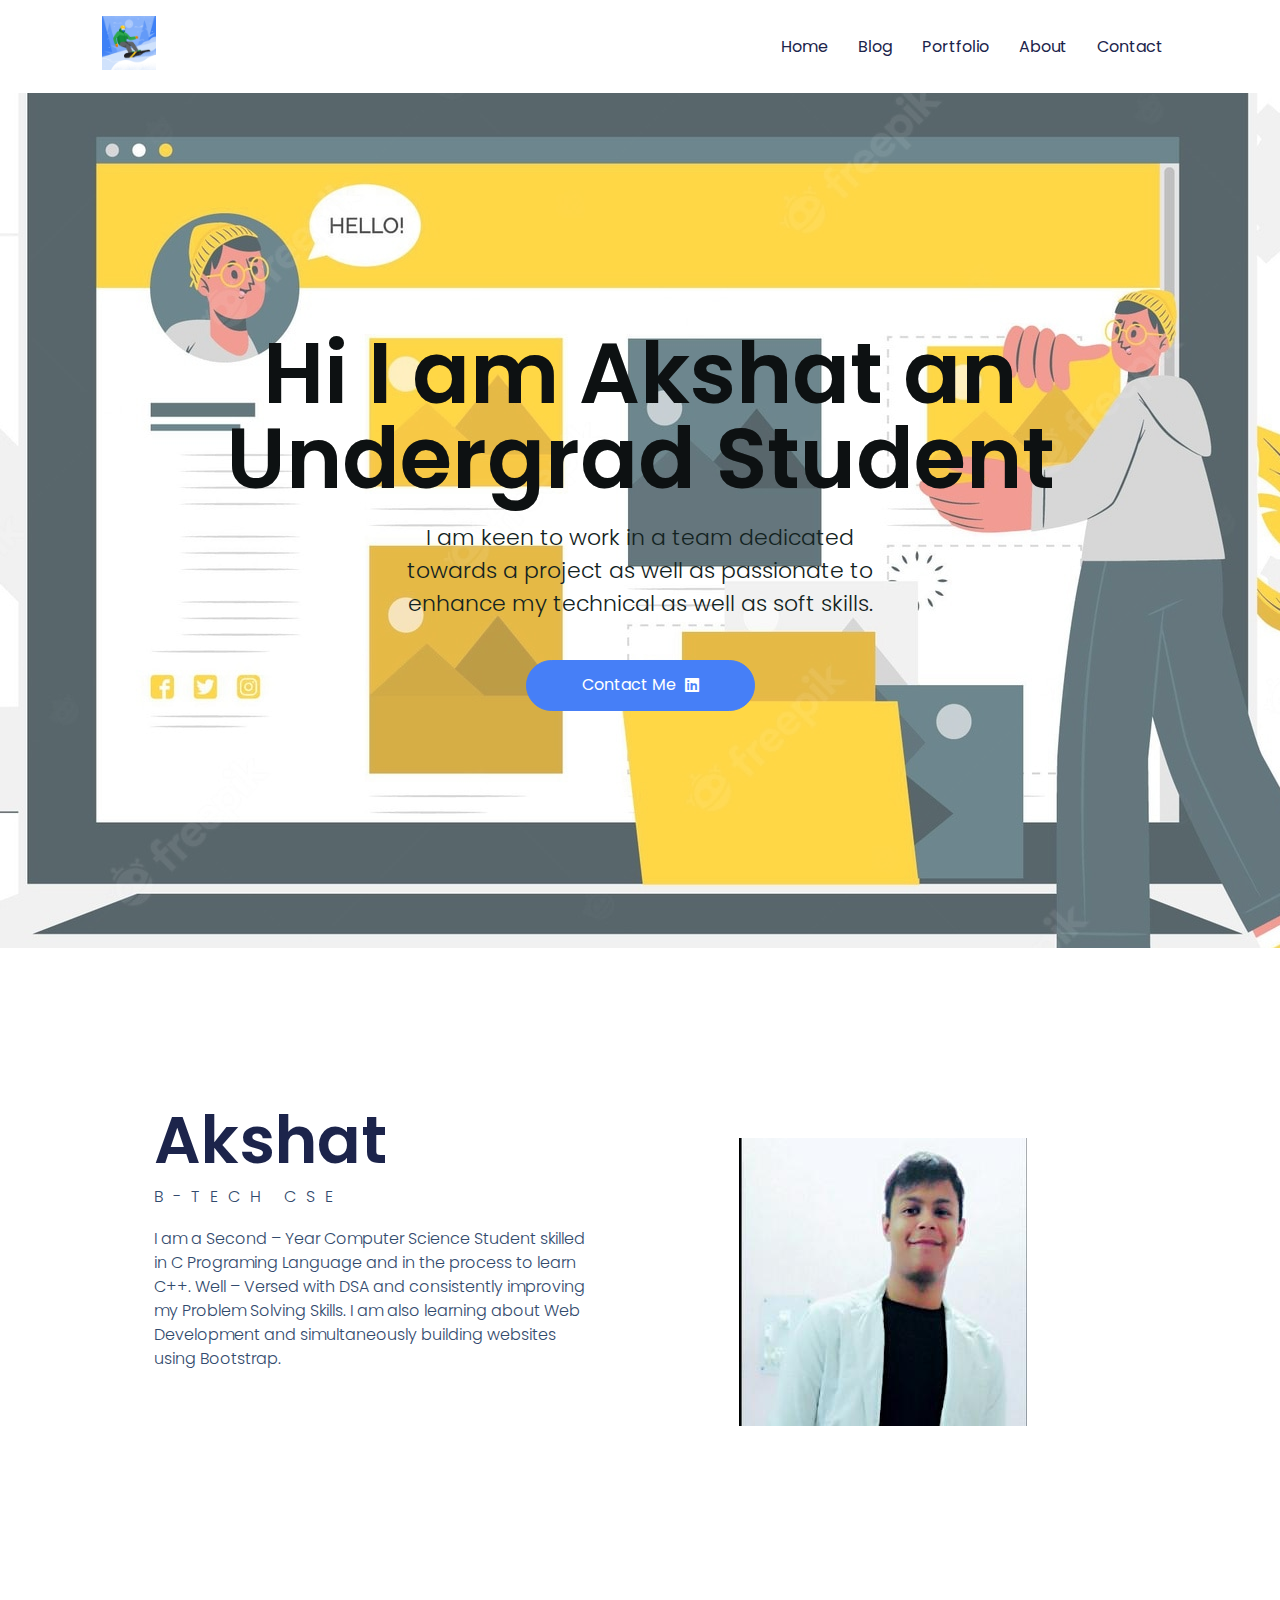
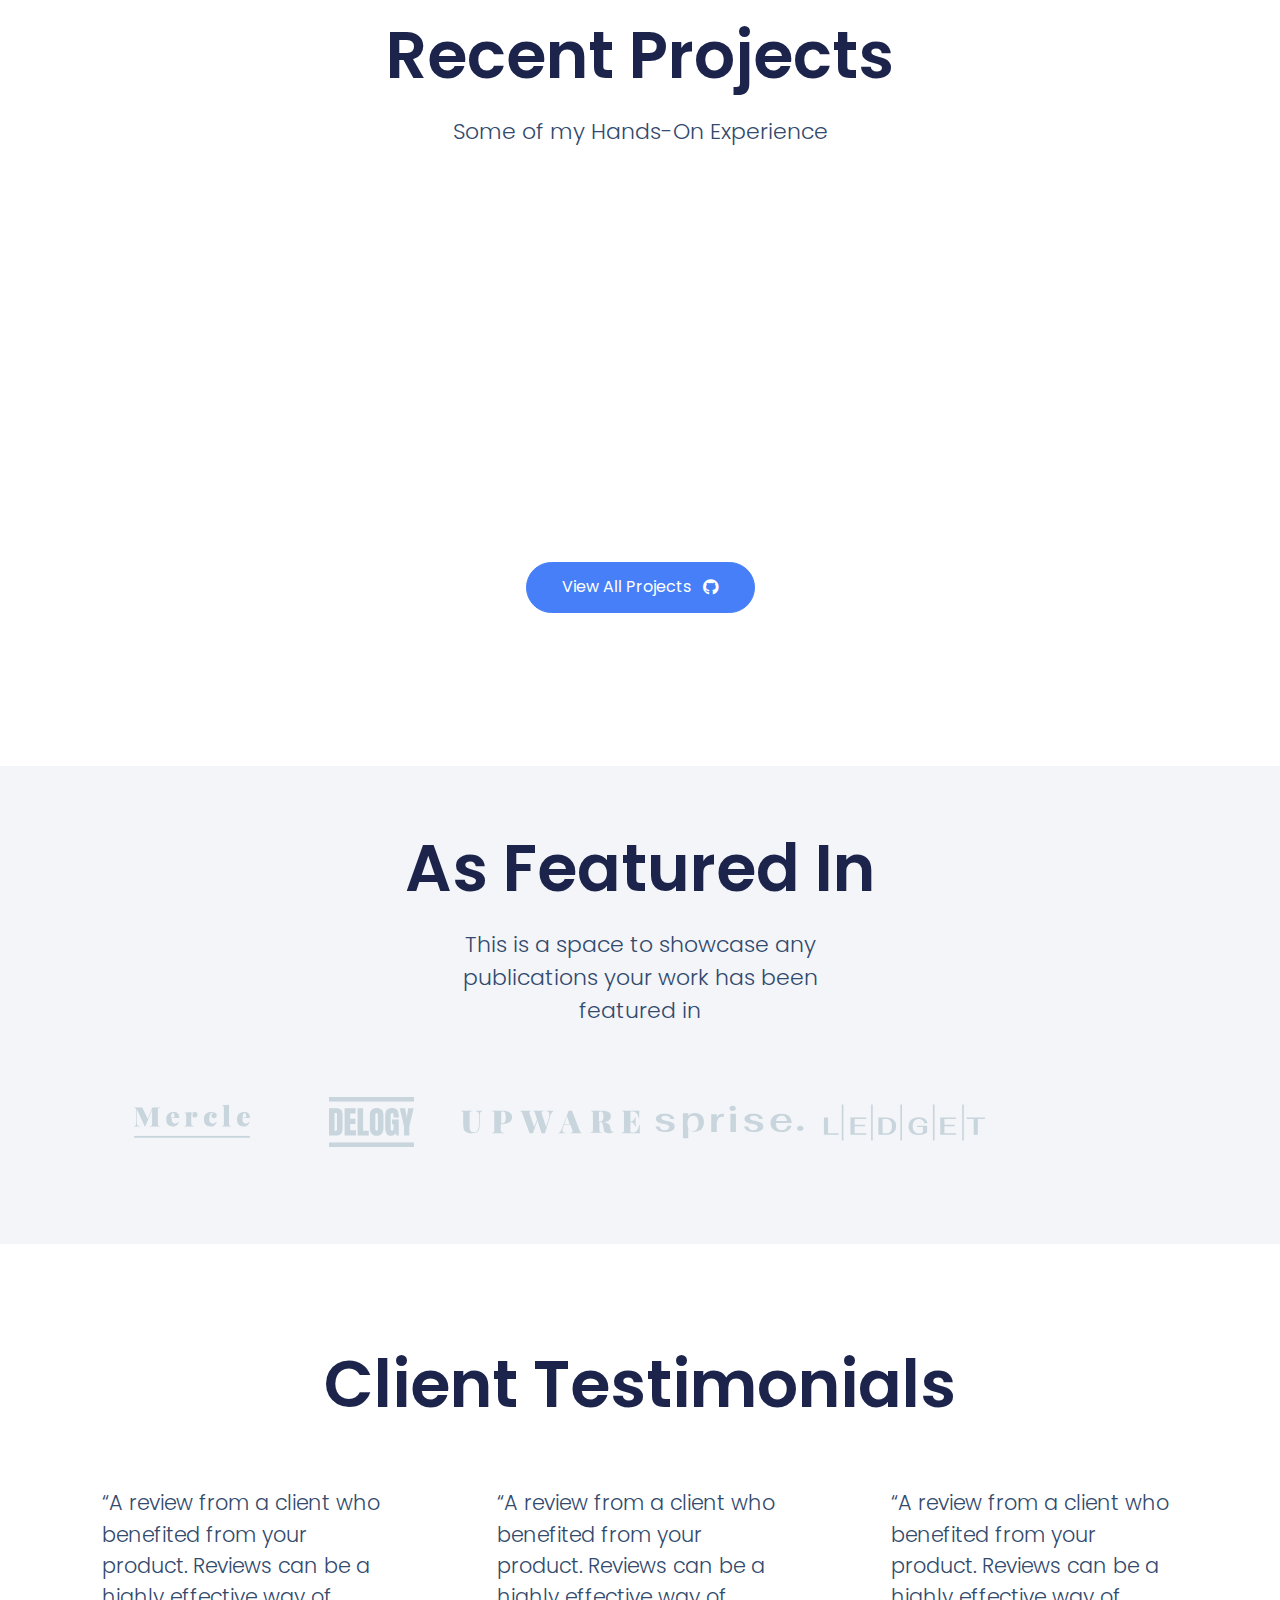
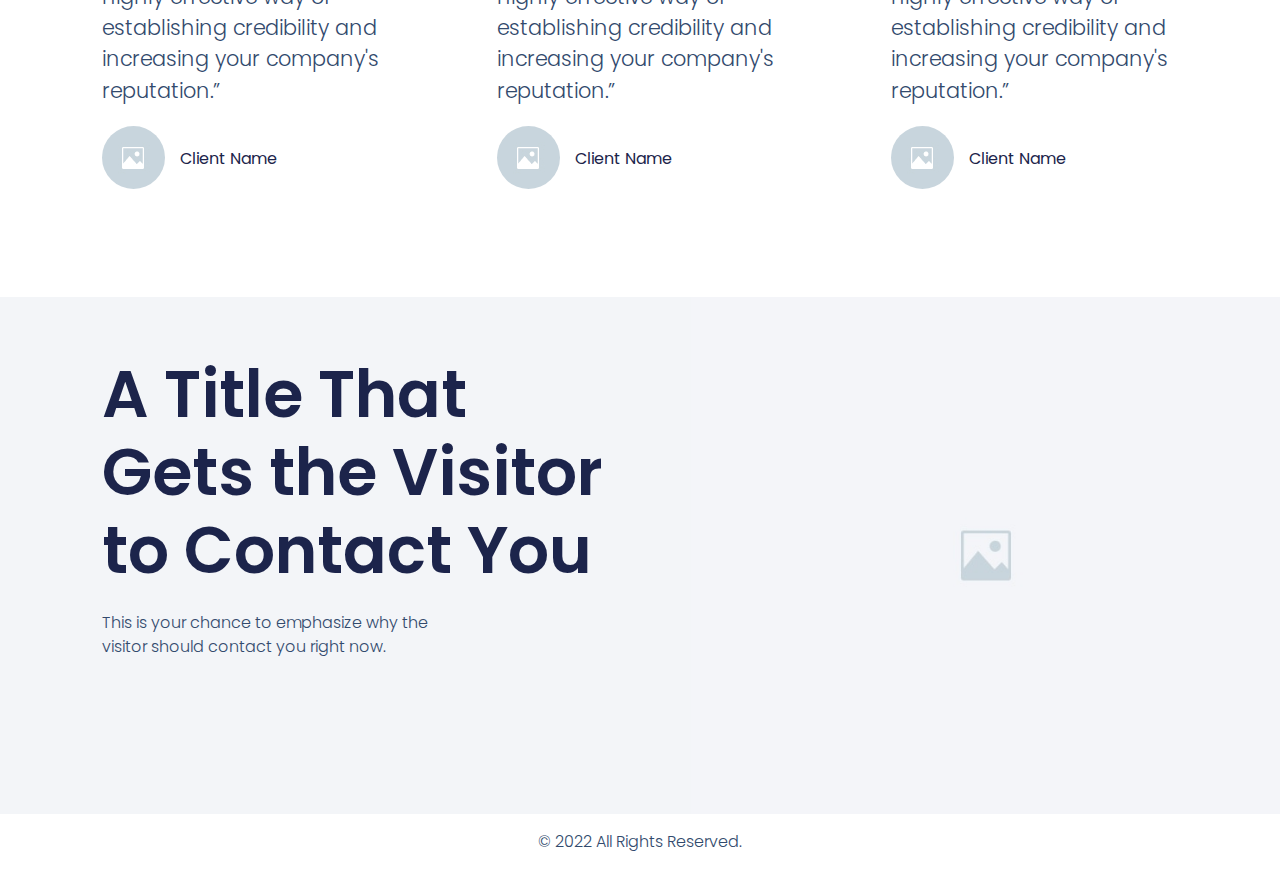
<file: index.html>
<!DOCTYPE html>
<html lang="en-US">
<head>
	<meta charset="UTF-8">
		<meta name="viewport" content="width=device-width, initial-scale=1">
	<link rel="profile" href="https://gmpg.org/xfn/11">
	<title>Portfolio &#8211; KnowAboutAkshat</title>
<meta name="robots" content="max-image-preview:large">
<link rel="dns-prefetch" href="//s.w.org">
<link rel="alternate" type="application/rss+xml" title="Portfolio &raquo; Feed" href="https://kumar-akshat22.github.io/feed/">
<link rel="alternate" type="application/rss+xml" title="Portfolio &raquo; Comments Feed" href="https://kumar-akshat22.github.io/comments/feed/">
<script>
window._wpemojiSettings = {"baseUrl":"https:\/\/s.w.org\/images\/core\/emoji\/14.0.0\/72x72\/","ext":".png","svgUrl":"https:\/\/s.w.org\/images\/core\/emoji\/14.0.0\/svg\/","svgExt":".svg","source":{"concatemoji":"http:\/\/localhost\/Portfolio\/wp-includes\/js\/wp-emoji-release.min.js?ver=6.0.2"}};
/*! This file is auto-generated */
!function(e,a,t){var n,r,o,i=a.createElement("canvas"),p=i.getContext&&i.getContext("2d");function s(e,t){var a=String.fromCharCode,e=(p.clearRect(0,0,i.width,i.height),p.fillText(a.apply(this,e),0,0),i.toDataURL());return p.clearRect(0,0,i.width,i.height),p.fillText(a.apply(this,t),0,0),e===i.toDataURL()}function c(e){var t=a.createElement("script");t.src=e,t.defer=t.type="text/javascript",a.getElementsByTagName("head")[0].appendChild(t)}for(o=Array("flag","emoji"),t.supports={everything:!0,everythingExceptFlag:!0},r=0;r<o.length;r++)t.supports[o[r]]=function(e){if(!p||!p.fillText)return!1;switch(p.textBaseline="top",p.font="600 32px Arial",e){case"flag":return s([127987,65039,8205,9895,65039],[127987,65039,8203,9895,65039])?!1:!s([55356,56826,55356,56819],[55356,56826,8203,55356,56819])&&!s([55356,57332,56128,56423,56128,56418,56128,56421,56128,56430,56128,56423,56128,56447],[55356,57332,8203,56128,56423,8203,56128,56418,8203,56128,56421,8203,56128,56430,8203,56128,56423,8203,56128,56447]);case"emoji":return!s([129777,127995,8205,129778,127999],[129777,127995,8203,129778,127999])}return!1}(o[r]),t.supports.everything=t.supports.everything&&t.supports[o[r]],"flag"!==o[r]&&(t.supports.everythingExceptFlag=t.supports.everythingExceptFlag&&t.supports[o[r]]);t.supports.everythingExceptFlag=t.supports.everythingExceptFlag&&!t.supports.flag,t.DOMReady=!1,t.readyCallback=function(){t.DOMReady=!0},t.supports.everything||(n=function(){t.readyCallback()},a.addEventListener?(a.addEventListener("DOMContentLoaded",n,!1),e.addEventListener("load",n,!1)):(e.attachEvent("onload",n),a.attachEvent("onreadystatechange",function(){"complete"===a.readyState&&t.readyCallback()})),(e=t.source||{}).concatemoji?c(e.concatemoji):e.wpemoji&&e.twemoji&&(c(e.twemoji),c(e.wpemoji)))}(window,document,window._wpemojiSettings);
</script>
<style>img.wp-smiley,
img.emoji {
	display: inline !important;
	border: none !important;
	box-shadow: none !important;
	height: 1em !important;
	width: 1em !important;
	margin: 0 0.07em !important;
	vertical-align: -0.1em !important;
	background: none !important;
	padding: 0 !important;
}</style>
	<link rel="stylesheet" id="wp-block-library-css" href="https://kumar-akshat22.github.io/wp-includes/css/dist/block-library/style.min.css?ver=6.0.2" media="all">
<style id="global-styles-inline-css">body{--wp--preset--color--black: #000000;--wp--preset--color--cyan-bluish-gray: #abb8c3;--wp--preset--color--white: #ffffff;--wp--preset--color--pale-pink: #f78da7;--wp--preset--color--vivid-red: #cf2e2e;--wp--preset--color--luminous-vivid-orange: #ff6900;--wp--preset--color--luminous-vivid-amber: #fcb900;--wp--preset--color--light-green-cyan: #7bdcb5;--wp--preset--color--vivid-green-cyan: #00d084;--wp--preset--color--pale-cyan-blue: #8ed1fc;--wp--preset--color--vivid-cyan-blue: #0693e3;--wp--preset--color--vivid-purple: #9b51e0;--wp--preset--gradient--vivid-cyan-blue-to-vivid-purple: linear-gradient(135deg,rgba(6,147,227,1) 0%,rgb(155,81,224) 100%);--wp--preset--gradient--light-green-cyan-to-vivid-green-cyan: linear-gradient(135deg,rgb(122,220,180) 0%,rgb(0,208,130) 100%);--wp--preset--gradient--luminous-vivid-amber-to-luminous-vivid-orange: linear-gradient(135deg,rgba(252,185,0,1) 0%,rgba(255,105,0,1) 100%);--wp--preset--gradient--luminous-vivid-orange-to-vivid-red: linear-gradient(135deg,rgba(255,105,0,1) 0%,rgb(207,46,46) 100%);--wp--preset--gradient--very-light-gray-to-cyan-bluish-gray: linear-gradient(135deg,rgb(238,238,238) 0%,rgb(169,184,195) 100%);--wp--preset--gradient--cool-to-warm-spectrum: linear-gradient(135deg,rgb(74,234,220) 0%,rgb(151,120,209) 20%,rgb(207,42,186) 40%,rgb(238,44,130) 60%,rgb(251,105,98) 80%,rgb(254,248,76) 100%);--wp--preset--gradient--blush-light-purple: linear-gradient(135deg,rgb(255,206,236) 0%,rgb(152,150,240) 100%);--wp--preset--gradient--blush-bordeaux: linear-gradient(135deg,rgb(254,205,165) 0%,rgb(254,45,45) 50%,rgb(107,0,62) 100%);--wp--preset--gradient--luminous-dusk: linear-gradient(135deg,rgb(255,203,112) 0%,rgb(199,81,192) 50%,rgb(65,88,208) 100%);--wp--preset--gradient--pale-ocean: linear-gradient(135deg,rgb(255,245,203) 0%,rgb(182,227,212) 50%,rgb(51,167,181) 100%);--wp--preset--gradient--electric-grass: linear-gradient(135deg,rgb(202,248,128) 0%,rgb(113,206,126) 100%);--wp--preset--gradient--midnight: linear-gradient(135deg,rgb(2,3,129) 0%,rgb(40,116,252) 100%);--wp--preset--duotone--dark-grayscale: url('#wp-duotone-dark-grayscale');--wp--preset--duotone--grayscale: url('#wp-duotone-grayscale');--wp--preset--duotone--purple-yellow: url('#wp-duotone-purple-yellow');--wp--preset--duotone--blue-red: url('#wp-duotone-blue-red');--wp--preset--duotone--midnight: url('#wp-duotone-midnight');--wp--preset--duotone--magenta-yellow: url('#wp-duotone-magenta-yellow');--wp--preset--duotone--purple-green: url('#wp-duotone-purple-green');--wp--preset--duotone--blue-orange: url('#wp-duotone-blue-orange');--wp--preset--font-size--small: 13px;--wp--preset--font-size--medium: 20px;--wp--preset--font-size--large: 36px;--wp--preset--font-size--x-large: 42px;}.has-black-color{color: var(--wp--preset--color--black) !important;}.has-cyan-bluish-gray-color{color: var(--wp--preset--color--cyan-bluish-gray) !important;}.has-white-color{color: var(--wp--preset--color--white) !important;}.has-pale-pink-color{color: var(--wp--preset--color--pale-pink) !important;}.has-vivid-red-color{color: var(--wp--preset--color--vivid-red) !important;}.has-luminous-vivid-orange-color{color: var(--wp--preset--color--luminous-vivid-orange) !important;}.has-luminous-vivid-amber-color{color: var(--wp--preset--color--luminous-vivid-amber) !important;}.has-light-green-cyan-color{color: var(--wp--preset--color--light-green-cyan) !important;}.has-vivid-green-cyan-color{color: var(--wp--preset--color--vivid-green-cyan) !important;}.has-pale-cyan-blue-color{color: var(--wp--preset--color--pale-cyan-blue) !important;}.has-vivid-cyan-blue-color{color: var(--wp--preset--color--vivid-cyan-blue) !important;}.has-vivid-purple-color{color: var(--wp--preset--color--vivid-purple) !important;}.has-black-background-color{background-color: var(--wp--preset--color--black) !important;}.has-cyan-bluish-gray-background-color{background-color: var(--wp--preset--color--cyan-bluish-gray) !important;}.has-white-background-color{background-color: var(--wp--preset--color--white) !important;}.has-pale-pink-background-color{background-color: var(--wp--preset--color--pale-pink) !important;}.has-vivid-red-background-color{background-color: var(--wp--preset--color--vivid-red) !important;}.has-luminous-vivid-orange-background-color{background-color: var(--wp--preset--color--luminous-vivid-orange) !important;}.has-luminous-vivid-amber-background-color{background-color: var(--wp--preset--color--luminous-vivid-amber) !important;}.has-light-green-cyan-background-color{background-color: var(--wp--preset--color--light-green-cyan) !important;}.has-vivid-green-cyan-background-color{background-color: var(--wp--preset--color--vivid-green-cyan) !important;}.has-pale-cyan-blue-background-color{background-color: var(--wp--preset--color--pale-cyan-blue) !important;}.has-vivid-cyan-blue-background-color{background-color: var(--wp--preset--color--vivid-cyan-blue) !important;}.has-vivid-purple-background-color{background-color: var(--wp--preset--color--vivid-purple) !important;}.has-black-border-color{border-color: var(--wp--preset--color--black) !important;}.has-cyan-bluish-gray-border-color{border-color: var(--wp--preset--color--cyan-bluish-gray) !important;}.has-white-border-color{border-color: var(--wp--preset--color--white) !important;}.has-pale-pink-border-color{border-color: var(--wp--preset--color--pale-pink) !important;}.has-vivid-red-border-color{border-color: var(--wp--preset--color--vivid-red) !important;}.has-luminous-vivid-orange-border-color{border-color: var(--wp--preset--color--luminous-vivid-orange) !important;}.has-luminous-vivid-amber-border-color{border-color: var(--wp--preset--color--luminous-vivid-amber) !important;}.has-light-green-cyan-border-color{border-color: var(--wp--preset--color--light-green-cyan) !important;}.has-vivid-green-cyan-border-color{border-color: var(--wp--preset--color--vivid-green-cyan) !important;}.has-pale-cyan-blue-border-color{border-color: var(--wp--preset--color--pale-cyan-blue) !important;}.has-vivid-cyan-blue-border-color{border-color: var(--wp--preset--color--vivid-cyan-blue) !important;}.has-vivid-purple-border-color{border-color: var(--wp--preset--color--vivid-purple) !important;}.has-vivid-cyan-blue-to-vivid-purple-gradient-background{background: var(--wp--preset--gradient--vivid-cyan-blue-to-vivid-purple) !important;}.has-light-green-cyan-to-vivid-green-cyan-gradient-background{background: var(--wp--preset--gradient--light-green-cyan-to-vivid-green-cyan) !important;}.has-luminous-vivid-amber-to-luminous-vivid-orange-gradient-background{background: var(--wp--preset--gradient--luminous-vivid-amber-to-luminous-vivid-orange) !important;}.has-luminous-vivid-orange-to-vivid-red-gradient-background{background: var(--wp--preset--gradient--luminous-vivid-orange-to-vivid-red) !important;}.has-very-light-gray-to-cyan-bluish-gray-gradient-background{background: var(--wp--preset--gradient--very-light-gray-to-cyan-bluish-gray) !important;}.has-cool-to-warm-spectrum-gradient-background{background: var(--wp--preset--gradient--cool-to-warm-spectrum) !important;}.has-blush-light-purple-gradient-background{background: var(--wp--preset--gradient--blush-light-purple) !important;}.has-blush-bordeaux-gradient-background{background: var(--wp--preset--gradient--blush-bordeaux) !important;}.has-luminous-dusk-gradient-background{background: var(--wp--preset--gradient--luminous-dusk) !important;}.has-pale-ocean-gradient-background{background: var(--wp--preset--gradient--pale-ocean) !important;}.has-electric-grass-gradient-background{background: var(--wp--preset--gradient--electric-grass) !important;}.has-midnight-gradient-background{background: var(--wp--preset--gradient--midnight) !important;}.has-small-font-size{font-size: var(--wp--preset--font-size--small) !important;}.has-medium-font-size{font-size: var(--wp--preset--font-size--medium) !important;}.has-large-font-size{font-size: var(--wp--preset--font-size--large) !important;}.has-x-large-font-size{font-size: var(--wp--preset--font-size--x-large) !important;}</style>
<link rel="stylesheet" id="hello-elementor-css" href="https://kumar-akshat22.github.io/wp-content/themes/hello-elementor/style.min.css?ver=2.6.1" media="all">
<link rel="stylesheet" id="hello-elementor-theme-style-css" href="https://kumar-akshat22.github.io/wp-content/themes/hello-elementor/theme.min.css?ver=2.6.1" media="all">
<link rel="stylesheet" id="elementor-frontend-css" href="https://kumar-akshat22.github.io/wp-content/plugins/elementor/assets/css/frontend-lite.min.css?ver=3.7.4" media="all">
<link rel="stylesheet" id="elementor-post-8-css" href="https://kumar-akshat22.github.io/wp-content/uploads/elementor/css/post-8.css?ver=1662900837" media="all">
<link rel="stylesheet" id="elementor-icons-css" href="https://kumar-akshat22.github.io/wp-content/plugins/elementor/assets/lib/eicons/css/elementor-icons.min.css?ver=5.16.0" media="all">
<link rel="stylesheet" id="lae-animate-css" href="https://kumar-akshat22.github.io/wp-content/plugins/addons-for-elementor/assets/css/lib/animate.css?ver=7.2.3" media="all">
<link rel="stylesheet" id="lae-sliders-styles-css" href="https://kumar-akshat22.github.io/wp-content/plugins/addons-for-elementor/assets/css/lib/sliders.min.css?ver=7.2.3" media="all">
<link rel="stylesheet" id="lae-icomoon-styles-css" href="https://kumar-akshat22.github.io/wp-content/plugins/addons-for-elementor/assets/css/icomoon.css?ver=7.2.3" media="all">
<link rel="stylesheet" id="lae-frontend-styles-css" href="https://kumar-akshat22.github.io/wp-content/plugins/addons-for-elementor/assets/css/lae-frontend.css?ver=7.2.3" media="all">
<link rel="stylesheet" id="lae-grid-styles-css" href="https://kumar-akshat22.github.io/wp-content/plugins/addons-for-elementor/assets/css/lae-grid.css?ver=7.2.3" media="all">
<link rel="stylesheet" id="lae-widgets-styles-css" href="https://kumar-akshat22.github.io/wp-content/plugins/addons-for-elementor/assets/css/widgets/lae-widgets.min.css?ver=7.2.3" media="all">
<link rel="stylesheet" id="elementor-global-css" href="https://kumar-akshat22.github.io/wp-content/uploads/elementor/css/global.css?ver=1662900865" media="all">
<link rel="stylesheet" id="elementor-post-40-css" href="https://kumar-akshat22.github.io/wp-content/uploads/elementor/css/post-40.css?ver=1662908113" media="all">
<link rel="stylesheet" id="google-fonts-1-css" href="https://fonts.googleapis.com/css?family=Poppins%3A100%2C100italic%2C200%2C200italic%2C300%2C300italic%2C400%2C400italic%2C500%2C500italic%2C600%2C600italic%2C700%2C700italic%2C800%2C800italic%2C900%2C900italic&#038;display=auto&#038;ver=6.0.2" media="all">
<link rel="stylesheet" id="elementor-icons-shared-0-css" href="https://kumar-akshat22.github.io/wp-content/plugins/elementor/assets/lib/font-awesome/css/fontawesome.min.css?ver=5.15.3" media="all">
<link rel="stylesheet" id="elementor-icons-fa-brands-css" href="https://kumar-akshat22.github.io/wp-content/plugins/elementor/assets/lib/font-awesome/css/brands.min.css?ver=5.15.3" media="all">
<script src="https://kumar-akshat22.github.io/wp-includes/js/jquery/jquery.min.js?ver=3.6.0" id="jquery-core-js"></script>
<script src="https://kumar-akshat22.github.io/wp-includes/js/jquery/jquery-migrate.min.js?ver=3.3.2" id="jquery-migrate-js"></script>
<link rel="https://api.w.org/" href="https://kumar-akshat22.github.io/wp-json/">
<link rel="alternate" type="application/json" href="https://kumar-akshat22.github.io/wp-json/wp/v2/pages/40">
<link rel="EditURI" type="application/rsd+xml" title="RSD" href="https://kumar-akshat22.github.io/xmlrpc.php?rsd">
<link rel="wlwmanifest" type="application/wlwmanifest+xml" href="https://kumar-akshat22.github.io/wp-includes/wlwmanifest.xml"> 
<meta name="generator" content="WordPress 6.0.2">
<link rel="canonical" href="https://kumar-akshat22.github.io/">
<link rel="shortlink" href="https://kumar-akshat22.github.io/">
<link rel="alternate" type="application/json+oembed" href="https://kumar-akshat22.github.io/wp-json/oembed/1.0/embed?url=http%3A%2F%2Flocalhost%2FPortfolio%2F">
<link rel="alternate" type="text/xml+oembed" href="https://kumar-akshat22.github.io/wp-json/oembed/1.0/embed?url=http%3A%2F%2Flocalhost%2FPortfolio%2F&#038;format=xml">
        <script type="text/javascript">
            ( function () {
                window.lae_fs = { can_use_premium_code: false};
            } )();
        </script>
        </head>
<body class="home page-template page-template-elementor_header_footer page page-id-40 wp-custom-logo elementor-default elementor-template-full-width elementor-kit-8 elementor-page elementor-page-40">

<svg xmlns="http://www.w3.org/2000/svg" viewbox="0 0 0 0" width="0" height="0" focusable="false" role="none" style="visibility: hidden; position: absolute; left: -9999px; overflow: hidden;"><defs><filter id="wp-duotone-dark-grayscale"><fecolormatrix color-interpolation-filters="sRGB" type="matrix" values=" .299 .587 .114 0 0 .299 .587 .114 0 0 .299 .587 .114 0 0 .299 .587 .114 0 0 "></fecolormatrix><fecomponenttransfer color-interpolation-filters="sRGB"><fefuncr type="table" tablevalues="0 0.49803921568627"></fefuncr><fefuncg type="table" tablevalues="0 0.49803921568627"></fefuncg><fefuncb type="table" tablevalues="0 0.49803921568627"></fefuncb><fefunca type="table" tablevalues="1 1"></fefunca></fecomponenttransfer><fecomposite in2="SourceGraphic" operator="in"></fecomposite></filter></defs></svg><svg xmlns="http://www.w3.org/2000/svg" viewbox="0 0 0 0" width="0" height="0" focusable="false" role="none" style="visibility: hidden; position: absolute; left: -9999px; overflow: hidden;"><defs><filter id="wp-duotone-grayscale"><fecolormatrix color-interpolation-filters="sRGB" type="matrix" values=" .299 .587 .114 0 0 .299 .587 .114 0 0 .299 .587 .114 0 0 .299 .587 .114 0 0 "></fecolormatrix><fecomponenttransfer color-interpolation-filters="sRGB"><fefuncr type="table" tablevalues="0 1"></fefuncr><fefuncg type="table" tablevalues="0 1"></fefuncg><fefuncb type="table" tablevalues="0 1"></fefuncb><fefunca type="table" tablevalues="1 1"></fefunca></fecomponenttransfer><fecomposite in2="SourceGraphic" operator="in"></fecomposite></filter></defs></svg><svg xmlns="http://www.w3.org/2000/svg" viewbox="0 0 0 0" width="0" height="0" focusable="false" role="none" style="visibility: hidden; position: absolute; left: -9999px; overflow: hidden;"><defs><filter id="wp-duotone-purple-yellow"><fecolormatrix color-interpolation-filters="sRGB" type="matrix" values=" .299 .587 .114 0 0 .299 .587 .114 0 0 .299 .587 .114 0 0 .299 .587 .114 0 0 "></fecolormatrix><fecomponenttransfer color-interpolation-filters="sRGB"><fefuncr type="table" tablevalues="0.54901960784314 0.98823529411765"></fefuncr><fefuncg type="table" tablevalues="0 1"></fefuncg><fefuncb type="table" tablevalues="0.71764705882353 0.25490196078431"></fefuncb><fefunca type="table" tablevalues="1 1"></fefunca></fecomponenttransfer><fecomposite in2="SourceGraphic" operator="in"></fecomposite></filter></defs></svg><svg xmlns="http://www.w3.org/2000/svg" viewbox="0 0 0 0" width="0" height="0" focusable="false" role="none" style="visibility: hidden; position: absolute; left: -9999px; overflow: hidden;"><defs><filter id="wp-duotone-blue-red"><fecolormatrix color-interpolation-filters="sRGB" type="matrix" values=" .299 .587 .114 0 0 .299 .587 .114 0 0 .299 .587 .114 0 0 .299 .587 .114 0 0 "></fecolormatrix><fecomponenttransfer color-interpolation-filters="sRGB"><fefuncr type="table" tablevalues="0 1"></fefuncr><fefuncg type="table" tablevalues="0 0.27843137254902"></fefuncg><fefuncb type="table" tablevalues="0.5921568627451 0.27843137254902"></fefuncb><fefunca type="table" tablevalues="1 1"></fefunca></fecomponenttransfer><fecomposite in2="SourceGraphic" operator="in"></fecomposite></filter></defs></svg><svg xmlns="http://www.w3.org/2000/svg" viewbox="0 0 0 0" width="0" height="0" focusable="false" role="none" style="visibility: hidden; position: absolute; left: -9999px; overflow: hidden;"><defs><filter id="wp-duotone-midnight"><fecolormatrix color-interpolation-filters="sRGB" type="matrix" values=" .299 .587 .114 0 0 .299 .587 .114 0 0 .299 .587 .114 0 0 .299 .587 .114 0 0 "></fecolormatrix><fecomponenttransfer color-interpolation-filters="sRGB"><fefuncr type="table" tablevalues="0 0"></fefuncr><fefuncg type="table" tablevalues="0 0.64705882352941"></fefuncg><fefuncb type="table" tablevalues="0 1"></fefuncb><fefunca type="table" tablevalues="1 1"></fefunca></fecomponenttransfer><fecomposite in2="SourceGraphic" operator="in"></fecomposite></filter></defs></svg><svg xmlns="http://www.w3.org/2000/svg" viewbox="0 0 0 0" width="0" height="0" focusable="false" role="none" style="visibility: hidden; position: absolute; left: -9999px; overflow: hidden;"><defs><filter id="wp-duotone-magenta-yellow"><fecolormatrix color-interpolation-filters="sRGB" type="matrix" values=" .299 .587 .114 0 0 .299 .587 .114 0 0 .299 .587 .114 0 0 .299 .587 .114 0 0 "></fecolormatrix><fecomponenttransfer color-interpolation-filters="sRGB"><fefuncr type="table" tablevalues="0.78039215686275 1"></fefuncr><fefuncg type="table" tablevalues="0 0.94901960784314"></fefuncg><fefuncb type="table" tablevalues="0.35294117647059 0.47058823529412"></fefuncb><fefunca type="table" tablevalues="1 1"></fefunca></fecomponenttransfer><fecomposite in2="SourceGraphic" operator="in"></fecomposite></filter></defs></svg><svg xmlns="http://www.w3.org/2000/svg" viewbox="0 0 0 0" width="0" height="0" focusable="false" role="none" style="visibility: hidden; position: absolute; left: -9999px; overflow: hidden;"><defs><filter id="wp-duotone-purple-green"><fecolormatrix color-interpolation-filters="sRGB" type="matrix" values=" .299 .587 .114 0 0 .299 .587 .114 0 0 .299 .587 .114 0 0 .299 .587 .114 0 0 "></fecolormatrix><fecomponenttransfer color-interpolation-filters="sRGB"><fefuncr type="table" tablevalues="0.65098039215686 0.40392156862745"></fefuncr><fefuncg type="table" tablevalues="0 1"></fefuncg><fefuncb type="table" tablevalues="0.44705882352941 0.4"></fefuncb><fefunca type="table" tablevalues="1 1"></fefunca></fecomponenttransfer><fecomposite in2="SourceGraphic" operator="in"></fecomposite></filter></defs></svg><svg xmlns="http://www.w3.org/2000/svg" viewbox="0 0 0 0" width="0" height="0" focusable="false" role="none" style="visibility: hidden; position: absolute; left: -9999px; overflow: hidden;"><defs><filter id="wp-duotone-blue-orange"><fecolormatrix color-interpolation-filters="sRGB" type="matrix" values=" .299 .587 .114 0 0 .299 .587 .114 0 0 .299 .587 .114 0 0 .299 .587 .114 0 0 "></fecolormatrix><fecomponenttransfer color-interpolation-filters="sRGB"><fefuncr type="table" tablevalues="0.098039215686275 1"></fefuncr><fefuncg type="table" tablevalues="0 0.66274509803922"></fefuncg><fefuncb type="table" tablevalues="0.84705882352941 0.41960784313725"></fefuncb><fefunca type="table" tablevalues="1 1"></fefunca></fecomponenttransfer><fecomposite in2="SourceGraphic" operator="in"></fecomposite></filter></defs></svg>
<a class="skip-link screen-reader-text" href="#content">
	Skip to content</a>

<header id="site-header" class="site-header dynamic-header header-full-width menu-dropdown-mobile" role="banner">
	<div class="header-inner">
		<div class="site-branding show-logo">
							<div class="site-logo show">
					<a href="https://kumar-akshat22.github.io/" class="custom-logo-link" rel="home" aria-current="page"><img width="512" height="512" src="https://kumar-akshat22.github.io/wp-content/uploads/2022/09/Image.png" class="custom-logo" alt="Portfolio"></a>				</div>
					</div>

					<nav class="site-navigation show" role="navigation">
				<div class="menu-primary-menu-container"><ul id="menu-primary-menu" class="menu">
<li id="menu-item-44" class="menu-item menu-item-type-post_type menu-item-object-page menu-item-home current-menu-item page_item page-item-40 current_page_item menu-item-44"><a href="https://kumar-akshat22.github.io/" aria-current="page">Home</a></li>
<li id="menu-item-127" class="menu-item menu-item-type-post_type menu-item-object-page menu-item-127"><a href="https://kumar-akshat22.github.io/blog/">Blog</a></li>
<li id="menu-item-45" class="menu-item menu-item-type-post_type menu-item-object-page menu-item-45"><a href="https://kumar-akshat22.github.io/portfolio/">Portfolio</a></li>
<li id="menu-item-46" class="menu-item menu-item-type-post_type menu-item-object-page menu-item-46"><a href="https://kumar-akshat22.github.io/about/">About</a></li>
<li id="menu-item-47" class="menu-item menu-item-type-post_type menu-item-object-page menu-item-47"><a href="https://kumar-akshat22.github.io/contact/">Contact</a></li>
</ul></div>			</nav>
			<div class="site-navigation-toggle-holder show">
				<div class="site-navigation-toggle">
					<i class="eicon-menu-bar"></i>
					<span class="elementor-screen-only">Menu</span>
				</div>
			</div>
			<nav class="site-navigation-dropdown show" role="navigation">
				<div class="menu-primary-menu-container"><ul id="menu-primary-menu" class="menu">
<li id="menu-item-44" class="menu-item menu-item-type-post_type menu-item-object-page menu-item-home current-menu-item page_item page-item-40 current_page_item menu-item-44"><a href="https://kumar-akshat22.github.io/" aria-current="page">Home</a></li>
<li id="menu-item-127" class="menu-item menu-item-type-post_type menu-item-object-page menu-item-127"><a href="https://kumar-akshat22.github.io/blog/">Blog</a></li>
<li id="menu-item-45" class="menu-item menu-item-type-post_type menu-item-object-page menu-item-45"><a href="https://kumar-akshat22.github.io/portfolio/">Portfolio</a></li>
<li id="menu-item-46" class="menu-item menu-item-type-post_type menu-item-object-page menu-item-46"><a href="https://kumar-akshat22.github.io/about/">About</a></li>
<li id="menu-item-47" class="menu-item menu-item-type-post_type menu-item-object-page menu-item-47"><a href="https://kumar-akshat22.github.io/contact/">Contact</a></li>
</ul></div>			</nav>
			</div>
</header>
		<div data-elementor-type="wp-page" data-elementor-id="40" class="elementor elementor-40">
									<section class="elementor-section elementor-top-section elementor-element elementor-element-4e403892 elementor-section-height-min-height elementor-section-items-stretch elementor-section-content-middle elementor-section-boxed elementor-section-height-default" data-id="4e403892" data-element_type="section" data-settings="{&quot;background_background&quot;:&quot;classic&quot;}">
							<div class="elementor-background-overlay"></div>
							<div class="elementor-container elementor-column-gap-no">
					<div class="elementor-column elementor-col-100 elementor-top-column elementor-element elementor-element-1e5dddde" data-id="1e5dddde" data-element_type="column">
			<div class="elementor-widget-wrap elementor-element-populated">
								<div class="elementor-element elementor-element-3d68b908 elementor-widget elementor-widget-heading" data-id="3d68b908" data-element_type="widget" data-settings="{&quot;_animation&quot;:&quot;none&quot;,&quot;_animation_delay&quot;:200}" data-widget_type="heading.default">
				<div class="elementor-widget-container">
			<style>/*! elementor - v3.7.4 - 31-08-2022 */
.elementor-heading-title{padding:0;margin:0;line-height:1}.elementor-widget-heading .elementor-heading-title[class*=elementor-size-]>a{color:inherit;font-size:inherit;line-height:inherit}.elementor-widget-heading .elementor-heading-title.elementor-size-small{font-size:15px}.elementor-widget-heading .elementor-heading-title.elementor-size-medium{font-size:19px}.elementor-widget-heading .elementor-heading-title.elementor-size-large{font-size:29px}.elementor-widget-heading .elementor-heading-title.elementor-size-xl{font-size:39px}.elementor-widget-heading .elementor-heading-title.elementor-size-xxl{font-size:59px}</style>
<h2 class="elementor-heading-title elementor-size-default">Hi I am Akshat an Undergrad Student</h2>		</div>
				</div>
				<div class="elementor-element elementor-element-3d49a3c5 elementor-invisible elementor-widget elementor-widget-heading" data-id="3d49a3c5" data-element_type="widget" data-settings="{&quot;_animation&quot;:&quot;fadeIn&quot;,&quot;_animation_delay&quot;:200}" data-widget_type="heading.default">
				<div class="elementor-widget-container">
			<h5 class="elementor-heading-title elementor-size-default">I am keen to work in a team dedicated towards a project as well as passionate to enhance my technical as well as soft skills.</h5>		</div>
				</div>
				<div class="elementor-element elementor-element-12bb6da9 elementor-align-center elementor-invisible elementor-widget elementor-widget-button" data-id="12bb6da9" data-element_type="widget" data-settings="{&quot;_animation&quot;:&quot;fadeIn&quot;,&quot;_animation_delay&quot;:400}" data-widget_type="button.default">
				<div class="elementor-widget-container">
					<div class="elementor-button-wrapper">
			<a href="https://www.linkedin.com/in/kumar-akshat-758943220/" target="_blank" class="elementor-button-link elementor-button elementor-size-lg" role="button">
						<span class="elementor-button-content-wrapper">
							<span class="elementor-button-icon elementor-align-icon-right">
				<i aria-hidden="true" class="fab fa-linkedin"></i>			</span>
						<span class="elementor-button-text">Contact Me</span>
		</span>
					</a>
		</div>
				</div>
				</div>
					</div>
		</div>
							</div>
		</section>
				<section class="elementor-section elementor-top-section elementor-element elementor-element-7c0f5a0 elementor-section-full_width elementor-section-content-middle elementor-reverse-tablet elementor-reverse-mobile elementor-section-height-default elementor-section-height-default" data-id="7c0f5a0" data-element_type="section">
						<div class="elementor-container elementor-column-gap-no">
					<div class="elementor-column elementor-col-50 elementor-top-column elementor-element elementor-element-310bb708" data-id="310bb708" data-element_type="column">
			<div class="elementor-widget-wrap elementor-element-populated">
								<div class="elementor-element elementor-element-3a5cc5b9 elementor-widget elementor-widget-heading" data-id="3a5cc5b9" data-element_type="widget" data-widget_type="heading.default">
				<div class="elementor-widget-container">
			<h3 class="elementor-heading-title elementor-size-default"> Akshat</h3>		</div>
				</div>
				<div class="elementor-element elementor-element-6153e49 elementor-widget elementor-widget-heading" data-id="6153e49" data-element_type="widget" data-widget_type="heading.default">
				<div class="elementor-widget-container">
			<h5 class="elementor-heading-title elementor-size-default">B-TECH CSE</h5>		</div>
				</div>
				<div class="elementor-element elementor-element-70e99a42 elementor-widget elementor-widget-text-editor" data-id="70e99a42" data-element_type="widget" data-widget_type="text-editor.default">
				<div class="elementor-widget-container">
			<style>/*! elementor - v3.7.4 - 31-08-2022 */
.elementor-widget-text-editor.elementor-drop-cap-view-stacked .elementor-drop-cap{background-color:#818a91;color:#fff}.elementor-widget-text-editor.elementor-drop-cap-view-framed .elementor-drop-cap{color:#818a91;border:3px solid;background-color:transparent}.elementor-widget-text-editor:not(.elementor-drop-cap-view-default) .elementor-drop-cap{margin-top:8px}.elementor-widget-text-editor:not(.elementor-drop-cap-view-default) .elementor-drop-cap-letter{width:1em;height:1em}.elementor-widget-text-editor .elementor-drop-cap{float:left;text-align:center;line-height:1;font-size:50px}.elementor-widget-text-editor .elementor-drop-cap-letter{display:inline-block}</style>				<p>I am a Second &#8211; Year Computer Science Student skilled in C Programing Language and in the process to learn C++. Well &#8211; Versed with DSA and consistently improving my Problem Solving Skills. I am also learning about Web Development and simultaneously building websites using Bootstrap.&nbsp;</p>						</div>
				</div>
				<div class="elementor-element elementor-element-6428ebf7 elementor-invisible elementor-widget elementor-widget-button" data-id="6428ebf7" data-element_type="widget" data-settings="{&quot;_animation&quot;:&quot;fadeInDown&quot;}" data-widget_type="button.default">
				<div class="elementor-widget-container">
					<div class="elementor-button-wrapper">
			<a href="https://github.com/Kumar-Akshat22" target="_blank" class="elementor-button-link elementor-button elementor-size-sm" role="button">
						<span class="elementor-button-content-wrapper">
							<span class="elementor-button-icon elementor-align-icon-right">
				<i aria-hidden="true" class="fab fa-github-alt"></i>			</span>
						<span class="elementor-button-text">My GitHub Profile</span>
		</span>
					</a>
		</div>
				</div>
				</div>
					</div>
		</div>
				<div class="elementor-column elementor-col-50 elementor-top-column elementor-element elementor-element-38270a53" data-id="38270a53" data-element_type="column">
			<div class="elementor-widget-wrap elementor-element-populated">
								<div class="elementor-element elementor-element-3728e307 elementor-widget elementor-widget-image" data-id="3728e307" data-element_type="widget" data-widget_type="image.default">
				<div class="elementor-widget-container">
			<style>/*! elementor - v3.7.4 - 31-08-2022 */
.elementor-widget-image{text-align:center}.elementor-widget-image a{display:inline-block}.elementor-widget-image a img[src$=".svg"]{width:48px}.elementor-widget-image img{vertical-align:middle;display:inline-block}</style>												<img width="288" height="288" src="https://kumar-akshat22.github.io/wp-content/uploads/2022/09/githubdp.jpg" class="attachment-full size-full" alt="" loading="lazy">															</div>
				</div>
					</div>
		</div>
							</div>
		</section>
				<section class="elementor-section elementor-top-section elementor-element elementor-element-1c353174 elementor-section-full_width elementor-section-height-default elementor-section-height-default" data-id="1c353174" data-element_type="section">
						<div class="elementor-container elementor-column-gap-no">
					<div class="elementor-column elementor-col-100 elementor-top-column elementor-element elementor-element-68ca81a4" data-id="68ca81a4" data-element_type="column">
			<div class="elementor-widget-wrap elementor-element-populated">
								<div class="elementor-element elementor-element-6cca368c elementor-widget elementor-widget-heading" data-id="6cca368c" data-element_type="widget" data-widget_type="heading.default">
				<div class="elementor-widget-container">
			<h2 class="elementor-heading-title elementor-size-default">Recent Projects</h2>		</div>
				</div>
				<div class="elementor-element elementor-element-61eadfbe elementor-widget elementor-widget-heading" data-id="61eadfbe" data-element_type="widget" data-widget_type="heading.default">
				<div class="elementor-widget-container">
			<h5 class="elementor-heading-title elementor-size-default">Some of my Hands-On Experience</h5>		</div>
				</div>
				<div class="elementor-element elementor-element-5968cad3 gallery-spacing-custom elementor-invisible elementor-widget elementor-widget-image-gallery" data-id="5968cad3" data-element_type="widget" data-settings="{&quot;_animation&quot;:&quot;fadeIn&quot;,&quot;_animation_delay&quot;:500}" data-widget_type="image-gallery.default">
				<div class="elementor-widget-container">
			<style>/*! elementor - v3.7.4 - 31-08-2022 */
.elementor-image-gallery .gallery-item{display:inline-block;text-align:center;vertical-align:top;width:100%;max-width:100%;margin:0 auto}.elementor-image-gallery .gallery-item img{margin:0 auto}.elementor-image-gallery .gallery-item .gallery-caption{margin:0}.elementor-image-gallery figure img{display:block}.elementor-image-gallery figure figcaption{width:100%}.gallery-spacing-custom .elementor-image-gallery .gallery-icon{padding:0}@media (min-width:768px){.elementor-image-gallery .gallery-columns-2 .gallery-item{max-width:50%}.elementor-image-gallery .gallery-columns-3 .gallery-item{max-width:33.33%}.elementor-image-gallery .gallery-columns-4 .gallery-item{max-width:25%}.elementor-image-gallery .gallery-columns-5 .gallery-item{max-width:20%}.elementor-image-gallery .gallery-columns-6 .gallery-item{max-width:16.666%}.elementor-image-gallery .gallery-columns-7 .gallery-item{max-width:14.28%}.elementor-image-gallery .gallery-columns-8 .gallery-item{max-width:12.5%}.elementor-image-gallery .gallery-columns-9 .gallery-item{max-width:11.11%}.elementor-image-gallery .gallery-columns-10 .gallery-item{max-width:10%}}@media (min-width:480px) and (max-width:767px){.elementor-image-gallery .gallery.gallery-columns-2 .gallery-item,.elementor-image-gallery .gallery.gallery-columns-3 .gallery-item,.elementor-image-gallery .gallery.gallery-columns-4 .gallery-item,.elementor-image-gallery .gallery.gallery-columns-5 .gallery-item,.elementor-image-gallery .gallery.gallery-columns-6 .gallery-item,.elementor-image-gallery .gallery.gallery-columns-7 .gallery-item,.elementor-image-gallery .gallery.gallery-columns-8 .gallery-item,.elementor-image-gallery .gallery.gallery-columns-9 .gallery-item,.elementor-image-gallery .gallery.gallery-columns-10 .gallery-item{max-width:50%}}@media (max-width:479px){.elementor-image-gallery .gallery.gallery-columns-2 .gallery-item,.elementor-image-gallery .gallery.gallery-columns-3 .gallery-item,.elementor-image-gallery .gallery.gallery-columns-4 .gallery-item,.elementor-image-gallery .gallery.gallery-columns-5 .gallery-item,.elementor-image-gallery .gallery.gallery-columns-6 .gallery-item,.elementor-image-gallery .gallery.gallery-columns-7 .gallery-item,.elementor-image-gallery .gallery.gallery-columns-8 .gallery-item,.elementor-image-gallery .gallery.gallery-columns-9 .gallery-item,.elementor-image-gallery .gallery.gallery-columns-10 .gallery-item{max-width:100%}}</style>		<div class="elementor-image-gallery">
			<div id="gallery-1" class="gallery galleryid-40 gallery-columns-3 gallery-size-full">
<figure class="gallery-item">
			<div class="gallery-icon landscape">
				<a data-elementor-open-lightbox="yes" data-elementor-lightbox-slideshow="5968cad3" data-elementor-lightbox-title="Wd" e-action-hash="#elementor-action%3Aaction%3Dlightbox%26settings%3DeyJpZCI6OTYsInVybCI6Imh0dHA6XC9cL2xvY2FsaG9zdFwvUG9ydGZvbGlvXC93cC1jb250ZW50XC91cGxvYWRzXC8yMDIyXC8wOVwvV2QuanBlZyIsInNsaWRlc2hvdyI6IjU5NjhjYWQzIn0%3D" href="https://kumar-akshat22.github.io/wp-content/uploads/2022/09/Wd.jpeg"><img width="1200" height="630" src="https://kumar-akshat22.github.io/wp-content/uploads/2022/09/Wd.jpeg" class="attachment-full size-full" alt="" loading="lazy" aria-describedby="gallery-1-96"></a>
			</div>
				<figcaption class="wp-caption-text gallery-caption" id="gallery-1-96">
				Food Delivery Website
				</figcaption></figure><figure class="gallery-item">
			<div class="gallery-icon landscape">
				<a data-elementor-open-lightbox="yes" data-elementor-lightbox-slideshow="5968cad3" data-elementor-lightbox-title="Py" e-action-hash="#elementor-action%3Aaction%3Dlightbox%26settings%3DeyJpZCI6OTQsInVybCI6Imh0dHA6XC9cL2xvY2FsaG9zdFwvUG9ydGZvbGlvXC93cC1jb250ZW50XC91cGxvYWRzXC8yMDIyXC8wOVwvUHkucG5nIiwic2xpZGVzaG93IjoiNTk2OGNhZDMifQ%3D%3D" href="https://kumar-akshat22.github.io/wp-content/uploads/2022/09/Py.png"><img width="1024" height="512" src="https://kumar-akshat22.github.io/wp-content/uploads/2022/09/Py.png" class="attachment-full size-full" alt="" loading="lazy" aria-describedby="gallery-1-94"></a>
			</div>
				<figcaption class="wp-caption-text gallery-caption" id="gallery-1-94">
				A.I. Assistant
				</figcaption></figure><figure class="gallery-item">
			<div class="gallery-icon landscape">
				<a data-elementor-open-lightbox="yes" data-elementor-lightbox-slideshow="5968cad3" data-elementor-lightbox-title="AD" e-action-hash="#elementor-action%3Aaction%3Dlightbox%26settings%3DeyJpZCI6OTUsInVybCI6Imh0dHA6XC9cL2xvY2FsaG9zdFwvUG9ydGZvbGlvXC93cC1jb250ZW50XC91cGxvYWRzXC8yMDIyXC8wOVwvQUQucG5nIiwic2xpZGVzaG93IjoiNTk2OGNhZDMifQ%3D%3D" href="https://kumar-akshat22.github.io/wp-content/uploads/2022/09/AD.png"><img width="1400" height="787" src="https://kumar-akshat22.github.io/wp-content/uploads/2022/09/AD.png" class="attachment-full size-full" alt="" loading="lazy" aria-describedby="gallery-1-95"></a>
			</div>
				<figcaption class="wp-caption-text gallery-caption" id="gallery-1-95">
				BMI Calculator
				</figcaption></figure>
		</div>
		</div>
				</div>
				</div>
				<div class="elementor-element elementor-element-7315bd88 elementor-align-center elementor-widget elementor-widget-button" data-id="7315bd88" data-element_type="widget" data-settings="{&quot;_animation&quot;:&quot;none&quot;}" data-widget_type="button.default">
				<div class="elementor-widget-container">
					<div class="elementor-button-wrapper">
			<a href="https://github.com/Kumar-Akshat22" target="_blank" class="elementor-button-link elementor-button elementor-size-sm" role="button">
						<span class="elementor-button-content-wrapper">
							<span class="elementor-button-icon elementor-align-icon-right">
				<i aria-hidden="true" class="fab fa-github"></i>			</span>
						<span class="elementor-button-text">View All Projects</span>
		</span>
					</a>
		</div>
				</div>
				</div>
					</div>
		</div>
							</div>
		</section>
				<section class="elementor-section elementor-top-section elementor-element elementor-element-40ba1e3b elementor-section-full_width elementor-section-content-middle elementor-section-height-default elementor-section-height-default" data-id="40ba1e3b" data-element_type="section" data-settings="{&quot;background_background&quot;:&quot;classic&quot;}">
						<div class="elementor-container elementor-column-gap-no">
					<div class="elementor-column elementor-col-100 elementor-top-column elementor-element elementor-element-32461169" data-id="32461169" data-element_type="column">
			<div class="elementor-widget-wrap elementor-element-populated">
								<div class="elementor-element elementor-element-670f26b5 elementor-widget elementor-widget-heading" data-id="670f26b5" data-element_type="widget" data-widget_type="heading.default">
				<div class="elementor-widget-container">
			<h2 class="elementor-heading-title elementor-size-default">As Featured In</h2>		</div>
				</div>
				<div class="elementor-element elementor-element-52c7719e elementor-widget elementor-widget-heading" data-id="52c7719e" data-element_type="widget" data-widget_type="heading.default">
				<div class="elementor-widget-container">
			<h5 class="elementor-heading-title elementor-size-default">This is a space to showcase any publications your work has been featured in</h5>		</div>
				</div>
				<div class="elementor-element elementor-element-4dbbc24d elementor-widget elementor-widget-image-carousel" data-id="4dbbc24d" data-element_type="widget" data-settings="{&quot;slides_to_show&quot;:&quot;6&quot;,&quot;slides_to_show_tablet&quot;:&quot;3&quot;,&quot;navigation&quot;:&quot;none&quot;,&quot;pause_on_hover&quot;:&quot;no&quot;,&quot;pause_on_interaction&quot;:&quot;no&quot;,&quot;image_spacing_custom&quot;:{&quot;unit&quot;:&quot;px&quot;,&quot;size&quot;:&quot;55&quot;,&quot;sizes&quot;:[]},&quot;slides_to_scroll_tablet&quot;:&quot;1&quot;,&quot;slides_to_show_mobile&quot;:&quot;1&quot;,&quot;autoplay&quot;:&quot;yes&quot;,&quot;autoplay_speed&quot;:5000,&quot;infinite&quot;:&quot;yes&quot;,&quot;speed&quot;:500}" data-widget_type="image-carousel.default">
				<div class="elementor-widget-container">
			<style>/*! elementor - v3.7.4 - 31-08-2022 */
.elementor-widget-image-carousel .swiper-container{position:static}.elementor-widget-image-carousel .swiper-container .swiper-slide figure{line-height:inherit}.elementor-widget-image-carousel .swiper-slide{text-align:center}.elementor-image-carousel-wrapper:not(.swiper-container-initialized) .swiper-slide{max-width:calc(100% / var(--e-image-carousel-slides-to-show, 3))}</style>		<div class="elementor-image-carousel-wrapper swiper-container" dir="ltr">
			<div class="elementor-image-carousel swiper-wrapper">
								<div class="swiper-slide"><figure class="swiper-slide-inner"><img class="swiper-slide-image" src="https://kumar-akshat22.github.io/wp-content/uploads/2022/09/Partners-Logo_5-13122021.svg" alt="Partners-Logo_5-13122021.svg"></figure></div>
<div class="swiper-slide"><figure class="swiper-slide-inner"><img class="swiper-slide-image" src="https://kumar-akshat22.github.io/wp-content/uploads/2022/09/Partners-Logo_2-13122021.svg" alt="Partners-Logo_2-13122021.svg"></figure></div>
<div class="swiper-slide"><figure class="swiper-slide-inner"><img class="swiper-slide-image" src="https://kumar-akshat22.github.io/wp-content/uploads/2022/09/Partners-Logo_1-13122021.svg" alt="Partners-Logo_1-13122021.svg"></figure></div>
<div class="swiper-slide"><figure class="swiper-slide-inner"><img class="swiper-slide-image" src="https://kumar-akshat22.github.io/wp-content/uploads/2022/09/Partners-Logo_4-13122021.svg" alt="Partners-Logo_4-13122021.svg"></figure></div>
<div class="swiper-slide"><figure class="swiper-slide-inner"><img class="swiper-slide-image" src="https://kumar-akshat22.github.io/wp-content/uploads/2022/09/Partners-Logo_3-13122021.svg" alt="Partners-Logo_3-13122021.svg"></figure></div>			</div>
																</div>
				</div>
				</div>
					</div>
		</div>
							</div>
		</section>
				<section class="elementor-section elementor-top-section elementor-element elementor-element-67dc4f1 elementor-section-full_width elementor-section-height-default elementor-section-height-default" data-id="67dc4f1" data-element_type="section">
						<div class="elementor-container elementor-column-gap-no">
					<div class="elementor-column elementor-col-100 elementor-top-column elementor-element elementor-element-61ac86f4" data-id="61ac86f4" data-element_type="column">
			<div class="elementor-widget-wrap elementor-element-populated">
								<div class="elementor-element elementor-element-14915976 elementor-widget elementor-widget-heading" data-id="14915976" data-element_type="widget" data-widget_type="heading.default">
				<div class="elementor-widget-container">
			<h2 class="elementor-heading-title elementor-size-default">Client Testimonials</h2>		</div>
				</div>
				<section class="elementor-section elementor-inner-section elementor-element elementor-element-71342c6e elementor-section-full_width elementor-section-height-default elementor-section-height-default" data-id="71342c6e" data-element_type="section">
						<div class="elementor-container elementor-column-gap-no">
					<div class="elementor-column elementor-col-33 elementor-inner-column elementor-element elementor-element-24f1387f" data-id="24f1387f" data-element_type="column">
			<div class="elementor-widget-wrap elementor-element-populated">
								<div class="elementor-element elementor-element-30fa4e32 elementor-widget elementor-widget-testimonial" data-id="30fa4e32" data-element_type="widget" data-widget_type="testimonial.default">
				<div class="elementor-widget-container">
			<style>/*! elementor - v3.7.4 - 31-08-2022 */
.elementor-testimonial-wrapper{overflow:hidden;text-align:center}.elementor-testimonial-wrapper .elementor-testimonial-content{font-size:1.3em;margin-bottom:20px}.elementor-testimonial-wrapper .elementor-testimonial-name{line-height:1.5;display:block}.elementor-testimonial-wrapper .elementor-testimonial-job{font-size:.85em;display:block}.elementor-testimonial-wrapper .elementor-testimonial-meta{width:100%;line-height:1}.elementor-testimonial-wrapper .elementor-testimonial-meta-inner{display:inline-block}.elementor-testimonial-wrapper .elementor-testimonial-meta .elementor-testimonial-details,.elementor-testimonial-wrapper .elementor-testimonial-meta .elementor-testimonial-image{display:table-cell;vertical-align:middle}.elementor-testimonial-wrapper .elementor-testimonial-meta .elementor-testimonial-image img{width:60px;height:60px;border-radius:50%;-o-object-fit:cover;object-fit:cover;max-width:none}.elementor-testimonial-wrapper .elementor-testimonial-meta.elementor-testimonial-image-position-aside .elementor-testimonial-image{padding-right:15px}.elementor-testimonial-wrapper .elementor-testimonial-meta.elementor-testimonial-image-position-aside .elementor-testimonial-details{text-align:left}.elementor-testimonial-wrapper .elementor-testimonial-meta.elementor-testimonial-image-position-top .elementor-testimonial-details,.elementor-testimonial-wrapper .elementor-testimonial-meta.elementor-testimonial-image-position-top .elementor-testimonial-image{display:block}.elementor-testimonial-wrapper .elementor-testimonial-meta.elementor-testimonial-image-position-top .elementor-testimonial-image{margin-bottom:20px}</style>		<div class="elementor-testimonial-wrapper">
							<div class="elementor-testimonial-content">“A review from a client who benefited from your product. Reviews can be a highly effective way of establishing credibility and increasing your company's reputation.”</div>
			
						<div class="elementor-testimonial-meta elementor-has-image elementor-testimonial-image-position-aside">
				<div class="elementor-testimonial-meta-inner">
											<div class="elementor-testimonial-image">
							<img width="63" height="63" src="https://kumar-akshat22.github.io/wp-content/uploads/2022/09/63x63.jpg" class="attachment-full size-full" alt="" loading="lazy">						</div>
					
										<div class="elementor-testimonial-details">
														<div class="elementor-testimonial-name">Client name</div>
																			</div>
									</div>
			</div>
					</div>
				</div>
				</div>
					</div>
		</div>
				<div class="elementor-column elementor-col-33 elementor-inner-column elementor-element elementor-element-e4457ba" data-id="e4457ba" data-element_type="column">
			<div class="elementor-widget-wrap elementor-element-populated">
								<div class="elementor-element elementor-element-5c5d18db elementor-widget elementor-widget-testimonial" data-id="5c5d18db" data-element_type="widget" data-widget_type="testimonial.default">
				<div class="elementor-widget-container">
					<div class="elementor-testimonial-wrapper">
							<div class="elementor-testimonial-content">“A review from a client who benefited from your product. Reviews can be a highly effective way of establishing credibility and increasing your company's reputation.”</div>
			
						<div class="elementor-testimonial-meta elementor-has-image elementor-testimonial-image-position-aside">
				<div class="elementor-testimonial-meta-inner">
											<div class="elementor-testimonial-image">
							<img width="63" height="63" src="https://kumar-akshat22.github.io/wp-content/uploads/2022/09/63x63.jpg" class="attachment-full size-full" alt="" loading="lazy">						</div>
					
										<div class="elementor-testimonial-details">
														<div class="elementor-testimonial-name">Client name</div>
																			</div>
									</div>
			</div>
					</div>
				</div>
				</div>
					</div>
		</div>
				<div class="elementor-column elementor-col-33 elementor-inner-column elementor-element elementor-element-48636a79" data-id="48636a79" data-element_type="column">
			<div class="elementor-widget-wrap elementor-element-populated">
								<div class="elementor-element elementor-element-3374339 elementor-widget elementor-widget-testimonial" data-id="3374339" data-element_type="widget" data-widget_type="testimonial.default">
				<div class="elementor-widget-container">
					<div class="elementor-testimonial-wrapper">
							<div class="elementor-testimonial-content">“A review from a client who benefited from your product. Reviews can be a highly effective way of establishing credibility and increasing your company's reputation.”</div>
			
						<div class="elementor-testimonial-meta elementor-has-image elementor-testimonial-image-position-aside">
				<div class="elementor-testimonial-meta-inner">
											<div class="elementor-testimonial-image">
							<img width="63" height="63" src="https://kumar-akshat22.github.io/wp-content/uploads/2022/09/63x63.jpg" class="attachment-full size-full" alt="" loading="lazy">						</div>
					
										<div class="elementor-testimonial-details">
														<div class="elementor-testimonial-name">Client name</div>
																			</div>
									</div>
			</div>
					</div>
				</div>
				</div>
					</div>
		</div>
							</div>
		</section>
					</div>
		</div>
							</div>
		</section>
				<section class="elementor-section elementor-top-section elementor-element elementor-element-360d4454 elementor-section-full_width elementor-section-content-middle elementor-reverse-mobile elementor-section-height-default elementor-section-height-default" data-id="360d4454" data-element_type="section" data-settings="{&quot;background_background&quot;:&quot;classic&quot;}">
						<div class="elementor-container elementor-column-gap-no">
					<div class="elementor-column elementor-col-50 elementor-top-column elementor-element elementor-element-ef44362" data-id="ef44362" data-element_type="column">
			<div class="elementor-widget-wrap elementor-element-populated">
								<div class="elementor-element elementor-element-72945278 elementor-widget elementor-widget-heading" data-id="72945278" data-element_type="widget" data-widget_type="heading.default">
				<div class="elementor-widget-container">
			<h2 class="elementor-heading-title elementor-size-default">A Title That Gets the Visitor to Contact You</h2>		</div>
				</div>
				<div class="elementor-element elementor-element-e0f89e elementor-widget elementor-widget-text-editor" data-id="e0f89e" data-element_type="widget" data-widget_type="text-editor.default">
				<div class="elementor-widget-container">
							<p>This is your chance to emphasize why the visitor should contact you right now.</p>						</div>
				</div>
				<div class="elementor-element elementor-element-faa8f08 elementor-invisible elementor-widget elementor-widget-button" data-id="faa8f08" data-element_type="widget" data-settings="{&quot;_animation&quot;:&quot;fadeInDown&quot;}" data-widget_type="button.default">
				<div class="elementor-widget-container">
					<div class="elementor-button-wrapper">
			<a href="https://library.elementor.com/portfolio-wireframe-2/contact/" class="elementor-button-link elementor-button elementor-size-sm" role="button">
						<span class="elementor-button-content-wrapper">
						<span class="elementor-button-text">Get in touch</span>
		</span>
					</a>
		</div>
				</div>
				</div>
					</div>
		</div>
				<div class="elementor-column elementor-col-50 elementor-top-column elementor-element elementor-element-262a08c9" data-id="262a08c9" data-element_type="column">
			<div class="elementor-widget-wrap elementor-element-populated">
								<div class="elementor-element elementor-element-4a76b0be elementor-widget elementor-widget-image" data-id="4a76b0be" data-element_type="widget" data-widget_type="image.default">
				<div class="elementor-widget-container">
															<img width="683" height="600" src="https://kumar-akshat22.github.io/wp-content/uploads/2022/09/Image_Placeholder-13122021.jpg" class="attachment-full size-full" alt="" loading="lazy">															</div>
				</div>
					</div>
		</div>
							</div>
		</section>
							</div>
		<footer id="site-footer" class="site-footer dynamic-footer footer-stacked footer-full-width footer-has-copyright" role="contentinfo">
	<div class="footer-inner">
		<div class="site-branding show-logo">
							<div class="site-logo hide">
					<a href="https://kumar-akshat22.github.io/" class="custom-logo-link" rel="home" aria-current="page"><img width="512" height="512" src="https://kumar-akshat22.github.io/wp-content/uploads/2022/09/Image.png" class="custom-logo" alt="Portfolio"></a>				</div>
							<p class="site-description hide">
					KnowAboutAkshat				</p>
					</div>

					<nav class="site-navigation hide" role="navigation">
				<div class="menu-primary-menu-container"><ul id="menu-primary-menu-1" class="menu">
<li class="menu-item menu-item-type-post_type menu-item-object-page menu-item-home current-menu-item page_item page-item-40 current_page_item menu-item-44"><a href="https://kumar-akshat22.github.io/" aria-current="page">Home</a></li>
<li class="menu-item menu-item-type-post_type menu-item-object-page menu-item-127"><a href="https://kumar-akshat22.github.io/blog/">Blog</a></li>
<li class="menu-item menu-item-type-post_type menu-item-object-page menu-item-45"><a href="https://kumar-akshat22.github.io/portfolio/">Portfolio</a></li>
<li class="menu-item menu-item-type-post_type menu-item-object-page menu-item-46"><a href="https://kumar-akshat22.github.io/about/">About</a></li>
<li class="menu-item menu-item-type-post_type menu-item-object-page menu-item-47"><a href="https://kumar-akshat22.github.io/contact/">Contact</a></li>
</ul></div>			</nav>
		
					<div class="copyright show">
				<p>© 2022 All Rights Reserved.</p>
			</div>
			</div>
</footer>

<link rel="stylesheet" id="e-animations-css" href="https://kumar-akshat22.github.io/wp-content/plugins/elementor/assets/lib/animations/animations.min.css?ver=3.7.4" media="all">
<script src="https://kumar-akshat22.github.io/wp-content/themes/hello-elementor/assets/js/hello-frontend.min.js?ver=1.0.0" id="hello-theme-frontend-js"></script>
<script src="https://kumar-akshat22.github.io/wp-content/plugins/elementor/assets/js/webpack.runtime.min.js?ver=3.7.4" id="elementor-webpack-runtime-js"></script>
<script src="https://kumar-akshat22.github.io/wp-content/plugins/elementor/assets/js/frontend-modules.min.js?ver=3.7.4" id="elementor-frontend-modules-js"></script>
<script src="https://kumar-akshat22.github.io/wp-content/plugins/elementor/assets/lib/waypoints/waypoints.min.js?ver=4.0.2" id="elementor-waypoints-js"></script>
<script src="https://kumar-akshat22.github.io/wp-includes/js/jquery/ui/core.min.js?ver=1.13.1" id="jquery-ui-core-js"></script>
<script id="elementor-frontend-js-before">
var elementorFrontendConfig = {"environmentMode":{"edit":false,"wpPreview":false,"isScriptDebug":false},"i18n":{"shareOnFacebook":"Share on Facebook","shareOnTwitter":"Share on Twitter","pinIt":"Pin it","download":"Download","downloadImage":"Download image","fullscreen":"Fullscreen","zoom":"Zoom","share":"Share","playVideo":"Play Video","previous":"Previous","next":"Next","close":"Close"},"is_rtl":false,"breakpoints":{"xs":0,"sm":480,"md":768,"lg":1025,"xl":1440,"xxl":1600},"responsive":{"breakpoints":{"mobile":{"label":"Mobile","value":767,"default_value":767,"direction":"max","is_enabled":true},"mobile_extra":{"label":"Mobile Extra","value":880,"default_value":880,"direction":"max","is_enabled":false},"tablet":{"label":"Tablet","value":1024,"default_value":1024,"direction":"max","is_enabled":true},"tablet_extra":{"label":"Tablet Extra","value":1200,"default_value":1200,"direction":"max","is_enabled":false},"laptop":{"label":"Laptop","value":1366,"default_value":1366,"direction":"max","is_enabled":false},"widescreen":{"label":"Widescreen","value":2400,"default_value":2400,"direction":"min","is_enabled":false}}},"version":"3.7.4","is_static":false,"experimentalFeatures":{"e_dom_optimization":true,"e_optimized_assets_loading":true,"e_optimized_css_loading":true,"a11y_improvements":true,"additional_custom_breakpoints":true,"e_import_export":true,"e_hidden_wordpress_widgets":true,"hello-theme-header-footer":true,"landing-pages":true,"elements-color-picker":true,"favorite-widgets":true,"admin-top-bar":true},"urls":{"assets":"http:\/\/localhost\/Portfolio\/wp-content\/plugins\/elementor\/assets\/"},"settings":{"page":[],"editorPreferences":[]},"kit":{"body_background_background":"classic","active_breakpoints":["viewport_mobile","viewport_tablet"],"global_image_lightbox":"yes","lightbox_enable_counter":"yes","lightbox_enable_fullscreen":"yes","lightbox_enable_zoom":"yes","lightbox_enable_share":"yes","lightbox_title_src":"title","lightbox_description_src":"description","hello_header_logo_type":"logo","hello_header_menu_layout":"horizontal"},"post":{"id":40,"title":"Portfolio%20%E2%80%93%20KnowAboutAkshat","excerpt":"","featuredImage":false}};
</script>
<script src="https://kumar-akshat22.github.io/wp-content/plugins/elementor/assets/js/frontend.min.js?ver=3.7.4" id="elementor-frontend-js"></script>

</body>
</html>
</file>
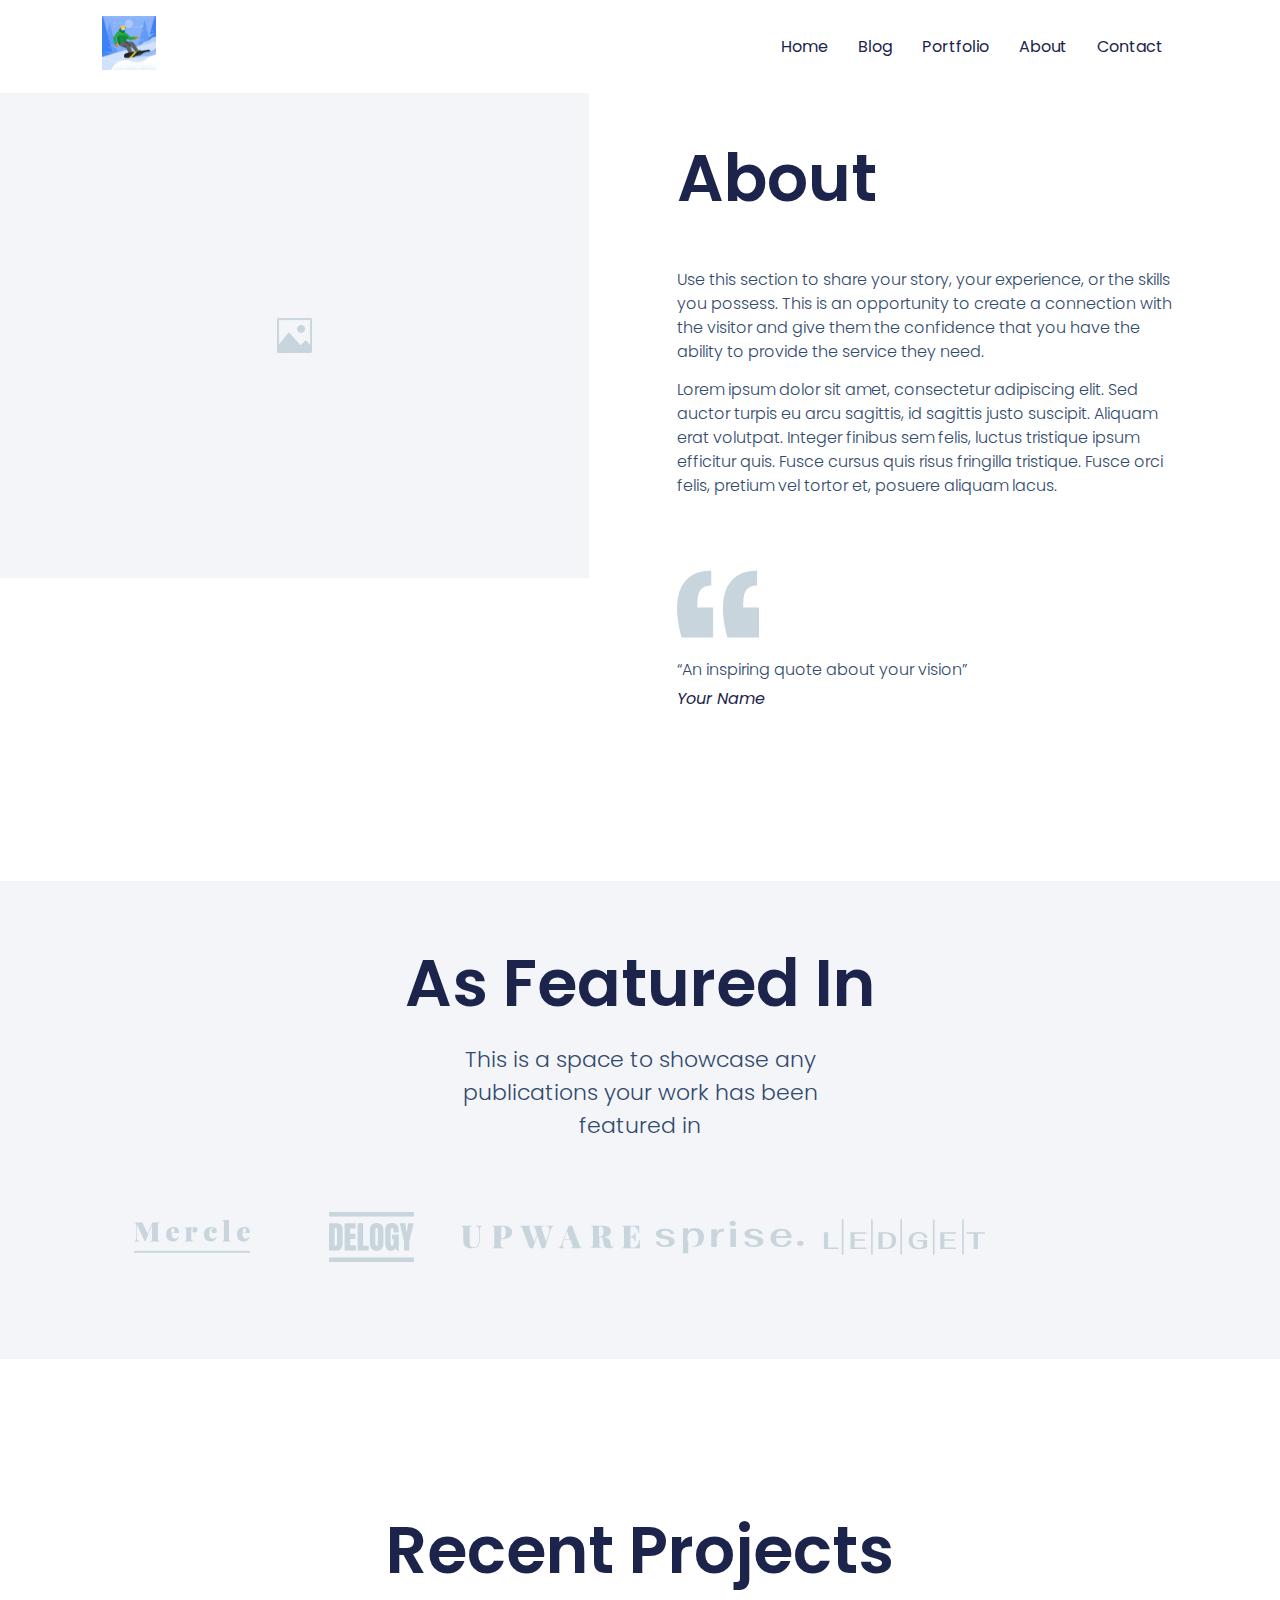
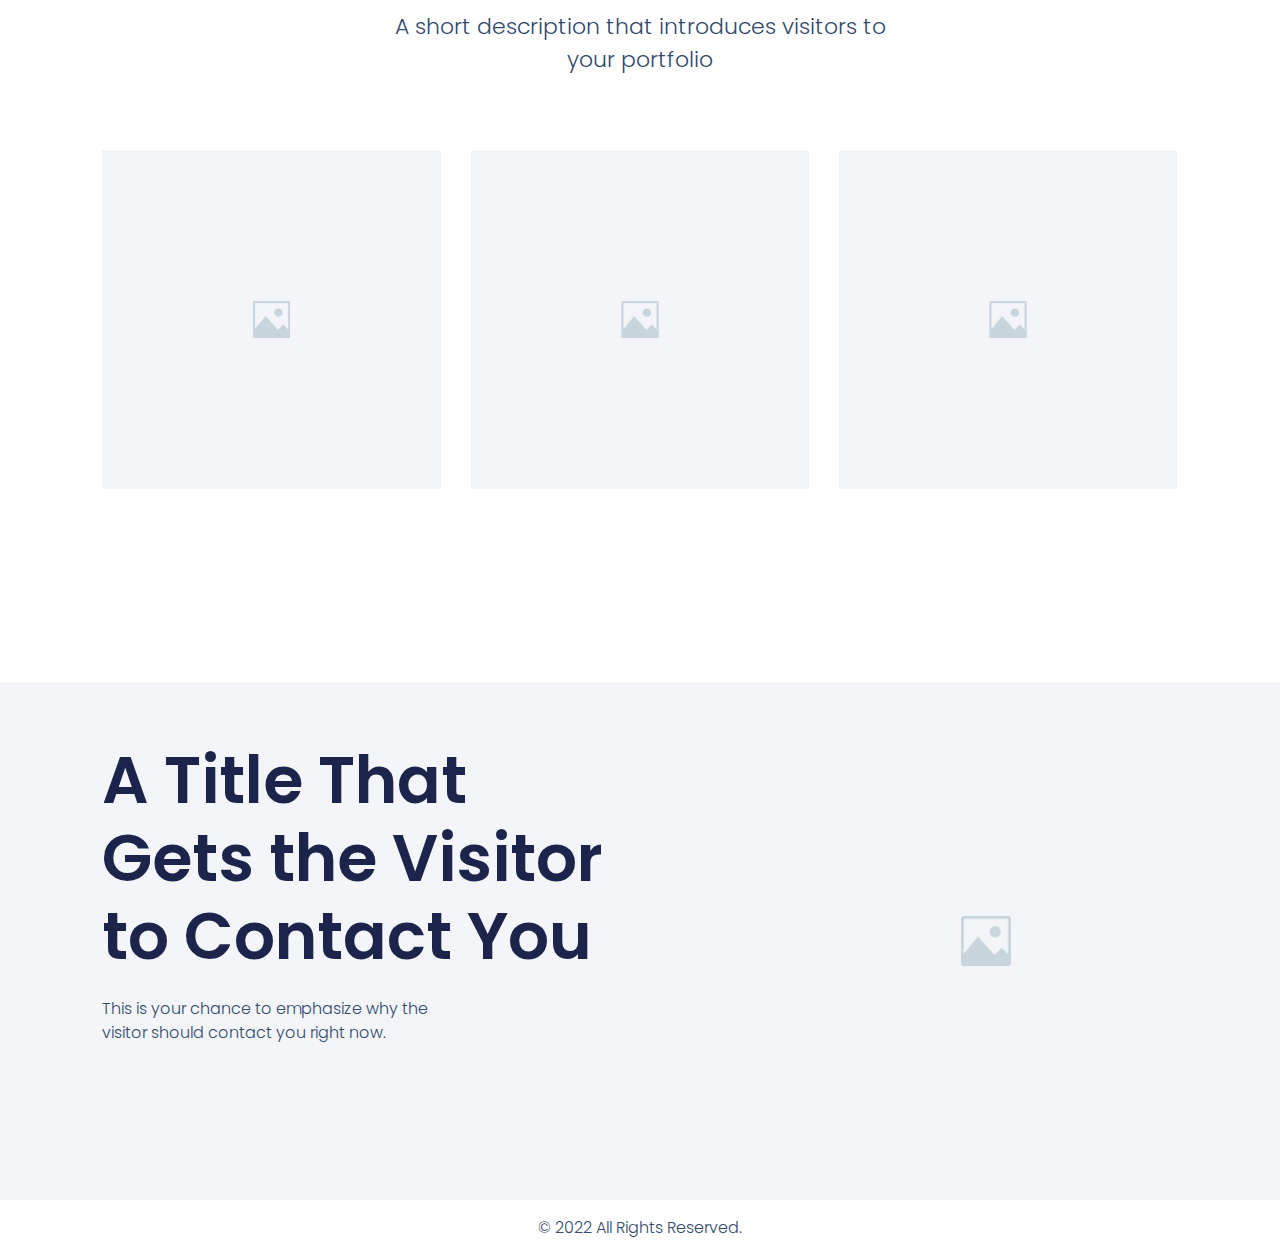
<file: about/index.html>
<!DOCTYPE html>
<html lang="en-US">
<head>
	<meta charset="UTF-8">
		<meta name="viewport" content="width=device-width, initial-scale=1">
	<link rel="profile" href="https://gmpg.org/xfn/11">
	<title>About &#8211; Portfolio</title>
<meta name="robots" content="max-image-preview:large">
<link rel="dns-prefetch" href="//s.w.org">
<link rel="alternate" type="application/rss+xml" title="Portfolio &raquo; Feed" href="https://kumar-akshat22.github.io/feed/">
<link rel="alternate" type="application/rss+xml" title="Portfolio &raquo; Comments Feed" href="https://kumar-akshat22.github.io/comments/feed/">
<script>
window._wpemojiSettings = {"baseUrl":"https:\/\/s.w.org\/images\/core\/emoji\/14.0.0\/72x72\/","ext":".png","svgUrl":"https:\/\/s.w.org\/images\/core\/emoji\/14.0.0\/svg\/","svgExt":".svg","source":{"concatemoji":"http:\/\/localhost\/Portfolio\/wp-includes\/js\/wp-emoji-release.min.js?ver=6.0.2"}};
/*! This file is auto-generated */
!function(e,a,t){var n,r,o,i=a.createElement("canvas"),p=i.getContext&&i.getContext("2d");function s(e,t){var a=String.fromCharCode,e=(p.clearRect(0,0,i.width,i.height),p.fillText(a.apply(this,e),0,0),i.toDataURL());return p.clearRect(0,0,i.width,i.height),p.fillText(a.apply(this,t),0,0),e===i.toDataURL()}function c(e){var t=a.createElement("script");t.src=e,t.defer=t.type="text/javascript",a.getElementsByTagName("head")[0].appendChild(t)}for(o=Array("flag","emoji"),t.supports={everything:!0,everythingExceptFlag:!0},r=0;r<o.length;r++)t.supports[o[r]]=function(e){if(!p||!p.fillText)return!1;switch(p.textBaseline="top",p.font="600 32px Arial",e){case"flag":return s([127987,65039,8205,9895,65039],[127987,65039,8203,9895,65039])?!1:!s([55356,56826,55356,56819],[55356,56826,8203,55356,56819])&&!s([55356,57332,56128,56423,56128,56418,56128,56421,56128,56430,56128,56423,56128,56447],[55356,57332,8203,56128,56423,8203,56128,56418,8203,56128,56421,8203,56128,56430,8203,56128,56423,8203,56128,56447]);case"emoji":return!s([129777,127995,8205,129778,127999],[129777,127995,8203,129778,127999])}return!1}(o[r]),t.supports.everything=t.supports.everything&&t.supports[o[r]],"flag"!==o[r]&&(t.supports.everythingExceptFlag=t.supports.everythingExceptFlag&&t.supports[o[r]]);t.supports.everythingExceptFlag=t.supports.everythingExceptFlag&&!t.supports.flag,t.DOMReady=!1,t.readyCallback=function(){t.DOMReady=!0},t.supports.everything||(n=function(){t.readyCallback()},a.addEventListener?(a.addEventListener("DOMContentLoaded",n,!1),e.addEventListener("load",n,!1)):(e.attachEvent("onload",n),a.attachEvent("onreadystatechange",function(){"complete"===a.readyState&&t.readyCallback()})),(e=t.source||{}).concatemoji?c(e.concatemoji):e.wpemoji&&e.twemoji&&(c(e.twemoji),c(e.wpemoji)))}(window,document,window._wpemojiSettings);
</script>
<style>img.wp-smiley,
img.emoji {
	display: inline !important;
	border: none !important;
	box-shadow: none !important;
	height: 1em !important;
	width: 1em !important;
	margin: 0 0.07em !important;
	vertical-align: -0.1em !important;
	background: none !important;
	padding: 0 !important;
}</style>
	<link rel="stylesheet" id="wp-block-library-css" href="https://kumar-akshat22.github.io/wp-includes/css/dist/block-library/style.min.css?ver=6.0.2" media="all">
<style id="global-styles-inline-css">body{--wp--preset--color--black: #000000;--wp--preset--color--cyan-bluish-gray: #abb8c3;--wp--preset--color--white: #ffffff;--wp--preset--color--pale-pink: #f78da7;--wp--preset--color--vivid-red: #cf2e2e;--wp--preset--color--luminous-vivid-orange: #ff6900;--wp--preset--color--luminous-vivid-amber: #fcb900;--wp--preset--color--light-green-cyan: #7bdcb5;--wp--preset--color--vivid-green-cyan: #00d084;--wp--preset--color--pale-cyan-blue: #8ed1fc;--wp--preset--color--vivid-cyan-blue: #0693e3;--wp--preset--color--vivid-purple: #9b51e0;--wp--preset--gradient--vivid-cyan-blue-to-vivid-purple: linear-gradient(135deg,rgba(6,147,227,1) 0%,rgb(155,81,224) 100%);--wp--preset--gradient--light-green-cyan-to-vivid-green-cyan: linear-gradient(135deg,rgb(122,220,180) 0%,rgb(0,208,130) 100%);--wp--preset--gradient--luminous-vivid-amber-to-luminous-vivid-orange: linear-gradient(135deg,rgba(252,185,0,1) 0%,rgba(255,105,0,1) 100%);--wp--preset--gradient--luminous-vivid-orange-to-vivid-red: linear-gradient(135deg,rgba(255,105,0,1) 0%,rgb(207,46,46) 100%);--wp--preset--gradient--very-light-gray-to-cyan-bluish-gray: linear-gradient(135deg,rgb(238,238,238) 0%,rgb(169,184,195) 100%);--wp--preset--gradient--cool-to-warm-spectrum: linear-gradient(135deg,rgb(74,234,220) 0%,rgb(151,120,209) 20%,rgb(207,42,186) 40%,rgb(238,44,130) 60%,rgb(251,105,98) 80%,rgb(254,248,76) 100%);--wp--preset--gradient--blush-light-purple: linear-gradient(135deg,rgb(255,206,236) 0%,rgb(152,150,240) 100%);--wp--preset--gradient--blush-bordeaux: linear-gradient(135deg,rgb(254,205,165) 0%,rgb(254,45,45) 50%,rgb(107,0,62) 100%);--wp--preset--gradient--luminous-dusk: linear-gradient(135deg,rgb(255,203,112) 0%,rgb(199,81,192) 50%,rgb(65,88,208) 100%);--wp--preset--gradient--pale-ocean: linear-gradient(135deg,rgb(255,245,203) 0%,rgb(182,227,212) 50%,rgb(51,167,181) 100%);--wp--preset--gradient--electric-grass: linear-gradient(135deg,rgb(202,248,128) 0%,rgb(113,206,126) 100%);--wp--preset--gradient--midnight: linear-gradient(135deg,rgb(2,3,129) 0%,rgb(40,116,252) 100%);--wp--preset--duotone--dark-grayscale: url('#wp-duotone-dark-grayscale');--wp--preset--duotone--grayscale: url('#wp-duotone-grayscale');--wp--preset--duotone--purple-yellow: url('#wp-duotone-purple-yellow');--wp--preset--duotone--blue-red: url('#wp-duotone-blue-red');--wp--preset--duotone--midnight: url('#wp-duotone-midnight');--wp--preset--duotone--magenta-yellow: url('#wp-duotone-magenta-yellow');--wp--preset--duotone--purple-green: url('#wp-duotone-purple-green');--wp--preset--duotone--blue-orange: url('#wp-duotone-blue-orange');--wp--preset--font-size--small: 13px;--wp--preset--font-size--medium: 20px;--wp--preset--font-size--large: 36px;--wp--preset--font-size--x-large: 42px;}.has-black-color{color: var(--wp--preset--color--black) !important;}.has-cyan-bluish-gray-color{color: var(--wp--preset--color--cyan-bluish-gray) !important;}.has-white-color{color: var(--wp--preset--color--white) !important;}.has-pale-pink-color{color: var(--wp--preset--color--pale-pink) !important;}.has-vivid-red-color{color: var(--wp--preset--color--vivid-red) !important;}.has-luminous-vivid-orange-color{color: var(--wp--preset--color--luminous-vivid-orange) !important;}.has-luminous-vivid-amber-color{color: var(--wp--preset--color--luminous-vivid-amber) !important;}.has-light-green-cyan-color{color: var(--wp--preset--color--light-green-cyan) !important;}.has-vivid-green-cyan-color{color: var(--wp--preset--color--vivid-green-cyan) !important;}.has-pale-cyan-blue-color{color: var(--wp--preset--color--pale-cyan-blue) !important;}.has-vivid-cyan-blue-color{color: var(--wp--preset--color--vivid-cyan-blue) !important;}.has-vivid-purple-color{color: var(--wp--preset--color--vivid-purple) !important;}.has-black-background-color{background-color: var(--wp--preset--color--black) !important;}.has-cyan-bluish-gray-background-color{background-color: var(--wp--preset--color--cyan-bluish-gray) !important;}.has-white-background-color{background-color: var(--wp--preset--color--white) !important;}.has-pale-pink-background-color{background-color: var(--wp--preset--color--pale-pink) !important;}.has-vivid-red-background-color{background-color: var(--wp--preset--color--vivid-red) !important;}.has-luminous-vivid-orange-background-color{background-color: var(--wp--preset--color--luminous-vivid-orange) !important;}.has-luminous-vivid-amber-background-color{background-color: var(--wp--preset--color--luminous-vivid-amber) !important;}.has-light-green-cyan-background-color{background-color: var(--wp--preset--color--light-green-cyan) !important;}.has-vivid-green-cyan-background-color{background-color: var(--wp--preset--color--vivid-green-cyan) !important;}.has-pale-cyan-blue-background-color{background-color: var(--wp--preset--color--pale-cyan-blue) !important;}.has-vivid-cyan-blue-background-color{background-color: var(--wp--preset--color--vivid-cyan-blue) !important;}.has-vivid-purple-background-color{background-color: var(--wp--preset--color--vivid-purple) !important;}.has-black-border-color{border-color: var(--wp--preset--color--black) !important;}.has-cyan-bluish-gray-border-color{border-color: var(--wp--preset--color--cyan-bluish-gray) !important;}.has-white-border-color{border-color: var(--wp--preset--color--white) !important;}.has-pale-pink-border-color{border-color: var(--wp--preset--color--pale-pink) !important;}.has-vivid-red-border-color{border-color: var(--wp--preset--color--vivid-red) !important;}.has-luminous-vivid-orange-border-color{border-color: var(--wp--preset--color--luminous-vivid-orange) !important;}.has-luminous-vivid-amber-border-color{border-color: var(--wp--preset--color--luminous-vivid-amber) !important;}.has-light-green-cyan-border-color{border-color: var(--wp--preset--color--light-green-cyan) !important;}.has-vivid-green-cyan-border-color{border-color: var(--wp--preset--color--vivid-green-cyan) !important;}.has-pale-cyan-blue-border-color{border-color: var(--wp--preset--color--pale-cyan-blue) !important;}.has-vivid-cyan-blue-border-color{border-color: var(--wp--preset--color--vivid-cyan-blue) !important;}.has-vivid-purple-border-color{border-color: var(--wp--preset--color--vivid-purple) !important;}.has-vivid-cyan-blue-to-vivid-purple-gradient-background{background: var(--wp--preset--gradient--vivid-cyan-blue-to-vivid-purple) !important;}.has-light-green-cyan-to-vivid-green-cyan-gradient-background{background: var(--wp--preset--gradient--light-green-cyan-to-vivid-green-cyan) !important;}.has-luminous-vivid-amber-to-luminous-vivid-orange-gradient-background{background: var(--wp--preset--gradient--luminous-vivid-amber-to-luminous-vivid-orange) !important;}.has-luminous-vivid-orange-to-vivid-red-gradient-background{background: var(--wp--preset--gradient--luminous-vivid-orange-to-vivid-red) !important;}.has-very-light-gray-to-cyan-bluish-gray-gradient-background{background: var(--wp--preset--gradient--very-light-gray-to-cyan-bluish-gray) !important;}.has-cool-to-warm-spectrum-gradient-background{background: var(--wp--preset--gradient--cool-to-warm-spectrum) !important;}.has-blush-light-purple-gradient-background{background: var(--wp--preset--gradient--blush-light-purple) !important;}.has-blush-bordeaux-gradient-background{background: var(--wp--preset--gradient--blush-bordeaux) !important;}.has-luminous-dusk-gradient-background{background: var(--wp--preset--gradient--luminous-dusk) !important;}.has-pale-ocean-gradient-background{background: var(--wp--preset--gradient--pale-ocean) !important;}.has-electric-grass-gradient-background{background: var(--wp--preset--gradient--electric-grass) !important;}.has-midnight-gradient-background{background: var(--wp--preset--gradient--midnight) !important;}.has-small-font-size{font-size: var(--wp--preset--font-size--small) !important;}.has-medium-font-size{font-size: var(--wp--preset--font-size--medium) !important;}.has-large-font-size{font-size: var(--wp--preset--font-size--large) !important;}.has-x-large-font-size{font-size: var(--wp--preset--font-size--x-large) !important;}</style>
<link rel="stylesheet" id="hello-elementor-css" href="https://kumar-akshat22.github.io/wp-content/themes/hello-elementor/style.min.css?ver=2.6.1" media="all">
<link rel="stylesheet" id="hello-elementor-theme-style-css" href="https://kumar-akshat22.github.io/wp-content/themes/hello-elementor/theme.min.css?ver=2.6.1" media="all">
<link rel="stylesheet" id="elementor-frontend-css" href="https://kumar-akshat22.github.io/wp-content/plugins/elementor/assets/css/frontend-lite.min.css?ver=3.7.4" media="all">
<link rel="stylesheet" id="elementor-post-8-css" href="https://kumar-akshat22.github.io/wp-content/uploads/elementor/css/post-8.css?ver=1662900837" media="all">
<link rel="stylesheet" id="elementor-icons-css" href="https://kumar-akshat22.github.io/wp-content/plugins/elementor/assets/lib/eicons/css/elementor-icons.min.css?ver=5.16.0" media="all">
<link rel="stylesheet" id="lae-animate-css" href="https://kumar-akshat22.github.io/wp-content/plugins/addons-for-elementor/assets/css/lib/animate.css?ver=7.2.3" media="all">
<link rel="stylesheet" id="lae-sliders-styles-css" href="https://kumar-akshat22.github.io/wp-content/plugins/addons-for-elementor/assets/css/lib/sliders.min.css?ver=7.2.3" media="all">
<link rel="stylesheet" id="lae-icomoon-styles-css" href="https://kumar-akshat22.github.io/wp-content/plugins/addons-for-elementor/assets/css/icomoon.css?ver=7.2.3" media="all">
<link rel="stylesheet" id="lae-frontend-styles-css" href="https://kumar-akshat22.github.io/wp-content/plugins/addons-for-elementor/assets/css/lae-frontend.css?ver=7.2.3" media="all">
<link rel="stylesheet" id="lae-grid-styles-css" href="https://kumar-akshat22.github.io/wp-content/plugins/addons-for-elementor/assets/css/lae-grid.css?ver=7.2.3" media="all">
<link rel="stylesheet" id="lae-widgets-styles-css" href="https://kumar-akshat22.github.io/wp-content/plugins/addons-for-elementor/assets/css/widgets/lae-widgets.min.css?ver=7.2.3" media="all">
<link rel="stylesheet" id="elementor-global-css" href="https://kumar-akshat22.github.io/wp-content/uploads/elementor/css/global.css?ver=1662900865" media="all">
<link rel="stylesheet" id="elementor-post-17-css" href="https://kumar-akshat22.github.io/wp-content/uploads/elementor/css/post-17.css?ver=1662905801" media="all">
<link rel="stylesheet" id="google-fonts-1-css" href="https://fonts.googleapis.com/css?family=Poppins%3A100%2C100italic%2C200%2C200italic%2C300%2C300italic%2C400%2C400italic%2C500%2C500italic%2C600%2C600italic%2C700%2C700italic%2C800%2C800italic%2C900%2C900italic&#038;display=auto&#038;ver=6.0.2" media="all">
<script src="https://kumar-akshat22.github.io/wp-includes/js/jquery/jquery.min.js?ver=3.6.0" id="jquery-core-js"></script>
<script src="https://kumar-akshat22.github.io/wp-includes/js/jquery/jquery-migrate.min.js?ver=3.3.2" id="jquery-migrate-js"></script>
<link rel="https://api.w.org/" href="https://kumar-akshat22.github.io/wp-json/">
<link rel="alternate" type="application/json" href="https://kumar-akshat22.github.io/wp-json/wp/v2/pages/17">
<link rel="EditURI" type="application/rsd+xml" title="RSD" href="https://kumar-akshat22.github.io/xmlrpc.php?rsd">
<link rel="wlwmanifest" type="application/wlwmanifest+xml" href="https://kumar-akshat22.github.io/wp-includes/wlwmanifest.xml"> 
<meta name="generator" content="WordPress 6.0.2">
<link rel="canonical" href="https://kumar-akshat22.github.io/about/">
<link rel="shortlink" href="https://kumar-akshat22.github.io/?p=17">
<link rel="alternate" type="application/json+oembed" href="https://kumar-akshat22.github.io/wp-json/oembed/1.0/embed?url=http%3A%2F%2Flocalhost%2FPortfolio%2Fabout%2F">
<link rel="alternate" type="text/xml+oembed" href="https://kumar-akshat22.github.io/wp-json/oembed/1.0/embed?url=http%3A%2F%2Flocalhost%2FPortfolio%2Fabout%2F&#038;format=xml">
        <script type="text/javascript">
            ( function () {
                window.lae_fs = { can_use_premium_code: false};
            } )();
        </script>
        </head>
<body class="page-template page-template-elementor_header_footer page page-id-17 wp-custom-logo elementor-default elementor-template-full-width elementor-kit-8 elementor-page elementor-page-17">

<svg xmlns="http://www.w3.org/2000/svg" viewbox="0 0 0 0" width="0" height="0" focusable="false" role="none" style="visibility: hidden; position: absolute; left: -9999px; overflow: hidden;"><defs><filter id="wp-duotone-dark-grayscale"><fecolormatrix color-interpolation-filters="sRGB" type="matrix" values=" .299 .587 .114 0 0 .299 .587 .114 0 0 .299 .587 .114 0 0 .299 .587 .114 0 0 "></fecolormatrix><fecomponenttransfer color-interpolation-filters="sRGB"><fefuncr type="table" tablevalues="0 0.49803921568627"></fefuncr><fefuncg type="table" tablevalues="0 0.49803921568627"></fefuncg><fefuncb type="table" tablevalues="0 0.49803921568627"></fefuncb><fefunca type="table" tablevalues="1 1"></fefunca></fecomponenttransfer><fecomposite in2="SourceGraphic" operator="in"></fecomposite></filter></defs></svg><svg xmlns="http://www.w3.org/2000/svg" viewbox="0 0 0 0" width="0" height="0" focusable="false" role="none" style="visibility: hidden; position: absolute; left: -9999px; overflow: hidden;"><defs><filter id="wp-duotone-grayscale"><fecolormatrix color-interpolation-filters="sRGB" type="matrix" values=" .299 .587 .114 0 0 .299 .587 .114 0 0 .299 .587 .114 0 0 .299 .587 .114 0 0 "></fecolormatrix><fecomponenttransfer color-interpolation-filters="sRGB"><fefuncr type="table" tablevalues="0 1"></fefuncr><fefuncg type="table" tablevalues="0 1"></fefuncg><fefuncb type="table" tablevalues="0 1"></fefuncb><fefunca type="table" tablevalues="1 1"></fefunca></fecomponenttransfer><fecomposite in2="SourceGraphic" operator="in"></fecomposite></filter></defs></svg><svg xmlns="http://www.w3.org/2000/svg" viewbox="0 0 0 0" width="0" height="0" focusable="false" role="none" style="visibility: hidden; position: absolute; left: -9999px; overflow: hidden;"><defs><filter id="wp-duotone-purple-yellow"><fecolormatrix color-interpolation-filters="sRGB" type="matrix" values=" .299 .587 .114 0 0 .299 .587 .114 0 0 .299 .587 .114 0 0 .299 .587 .114 0 0 "></fecolormatrix><fecomponenttransfer color-interpolation-filters="sRGB"><fefuncr type="table" tablevalues="0.54901960784314 0.98823529411765"></fefuncr><fefuncg type="table" tablevalues="0 1"></fefuncg><fefuncb type="table" tablevalues="0.71764705882353 0.25490196078431"></fefuncb><fefunca type="table" tablevalues="1 1"></fefunca></fecomponenttransfer><fecomposite in2="SourceGraphic" operator="in"></fecomposite></filter></defs></svg><svg xmlns="http://www.w3.org/2000/svg" viewbox="0 0 0 0" width="0" height="0" focusable="false" role="none" style="visibility: hidden; position: absolute; left: -9999px; overflow: hidden;"><defs><filter id="wp-duotone-blue-red"><fecolormatrix color-interpolation-filters="sRGB" type="matrix" values=" .299 .587 .114 0 0 .299 .587 .114 0 0 .299 .587 .114 0 0 .299 .587 .114 0 0 "></fecolormatrix><fecomponenttransfer color-interpolation-filters="sRGB"><fefuncr type="table" tablevalues="0 1"></fefuncr><fefuncg type="table" tablevalues="0 0.27843137254902"></fefuncg><fefuncb type="table" tablevalues="0.5921568627451 0.27843137254902"></fefuncb><fefunca type="table" tablevalues="1 1"></fefunca></fecomponenttransfer><fecomposite in2="SourceGraphic" operator="in"></fecomposite></filter></defs></svg><svg xmlns="http://www.w3.org/2000/svg" viewbox="0 0 0 0" width="0" height="0" focusable="false" role="none" style="visibility: hidden; position: absolute; left: -9999px; overflow: hidden;"><defs><filter id="wp-duotone-midnight"><fecolormatrix color-interpolation-filters="sRGB" type="matrix" values=" .299 .587 .114 0 0 .299 .587 .114 0 0 .299 .587 .114 0 0 .299 .587 .114 0 0 "></fecolormatrix><fecomponenttransfer color-interpolation-filters="sRGB"><fefuncr type="table" tablevalues="0 0"></fefuncr><fefuncg type="table" tablevalues="0 0.64705882352941"></fefuncg><fefuncb type="table" tablevalues="0 1"></fefuncb><fefunca type="table" tablevalues="1 1"></fefunca></fecomponenttransfer><fecomposite in2="SourceGraphic" operator="in"></fecomposite></filter></defs></svg><svg xmlns="http://www.w3.org/2000/svg" viewbox="0 0 0 0" width="0" height="0" focusable="false" role="none" style="visibility: hidden; position: absolute; left: -9999px; overflow: hidden;"><defs><filter id="wp-duotone-magenta-yellow"><fecolormatrix color-interpolation-filters="sRGB" type="matrix" values=" .299 .587 .114 0 0 .299 .587 .114 0 0 .299 .587 .114 0 0 .299 .587 .114 0 0 "></fecolormatrix><fecomponenttransfer color-interpolation-filters="sRGB"><fefuncr type="table" tablevalues="0.78039215686275 1"></fefuncr><fefuncg type="table" tablevalues="0 0.94901960784314"></fefuncg><fefuncb type="table" tablevalues="0.35294117647059 0.47058823529412"></fefuncb><fefunca type="table" tablevalues="1 1"></fefunca></fecomponenttransfer><fecomposite in2="SourceGraphic" operator="in"></fecomposite></filter></defs></svg><svg xmlns="http://www.w3.org/2000/svg" viewbox="0 0 0 0" width="0" height="0" focusable="false" role="none" style="visibility: hidden; position: absolute; left: -9999px; overflow: hidden;"><defs><filter id="wp-duotone-purple-green"><fecolormatrix color-interpolation-filters="sRGB" type="matrix" values=" .299 .587 .114 0 0 .299 .587 .114 0 0 .299 .587 .114 0 0 .299 .587 .114 0 0 "></fecolormatrix><fecomponenttransfer color-interpolation-filters="sRGB"><fefuncr type="table" tablevalues="0.65098039215686 0.40392156862745"></fefuncr><fefuncg type="table" tablevalues="0 1"></fefuncg><fefuncb type="table" tablevalues="0.44705882352941 0.4"></fefuncb><fefunca type="table" tablevalues="1 1"></fefunca></fecomponenttransfer><fecomposite in2="SourceGraphic" operator="in"></fecomposite></filter></defs></svg><svg xmlns="http://www.w3.org/2000/svg" viewbox="0 0 0 0" width="0" height="0" focusable="false" role="none" style="visibility: hidden; position: absolute; left: -9999px; overflow: hidden;"><defs><filter id="wp-duotone-blue-orange"><fecolormatrix color-interpolation-filters="sRGB" type="matrix" values=" .299 .587 .114 0 0 .299 .587 .114 0 0 .299 .587 .114 0 0 .299 .587 .114 0 0 "></fecolormatrix><fecomponenttransfer color-interpolation-filters="sRGB"><fefuncr type="table" tablevalues="0.098039215686275 1"></fefuncr><fefuncg type="table" tablevalues="0 0.66274509803922"></fefuncg><fefuncb type="table" tablevalues="0.84705882352941 0.41960784313725"></fefuncb><fefunca type="table" tablevalues="1 1"></fefunca></fecomponenttransfer><fecomposite in2="SourceGraphic" operator="in"></fecomposite></filter></defs></svg>
<a class="skip-link screen-reader-text" href="#content">
	Skip to content</a>

<header id="site-header" class="site-header dynamic-header header-full-width menu-dropdown-mobile" role="banner">
	<div class="header-inner">
		<div class="site-branding show-logo">
							<div class="site-logo show">
					<a href="https://kumar-akshat22.github.io/" class="custom-logo-link" rel="home"><img width="512" height="512" src="https://kumar-akshat22.github.io/wp-content/uploads/2022/09/Image.png" class="custom-logo" alt="Portfolio"></a>				</div>
					</div>

					<nav class="site-navigation show" role="navigation">
				<div class="menu-primary-menu-container"><ul id="menu-primary-menu" class="menu">
<li id="menu-item-44" class="menu-item menu-item-type-post_type menu-item-object-page menu-item-home menu-item-44"><a href="https://kumar-akshat22.github.io/">Home</a></li>
<li id="menu-item-127" class="menu-item menu-item-type-post_type menu-item-object-page menu-item-127"><a href="https://kumar-akshat22.github.io/blog/">Blog</a></li>
<li id="menu-item-45" class="menu-item menu-item-type-post_type menu-item-object-page menu-item-45"><a href="https://kumar-akshat22.github.io/portfolio/">Portfolio</a></li>
<li id="menu-item-46" class="menu-item menu-item-type-post_type menu-item-object-page current-menu-item page_item page-item-17 current_page_item menu-item-46"><a href="https://kumar-akshat22.github.io/about/" aria-current="page">About</a></li>
<li id="menu-item-47" class="menu-item menu-item-type-post_type menu-item-object-page menu-item-47"><a href="https://kumar-akshat22.github.io/contact/">Contact</a></li>
</ul></div>			</nav>
			<div class="site-navigation-toggle-holder show">
				<div class="site-navigation-toggle">
					<i class="eicon-menu-bar"></i>
					<span class="elementor-screen-only">Menu</span>
				</div>
			</div>
			<nav class="site-navigation-dropdown show" role="navigation">
				<div class="menu-primary-menu-container"><ul id="menu-primary-menu" class="menu">
<li id="menu-item-44" class="menu-item menu-item-type-post_type menu-item-object-page menu-item-home menu-item-44"><a href="https://kumar-akshat22.github.io/">Home</a></li>
<li id="menu-item-127" class="menu-item menu-item-type-post_type menu-item-object-page menu-item-127"><a href="https://kumar-akshat22.github.io/blog/">Blog</a></li>
<li id="menu-item-45" class="menu-item menu-item-type-post_type menu-item-object-page menu-item-45"><a href="https://kumar-akshat22.github.io/portfolio/">Portfolio</a></li>
<li id="menu-item-46" class="menu-item menu-item-type-post_type menu-item-object-page current-menu-item page_item page-item-17 current_page_item menu-item-46"><a href="https://kumar-akshat22.github.io/about/" aria-current="page">About</a></li>
<li id="menu-item-47" class="menu-item menu-item-type-post_type menu-item-object-page menu-item-47"><a href="https://kumar-akshat22.github.io/contact/">Contact</a></li>
</ul></div>			</nav>
			</div>
</header>
		<div data-elementor-type="wp-page" data-elementor-id="17" class="elementor elementor-17">
									<section class="elementor-section elementor-top-section elementor-element elementor-element-1a0580c5 elementor-section-full_width elementor-section-height-default elementor-section-height-default" data-id="1a0580c5" data-element_type="section">
						<div class="elementor-container elementor-column-gap-no">
					<div class="elementor-column elementor-col-50 elementor-top-column elementor-element elementor-element-5f97c846" data-id="5f97c846" data-element_type="column">
			<div class="elementor-widget-wrap elementor-element-populated">
								<div class="elementor-element elementor-element-3f47e306 elementor-widget elementor-widget-image" data-id="3f47e306" data-element_type="widget" data-widget_type="image.default">
				<div class="elementor-widget-container">
			<style>/*! elementor - v3.7.4 - 31-08-2022 */
.elementor-widget-image{text-align:center}.elementor-widget-image a{display:inline-block}.elementor-widget-image a img[src$=".svg"]{width:48px}.elementor-widget-image img{vertical-align:middle;display:inline-block}</style>												<img width="968" height="798" src="https://kumar-akshat22.github.io/wp-content/uploads/2022/09/968x798_1.jpg" class="attachment-full size-full" alt="" loading="lazy">															</div>
				</div>
					</div>
		</div>
				<div class="elementor-column elementor-col-50 elementor-top-column elementor-element elementor-element-418484b0" data-id="418484b0" data-element_type="column">
			<div class="elementor-widget-wrap elementor-element-populated">
								<div class="elementor-element elementor-element-2fc6025c elementor-widget elementor-widget-heading" data-id="2fc6025c" data-element_type="widget" data-widget_type="heading.default">
				<div class="elementor-widget-container">
			<style>/*! elementor - v3.7.4 - 31-08-2022 */
.elementor-heading-title{padding:0;margin:0;line-height:1}.elementor-widget-heading .elementor-heading-title[class*=elementor-size-]>a{color:inherit;font-size:inherit;line-height:inherit}.elementor-widget-heading .elementor-heading-title.elementor-size-small{font-size:15px}.elementor-widget-heading .elementor-heading-title.elementor-size-medium{font-size:19px}.elementor-widget-heading .elementor-heading-title.elementor-size-large{font-size:29px}.elementor-widget-heading .elementor-heading-title.elementor-size-xl{font-size:39px}.elementor-widget-heading .elementor-heading-title.elementor-size-xxl{font-size:59px}</style>
<h1 class="elementor-heading-title elementor-size-default">About</h1>		</div>
				</div>
				<div class="elementor-element elementor-element-32e4e6e7 elementor-widget elementor-widget-text-editor" data-id="32e4e6e7" data-element_type="widget" data-widget_type="text-editor.default">
				<div class="elementor-widget-container">
			<style>/*! elementor - v3.7.4 - 31-08-2022 */
.elementor-widget-text-editor.elementor-drop-cap-view-stacked .elementor-drop-cap{background-color:#818a91;color:#fff}.elementor-widget-text-editor.elementor-drop-cap-view-framed .elementor-drop-cap{color:#818a91;border:3px solid;background-color:transparent}.elementor-widget-text-editor:not(.elementor-drop-cap-view-default) .elementor-drop-cap{margin-top:8px}.elementor-widget-text-editor:not(.elementor-drop-cap-view-default) .elementor-drop-cap-letter{width:1em;height:1em}.elementor-widget-text-editor .elementor-drop-cap{float:left;text-align:center;line-height:1;font-size:50px}.elementor-widget-text-editor .elementor-drop-cap-letter{display:inline-block}</style>				<p>Use this section to share your story, your experience, or the skills you possess. This is an opportunity to create a connection with the visitor and give them the confidence that you have the ability to provide the service they need.</p>
<p>Lorem ipsum dolor sit amet, consectetur adipiscing elit. Sed auctor turpis eu arcu sagittis, id sagittis justo suscipit. Aliquam erat volutpat. Integer finibus sem felis, luctus tristique ipsum efficitur quis. Fusce cursus quis risus fringilla tristique. Fusce orci felis, pretium vel tortor et, posuere aliquam lacus.</p>						</div>
				</div>
				<div class="elementor-element elementor-element-63e12061 elementor-view-default elementor-mobile-position-top elementor-vertical-align-top elementor-widget elementor-widget-icon-box" data-id="63e12061" data-element_type="widget" data-widget_type="icon-box.default">
				<div class="elementor-widget-container">
			<link rel="stylesheet" href="https://kumar-akshat22.github.io/wp-content/plugins/elementor/assets/css/widget-icon-box.min.css">		<div class="elementor-icon-box-wrapper">
						<div class="elementor-icon-box-icon">
				<span class="elementor-icon elementor-animation-">
				<svg xmlns="http://www.w3.org/2000/svg" id="a57ec174-ff38-4389-b9d2-4eba1269329a" data-name="Layer 1" width="82" height="67" viewbox="0 0 82 67"><path d="M20.3643,32.1382q0-8.7154,3.2583-12.8008Q27.1524,14.98,34.212,14.98V0Q17.3775,0,8.6887,10.0772,0,19.8821,0,37.313A104.1284,104.1284,0,0,0,4.6159,67H36.1126V37.0406H20.3643Z"></path><path d="M66.2517,37.0406V32.1382q0-8.7154,3.2583-12.8008Q73.04,14.98,80.0994,14.98V0Q63.265,0,54.5763,10.0772q-8.6888,9.8049-8.6889,27.2358A104.1319,104.1319,0,0,0,50.5033,67H82V37.0406Z"></path></svg>				</span>
			</div>
						<div class="elementor-icon-box-content">
				<p class="elementor-icon-box-title">
					<span>
						“An inspiring quote about your vision”					</span>
				</p>
									<p class="elementor-icon-box-description">
						Your Name					</p>
							</div>
		</div>
				</div>
				</div>
					</div>
		</div>
							</div>
		</section>
				<section class="elementor-section elementor-top-section elementor-element elementor-element-6372b72e elementor-section-full_width elementor-section-content-middle elementor-section-height-default elementor-section-height-default" data-id="6372b72e" data-element_type="section" data-settings="{&quot;background_background&quot;:&quot;classic&quot;}">
						<div class="elementor-container elementor-column-gap-no">
					<div class="elementor-column elementor-col-100 elementor-top-column elementor-element elementor-element-6e3c46c7" data-id="6e3c46c7" data-element_type="column">
			<div class="elementor-widget-wrap elementor-element-populated">
								<div class="elementor-element elementor-element-5cc020fd elementor-widget elementor-widget-heading" data-id="5cc020fd" data-element_type="widget" data-widget_type="heading.default">
				<div class="elementor-widget-container">
			<h2 class="elementor-heading-title elementor-size-default">As Featured In</h2>		</div>
				</div>
				<div class="elementor-element elementor-element-1e9db2dc elementor-widget elementor-widget-heading" data-id="1e9db2dc" data-element_type="widget" data-widget_type="heading.default">
				<div class="elementor-widget-container">
			<h5 class="elementor-heading-title elementor-size-default">This is a space to showcase any publications your work has been featured in</h5>		</div>
				</div>
				<div class="elementor-element elementor-element-6a6f3ca4 elementor-widget elementor-widget-image-carousel" data-id="6a6f3ca4" data-element_type="widget" data-settings="{&quot;slides_to_show&quot;:&quot;6&quot;,&quot;slides_to_show_tablet&quot;:&quot;3&quot;,&quot;navigation&quot;:&quot;none&quot;,&quot;pause_on_hover&quot;:&quot;no&quot;,&quot;pause_on_interaction&quot;:&quot;no&quot;,&quot;image_spacing_custom&quot;:{&quot;unit&quot;:&quot;px&quot;,&quot;size&quot;:&quot;55&quot;,&quot;sizes&quot;:[]},&quot;slides_to_scroll_tablet&quot;:&quot;1&quot;,&quot;slides_to_show_mobile&quot;:&quot;1&quot;,&quot;autoplay&quot;:&quot;yes&quot;,&quot;autoplay_speed&quot;:5000,&quot;infinite&quot;:&quot;yes&quot;,&quot;speed&quot;:500}" data-widget_type="image-carousel.default">
				<div class="elementor-widget-container">
			<style>/*! elementor - v3.7.4 - 31-08-2022 */
.elementor-widget-image-carousel .swiper-container{position:static}.elementor-widget-image-carousel .swiper-container .swiper-slide figure{line-height:inherit}.elementor-widget-image-carousel .swiper-slide{text-align:center}.elementor-image-carousel-wrapper:not(.swiper-container-initialized) .swiper-slide{max-width:calc(100% / var(--e-image-carousel-slides-to-show, 3))}</style>		<div class="elementor-image-carousel-wrapper swiper-container" dir="ltr">
			<div class="elementor-image-carousel swiper-wrapper">
								<div class="swiper-slide"><figure class="swiper-slide-inner"><img class="swiper-slide-image" src="https://kumar-akshat22.github.io/wp-content/uploads/2022/09/Partners-Logo_5-13122021.svg" alt="Partners-Logo_5-13122021.svg"></figure></div>
<div class="swiper-slide"><figure class="swiper-slide-inner"><img class="swiper-slide-image" src="https://kumar-akshat22.github.io/wp-content/uploads/2022/09/Partners-Logo_2-13122021.svg" alt="Partners-Logo_2-13122021.svg"></figure></div>
<div class="swiper-slide"><figure class="swiper-slide-inner"><img class="swiper-slide-image" src="https://kumar-akshat22.github.io/wp-content/uploads/2022/09/Partners-Logo_1-13122021.svg" alt="Partners-Logo_1-13122021.svg"></figure></div>
<div class="swiper-slide"><figure class="swiper-slide-inner"><img class="swiper-slide-image" src="https://kumar-akshat22.github.io/wp-content/uploads/2022/09/Partners-Logo_4-13122021.svg" alt="Partners-Logo_4-13122021.svg"></figure></div>
<div class="swiper-slide"><figure class="swiper-slide-inner"><img class="swiper-slide-image" src="https://kumar-akshat22.github.io/wp-content/uploads/2022/09/Partners-Logo_3-13122021.svg" alt="Partners-Logo_3-13122021.svg"></figure></div>			</div>
																</div>
				</div>
				</div>
					</div>
		</div>
							</div>
		</section>
				<section class="elementor-section elementor-top-section elementor-element elementor-element-1b20f608 elementor-section-full_width elementor-section-height-default elementor-section-height-default" data-id="1b20f608" data-element_type="section">
						<div class="elementor-container elementor-column-gap-no">
					<div class="elementor-column elementor-col-100 elementor-top-column elementor-element elementor-element-5d3776e0" data-id="5d3776e0" data-element_type="column">
			<div class="elementor-widget-wrap elementor-element-populated">
								<div class="elementor-element elementor-element-130bd1db elementor-widget elementor-widget-heading" data-id="130bd1db" data-element_type="widget" data-widget_type="heading.default">
				<div class="elementor-widget-container">
			<h2 class="elementor-heading-title elementor-size-default">Recent Projects</h2>		</div>
				</div>
				<div class="elementor-element elementor-element-35200ae8 elementor-widget elementor-widget-heading" data-id="35200ae8" data-element_type="widget" data-widget_type="heading.default">
				<div class="elementor-widget-container">
			<h5 class="elementor-heading-title elementor-size-default">A short description that introduces visitors to your portfolio</h5>		</div>
				</div>
				<div class="elementor-element elementor-element-3fb6fa06 gallery-spacing-custom elementor-widget elementor-widget-image-gallery" data-id="3fb6fa06" data-element_type="widget" data-widget_type="image-gallery.default">
				<div class="elementor-widget-container">
			<style>/*! elementor - v3.7.4 - 31-08-2022 */
.elementor-image-gallery .gallery-item{display:inline-block;text-align:center;vertical-align:top;width:100%;max-width:100%;margin:0 auto}.elementor-image-gallery .gallery-item img{margin:0 auto}.elementor-image-gallery .gallery-item .gallery-caption{margin:0}.elementor-image-gallery figure img{display:block}.elementor-image-gallery figure figcaption{width:100%}.gallery-spacing-custom .elementor-image-gallery .gallery-icon{padding:0}@media (min-width:768px){.elementor-image-gallery .gallery-columns-2 .gallery-item{max-width:50%}.elementor-image-gallery .gallery-columns-3 .gallery-item{max-width:33.33%}.elementor-image-gallery .gallery-columns-4 .gallery-item{max-width:25%}.elementor-image-gallery .gallery-columns-5 .gallery-item{max-width:20%}.elementor-image-gallery .gallery-columns-6 .gallery-item{max-width:16.666%}.elementor-image-gallery .gallery-columns-7 .gallery-item{max-width:14.28%}.elementor-image-gallery .gallery-columns-8 .gallery-item{max-width:12.5%}.elementor-image-gallery .gallery-columns-9 .gallery-item{max-width:11.11%}.elementor-image-gallery .gallery-columns-10 .gallery-item{max-width:10%}}@media (min-width:480px) and (max-width:767px){.elementor-image-gallery .gallery.gallery-columns-2 .gallery-item,.elementor-image-gallery .gallery.gallery-columns-3 .gallery-item,.elementor-image-gallery .gallery.gallery-columns-4 .gallery-item,.elementor-image-gallery .gallery.gallery-columns-5 .gallery-item,.elementor-image-gallery .gallery.gallery-columns-6 .gallery-item,.elementor-image-gallery .gallery.gallery-columns-7 .gallery-item,.elementor-image-gallery .gallery.gallery-columns-8 .gallery-item,.elementor-image-gallery .gallery.gallery-columns-9 .gallery-item,.elementor-image-gallery .gallery.gallery-columns-10 .gallery-item{max-width:50%}}@media (max-width:479px){.elementor-image-gallery .gallery.gallery-columns-2 .gallery-item,.elementor-image-gallery .gallery.gallery-columns-3 .gallery-item,.elementor-image-gallery .gallery.gallery-columns-4 .gallery-item,.elementor-image-gallery .gallery.gallery-columns-5 .gallery-item,.elementor-image-gallery .gallery.gallery-columns-6 .gallery-item,.elementor-image-gallery .gallery.gallery-columns-7 .gallery-item,.elementor-image-gallery .gallery.gallery-columns-8 .gallery-item,.elementor-image-gallery .gallery.gallery-columns-9 .gallery-item,.elementor-image-gallery .gallery.gallery-columns-10 .gallery-item{max-width:100%}}</style>		<div class="elementor-image-gallery">
			<div id="gallery-1" class="gallery galleryid-17 gallery-columns-3 gallery-size-full">
<figure class="gallery-item">
			<div class="gallery-icon landscape">
				<a data-elementor-open-lightbox="yes" data-elementor-lightbox-slideshow="3fb6fa06" data-elementor-lightbox-title="526x526_01.jpg" e-action-hash="#elementor-action%3Aaction%3Dlightbox%26settings%3DeyJpZCI6MTIsInVybCI6Imh0dHA6XC9cL2xvY2FsaG9zdFwvUG9ydGZvbGlvXC93cC1jb250ZW50XC91cGxvYWRzXC8yMDIyXC8wOVwvNTI2eDUyNl8wMS5qcGciLCJzbGlkZXNob3ciOiIzZmI2ZmEwNiJ9" href="https://kumar-akshat22.github.io/wp-content/uploads/2022/09/526x526_01.jpg"><img width="526" height="526" src="https://kumar-akshat22.github.io/wp-content/uploads/2022/09/526x526_01.jpg" class="attachment-full size-full" alt="" loading="lazy"></a>
			</div></figure><figure class="gallery-item">
			<div class="gallery-icon landscape">
				<a data-elementor-open-lightbox="yes" data-elementor-lightbox-slideshow="3fb6fa06" data-elementor-lightbox-title="526x526_02.jpg" e-action-hash="#elementor-action%3Aaction%3Dlightbox%26settings%3DeyJpZCI6MTMsInVybCI6Imh0dHA6XC9cL2xvY2FsaG9zdFwvUG9ydGZvbGlvXC93cC1jb250ZW50XC91cGxvYWRzXC8yMDIyXC8wOVwvNTI2eDUyNl8wMi5qcGciLCJzbGlkZXNob3ciOiIzZmI2ZmEwNiJ9" href="https://kumar-akshat22.github.io/wp-content/uploads/2022/09/526x526_02.jpg"><img width="526" height="526" src="https://kumar-akshat22.github.io/wp-content/uploads/2022/09/526x526_02.jpg" class="attachment-full size-full" alt="" loading="lazy"></a>
			</div></figure><figure class="gallery-item">
			<div class="gallery-icon landscape">
				<a data-elementor-open-lightbox="yes" data-elementor-lightbox-slideshow="3fb6fa06" data-elementor-lightbox-title="526x526.jpg" e-action-hash="#elementor-action%3Aaction%3Dlightbox%26settings%3DeyJpZCI6MTQsInVybCI6Imh0dHA6XC9cL2xvY2FsaG9zdFwvUG9ydGZvbGlvXC93cC1jb250ZW50XC91cGxvYWRzXC8yMDIyXC8wOVwvNTI2eDUyNi5qcGciLCJzbGlkZXNob3ciOiIzZmI2ZmEwNiJ9" href="https://kumar-akshat22.github.io/wp-content/uploads/2022/09/526x526.jpg"><img width="526" height="526" src="https://kumar-akshat22.github.io/wp-content/uploads/2022/09/526x526.jpg" class="attachment-full size-full" alt="" loading="lazy"></a>
			</div></figure>
		</div>
		</div>
				</div>
				</div>
				<div class="elementor-element elementor-element-5247531c elementor-align-center elementor-invisible elementor-widget elementor-widget-button" data-id="5247531c" data-element_type="widget" data-settings="{&quot;_animation&quot;:&quot;fadeInDown&quot;}" data-widget_type="button.default">
				<div class="elementor-widget-container">
					<div class="elementor-button-wrapper">
			<a href="https://library.elementor.com/portfolio-wireframe-2/portfolio/" class="elementor-button-link elementor-button elementor-size-sm" role="button">
						<span class="elementor-button-content-wrapper">
						<span class="elementor-button-text">View All Projects</span>
		</span>
					</a>
		</div>
				</div>
				</div>
					</div>
		</div>
							</div>
		</section>
				<section class="elementor-section elementor-top-section elementor-element elementor-element-432ace7c elementor-section-full_width elementor-section-content-middle elementor-reverse-mobile elementor-section-height-default elementor-section-height-default" data-id="432ace7c" data-element_type="section" data-settings="{&quot;background_background&quot;:&quot;classic&quot;}">
						<div class="elementor-container elementor-column-gap-no">
					<div class="elementor-column elementor-col-50 elementor-top-column elementor-element elementor-element-1a36cebc" data-id="1a36cebc" data-element_type="column">
			<div class="elementor-widget-wrap elementor-element-populated">
								<div class="elementor-element elementor-element-1f05a793 elementor-widget elementor-widget-heading" data-id="1f05a793" data-element_type="widget" data-widget_type="heading.default">
				<div class="elementor-widget-container">
			<h2 class="elementor-heading-title elementor-size-default">A Title That Gets the Visitor to Contact You</h2>		</div>
				</div>
				<div class="elementor-element elementor-element-100f2721 elementor-widget elementor-widget-text-editor" data-id="100f2721" data-element_type="widget" data-widget_type="text-editor.default">
				<div class="elementor-widget-container">
							<p>This is your chance to emphasize why the visitor should contact you right now.</p>						</div>
				</div>
				<div class="elementor-element elementor-element-7945fc4f elementor-invisible elementor-widget elementor-widget-button" data-id="7945fc4f" data-element_type="widget" data-settings="{&quot;_animation&quot;:&quot;fadeInDown&quot;}" data-widget_type="button.default">
				<div class="elementor-widget-container">
					<div class="elementor-button-wrapper">
			<a href="https://library.elementor.com/portfolio-wireframe-2/contact/" class="elementor-button-link elementor-button elementor-size-sm" role="button">
						<span class="elementor-button-content-wrapper">
						<span class="elementor-button-text">Get in touch</span>
		</span>
					</a>
		</div>
				</div>
				</div>
					</div>
		</div>
				<div class="elementor-column elementor-col-50 elementor-top-column elementor-element elementor-element-6066b78c" data-id="6066b78c" data-element_type="column">
			<div class="elementor-widget-wrap elementor-element-populated">
								<div class="elementor-element elementor-element-7d998354 elementor-widget elementor-widget-image" data-id="7d998354" data-element_type="widget" data-widget_type="image.default">
				<div class="elementor-widget-container">
															<img width="683" height="600" src="https://kumar-akshat22.github.io/wp-content/uploads/2022/09/Image_Placeholder-13122021.jpg" class="attachment-full size-full" alt="" loading="lazy">															</div>
				</div>
					</div>
		</div>
							</div>
		</section>
							</div>
		<footer id="site-footer" class="site-footer dynamic-footer footer-stacked footer-full-width footer-has-copyright" role="contentinfo">
	<div class="footer-inner">
		<div class="site-branding show-logo">
							<div class="site-logo hide">
					<a href="https://kumar-akshat22.github.io/" class="custom-logo-link" rel="home"><img width="512" height="512" src="https://kumar-akshat22.github.io/wp-content/uploads/2022/09/Image.png" class="custom-logo" alt="Portfolio"></a>				</div>
							<p class="site-description hide">
					KnowAboutAkshat				</p>
					</div>

					<nav class="site-navigation hide" role="navigation">
				<div class="menu-primary-menu-container"><ul id="menu-primary-menu-1" class="menu">
<li class="menu-item menu-item-type-post_type menu-item-object-page menu-item-home menu-item-44"><a href="https://kumar-akshat22.github.io/">Home</a></li>
<li class="menu-item menu-item-type-post_type menu-item-object-page menu-item-127"><a href="https://kumar-akshat22.github.io/blog/">Blog</a></li>
<li class="menu-item menu-item-type-post_type menu-item-object-page menu-item-45"><a href="https://kumar-akshat22.github.io/portfolio/">Portfolio</a></li>
<li class="menu-item menu-item-type-post_type menu-item-object-page current-menu-item page_item page-item-17 current_page_item menu-item-46"><a href="https://kumar-akshat22.github.io/about/" aria-current="page">About</a></li>
<li class="menu-item menu-item-type-post_type menu-item-object-page menu-item-47"><a href="https://kumar-akshat22.github.io/contact/">Contact</a></li>
</ul></div>			</nav>
		
					<div class="copyright show">
				<p>© 2022 All Rights Reserved.</p>
			</div>
			</div>
</footer>

<link rel="stylesheet" id="e-animations-css" href="https://kumar-akshat22.github.io/wp-content/plugins/elementor/assets/lib/animations/animations.min.css?ver=3.7.4" media="all">
<script src="https://kumar-akshat22.github.io/wp-content/themes/hello-elementor/assets/js/hello-frontend.min.js?ver=1.0.0" id="hello-theme-frontend-js"></script>
<script src="https://kumar-akshat22.github.io/wp-content/plugins/elementor/assets/js/webpack.runtime.min.js?ver=3.7.4" id="elementor-webpack-runtime-js"></script>
<script src="https://kumar-akshat22.github.io/wp-content/plugins/elementor/assets/js/frontend-modules.min.js?ver=3.7.4" id="elementor-frontend-modules-js"></script>
<script src="https://kumar-akshat22.github.io/wp-content/plugins/elementor/assets/lib/waypoints/waypoints.min.js?ver=4.0.2" id="elementor-waypoints-js"></script>
<script src="https://kumar-akshat22.github.io/wp-includes/js/jquery/ui/core.min.js?ver=1.13.1" id="jquery-ui-core-js"></script>
<script id="elementor-frontend-js-before">
var elementorFrontendConfig = {"environmentMode":{"edit":false,"wpPreview":false,"isScriptDebug":false},"i18n":{"shareOnFacebook":"Share on Facebook","shareOnTwitter":"Share on Twitter","pinIt":"Pin it","download":"Download","downloadImage":"Download image","fullscreen":"Fullscreen","zoom":"Zoom","share":"Share","playVideo":"Play Video","previous":"Previous","next":"Next","close":"Close"},"is_rtl":false,"breakpoints":{"xs":0,"sm":480,"md":768,"lg":1025,"xl":1440,"xxl":1600},"responsive":{"breakpoints":{"mobile":{"label":"Mobile","value":767,"default_value":767,"direction":"max","is_enabled":true},"mobile_extra":{"label":"Mobile Extra","value":880,"default_value":880,"direction":"max","is_enabled":false},"tablet":{"label":"Tablet","value":1024,"default_value":1024,"direction":"max","is_enabled":true},"tablet_extra":{"label":"Tablet Extra","value":1200,"default_value":1200,"direction":"max","is_enabled":false},"laptop":{"label":"Laptop","value":1366,"default_value":1366,"direction":"max","is_enabled":false},"widescreen":{"label":"Widescreen","value":2400,"default_value":2400,"direction":"min","is_enabled":false}}},"version":"3.7.4","is_static":false,"experimentalFeatures":{"e_dom_optimization":true,"e_optimized_assets_loading":true,"e_optimized_css_loading":true,"a11y_improvements":true,"additional_custom_breakpoints":true,"e_import_export":true,"e_hidden_wordpress_widgets":true,"hello-theme-header-footer":true,"landing-pages":true,"elements-color-picker":true,"favorite-widgets":true,"admin-top-bar":true},"urls":{"assets":"http:\/\/localhost\/Portfolio\/wp-content\/plugins\/elementor\/assets\/"},"settings":{"page":[],"editorPreferences":[]},"kit":{"body_background_background":"classic","active_breakpoints":["viewport_mobile","viewport_tablet"],"global_image_lightbox":"yes","lightbox_enable_counter":"yes","lightbox_enable_fullscreen":"yes","lightbox_enable_zoom":"yes","lightbox_enable_share":"yes","lightbox_title_src":"title","lightbox_description_src":"description","hello_header_logo_type":"logo","hello_header_menu_layout":"horizontal"},"post":{"id":17,"title":"About%20%E2%80%93%20Portfolio","excerpt":"","featuredImage":false}};
</script>
<script src="https://kumar-akshat22.github.io/wp-content/plugins/elementor/assets/js/frontend.min.js?ver=3.7.4" id="elementor-frontend-js"></script>

</body>
</html>
</file>
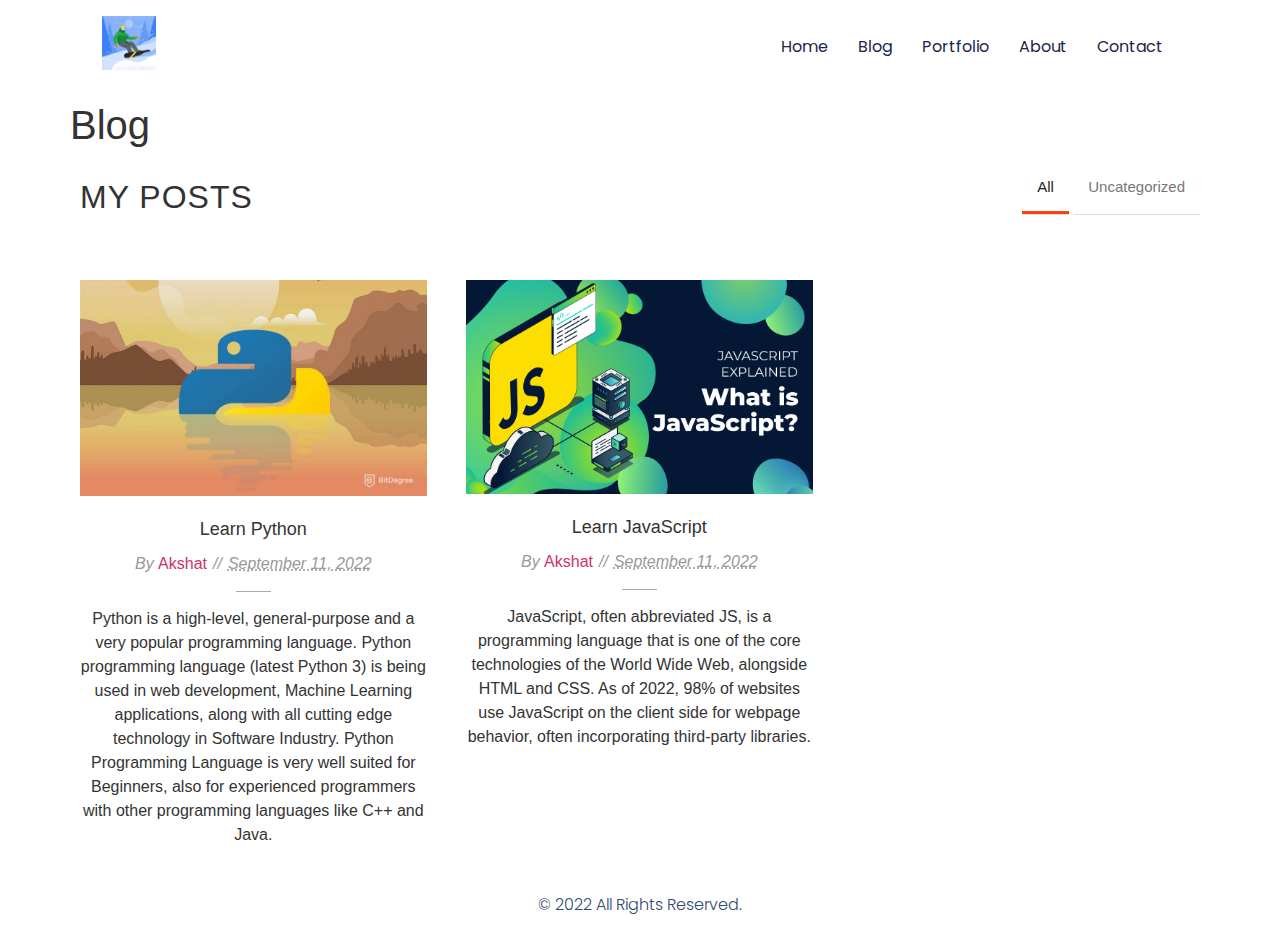
<file: blog/index.html>
<!DOCTYPE html>
<html lang="en-US">
<head>
	<meta charset="UTF-8">
		<meta name="viewport" content="width=device-width, initial-scale=1">
	<link rel="profile" href="https://gmpg.org/xfn/11">
	<title>Blog &#8211; Portfolio</title>
<meta name="robots" content="max-image-preview:large">
<link rel="dns-prefetch" href="//s.w.org">
<link rel="alternate" type="application/rss+xml" title="Portfolio &raquo; Feed" href="https://kumar-akshat22.github.io/feed/">
<link rel="alternate" type="application/rss+xml" title="Portfolio &raquo; Comments Feed" href="https://kumar-akshat22.github.io/comments/feed/">
<script>
window._wpemojiSettings = {"baseUrl":"https:\/\/s.w.org\/images\/core\/emoji\/14.0.0\/72x72\/","ext":".png","svgUrl":"https:\/\/s.w.org\/images\/core\/emoji\/14.0.0\/svg\/","svgExt":".svg","source":{"concatemoji":"http:\/\/localhost\/Portfolio\/wp-includes\/js\/wp-emoji-release.min.js?ver=6.0.2"}};
/*! This file is auto-generated */
!function(e,a,t){var n,r,o,i=a.createElement("canvas"),p=i.getContext&&i.getContext("2d");function s(e,t){var a=String.fromCharCode,e=(p.clearRect(0,0,i.width,i.height),p.fillText(a.apply(this,e),0,0),i.toDataURL());return p.clearRect(0,0,i.width,i.height),p.fillText(a.apply(this,t),0,0),e===i.toDataURL()}function c(e){var t=a.createElement("script");t.src=e,t.defer=t.type="text/javascript",a.getElementsByTagName("head")[0].appendChild(t)}for(o=Array("flag","emoji"),t.supports={everything:!0,everythingExceptFlag:!0},r=0;r<o.length;r++)t.supports[o[r]]=function(e){if(!p||!p.fillText)return!1;switch(p.textBaseline="top",p.font="600 32px Arial",e){case"flag":return s([127987,65039,8205,9895,65039],[127987,65039,8203,9895,65039])?!1:!s([55356,56826,55356,56819],[55356,56826,8203,55356,56819])&&!s([55356,57332,56128,56423,56128,56418,56128,56421,56128,56430,56128,56423,56128,56447],[55356,57332,8203,56128,56423,8203,56128,56418,8203,56128,56421,8203,56128,56430,8203,56128,56423,8203,56128,56447]);case"emoji":return!s([129777,127995,8205,129778,127999],[129777,127995,8203,129778,127999])}return!1}(o[r]),t.supports.everything=t.supports.everything&&t.supports[o[r]],"flag"!==o[r]&&(t.supports.everythingExceptFlag=t.supports.everythingExceptFlag&&t.supports[o[r]]);t.supports.everythingExceptFlag=t.supports.everythingExceptFlag&&!t.supports.flag,t.DOMReady=!1,t.readyCallback=function(){t.DOMReady=!0},t.supports.everything||(n=function(){t.readyCallback()},a.addEventListener?(a.addEventListener("DOMContentLoaded",n,!1),e.addEventListener("load",n,!1)):(e.attachEvent("onload",n),a.attachEvent("onreadystatechange",function(){"complete"===a.readyState&&t.readyCallback()})),(e=t.source||{}).concatemoji?c(e.concatemoji):e.wpemoji&&e.twemoji&&(c(e.twemoji),c(e.wpemoji)))}(window,document,window._wpemojiSettings);
</script>
<style>img.wp-smiley,
img.emoji {
	display: inline !important;
	border: none !important;
	box-shadow: none !important;
	height: 1em !important;
	width: 1em !important;
	margin: 0 0.07em !important;
	vertical-align: -0.1em !important;
	background: none !important;
	padding: 0 !important;
}</style>
	<link rel="stylesheet" id="wp-block-library-css" href="https://kumar-akshat22.github.io/wp-includes/css/dist/block-library/style.min.css?ver=6.0.2" media="all">
<style id="global-styles-inline-css">body{--wp--preset--color--black: #000000;--wp--preset--color--cyan-bluish-gray: #abb8c3;--wp--preset--color--white: #ffffff;--wp--preset--color--pale-pink: #f78da7;--wp--preset--color--vivid-red: #cf2e2e;--wp--preset--color--luminous-vivid-orange: #ff6900;--wp--preset--color--luminous-vivid-amber: #fcb900;--wp--preset--color--light-green-cyan: #7bdcb5;--wp--preset--color--vivid-green-cyan: #00d084;--wp--preset--color--pale-cyan-blue: #8ed1fc;--wp--preset--color--vivid-cyan-blue: #0693e3;--wp--preset--color--vivid-purple: #9b51e0;--wp--preset--gradient--vivid-cyan-blue-to-vivid-purple: linear-gradient(135deg,rgba(6,147,227,1) 0%,rgb(155,81,224) 100%);--wp--preset--gradient--light-green-cyan-to-vivid-green-cyan: linear-gradient(135deg,rgb(122,220,180) 0%,rgb(0,208,130) 100%);--wp--preset--gradient--luminous-vivid-amber-to-luminous-vivid-orange: linear-gradient(135deg,rgba(252,185,0,1) 0%,rgba(255,105,0,1) 100%);--wp--preset--gradient--luminous-vivid-orange-to-vivid-red: linear-gradient(135deg,rgba(255,105,0,1) 0%,rgb(207,46,46) 100%);--wp--preset--gradient--very-light-gray-to-cyan-bluish-gray: linear-gradient(135deg,rgb(238,238,238) 0%,rgb(169,184,195) 100%);--wp--preset--gradient--cool-to-warm-spectrum: linear-gradient(135deg,rgb(74,234,220) 0%,rgb(151,120,209) 20%,rgb(207,42,186) 40%,rgb(238,44,130) 60%,rgb(251,105,98) 80%,rgb(254,248,76) 100%);--wp--preset--gradient--blush-light-purple: linear-gradient(135deg,rgb(255,206,236) 0%,rgb(152,150,240) 100%);--wp--preset--gradient--blush-bordeaux: linear-gradient(135deg,rgb(254,205,165) 0%,rgb(254,45,45) 50%,rgb(107,0,62) 100%);--wp--preset--gradient--luminous-dusk: linear-gradient(135deg,rgb(255,203,112) 0%,rgb(199,81,192) 50%,rgb(65,88,208) 100%);--wp--preset--gradient--pale-ocean: linear-gradient(135deg,rgb(255,245,203) 0%,rgb(182,227,212) 50%,rgb(51,167,181) 100%);--wp--preset--gradient--electric-grass: linear-gradient(135deg,rgb(202,248,128) 0%,rgb(113,206,126) 100%);--wp--preset--gradient--midnight: linear-gradient(135deg,rgb(2,3,129) 0%,rgb(40,116,252) 100%);--wp--preset--duotone--dark-grayscale: url('#wp-duotone-dark-grayscale');--wp--preset--duotone--grayscale: url('#wp-duotone-grayscale');--wp--preset--duotone--purple-yellow: url('#wp-duotone-purple-yellow');--wp--preset--duotone--blue-red: url('#wp-duotone-blue-red');--wp--preset--duotone--midnight: url('#wp-duotone-midnight');--wp--preset--duotone--magenta-yellow: url('#wp-duotone-magenta-yellow');--wp--preset--duotone--purple-green: url('#wp-duotone-purple-green');--wp--preset--duotone--blue-orange: url('#wp-duotone-blue-orange');--wp--preset--font-size--small: 13px;--wp--preset--font-size--medium: 20px;--wp--preset--font-size--large: 36px;--wp--preset--font-size--x-large: 42px;}.has-black-color{color: var(--wp--preset--color--black) !important;}.has-cyan-bluish-gray-color{color: var(--wp--preset--color--cyan-bluish-gray) !important;}.has-white-color{color: var(--wp--preset--color--white) !important;}.has-pale-pink-color{color: var(--wp--preset--color--pale-pink) !important;}.has-vivid-red-color{color: var(--wp--preset--color--vivid-red) !important;}.has-luminous-vivid-orange-color{color: var(--wp--preset--color--luminous-vivid-orange) !important;}.has-luminous-vivid-amber-color{color: var(--wp--preset--color--luminous-vivid-amber) !important;}.has-light-green-cyan-color{color: var(--wp--preset--color--light-green-cyan) !important;}.has-vivid-green-cyan-color{color: var(--wp--preset--color--vivid-green-cyan) !important;}.has-pale-cyan-blue-color{color: var(--wp--preset--color--pale-cyan-blue) !important;}.has-vivid-cyan-blue-color{color: var(--wp--preset--color--vivid-cyan-blue) !important;}.has-vivid-purple-color{color: var(--wp--preset--color--vivid-purple) !important;}.has-black-background-color{background-color: var(--wp--preset--color--black) !important;}.has-cyan-bluish-gray-background-color{background-color: var(--wp--preset--color--cyan-bluish-gray) !important;}.has-white-background-color{background-color: var(--wp--preset--color--white) !important;}.has-pale-pink-background-color{background-color: var(--wp--preset--color--pale-pink) !important;}.has-vivid-red-background-color{background-color: var(--wp--preset--color--vivid-red) !important;}.has-luminous-vivid-orange-background-color{background-color: var(--wp--preset--color--luminous-vivid-orange) !important;}.has-luminous-vivid-amber-background-color{background-color: var(--wp--preset--color--luminous-vivid-amber) !important;}.has-light-green-cyan-background-color{background-color: var(--wp--preset--color--light-green-cyan) !important;}.has-vivid-green-cyan-background-color{background-color: var(--wp--preset--color--vivid-green-cyan) !important;}.has-pale-cyan-blue-background-color{background-color: var(--wp--preset--color--pale-cyan-blue) !important;}.has-vivid-cyan-blue-background-color{background-color: var(--wp--preset--color--vivid-cyan-blue) !important;}.has-vivid-purple-background-color{background-color: var(--wp--preset--color--vivid-purple) !important;}.has-black-border-color{border-color: var(--wp--preset--color--black) !important;}.has-cyan-bluish-gray-border-color{border-color: var(--wp--preset--color--cyan-bluish-gray) !important;}.has-white-border-color{border-color: var(--wp--preset--color--white) !important;}.has-pale-pink-border-color{border-color: var(--wp--preset--color--pale-pink) !important;}.has-vivid-red-border-color{border-color: var(--wp--preset--color--vivid-red) !important;}.has-luminous-vivid-orange-border-color{border-color: var(--wp--preset--color--luminous-vivid-orange) !important;}.has-luminous-vivid-amber-border-color{border-color: var(--wp--preset--color--luminous-vivid-amber) !important;}.has-light-green-cyan-border-color{border-color: var(--wp--preset--color--light-green-cyan) !important;}.has-vivid-green-cyan-border-color{border-color: var(--wp--preset--color--vivid-green-cyan) !important;}.has-pale-cyan-blue-border-color{border-color: var(--wp--preset--color--pale-cyan-blue) !important;}.has-vivid-cyan-blue-border-color{border-color: var(--wp--preset--color--vivid-cyan-blue) !important;}.has-vivid-purple-border-color{border-color: var(--wp--preset--color--vivid-purple) !important;}.has-vivid-cyan-blue-to-vivid-purple-gradient-background{background: var(--wp--preset--gradient--vivid-cyan-blue-to-vivid-purple) !important;}.has-light-green-cyan-to-vivid-green-cyan-gradient-background{background: var(--wp--preset--gradient--light-green-cyan-to-vivid-green-cyan) !important;}.has-luminous-vivid-amber-to-luminous-vivid-orange-gradient-background{background: var(--wp--preset--gradient--luminous-vivid-amber-to-luminous-vivid-orange) !important;}.has-luminous-vivid-orange-to-vivid-red-gradient-background{background: var(--wp--preset--gradient--luminous-vivid-orange-to-vivid-red) !important;}.has-very-light-gray-to-cyan-bluish-gray-gradient-background{background: var(--wp--preset--gradient--very-light-gray-to-cyan-bluish-gray) !important;}.has-cool-to-warm-spectrum-gradient-background{background: var(--wp--preset--gradient--cool-to-warm-spectrum) !important;}.has-blush-light-purple-gradient-background{background: var(--wp--preset--gradient--blush-light-purple) !important;}.has-blush-bordeaux-gradient-background{background: var(--wp--preset--gradient--blush-bordeaux) !important;}.has-luminous-dusk-gradient-background{background: var(--wp--preset--gradient--luminous-dusk) !important;}.has-pale-ocean-gradient-background{background: var(--wp--preset--gradient--pale-ocean) !important;}.has-electric-grass-gradient-background{background: var(--wp--preset--gradient--electric-grass) !important;}.has-midnight-gradient-background{background: var(--wp--preset--gradient--midnight) !important;}.has-small-font-size{font-size: var(--wp--preset--font-size--small) !important;}.has-medium-font-size{font-size: var(--wp--preset--font-size--medium) !important;}.has-large-font-size{font-size: var(--wp--preset--font-size--large) !important;}.has-x-large-font-size{font-size: var(--wp--preset--font-size--x-large) !important;}</style>
<link rel="stylesheet" id="hello-elementor-css" href="https://kumar-akshat22.github.io/wp-content/themes/hello-elementor/style.min.css?ver=2.6.1" media="all">
<link rel="stylesheet" id="hello-elementor-theme-style-css" href="https://kumar-akshat22.github.io/wp-content/themes/hello-elementor/theme.min.css?ver=2.6.1" media="all">
<link rel="stylesheet" id="elementor-frontend-css" href="https://kumar-akshat22.github.io/wp-content/plugins/elementor/assets/css/frontend-lite.min.css?ver=3.7.4" media="all">
<link rel="stylesheet" id="elementor-post-8-css" href="https://kumar-akshat22.github.io/wp-content/uploads/elementor/css/post-8.css?ver=1662900837" media="all">
<link rel="stylesheet" id="elementor-icons-css" href="https://kumar-akshat22.github.io/wp-content/plugins/elementor/assets/lib/eicons/css/elementor-icons.min.css?ver=5.16.0" media="all">
<link rel="stylesheet" id="lae-animate-css" href="https://kumar-akshat22.github.io/wp-content/plugins/addons-for-elementor/assets/css/lib/animate.css?ver=7.2.3" media="all">
<link rel="stylesheet" id="lae-sliders-styles-css" href="https://kumar-akshat22.github.io/wp-content/plugins/addons-for-elementor/assets/css/lib/sliders.min.css?ver=7.2.3" media="all">
<link rel="stylesheet" id="lae-icomoon-styles-css" href="https://kumar-akshat22.github.io/wp-content/plugins/addons-for-elementor/assets/css/icomoon.css?ver=7.2.3" media="all">
<link rel="stylesheet" id="lae-frontend-styles-css" href="https://kumar-akshat22.github.io/wp-content/plugins/addons-for-elementor/assets/css/lae-frontend.css?ver=7.2.3" media="all">
<link rel="stylesheet" id="lae-grid-styles-css" href="https://kumar-akshat22.github.io/wp-content/plugins/addons-for-elementor/assets/css/lae-grid.css?ver=7.2.3" media="all">
<link rel="stylesheet" id="lae-widgets-styles-css" href="https://kumar-akshat22.github.io/wp-content/plugins/addons-for-elementor/assets/css/widgets/lae-widgets.min.css?ver=7.2.3" media="all">
<link rel="stylesheet" id="elementor-global-css" href="https://kumar-akshat22.github.io/wp-content/uploads/elementor/css/global.css?ver=1662900865" media="all">
<link rel="stylesheet" id="elementor-post-124-css" href="https://kumar-akshat22.github.io/wp-content/uploads/elementor/css/post-124.css?ver=1662907602" media="all">
<link rel="stylesheet" id="google-fonts-1-css" href="https://fonts.googleapis.com/css?family=Poppins%3A100%2C100italic%2C200%2C200italic%2C300%2C300italic%2C400%2C400italic%2C500%2C500italic%2C600%2C600italic%2C700%2C700italic%2C800%2C800italic%2C900%2C900italic&#038;display=auto&#038;ver=6.0.2" media="all">
<script src="https://kumar-akshat22.github.io/wp-includes/js/jquery/jquery.min.js?ver=3.6.0" id="jquery-core-js"></script>
<script src="https://kumar-akshat22.github.io/wp-includes/js/jquery/jquery-migrate.min.js?ver=3.3.2" id="jquery-migrate-js"></script>
<link rel="https://api.w.org/" href="https://kumar-akshat22.github.io/wp-json/">
<link rel="alternate" type="application/json" href="https://kumar-akshat22.github.io/wp-json/wp/v2/pages/124">
<link rel="EditURI" type="application/rsd+xml" title="RSD" href="https://kumar-akshat22.github.io/xmlrpc.php?rsd">
<link rel="wlwmanifest" type="application/wlwmanifest+xml" href="https://kumar-akshat22.github.io/wp-includes/wlwmanifest.xml"> 
<meta name="generator" content="WordPress 6.0.2">
<link rel="canonical" href="https://kumar-akshat22.github.io/blog/">
<link rel="shortlink" href="https://kumar-akshat22.github.io/?p=124">
<link rel="alternate" type="application/json+oembed" href="https://kumar-akshat22.github.io/wp-json/oembed/1.0/embed?url=http%3A%2F%2Flocalhost%2FPortfolio%2Fblog%2F">
<link rel="alternate" type="text/xml+oembed" href="https://kumar-akshat22.github.io/wp-json/oembed/1.0/embed?url=http%3A%2F%2Flocalhost%2FPortfolio%2Fblog%2F&#038;format=xml">
        <script type="text/javascript">
            ( function () {
                window.lae_fs = { can_use_premium_code: false};
            } )();
        </script>
        </head>
<body class="page-template-default page page-id-124 wp-custom-logo elementor-default elementor-kit-8 elementor-page elementor-page-124">

<svg xmlns="http://www.w3.org/2000/svg" viewbox="0 0 0 0" width="0" height="0" focusable="false" role="none" style="visibility: hidden; position: absolute; left: -9999px; overflow: hidden;"><defs><filter id="wp-duotone-dark-grayscale"><fecolormatrix color-interpolation-filters="sRGB" type="matrix" values=" .299 .587 .114 0 0 .299 .587 .114 0 0 .299 .587 .114 0 0 .299 .587 .114 0 0 "></fecolormatrix><fecomponenttransfer color-interpolation-filters="sRGB"><fefuncr type="table" tablevalues="0 0.49803921568627"></fefuncr><fefuncg type="table" tablevalues="0 0.49803921568627"></fefuncg><fefuncb type="table" tablevalues="0 0.49803921568627"></fefuncb><fefunca type="table" tablevalues="1 1"></fefunca></fecomponenttransfer><fecomposite in2="SourceGraphic" operator="in"></fecomposite></filter></defs></svg><svg xmlns="http://www.w3.org/2000/svg" viewbox="0 0 0 0" width="0" height="0" focusable="false" role="none" style="visibility: hidden; position: absolute; left: -9999px; overflow: hidden;"><defs><filter id="wp-duotone-grayscale"><fecolormatrix color-interpolation-filters="sRGB" type="matrix" values=" .299 .587 .114 0 0 .299 .587 .114 0 0 .299 .587 .114 0 0 .299 .587 .114 0 0 "></fecolormatrix><fecomponenttransfer color-interpolation-filters="sRGB"><fefuncr type="table" tablevalues="0 1"></fefuncr><fefuncg type="table" tablevalues="0 1"></fefuncg><fefuncb type="table" tablevalues="0 1"></fefuncb><fefunca type="table" tablevalues="1 1"></fefunca></fecomponenttransfer><fecomposite in2="SourceGraphic" operator="in"></fecomposite></filter></defs></svg><svg xmlns="http://www.w3.org/2000/svg" viewbox="0 0 0 0" width="0" height="0" focusable="false" role="none" style="visibility: hidden; position: absolute; left: -9999px; overflow: hidden;"><defs><filter id="wp-duotone-purple-yellow"><fecolormatrix color-interpolation-filters="sRGB" type="matrix" values=" .299 .587 .114 0 0 .299 .587 .114 0 0 .299 .587 .114 0 0 .299 .587 .114 0 0 "></fecolormatrix><fecomponenttransfer color-interpolation-filters="sRGB"><fefuncr type="table" tablevalues="0.54901960784314 0.98823529411765"></fefuncr><fefuncg type="table" tablevalues="0 1"></fefuncg><fefuncb type="table" tablevalues="0.71764705882353 0.25490196078431"></fefuncb><fefunca type="table" tablevalues="1 1"></fefunca></fecomponenttransfer><fecomposite in2="SourceGraphic" operator="in"></fecomposite></filter></defs></svg><svg xmlns="http://www.w3.org/2000/svg" viewbox="0 0 0 0" width="0" height="0" focusable="false" role="none" style="visibility: hidden; position: absolute; left: -9999px; overflow: hidden;"><defs><filter id="wp-duotone-blue-red"><fecolormatrix color-interpolation-filters="sRGB" type="matrix" values=" .299 .587 .114 0 0 .299 .587 .114 0 0 .299 .587 .114 0 0 .299 .587 .114 0 0 "></fecolormatrix><fecomponenttransfer color-interpolation-filters="sRGB"><fefuncr type="table" tablevalues="0 1"></fefuncr><fefuncg type="table" tablevalues="0 0.27843137254902"></fefuncg><fefuncb type="table" tablevalues="0.5921568627451 0.27843137254902"></fefuncb><fefunca type="table" tablevalues="1 1"></fefunca></fecomponenttransfer><fecomposite in2="SourceGraphic" operator="in"></fecomposite></filter></defs></svg><svg xmlns="http://www.w3.org/2000/svg" viewbox="0 0 0 0" width="0" height="0" focusable="false" role="none" style="visibility: hidden; position: absolute; left: -9999px; overflow: hidden;"><defs><filter id="wp-duotone-midnight"><fecolormatrix color-interpolation-filters="sRGB" type="matrix" values=" .299 .587 .114 0 0 .299 .587 .114 0 0 .299 .587 .114 0 0 .299 .587 .114 0 0 "></fecolormatrix><fecomponenttransfer color-interpolation-filters="sRGB"><fefuncr type="table" tablevalues="0 0"></fefuncr><fefuncg type="table" tablevalues="0 0.64705882352941"></fefuncg><fefuncb type="table" tablevalues="0 1"></fefuncb><fefunca type="table" tablevalues="1 1"></fefunca></fecomponenttransfer><fecomposite in2="SourceGraphic" operator="in"></fecomposite></filter></defs></svg><svg xmlns="http://www.w3.org/2000/svg" viewbox="0 0 0 0" width="0" height="0" focusable="false" role="none" style="visibility: hidden; position: absolute; left: -9999px; overflow: hidden;"><defs><filter id="wp-duotone-magenta-yellow"><fecolormatrix color-interpolation-filters="sRGB" type="matrix" values=" .299 .587 .114 0 0 .299 .587 .114 0 0 .299 .587 .114 0 0 .299 .587 .114 0 0 "></fecolormatrix><fecomponenttransfer color-interpolation-filters="sRGB"><fefuncr type="table" tablevalues="0.78039215686275 1"></fefuncr><fefuncg type="table" tablevalues="0 0.94901960784314"></fefuncg><fefuncb type="table" tablevalues="0.35294117647059 0.47058823529412"></fefuncb><fefunca type="table" tablevalues="1 1"></fefunca></fecomponenttransfer><fecomposite in2="SourceGraphic" operator="in"></fecomposite></filter></defs></svg><svg xmlns="http://www.w3.org/2000/svg" viewbox="0 0 0 0" width="0" height="0" focusable="false" role="none" style="visibility: hidden; position: absolute; left: -9999px; overflow: hidden;"><defs><filter id="wp-duotone-purple-green"><fecolormatrix color-interpolation-filters="sRGB" type="matrix" values=" .299 .587 .114 0 0 .299 .587 .114 0 0 .299 .587 .114 0 0 .299 .587 .114 0 0 "></fecolormatrix><fecomponenttransfer color-interpolation-filters="sRGB"><fefuncr type="table" tablevalues="0.65098039215686 0.40392156862745"></fefuncr><fefuncg type="table" tablevalues="0 1"></fefuncg><fefuncb type="table" tablevalues="0.44705882352941 0.4"></fefuncb><fefunca type="table" tablevalues="1 1"></fefunca></fecomponenttransfer><fecomposite in2="SourceGraphic" operator="in"></fecomposite></filter></defs></svg><svg xmlns="http://www.w3.org/2000/svg" viewbox="0 0 0 0" width="0" height="0" focusable="false" role="none" style="visibility: hidden; position: absolute; left: -9999px; overflow: hidden;"><defs><filter id="wp-duotone-blue-orange"><fecolormatrix color-interpolation-filters="sRGB" type="matrix" values=" .299 .587 .114 0 0 .299 .587 .114 0 0 .299 .587 .114 0 0 .299 .587 .114 0 0 "></fecolormatrix><fecomponenttransfer color-interpolation-filters="sRGB"><fefuncr type="table" tablevalues="0.098039215686275 1"></fefuncr><fefuncg type="table" tablevalues="0 0.66274509803922"></fefuncg><fefuncb type="table" tablevalues="0.84705882352941 0.41960784313725"></fefuncb><fefunca type="table" tablevalues="1 1"></fefunca></fecomponenttransfer><fecomposite in2="SourceGraphic" operator="in"></fecomposite></filter></defs></svg>
<a class="skip-link screen-reader-text" href="#content">
	Skip to content</a>

<header id="site-header" class="site-header dynamic-header header-full-width menu-dropdown-mobile" role="banner">
	<div class="header-inner">
		<div class="site-branding show-logo">
							<div class="site-logo show">
					<a href="https://kumar-akshat22.github.io/" class="custom-logo-link" rel="home"><img width="512" height="512" src="https://kumar-akshat22.github.io/wp-content/uploads/2022/09/Image.png" class="custom-logo" alt="Portfolio"></a>				</div>
					</div>

					<nav class="site-navigation show" role="navigation">
				<div class="menu-primary-menu-container"><ul id="menu-primary-menu" class="menu">
<li id="menu-item-44" class="menu-item menu-item-type-post_type menu-item-object-page menu-item-home menu-item-44"><a href="https://kumar-akshat22.github.io/">Home</a></li>
<li id="menu-item-127" class="menu-item menu-item-type-post_type menu-item-object-page current-menu-item page_item page-item-124 current_page_item menu-item-127"><a href="https://kumar-akshat22.github.io/blog/" aria-current="page">Blog</a></li>
<li id="menu-item-45" class="menu-item menu-item-type-post_type menu-item-object-page menu-item-45"><a href="https://kumar-akshat22.github.io/portfolio/">Portfolio</a></li>
<li id="menu-item-46" class="menu-item menu-item-type-post_type menu-item-object-page menu-item-46"><a href="https://kumar-akshat22.github.io/about/">About</a></li>
<li id="menu-item-47" class="menu-item menu-item-type-post_type menu-item-object-page menu-item-47"><a href="https://kumar-akshat22.github.io/contact/">Contact</a></li>
</ul></div>			</nav>
			<div class="site-navigation-toggle-holder show">
				<div class="site-navigation-toggle">
					<i class="eicon-menu-bar"></i>
					<span class="elementor-screen-only">Menu</span>
				</div>
			</div>
			<nav class="site-navigation-dropdown show" role="navigation">
				<div class="menu-primary-menu-container"><ul id="menu-primary-menu" class="menu">
<li id="menu-item-44" class="menu-item menu-item-type-post_type menu-item-object-page menu-item-home menu-item-44"><a href="https://kumar-akshat22.github.io/">Home</a></li>
<li id="menu-item-127" class="menu-item menu-item-type-post_type menu-item-object-page current-menu-item page_item page-item-124 current_page_item menu-item-127"><a href="https://kumar-akshat22.github.io/blog/" aria-current="page">Blog</a></li>
<li id="menu-item-45" class="menu-item menu-item-type-post_type menu-item-object-page menu-item-45"><a href="https://kumar-akshat22.github.io/portfolio/">Portfolio</a></li>
<li id="menu-item-46" class="menu-item menu-item-type-post_type menu-item-object-page menu-item-46"><a href="https://kumar-akshat22.github.io/about/">About</a></li>
<li id="menu-item-47" class="menu-item menu-item-type-post_type menu-item-object-page menu-item-47"><a href="https://kumar-akshat22.github.io/contact/">Contact</a></li>
</ul></div>			</nav>
			</div>
</header>

<main id="content" class="site-main post-124 page type-page status-publish hentry" role="main">
			<header class="page-header">
			<h1 class="entry-title">Blog</h1>		</header>
		<div class="page-content">
				<div data-elementor-type="wp-page" data-elementor-id="124" class="elementor elementor-124">
									<section class="elementor-section elementor-top-section elementor-element elementor-element-b845390 elementor-section-boxed elementor-section-height-default elementor-section-height-default" data-id="b845390" data-element_type="section">
						<div class="elementor-container elementor-column-gap-default">
					<div class="elementor-column elementor-col-100 elementor-top-column elementor-element elementor-element-80d7806" data-id="80d7806" data-element_type="column">
			<div class="elementor-widget-wrap elementor-element-populated">
								<div class="elementor-element elementor-element-b349ef2 elementor-widget elementor-widget-lae-portfolio" data-id="b349ef2" data-element_type="widget" data-settings="{&quot;per_line&quot;:&quot;3&quot;,&quot;per_line_tablet&quot;:&quot;2&quot;,&quot;per_line_mobile&quot;:&quot;1&quot;}" data-widget_type="lae-portfolio.default">
				<div class="elementor-widget-container">
			<div class="lae-portfolio-wrap lae-gapless-grid">
<div class="lae-portfolio-header ">
<h3 class="lae-heading">My Posts</h3>
<div class="lae-taxonomy-filter">
<div class="lae-filter-item segment-0 lae-active"><a data-value="*" href="#">All</a></div>
<div class="lae-filter-item segment-1"><a href="#" data-value=".term-1" title="View all items filed under Uncategorized">Uncategorized</a></div>
</div>
</div>
<div id="lae-portfolio-63208f7cb5db3" class="lae-portfolio js-isotope lae-fitRows lae-grid-container lae-classic-skin lae-grid-desktop-3 lae-grid-tablet-2 lae-grid-mobile-1" data-isotope-options='{ "itemSelector": ".lae-portfolio-item", "layoutMode": "fitRows", "originLeft": true}'>
<div data-id="id-139" class="lae-grid-item lae-portfolio-item  term-1">
<article id="post-139" class="post-139 post type-post status-publish format-standard has-post-thumbnail hentry category-uncategorized"><div class="lae-project-image">
<a href="https://kumar-akshat22.github.io/2022/09/11/learn-python/"><img width="800" height="498" src="https://kumar-akshat22.github.io/wp-content/uploads/2022/09/10-Tips-To-Learn-Python.jpg" class="lae-image skip-lazy no-lazyload exclude-me a3-notlazy attachment-large size-large" alt="10-Tips-To-Learn-Python" loading="eager" title="10-Tips-To-Learn-Python" data-no-lazy="1"></a><div class="lae-image-info"><div class="lae-entry-info">
<h3 class="lae-post-title"><a href="https://kumar-akshat22.github.io/2022/09/11/learn-python/" title="Learn Python" rel="bookmark">Learn Python</a></h3>
<span class="lae-terms"><a href="https://kumar-akshat22.github.io/category/uncategorized/">Uncategorized</a></span>
</div></div>
<!-- .lae-image-info -->
</div>
<div class="lae-entry-text-wrap ">
<h3 class="entry-title"><a href="https://kumar-akshat22.github.io/2022/09/11/learn-python/" title="Learn Python" rel="bookmark">Learn Python</a></h3>
<div class="lae-entry-meta">
<span class="author vcard">By <a class="url fn n" href="https://kumar-akshat22.github.io/author/akshat/" title="Akshat">Akshat</a></span><span class="published"><abbr title="Sunday, September, 2022, 2:44 pm">September 11, 2022</abbr></span>
</div>
<div class="entry-summary">Python is a high-level, general-purpose and a very popular programming language. Python programming language (latest Python 3) is being used in web development, Machine Learning applications, along with all cutting edge technology in Software Industry. Python Programming Language is very well suited for Beginners, also for experienced programmers with other programming languages like C++ and Java.
</div>
</div></article><!-- .hentry -->
</div>
<div data-id="id-1" class="lae-grid-item lae-portfolio-item  term-1">
<article id="post-1" class="post-1 post type-post status-publish format-standard has-post-thumbnail hentry category-uncategorized"><div class="lae-project-image">
<a href="https://kumar-akshat22.github.io/2022/09/11/hello-world/"><img width="800" height="493" src="https://kumar-akshat22.github.io/wp-content/uploads/2022/09/Moralis-Blogpost-JavaScript-Explained-07272021-V12.png" class="lae-image skip-lazy no-lazyload exclude-me a3-notlazy attachment-large size-large" alt="Moralis-Blogpost-JavaScript-Explained-07272021-V12" loading="eager" title="Moralis-Blogpost-JavaScript-Explained-07272021-V12" data-no-lazy="1"></a><div class="lae-image-info"><div class="lae-entry-info">
<h3 class="lae-post-title"><a href="https://kumar-akshat22.github.io/2022/09/11/hello-world/" title="Learn JavaScript" rel="bookmark">Learn JavaScript</a></h3>
<span class="lae-terms"><a href="https://kumar-akshat22.github.io/category/uncategorized/">Uncategorized</a></span>
</div></div>
<!-- .lae-image-info -->
</div>
<div class="lae-entry-text-wrap ">
<h3 class="entry-title"><a href="https://kumar-akshat22.github.io/2022/09/11/hello-world/" title="Learn JavaScript" rel="bookmark">Learn JavaScript</a></h3>
<div class="lae-entry-meta">
<span class="author vcard">By <a class="url fn n" href="https://kumar-akshat22.github.io/author/akshat/" title="Akshat">Akshat</a></span><span class="published"><abbr title="Sunday, September, 2022, 12:38 pm">September 11, 2022</abbr></span>
</div>
<div class="entry-summary">JavaScript, often abbreviated JS, is a programming language that is one of the core technologies of the World Wide Web, alongside HTML and CSS. As of 2022, 98% of websites use JavaScript on the client side for webpage behavior, often incorporating third-party libraries.</div>
</div></article><!-- .hentry -->
</div>
</div>
<!-- .lae-portfolio -->
</div>
<!-- .lae-portfolio-wrap -->		</div>
				</div>
					</div>
		</div>
							</div>
		</section>
							</div>
				<div class="post-tags">
					</div>
			</div>

	<section id="comments" class="comments-area">

	


</section><!-- .comments-area -->
</main>

	<footer id="site-footer" class="site-footer dynamic-footer footer-stacked footer-full-width footer-has-copyright" role="contentinfo">
	<div class="footer-inner">
		<div class="site-branding show-logo">
							<div class="site-logo hide">
					<a href="https://kumar-akshat22.github.io/" class="custom-logo-link" rel="home"><img width="512" height="512" src="https://kumar-akshat22.github.io/wp-content/uploads/2022/09/Image.png" class="custom-logo" alt="Portfolio"></a>				</div>
							<p class="site-description hide">
					KnowAboutAkshat				</p>
					</div>

					<nav class="site-navigation hide" role="navigation">
				<div class="menu-primary-menu-container"><ul id="menu-primary-menu-1" class="menu">
<li class="menu-item menu-item-type-post_type menu-item-object-page menu-item-home menu-item-44"><a href="https://kumar-akshat22.github.io/">Home</a></li>
<li class="menu-item menu-item-type-post_type menu-item-object-page current-menu-item page_item page-item-124 current_page_item menu-item-127"><a href="https://kumar-akshat22.github.io/blog/" aria-current="page">Blog</a></li>
<li class="menu-item menu-item-type-post_type menu-item-object-page menu-item-45"><a href="https://kumar-akshat22.github.io/portfolio/">Portfolio</a></li>
<li class="menu-item menu-item-type-post_type menu-item-object-page menu-item-46"><a href="https://kumar-akshat22.github.io/about/">About</a></li>
<li class="menu-item menu-item-type-post_type menu-item-object-page menu-item-47"><a href="https://kumar-akshat22.github.io/contact/">Contact</a></li>
</ul></div>			</nav>
		
					<div class="copyright show">
				<p>© 2022 All Rights Reserved.</p>
			</div>
			</div>
</footer>

<script src="https://kumar-akshat22.github.io/wp-content/themes/hello-elementor/assets/js/hello-frontend.min.js?ver=1.0.0" id="hello-theme-frontend-js"></script>
<script src="https://kumar-akshat22.github.io/wp-content/plugins/addons-for-elementor/assets/js/isotope.pkgd.min.js?ver=7.2.3" id="isotope.pkgd-js"></script>
<script src="https://kumar-akshat22.github.io/wp-content/plugins/addons-for-elementor/assets/js/imagesloaded.pkgd.min.js?ver=7.2.3" id="imagesloaded.pkgd-js"></script>
<script id="lae-frontend-scripts-js-extra">
var lae_js_vars = {"custom_css":""};
</script>
<script src="https://kumar-akshat22.github.io/wp-content/plugins/addons-for-elementor/assets/js/lae-frontend.min.js?ver=7.2.3" id="lae-frontend-scripts-js"></script>
<script src="https://kumar-akshat22.github.io/wp-content/plugins/elementor/assets/js/webpack.runtime.min.js?ver=3.7.4" id="elementor-webpack-runtime-js"></script>
<script src="https://kumar-akshat22.github.io/wp-content/plugins/elementor/assets/js/frontend-modules.min.js?ver=3.7.4" id="elementor-frontend-modules-js"></script>
<script src="https://kumar-akshat22.github.io/wp-content/plugins/elementor/assets/lib/waypoints/waypoints.min.js?ver=4.0.2" id="elementor-waypoints-js"></script>
<script src="https://kumar-akshat22.github.io/wp-includes/js/jquery/ui/core.min.js?ver=1.13.1" id="jquery-ui-core-js"></script>
<script id="elementor-frontend-js-before">
var elementorFrontendConfig = {"environmentMode":{"edit":false,"wpPreview":false,"isScriptDebug":false},"i18n":{"shareOnFacebook":"Share on Facebook","shareOnTwitter":"Share on Twitter","pinIt":"Pin it","download":"Download","downloadImage":"Download image","fullscreen":"Fullscreen","zoom":"Zoom","share":"Share","playVideo":"Play Video","previous":"Previous","next":"Next","close":"Close"},"is_rtl":false,"breakpoints":{"xs":0,"sm":480,"md":768,"lg":1025,"xl":1440,"xxl":1600},"responsive":{"breakpoints":{"mobile":{"label":"Mobile","value":767,"default_value":767,"direction":"max","is_enabled":true},"mobile_extra":{"label":"Mobile Extra","value":880,"default_value":880,"direction":"max","is_enabled":false},"tablet":{"label":"Tablet","value":1024,"default_value":1024,"direction":"max","is_enabled":true},"tablet_extra":{"label":"Tablet Extra","value":1200,"default_value":1200,"direction":"max","is_enabled":false},"laptop":{"label":"Laptop","value":1366,"default_value":1366,"direction":"max","is_enabled":false},"widescreen":{"label":"Widescreen","value":2400,"default_value":2400,"direction":"min","is_enabled":false}}},"version":"3.7.4","is_static":false,"experimentalFeatures":{"e_dom_optimization":true,"e_optimized_assets_loading":true,"e_optimized_css_loading":true,"a11y_improvements":true,"additional_custom_breakpoints":true,"e_import_export":true,"e_hidden_wordpress_widgets":true,"hello-theme-header-footer":true,"landing-pages":true,"elements-color-picker":true,"favorite-widgets":true,"admin-top-bar":true},"urls":{"assets":"http:\/\/localhost\/Portfolio\/wp-content\/plugins\/elementor\/assets\/"},"settings":{"page":[],"editorPreferences":[]},"kit":{"body_background_background":"classic","active_breakpoints":["viewport_mobile","viewport_tablet"],"global_image_lightbox":"yes","lightbox_enable_counter":"yes","lightbox_enable_fullscreen":"yes","lightbox_enable_zoom":"yes","lightbox_enable_share":"yes","lightbox_title_src":"title","lightbox_description_src":"description","hello_header_logo_type":"logo","hello_header_menu_layout":"horizontal"},"post":{"id":124,"title":"Blog%20%E2%80%93%20Portfolio","excerpt":"","featuredImage":false}};
</script>
<script src="https://kumar-akshat22.github.io/wp-content/plugins/elementor/assets/js/frontend.min.js?ver=3.7.4" id="elementor-frontend-js"></script>
<script src="https://kumar-akshat22.github.io/wp-content/plugins/addons-for-elementor/assets/js/widgets/portfolio.min.js?ver=7.2.3" id="lae-portfolio-scripts-js"></script>

</body>
</html>
</file>
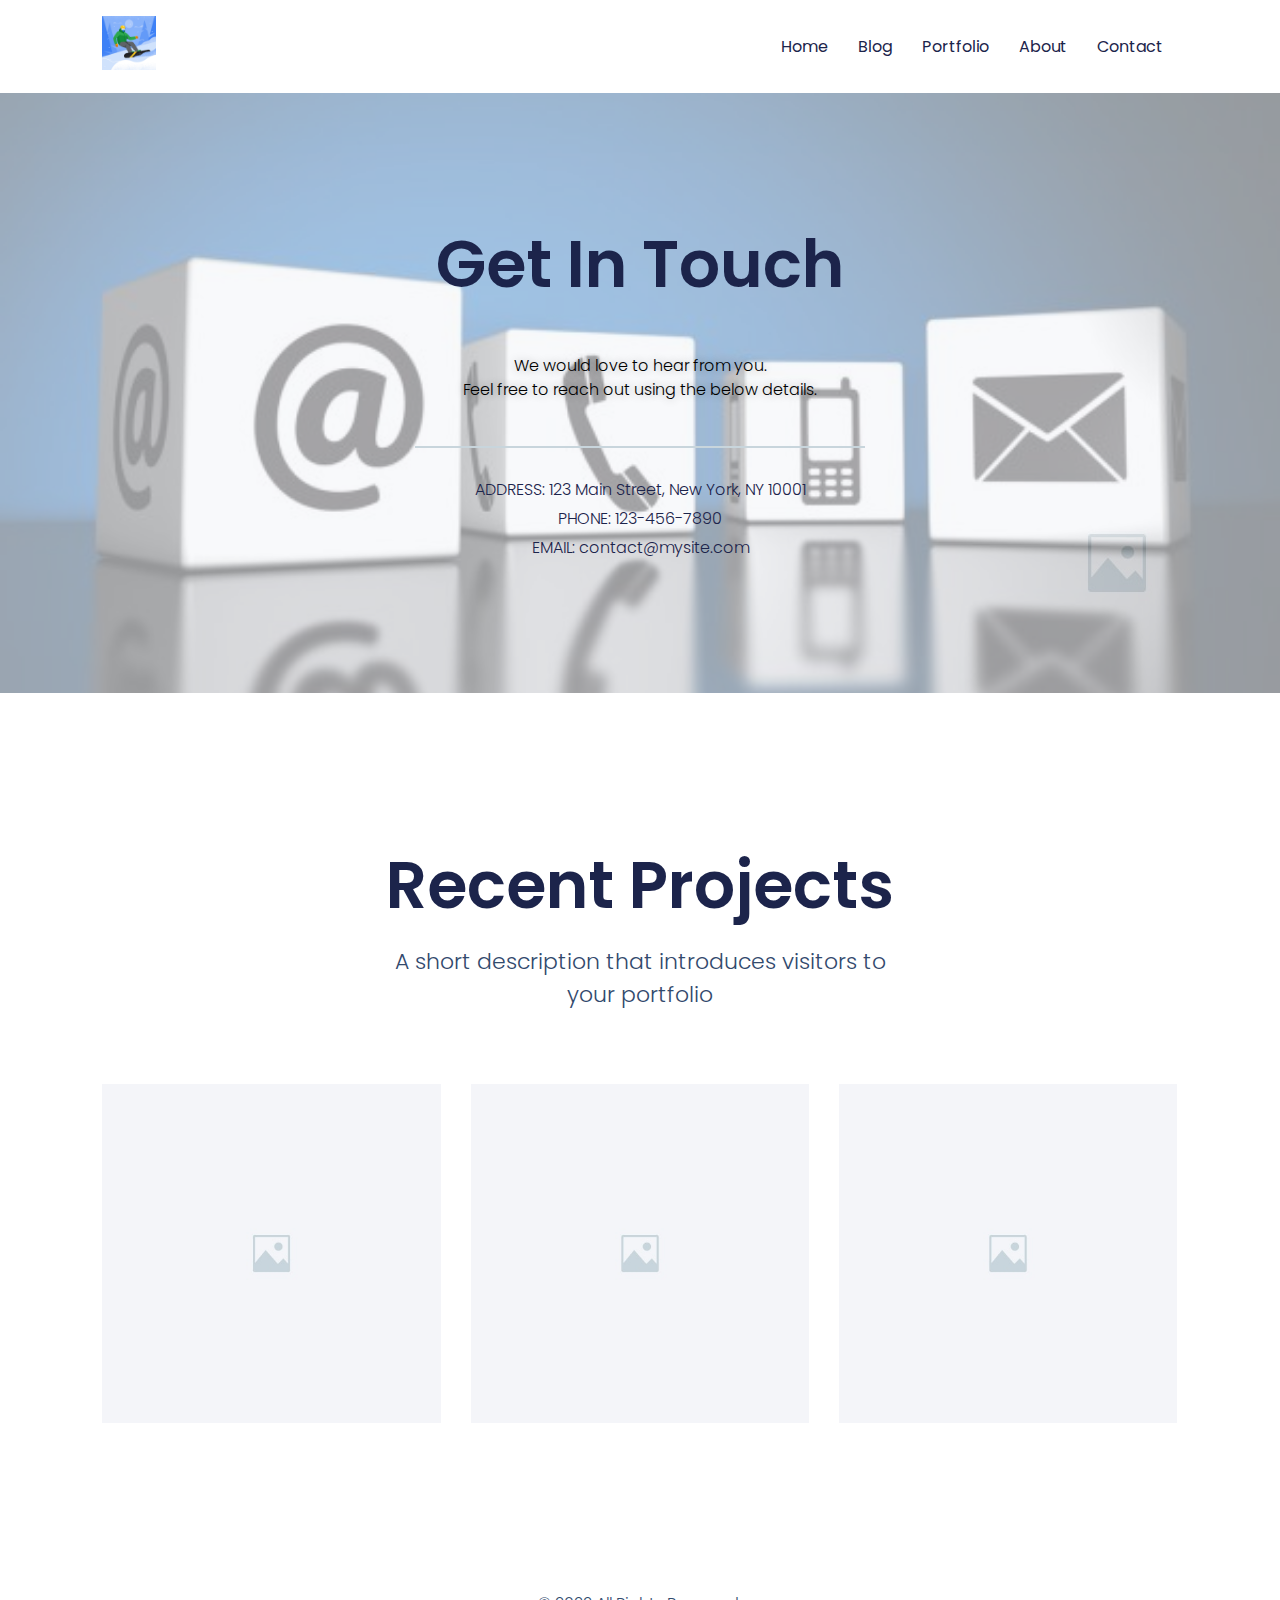
<file: contact/index.html>
<!DOCTYPE html>
<html lang="en-US">
<head>
	<meta charset="UTF-8">
		<meta name="viewport" content="width=device-width, initial-scale=1">
	<link rel="profile" href="https://gmpg.org/xfn/11">
	<title>Contact &#8211; Portfolio</title>
<meta name="robots" content="max-image-preview:large">
<link rel="dns-prefetch" href="//s.w.org">
<link rel="alternate" type="application/rss+xml" title="Portfolio &raquo; Feed" href="https://kumar-akshat22.github.io/feed/">
<link rel="alternate" type="application/rss+xml" title="Portfolio &raquo; Comments Feed" href="https://kumar-akshat22.github.io/comments/feed/">
<script>
window._wpemojiSettings = {"baseUrl":"https:\/\/s.w.org\/images\/core\/emoji\/14.0.0\/72x72\/","ext":".png","svgUrl":"https:\/\/s.w.org\/images\/core\/emoji\/14.0.0\/svg\/","svgExt":".svg","source":{"concatemoji":"http:\/\/localhost\/Portfolio\/wp-includes\/js\/wp-emoji-release.min.js?ver=6.0.2"}};
/*! This file is auto-generated */
!function(e,a,t){var n,r,o,i=a.createElement("canvas"),p=i.getContext&&i.getContext("2d");function s(e,t){var a=String.fromCharCode,e=(p.clearRect(0,0,i.width,i.height),p.fillText(a.apply(this,e),0,0),i.toDataURL());return p.clearRect(0,0,i.width,i.height),p.fillText(a.apply(this,t),0,0),e===i.toDataURL()}function c(e){var t=a.createElement("script");t.src=e,t.defer=t.type="text/javascript",a.getElementsByTagName("head")[0].appendChild(t)}for(o=Array("flag","emoji"),t.supports={everything:!0,everythingExceptFlag:!0},r=0;r<o.length;r++)t.supports[o[r]]=function(e){if(!p||!p.fillText)return!1;switch(p.textBaseline="top",p.font="600 32px Arial",e){case"flag":return s([127987,65039,8205,9895,65039],[127987,65039,8203,9895,65039])?!1:!s([55356,56826,55356,56819],[55356,56826,8203,55356,56819])&&!s([55356,57332,56128,56423,56128,56418,56128,56421,56128,56430,56128,56423,56128,56447],[55356,57332,8203,56128,56423,8203,56128,56418,8203,56128,56421,8203,56128,56430,8203,56128,56423,8203,56128,56447]);case"emoji":return!s([129777,127995,8205,129778,127999],[129777,127995,8203,129778,127999])}return!1}(o[r]),t.supports.everything=t.supports.everything&&t.supports[o[r]],"flag"!==o[r]&&(t.supports.everythingExceptFlag=t.supports.everythingExceptFlag&&t.supports[o[r]]);t.supports.everythingExceptFlag=t.supports.everythingExceptFlag&&!t.supports.flag,t.DOMReady=!1,t.readyCallback=function(){t.DOMReady=!0},t.supports.everything||(n=function(){t.readyCallback()},a.addEventListener?(a.addEventListener("DOMContentLoaded",n,!1),e.addEventListener("load",n,!1)):(e.attachEvent("onload",n),a.attachEvent("onreadystatechange",function(){"complete"===a.readyState&&t.readyCallback()})),(e=t.source||{}).concatemoji?c(e.concatemoji):e.wpemoji&&e.twemoji&&(c(e.twemoji),c(e.wpemoji)))}(window,document,window._wpemojiSettings);
</script>
<style>img.wp-smiley,
img.emoji {
	display: inline !important;
	border: none !important;
	box-shadow: none !important;
	height: 1em !important;
	width: 1em !important;
	margin: 0 0.07em !important;
	vertical-align: -0.1em !important;
	background: none !important;
	padding: 0 !important;
}</style>
	<link rel="stylesheet" id="wp-block-library-css" href="https://kumar-akshat22.github.io/wp-includes/css/dist/block-library/style.min.css?ver=6.0.2" media="all">
<style id="global-styles-inline-css">body{--wp--preset--color--black: #000000;--wp--preset--color--cyan-bluish-gray: #abb8c3;--wp--preset--color--white: #ffffff;--wp--preset--color--pale-pink: #f78da7;--wp--preset--color--vivid-red: #cf2e2e;--wp--preset--color--luminous-vivid-orange: #ff6900;--wp--preset--color--luminous-vivid-amber: #fcb900;--wp--preset--color--light-green-cyan: #7bdcb5;--wp--preset--color--vivid-green-cyan: #00d084;--wp--preset--color--pale-cyan-blue: #8ed1fc;--wp--preset--color--vivid-cyan-blue: #0693e3;--wp--preset--color--vivid-purple: #9b51e0;--wp--preset--gradient--vivid-cyan-blue-to-vivid-purple: linear-gradient(135deg,rgba(6,147,227,1) 0%,rgb(155,81,224) 100%);--wp--preset--gradient--light-green-cyan-to-vivid-green-cyan: linear-gradient(135deg,rgb(122,220,180) 0%,rgb(0,208,130) 100%);--wp--preset--gradient--luminous-vivid-amber-to-luminous-vivid-orange: linear-gradient(135deg,rgba(252,185,0,1) 0%,rgba(255,105,0,1) 100%);--wp--preset--gradient--luminous-vivid-orange-to-vivid-red: linear-gradient(135deg,rgba(255,105,0,1) 0%,rgb(207,46,46) 100%);--wp--preset--gradient--very-light-gray-to-cyan-bluish-gray: linear-gradient(135deg,rgb(238,238,238) 0%,rgb(169,184,195) 100%);--wp--preset--gradient--cool-to-warm-spectrum: linear-gradient(135deg,rgb(74,234,220) 0%,rgb(151,120,209) 20%,rgb(207,42,186) 40%,rgb(238,44,130) 60%,rgb(251,105,98) 80%,rgb(254,248,76) 100%);--wp--preset--gradient--blush-light-purple: linear-gradient(135deg,rgb(255,206,236) 0%,rgb(152,150,240) 100%);--wp--preset--gradient--blush-bordeaux: linear-gradient(135deg,rgb(254,205,165) 0%,rgb(254,45,45) 50%,rgb(107,0,62) 100%);--wp--preset--gradient--luminous-dusk: linear-gradient(135deg,rgb(255,203,112) 0%,rgb(199,81,192) 50%,rgb(65,88,208) 100%);--wp--preset--gradient--pale-ocean: linear-gradient(135deg,rgb(255,245,203) 0%,rgb(182,227,212) 50%,rgb(51,167,181) 100%);--wp--preset--gradient--electric-grass: linear-gradient(135deg,rgb(202,248,128) 0%,rgb(113,206,126) 100%);--wp--preset--gradient--midnight: linear-gradient(135deg,rgb(2,3,129) 0%,rgb(40,116,252) 100%);--wp--preset--duotone--dark-grayscale: url('#wp-duotone-dark-grayscale');--wp--preset--duotone--grayscale: url('#wp-duotone-grayscale');--wp--preset--duotone--purple-yellow: url('#wp-duotone-purple-yellow');--wp--preset--duotone--blue-red: url('#wp-duotone-blue-red');--wp--preset--duotone--midnight: url('#wp-duotone-midnight');--wp--preset--duotone--magenta-yellow: url('#wp-duotone-magenta-yellow');--wp--preset--duotone--purple-green: url('#wp-duotone-purple-green');--wp--preset--duotone--blue-orange: url('#wp-duotone-blue-orange');--wp--preset--font-size--small: 13px;--wp--preset--font-size--medium: 20px;--wp--preset--font-size--large: 36px;--wp--preset--font-size--x-large: 42px;}.has-black-color{color: var(--wp--preset--color--black) !important;}.has-cyan-bluish-gray-color{color: var(--wp--preset--color--cyan-bluish-gray) !important;}.has-white-color{color: var(--wp--preset--color--white) !important;}.has-pale-pink-color{color: var(--wp--preset--color--pale-pink) !important;}.has-vivid-red-color{color: var(--wp--preset--color--vivid-red) !important;}.has-luminous-vivid-orange-color{color: var(--wp--preset--color--luminous-vivid-orange) !important;}.has-luminous-vivid-amber-color{color: var(--wp--preset--color--luminous-vivid-amber) !important;}.has-light-green-cyan-color{color: var(--wp--preset--color--light-green-cyan) !important;}.has-vivid-green-cyan-color{color: var(--wp--preset--color--vivid-green-cyan) !important;}.has-pale-cyan-blue-color{color: var(--wp--preset--color--pale-cyan-blue) !important;}.has-vivid-cyan-blue-color{color: var(--wp--preset--color--vivid-cyan-blue) !important;}.has-vivid-purple-color{color: var(--wp--preset--color--vivid-purple) !important;}.has-black-background-color{background-color: var(--wp--preset--color--black) !important;}.has-cyan-bluish-gray-background-color{background-color: var(--wp--preset--color--cyan-bluish-gray) !important;}.has-white-background-color{background-color: var(--wp--preset--color--white) !important;}.has-pale-pink-background-color{background-color: var(--wp--preset--color--pale-pink) !important;}.has-vivid-red-background-color{background-color: var(--wp--preset--color--vivid-red) !important;}.has-luminous-vivid-orange-background-color{background-color: var(--wp--preset--color--luminous-vivid-orange) !important;}.has-luminous-vivid-amber-background-color{background-color: var(--wp--preset--color--luminous-vivid-amber) !important;}.has-light-green-cyan-background-color{background-color: var(--wp--preset--color--light-green-cyan) !important;}.has-vivid-green-cyan-background-color{background-color: var(--wp--preset--color--vivid-green-cyan) !important;}.has-pale-cyan-blue-background-color{background-color: var(--wp--preset--color--pale-cyan-blue) !important;}.has-vivid-cyan-blue-background-color{background-color: var(--wp--preset--color--vivid-cyan-blue) !important;}.has-vivid-purple-background-color{background-color: var(--wp--preset--color--vivid-purple) !important;}.has-black-border-color{border-color: var(--wp--preset--color--black) !important;}.has-cyan-bluish-gray-border-color{border-color: var(--wp--preset--color--cyan-bluish-gray) !important;}.has-white-border-color{border-color: var(--wp--preset--color--white) !important;}.has-pale-pink-border-color{border-color: var(--wp--preset--color--pale-pink) !important;}.has-vivid-red-border-color{border-color: var(--wp--preset--color--vivid-red) !important;}.has-luminous-vivid-orange-border-color{border-color: var(--wp--preset--color--luminous-vivid-orange) !important;}.has-luminous-vivid-amber-border-color{border-color: var(--wp--preset--color--luminous-vivid-amber) !important;}.has-light-green-cyan-border-color{border-color: var(--wp--preset--color--light-green-cyan) !important;}.has-vivid-green-cyan-border-color{border-color: var(--wp--preset--color--vivid-green-cyan) !important;}.has-pale-cyan-blue-border-color{border-color: var(--wp--preset--color--pale-cyan-blue) !important;}.has-vivid-cyan-blue-border-color{border-color: var(--wp--preset--color--vivid-cyan-blue) !important;}.has-vivid-purple-border-color{border-color: var(--wp--preset--color--vivid-purple) !important;}.has-vivid-cyan-blue-to-vivid-purple-gradient-background{background: var(--wp--preset--gradient--vivid-cyan-blue-to-vivid-purple) !important;}.has-light-green-cyan-to-vivid-green-cyan-gradient-background{background: var(--wp--preset--gradient--light-green-cyan-to-vivid-green-cyan) !important;}.has-luminous-vivid-amber-to-luminous-vivid-orange-gradient-background{background: var(--wp--preset--gradient--luminous-vivid-amber-to-luminous-vivid-orange) !important;}.has-luminous-vivid-orange-to-vivid-red-gradient-background{background: var(--wp--preset--gradient--luminous-vivid-orange-to-vivid-red) !important;}.has-very-light-gray-to-cyan-bluish-gray-gradient-background{background: var(--wp--preset--gradient--very-light-gray-to-cyan-bluish-gray) !important;}.has-cool-to-warm-spectrum-gradient-background{background: var(--wp--preset--gradient--cool-to-warm-spectrum) !important;}.has-blush-light-purple-gradient-background{background: var(--wp--preset--gradient--blush-light-purple) !important;}.has-blush-bordeaux-gradient-background{background: var(--wp--preset--gradient--blush-bordeaux) !important;}.has-luminous-dusk-gradient-background{background: var(--wp--preset--gradient--luminous-dusk) !important;}.has-pale-ocean-gradient-background{background: var(--wp--preset--gradient--pale-ocean) !important;}.has-electric-grass-gradient-background{background: var(--wp--preset--gradient--electric-grass) !important;}.has-midnight-gradient-background{background: var(--wp--preset--gradient--midnight) !important;}.has-small-font-size{font-size: var(--wp--preset--font-size--small) !important;}.has-medium-font-size{font-size: var(--wp--preset--font-size--medium) !important;}.has-large-font-size{font-size: var(--wp--preset--font-size--large) !important;}.has-x-large-font-size{font-size: var(--wp--preset--font-size--x-large) !important;}</style>
<link rel="stylesheet" id="hello-elementor-css" href="https://kumar-akshat22.github.io/wp-content/themes/hello-elementor/style.min.css?ver=2.6.1" media="all">
<link rel="stylesheet" id="hello-elementor-theme-style-css" href="https://kumar-akshat22.github.io/wp-content/themes/hello-elementor/theme.min.css?ver=2.6.1" media="all">
<link rel="stylesheet" id="elementor-frontend-css" href="https://kumar-akshat22.github.io/wp-content/plugins/elementor/assets/css/frontend-lite.min.css?ver=3.7.4" media="all">
<link rel="stylesheet" id="elementor-post-8-css" href="https://kumar-akshat22.github.io/wp-content/uploads/elementor/css/post-8.css?ver=1662900837" media="all">
<link rel="stylesheet" id="elementor-icons-css" href="https://kumar-akshat22.github.io/wp-content/plugins/elementor/assets/lib/eicons/css/elementor-icons.min.css?ver=5.16.0" media="all">
<link rel="stylesheet" id="lae-animate-css" href="https://kumar-akshat22.github.io/wp-content/plugins/addons-for-elementor/assets/css/lib/animate.css?ver=7.2.3" media="all">
<link rel="stylesheet" id="lae-sliders-styles-css" href="https://kumar-akshat22.github.io/wp-content/plugins/addons-for-elementor/assets/css/lib/sliders.min.css?ver=7.2.3" media="all">
<link rel="stylesheet" id="lae-icomoon-styles-css" href="https://kumar-akshat22.github.io/wp-content/plugins/addons-for-elementor/assets/css/icomoon.css?ver=7.2.3" media="all">
<link rel="stylesheet" id="lae-frontend-styles-css" href="https://kumar-akshat22.github.io/wp-content/plugins/addons-for-elementor/assets/css/lae-frontend.css?ver=7.2.3" media="all">
<link rel="stylesheet" id="lae-grid-styles-css" href="https://kumar-akshat22.github.io/wp-content/plugins/addons-for-elementor/assets/css/lae-grid.css?ver=7.2.3" media="all">
<link rel="stylesheet" id="lae-widgets-styles-css" href="https://kumar-akshat22.github.io/wp-content/plugins/addons-for-elementor/assets/css/widgets/lae-widgets.min.css?ver=7.2.3" media="all">
<link rel="stylesheet" id="elementor-global-css" href="https://kumar-akshat22.github.io/wp-content/uploads/elementor/css/global.css?ver=1662900865" media="all">
<link rel="stylesheet" id="elementor-post-10-css" href="https://kumar-akshat22.github.io/wp-content/uploads/elementor/css/post-10.css?ver=1662906385" media="all">
<link rel="stylesheet" id="google-fonts-1-css" href="https://fonts.googleapis.com/css?family=Poppins%3A100%2C100italic%2C200%2C200italic%2C300%2C300italic%2C400%2C400italic%2C500%2C500italic%2C600%2C600italic%2C700%2C700italic%2C800%2C800italic%2C900%2C900italic&#038;display=auto&#038;ver=6.0.2" media="all">
<script src="https://kumar-akshat22.github.io/wp-includes/js/jquery/jquery.min.js?ver=3.6.0" id="jquery-core-js"></script>
<script src="https://kumar-akshat22.github.io/wp-includes/js/jquery/jquery-migrate.min.js?ver=3.3.2" id="jquery-migrate-js"></script>
<link rel="https://api.w.org/" href="https://kumar-akshat22.github.io/wp-json/">
<link rel="alternate" type="application/json" href="https://kumar-akshat22.github.io/wp-json/wp/v2/pages/10">
<link rel="EditURI" type="application/rsd+xml" title="RSD" href="https://kumar-akshat22.github.io/xmlrpc.php?rsd">
<link rel="wlwmanifest" type="application/wlwmanifest+xml" href="https://kumar-akshat22.github.io/wp-includes/wlwmanifest.xml"> 
<meta name="generator" content="WordPress 6.0.2">
<link rel="canonical" href="https://kumar-akshat22.github.io/contact/">
<link rel="shortlink" href="https://kumar-akshat22.github.io/?p=10">
<link rel="alternate" type="application/json+oembed" href="https://kumar-akshat22.github.io/wp-json/oembed/1.0/embed?url=http%3A%2F%2Flocalhost%2FPortfolio%2Fcontact%2F">
<link rel="alternate" type="text/xml+oembed" href="https://kumar-akshat22.github.io/wp-json/oembed/1.0/embed?url=http%3A%2F%2Flocalhost%2FPortfolio%2Fcontact%2F&#038;format=xml">
        <script type="text/javascript">
            ( function () {
                window.lae_fs = { can_use_premium_code: false};
            } )();
        </script>
        </head>
<body class="page-template page-template-elementor_header_footer page page-id-10 wp-custom-logo elementor-default elementor-template-full-width elementor-kit-8 elementor-page elementor-page-10">

<svg xmlns="http://www.w3.org/2000/svg" viewbox="0 0 0 0" width="0" height="0" focusable="false" role="none" style="visibility: hidden; position: absolute; left: -9999px; overflow: hidden;"><defs><filter id="wp-duotone-dark-grayscale"><fecolormatrix color-interpolation-filters="sRGB" type="matrix" values=" .299 .587 .114 0 0 .299 .587 .114 0 0 .299 .587 .114 0 0 .299 .587 .114 0 0 "></fecolormatrix><fecomponenttransfer color-interpolation-filters="sRGB"><fefuncr type="table" tablevalues="0 0.49803921568627"></fefuncr><fefuncg type="table" tablevalues="0 0.49803921568627"></fefuncg><fefuncb type="table" tablevalues="0 0.49803921568627"></fefuncb><fefunca type="table" tablevalues="1 1"></fefunca></fecomponenttransfer><fecomposite in2="SourceGraphic" operator="in"></fecomposite></filter></defs></svg><svg xmlns="http://www.w3.org/2000/svg" viewbox="0 0 0 0" width="0" height="0" focusable="false" role="none" style="visibility: hidden; position: absolute; left: -9999px; overflow: hidden;"><defs><filter id="wp-duotone-grayscale"><fecolormatrix color-interpolation-filters="sRGB" type="matrix" values=" .299 .587 .114 0 0 .299 .587 .114 0 0 .299 .587 .114 0 0 .299 .587 .114 0 0 "></fecolormatrix><fecomponenttransfer color-interpolation-filters="sRGB"><fefuncr type="table" tablevalues="0 1"></fefuncr><fefuncg type="table" tablevalues="0 1"></fefuncg><fefuncb type="table" tablevalues="0 1"></fefuncb><fefunca type="table" tablevalues="1 1"></fefunca></fecomponenttransfer><fecomposite in2="SourceGraphic" operator="in"></fecomposite></filter></defs></svg><svg xmlns="http://www.w3.org/2000/svg" viewbox="0 0 0 0" width="0" height="0" focusable="false" role="none" style="visibility: hidden; position: absolute; left: -9999px; overflow: hidden;"><defs><filter id="wp-duotone-purple-yellow"><fecolormatrix color-interpolation-filters="sRGB" type="matrix" values=" .299 .587 .114 0 0 .299 .587 .114 0 0 .299 .587 .114 0 0 .299 .587 .114 0 0 "></fecolormatrix><fecomponenttransfer color-interpolation-filters="sRGB"><fefuncr type="table" tablevalues="0.54901960784314 0.98823529411765"></fefuncr><fefuncg type="table" tablevalues="0 1"></fefuncg><fefuncb type="table" tablevalues="0.71764705882353 0.25490196078431"></fefuncb><fefunca type="table" tablevalues="1 1"></fefunca></fecomponenttransfer><fecomposite in2="SourceGraphic" operator="in"></fecomposite></filter></defs></svg><svg xmlns="http://www.w3.org/2000/svg" viewbox="0 0 0 0" width="0" height="0" focusable="false" role="none" style="visibility: hidden; position: absolute; left: -9999px; overflow: hidden;"><defs><filter id="wp-duotone-blue-red"><fecolormatrix color-interpolation-filters="sRGB" type="matrix" values=" .299 .587 .114 0 0 .299 .587 .114 0 0 .299 .587 .114 0 0 .299 .587 .114 0 0 "></fecolormatrix><fecomponenttransfer color-interpolation-filters="sRGB"><fefuncr type="table" tablevalues="0 1"></fefuncr><fefuncg type="table" tablevalues="0 0.27843137254902"></fefuncg><fefuncb type="table" tablevalues="0.5921568627451 0.27843137254902"></fefuncb><fefunca type="table" tablevalues="1 1"></fefunca></fecomponenttransfer><fecomposite in2="SourceGraphic" operator="in"></fecomposite></filter></defs></svg><svg xmlns="http://www.w3.org/2000/svg" viewbox="0 0 0 0" width="0" height="0" focusable="false" role="none" style="visibility: hidden; position: absolute; left: -9999px; overflow: hidden;"><defs><filter id="wp-duotone-midnight"><fecolormatrix color-interpolation-filters="sRGB" type="matrix" values=" .299 .587 .114 0 0 .299 .587 .114 0 0 .299 .587 .114 0 0 .299 .587 .114 0 0 "></fecolormatrix><fecomponenttransfer color-interpolation-filters="sRGB"><fefuncr type="table" tablevalues="0 0"></fefuncr><fefuncg type="table" tablevalues="0 0.64705882352941"></fefuncg><fefuncb type="table" tablevalues="0 1"></fefuncb><fefunca type="table" tablevalues="1 1"></fefunca></fecomponenttransfer><fecomposite in2="SourceGraphic" operator="in"></fecomposite></filter></defs></svg><svg xmlns="http://www.w3.org/2000/svg" viewbox="0 0 0 0" width="0" height="0" focusable="false" role="none" style="visibility: hidden; position: absolute; left: -9999px; overflow: hidden;"><defs><filter id="wp-duotone-magenta-yellow"><fecolormatrix color-interpolation-filters="sRGB" type="matrix" values=" .299 .587 .114 0 0 .299 .587 .114 0 0 .299 .587 .114 0 0 .299 .587 .114 0 0 "></fecolormatrix><fecomponenttransfer color-interpolation-filters="sRGB"><fefuncr type="table" tablevalues="0.78039215686275 1"></fefuncr><fefuncg type="table" tablevalues="0 0.94901960784314"></fefuncg><fefuncb type="table" tablevalues="0.35294117647059 0.47058823529412"></fefuncb><fefunca type="table" tablevalues="1 1"></fefunca></fecomponenttransfer><fecomposite in2="SourceGraphic" operator="in"></fecomposite></filter></defs></svg><svg xmlns="http://www.w3.org/2000/svg" viewbox="0 0 0 0" width="0" height="0" focusable="false" role="none" style="visibility: hidden; position: absolute; left: -9999px; overflow: hidden;"><defs><filter id="wp-duotone-purple-green"><fecolormatrix color-interpolation-filters="sRGB" type="matrix" values=" .299 .587 .114 0 0 .299 .587 .114 0 0 .299 .587 .114 0 0 .299 .587 .114 0 0 "></fecolormatrix><fecomponenttransfer color-interpolation-filters="sRGB"><fefuncr type="table" tablevalues="0.65098039215686 0.40392156862745"></fefuncr><fefuncg type="table" tablevalues="0 1"></fefuncg><fefuncb type="table" tablevalues="0.44705882352941 0.4"></fefuncb><fefunca type="table" tablevalues="1 1"></fefunca></fecomponenttransfer><fecomposite in2="SourceGraphic" operator="in"></fecomposite></filter></defs></svg><svg xmlns="http://www.w3.org/2000/svg" viewbox="0 0 0 0" width="0" height="0" focusable="false" role="none" style="visibility: hidden; position: absolute; left: -9999px; overflow: hidden;"><defs><filter id="wp-duotone-blue-orange"><fecolormatrix color-interpolation-filters="sRGB" type="matrix" values=" .299 .587 .114 0 0 .299 .587 .114 0 0 .299 .587 .114 0 0 .299 .587 .114 0 0 "></fecolormatrix><fecomponenttransfer color-interpolation-filters="sRGB"><fefuncr type="table" tablevalues="0.098039215686275 1"></fefuncr><fefuncg type="table" tablevalues="0 0.66274509803922"></fefuncg><fefuncb type="table" tablevalues="0.84705882352941 0.41960784313725"></fefuncb><fefunca type="table" tablevalues="1 1"></fefunca></fecomponenttransfer><fecomposite in2="SourceGraphic" operator="in"></fecomposite></filter></defs></svg>
<a class="skip-link screen-reader-text" href="#content">
	Skip to content</a>

<header id="site-header" class="site-header dynamic-header header-full-width menu-dropdown-mobile" role="banner">
	<div class="header-inner">
		<div class="site-branding show-logo">
							<div class="site-logo show">
					<a href="https://kumar-akshat22.github.io/" class="custom-logo-link" rel="home"><img width="512" height="512" src="https://kumar-akshat22.github.io/wp-content/uploads/2022/09/Image.png" class="custom-logo" alt="Portfolio"></a>				</div>
					</div>

					<nav class="site-navigation show" role="navigation">
				<div class="menu-primary-menu-container"><ul id="menu-primary-menu" class="menu">
<li id="menu-item-44" class="menu-item menu-item-type-post_type menu-item-object-page menu-item-home menu-item-44"><a href="https://kumar-akshat22.github.io/">Home</a></li>
<li id="menu-item-127" class="menu-item menu-item-type-post_type menu-item-object-page menu-item-127"><a href="https://kumar-akshat22.github.io/blog/">Blog</a></li>
<li id="menu-item-45" class="menu-item menu-item-type-post_type menu-item-object-page menu-item-45"><a href="https://kumar-akshat22.github.io/portfolio/">Portfolio</a></li>
<li id="menu-item-46" class="menu-item menu-item-type-post_type menu-item-object-page menu-item-46"><a href="https://kumar-akshat22.github.io/about/">About</a></li>
<li id="menu-item-47" class="menu-item menu-item-type-post_type menu-item-object-page current-menu-item page_item page-item-10 current_page_item menu-item-47"><a href="https://kumar-akshat22.github.io/contact/" aria-current="page">Contact</a></li>
</ul></div>			</nav>
			<div class="site-navigation-toggle-holder show">
				<div class="site-navigation-toggle">
					<i class="eicon-menu-bar"></i>
					<span class="elementor-screen-only">Menu</span>
				</div>
			</div>
			<nav class="site-navigation-dropdown show" role="navigation">
				<div class="menu-primary-menu-container"><ul id="menu-primary-menu" class="menu">
<li id="menu-item-44" class="menu-item menu-item-type-post_type menu-item-object-page menu-item-home menu-item-44"><a href="https://kumar-akshat22.github.io/">Home</a></li>
<li id="menu-item-127" class="menu-item menu-item-type-post_type menu-item-object-page menu-item-127"><a href="https://kumar-akshat22.github.io/blog/">Blog</a></li>
<li id="menu-item-45" class="menu-item menu-item-type-post_type menu-item-object-page menu-item-45"><a href="https://kumar-akshat22.github.io/portfolio/">Portfolio</a></li>
<li id="menu-item-46" class="menu-item menu-item-type-post_type menu-item-object-page menu-item-46"><a href="https://kumar-akshat22.github.io/about/">About</a></li>
<li id="menu-item-47" class="menu-item menu-item-type-post_type menu-item-object-page current-menu-item page_item page-item-10 current_page_item menu-item-47"><a href="https://kumar-akshat22.github.io/contact/" aria-current="page">Contact</a></li>
</ul></div>			</nav>
			</div>
</header>
		<div data-elementor-type="wp-page" data-elementor-id="10" class="elementor elementor-10">
									<section class="elementor-section elementor-top-section elementor-element elementor-element-4693ab6c elementor-section-height-min-height elementor-section-boxed elementor-section-height-default elementor-section-items-middle" data-id="4693ab6c" data-element_type="section" data-settings="{&quot;background_background&quot;:&quot;classic&quot;}">
							<div class="elementor-background-overlay"></div>
							<div class="elementor-container elementor-column-gap-no">
					<div class="elementor-column elementor-col-100 elementor-top-column elementor-element elementor-element-406e8172" data-id="406e8172" data-element_type="column">
			<div class="elementor-widget-wrap elementor-element-populated">
								<div class="elementor-element elementor-element-6dc2a2f4 elementor-widget elementor-widget-heading" data-id="6dc2a2f4" data-element_type="widget" data-widget_type="heading.default">
				<div class="elementor-widget-container">
			<style>/*! elementor - v3.7.4 - 31-08-2022 */
.elementor-heading-title{padding:0;margin:0;line-height:1}.elementor-widget-heading .elementor-heading-title[class*=elementor-size-]>a{color:inherit;font-size:inherit;line-height:inherit}.elementor-widget-heading .elementor-heading-title.elementor-size-small{font-size:15px}.elementor-widget-heading .elementor-heading-title.elementor-size-medium{font-size:19px}.elementor-widget-heading .elementor-heading-title.elementor-size-large{font-size:29px}.elementor-widget-heading .elementor-heading-title.elementor-size-xl{font-size:39px}.elementor-widget-heading .elementor-heading-title.elementor-size-xxl{font-size:59px}</style>
<h1 class="elementor-heading-title elementor-size-default">Get In Touch</h1>		</div>
				</div>
				<section class="elementor-section elementor-inner-section elementor-element elementor-element-459ab9b7 elementor-section-boxed elementor-section-height-default elementor-section-height-default" data-id="459ab9b7" data-element_type="section">
						<div class="elementor-container elementor-column-gap-no">
					<div class="elementor-column elementor-col-100 elementor-inner-column elementor-element elementor-element-520f0e59" data-id="520f0e59" data-element_type="column">
			<div class="elementor-widget-wrap elementor-element-populated">
								<div class="elementor-element elementor-element-2ea8715a elementor-widget elementor-widget-text-editor" data-id="2ea8715a" data-element_type="widget" data-widget_type="text-editor.default">
				<div class="elementor-widget-container">
			<style>/*! elementor - v3.7.4 - 31-08-2022 */
.elementor-widget-text-editor.elementor-drop-cap-view-stacked .elementor-drop-cap{background-color:#818a91;color:#fff}.elementor-widget-text-editor.elementor-drop-cap-view-framed .elementor-drop-cap{color:#818a91;border:3px solid;background-color:transparent}.elementor-widget-text-editor:not(.elementor-drop-cap-view-default) .elementor-drop-cap{margin-top:8px}.elementor-widget-text-editor:not(.elementor-drop-cap-view-default) .elementor-drop-cap-letter{width:1em;height:1em}.elementor-widget-text-editor .elementor-drop-cap{float:left;text-align:center;line-height:1;font-size:50px}.elementor-widget-text-editor .elementor-drop-cap-letter{display:inline-block}</style>				<p>We would love to hear from you. <br>Feel free to reach out using the below details.</p>						</div>
				</div>
				<div class="elementor-element elementor-element-629bedef elementor-widget-divider--view-line elementor-widget elementor-widget-divider" data-id="629bedef" data-element_type="widget" data-widget_type="divider.default">
				<div class="elementor-widget-container">
			<style>/*! elementor - v3.7.4 - 31-08-2022 */
.elementor-widget-divider{--divider-border-style:none;--divider-border-width:1px;--divider-color:#2c2c2c;--divider-icon-size:20px;--divider-element-spacing:10px;--divider-pattern-height:24px;--divider-pattern-size:20px;--divider-pattern-url:none;--divider-pattern-repeat:repeat-x}.elementor-widget-divider .elementor-divider{display:-webkit-box;display:-ms-flexbox;display:flex}.elementor-widget-divider .elementor-divider__text{font-size:15px;line-height:1;max-width:95%}.elementor-widget-divider .elementor-divider__element{margin:0 var(--divider-element-spacing);-ms-flex-negative:0;flex-shrink:0}.elementor-widget-divider .elementor-icon{font-size:var(--divider-icon-size)}.elementor-widget-divider .elementor-divider-separator{display:-webkit-box;display:-ms-flexbox;display:flex;margin:0;direction:ltr}.elementor-widget-divider--view-line_icon .elementor-divider-separator,.elementor-widget-divider--view-line_text .elementor-divider-separator{-webkit-box-align:center;-ms-flex-align:center;align-items:center}.elementor-widget-divider--view-line_icon .elementor-divider-separator:after,.elementor-widget-divider--view-line_icon .elementor-divider-separator:before,.elementor-widget-divider--view-line_text .elementor-divider-separator:after,.elementor-widget-divider--view-line_text .elementor-divider-separator:before{display:block;content:"";border-bottom:0;-webkit-box-flex:1;-ms-flex-positive:1;flex-grow:1;border-top:var(--divider-border-width) var(--divider-border-style) var(--divider-color)}.elementor-widget-divider--element-align-left .elementor-divider .elementor-divider-separator>.elementor-divider__svg:first-of-type{-webkit-box-flex:0;-ms-flex-positive:0;flex-grow:0;-ms-flex-negative:100;flex-shrink:100}.elementor-widget-divider--element-align-left .elementor-divider-separator:before{content:none}.elementor-widget-divider--element-align-left .elementor-divider__element{margin-left:0}.elementor-widget-divider--element-align-right .elementor-divider .elementor-divider-separator>.elementor-divider__svg:last-of-type{-webkit-box-flex:0;-ms-flex-positive:0;flex-grow:0;-ms-flex-negative:100;flex-shrink:100}.elementor-widget-divider--element-align-right .elementor-divider-separator:after{content:none}.elementor-widget-divider--element-align-right .elementor-divider__element{margin-right:0}.elementor-widget-divider:not(.elementor-widget-divider--view-line_text):not(.elementor-widget-divider--view-line_icon) .elementor-divider-separator{border-top:var(--divider-border-width) var(--divider-border-style) var(--divider-color)}.elementor-widget-divider--separator-type-pattern{--divider-border-style:none}.elementor-widget-divider--separator-type-pattern.elementor-widget-divider--view-line .elementor-divider-separator,.elementor-widget-divider--separator-type-pattern:not(.elementor-widget-divider--view-line) .elementor-divider-separator:after,.elementor-widget-divider--separator-type-pattern:not(.elementor-widget-divider--view-line) .elementor-divider-separator:before,.elementor-widget-divider--separator-type-pattern:not([class*=elementor-widget-divider--view]) .elementor-divider-separator{width:100%;min-height:var(--divider-pattern-height);-webkit-mask-size:var(--divider-pattern-size) 100%;mask-size:var(--divider-pattern-size) 100%;-webkit-mask-repeat:var(--divider-pattern-repeat);mask-repeat:var(--divider-pattern-repeat);background-color:var(--divider-color);-webkit-mask-image:var(--divider-pattern-url);mask-image:var(--divider-pattern-url)}.elementor-widget-divider--no-spacing{--divider-pattern-size:auto}.elementor-widget-divider--bg-round{--divider-pattern-repeat:round}.rtl .elementor-widget-divider .elementor-divider__text{direction:rtl}.e-container>.elementor-widget-divider{width:var(--container-widget-width,100%);--flex-grow:var(--container-widget-flex-grow,0)}</style>		<div class="elementor-divider">
			<span class="elementor-divider-separator">
						</span>
		</div>
				</div>
				</div>
				<div class="elementor-element elementor-element-46ab35a6 elementor-align-center elementor-icon-list--layout-traditional elementor-list-item-link-full_width elementor-widget elementor-widget-icon-list" data-id="46ab35a6" data-element_type="widget" data-widget_type="icon-list.default">
				<div class="elementor-widget-container">
			<link rel="stylesheet" href="https://kumar-akshat22.github.io/wp-content/plugins/elementor/assets/css/widget-icon-list.min.css">		<ul class="elementor-icon-list-items">
							<li class="elementor-icon-list-item">
										<span class="elementor-icon-list-text">ADDRESS: 123 Main Street, New York, NY 10001</span>
									</li>
								<li class="elementor-icon-list-item">
										<span class="elementor-icon-list-text">PHONE: 123-456-7890</span>
									</li>
								<li class="elementor-icon-list-item">
										<span class="elementor-icon-list-text">EMAIL: contact@mysite.com</span>
									</li>
						</ul>
				</div>
				</div>
					</div>
		</div>
							</div>
		</section>
					</div>
		</div>
							</div>
		</section>
				<section class="elementor-section elementor-top-section elementor-element elementor-element-61ebdea5 elementor-section-full_width elementor-section-height-default elementor-section-height-default" data-id="61ebdea5" data-element_type="section">
						<div class="elementor-container elementor-column-gap-no">
					<div class="elementor-column elementor-col-100 elementor-top-column elementor-element elementor-element-11036075" data-id="11036075" data-element_type="column">
			<div class="elementor-widget-wrap elementor-element-populated">
								<div class="elementor-element elementor-element-6da68c72 elementor-widget elementor-widget-heading" data-id="6da68c72" data-element_type="widget" data-widget_type="heading.default">
				<div class="elementor-widget-container">
			<h2 class="elementor-heading-title elementor-size-default">Recent Projects</h2>		</div>
				</div>
				<div class="elementor-element elementor-element-4ce2fe00 elementor-widget elementor-widget-heading" data-id="4ce2fe00" data-element_type="widget" data-widget_type="heading.default">
				<div class="elementor-widget-container">
			<h5 class="elementor-heading-title elementor-size-default">A short description that introduces visitors to your portfolio</h5>		</div>
				</div>
				<div class="elementor-element elementor-element-1f218d4b gallery-spacing-custom elementor-widget elementor-widget-image-gallery" data-id="1f218d4b" data-element_type="widget" data-widget_type="image-gallery.default">
				<div class="elementor-widget-container">
			<style>/*! elementor - v3.7.4 - 31-08-2022 */
.elementor-image-gallery .gallery-item{display:inline-block;text-align:center;vertical-align:top;width:100%;max-width:100%;margin:0 auto}.elementor-image-gallery .gallery-item img{margin:0 auto}.elementor-image-gallery .gallery-item .gallery-caption{margin:0}.elementor-image-gallery figure img{display:block}.elementor-image-gallery figure figcaption{width:100%}.gallery-spacing-custom .elementor-image-gallery .gallery-icon{padding:0}@media (min-width:768px){.elementor-image-gallery .gallery-columns-2 .gallery-item{max-width:50%}.elementor-image-gallery .gallery-columns-3 .gallery-item{max-width:33.33%}.elementor-image-gallery .gallery-columns-4 .gallery-item{max-width:25%}.elementor-image-gallery .gallery-columns-5 .gallery-item{max-width:20%}.elementor-image-gallery .gallery-columns-6 .gallery-item{max-width:16.666%}.elementor-image-gallery .gallery-columns-7 .gallery-item{max-width:14.28%}.elementor-image-gallery .gallery-columns-8 .gallery-item{max-width:12.5%}.elementor-image-gallery .gallery-columns-9 .gallery-item{max-width:11.11%}.elementor-image-gallery .gallery-columns-10 .gallery-item{max-width:10%}}@media (min-width:480px) and (max-width:767px){.elementor-image-gallery .gallery.gallery-columns-2 .gallery-item,.elementor-image-gallery .gallery.gallery-columns-3 .gallery-item,.elementor-image-gallery .gallery.gallery-columns-4 .gallery-item,.elementor-image-gallery .gallery.gallery-columns-5 .gallery-item,.elementor-image-gallery .gallery.gallery-columns-6 .gallery-item,.elementor-image-gallery .gallery.gallery-columns-7 .gallery-item,.elementor-image-gallery .gallery.gallery-columns-8 .gallery-item,.elementor-image-gallery .gallery.gallery-columns-9 .gallery-item,.elementor-image-gallery .gallery.gallery-columns-10 .gallery-item{max-width:50%}}@media (max-width:479px){.elementor-image-gallery .gallery.gallery-columns-2 .gallery-item,.elementor-image-gallery .gallery.gallery-columns-3 .gallery-item,.elementor-image-gallery .gallery.gallery-columns-4 .gallery-item,.elementor-image-gallery .gallery.gallery-columns-5 .gallery-item,.elementor-image-gallery .gallery.gallery-columns-6 .gallery-item,.elementor-image-gallery .gallery.gallery-columns-7 .gallery-item,.elementor-image-gallery .gallery.gallery-columns-8 .gallery-item,.elementor-image-gallery .gallery.gallery-columns-9 .gallery-item,.elementor-image-gallery .gallery.gallery-columns-10 .gallery-item{max-width:100%}}</style>		<div class="elementor-image-gallery">
			<div id="gallery-1" class="gallery galleryid-10 gallery-columns-3 gallery-size-full">
<figure class="gallery-item">
			<div class="gallery-icon landscape">
				<a data-elementor-open-lightbox="yes" data-elementor-lightbox-slideshow="1f218d4b" data-elementor-lightbox-title="526x526_01.jpg" e-action-hash="#elementor-action%3Aaction%3Dlightbox%26settings%3DeyJpZCI6MTIsInVybCI6Imh0dHA6XC9cL2xvY2FsaG9zdFwvUG9ydGZvbGlvXC93cC1jb250ZW50XC91cGxvYWRzXC8yMDIyXC8wOVwvNTI2eDUyNl8wMS5qcGciLCJzbGlkZXNob3ciOiIxZjIxOGQ0YiJ9" href="https://kumar-akshat22.github.io/wp-content/uploads/2022/09/526x526_01.jpg"><img width="526" height="526" src="https://kumar-akshat22.github.io/wp-content/uploads/2022/09/526x526_01.jpg" class="attachment-full size-full" alt="" loading="lazy"></a>
			</div></figure><figure class="gallery-item">
			<div class="gallery-icon landscape">
				<a data-elementor-open-lightbox="yes" data-elementor-lightbox-slideshow="1f218d4b" data-elementor-lightbox-title="526x526_02.jpg" e-action-hash="#elementor-action%3Aaction%3Dlightbox%26settings%3DeyJpZCI6MTMsInVybCI6Imh0dHA6XC9cL2xvY2FsaG9zdFwvUG9ydGZvbGlvXC93cC1jb250ZW50XC91cGxvYWRzXC8yMDIyXC8wOVwvNTI2eDUyNl8wMi5qcGciLCJzbGlkZXNob3ciOiIxZjIxOGQ0YiJ9" href="https://kumar-akshat22.github.io/wp-content/uploads/2022/09/526x526_02.jpg"><img width="526" height="526" src="https://kumar-akshat22.github.io/wp-content/uploads/2022/09/526x526_02.jpg" class="attachment-full size-full" alt="" loading="lazy"></a>
			</div></figure><figure class="gallery-item">
			<div class="gallery-icon landscape">
				<a data-elementor-open-lightbox="yes" data-elementor-lightbox-slideshow="1f218d4b" data-elementor-lightbox-title="526x526.jpg" e-action-hash="#elementor-action%3Aaction%3Dlightbox%26settings%3DeyJpZCI6MTQsInVybCI6Imh0dHA6XC9cL2xvY2FsaG9zdFwvUG9ydGZvbGlvXC93cC1jb250ZW50XC91cGxvYWRzXC8yMDIyXC8wOVwvNTI2eDUyNi5qcGciLCJzbGlkZXNob3ciOiIxZjIxOGQ0YiJ9" href="https://kumar-akshat22.github.io/wp-content/uploads/2022/09/526x526.jpg"><img width="526" height="526" src="https://kumar-akshat22.github.io/wp-content/uploads/2022/09/526x526.jpg" class="attachment-full size-full" alt="" loading="lazy"></a>
			</div></figure>
		</div>
		</div>
				</div>
				</div>
					</div>
		</div>
							</div>
		</section>
							</div>
		<footer id="site-footer" class="site-footer dynamic-footer footer-stacked footer-full-width footer-has-copyright" role="contentinfo">
	<div class="footer-inner">
		<div class="site-branding show-logo">
							<div class="site-logo hide">
					<a href="https://kumar-akshat22.github.io/" class="custom-logo-link" rel="home"><img width="512" height="512" src="https://kumar-akshat22.github.io/wp-content/uploads/2022/09/Image.png" class="custom-logo" alt="Portfolio"></a>				</div>
							<p class="site-description hide">
					KnowAboutAkshat				</p>
					</div>

					<nav class="site-navigation hide" role="navigation">
				<div class="menu-primary-menu-container"><ul id="menu-primary-menu-1" class="menu">
<li class="menu-item menu-item-type-post_type menu-item-object-page menu-item-home menu-item-44"><a href="https://kumar-akshat22.github.io/">Home</a></li>
<li class="menu-item menu-item-type-post_type menu-item-object-page menu-item-127"><a href="https://kumar-akshat22.github.io/blog/">Blog</a></li>
<li class="menu-item menu-item-type-post_type menu-item-object-page menu-item-45"><a href="https://kumar-akshat22.github.io/portfolio/">Portfolio</a></li>
<li class="menu-item menu-item-type-post_type menu-item-object-page menu-item-46"><a href="https://kumar-akshat22.github.io/about/">About</a></li>
<li class="menu-item menu-item-type-post_type menu-item-object-page current-menu-item page_item page-item-10 current_page_item menu-item-47"><a href="https://kumar-akshat22.github.io/contact/" aria-current="page">Contact</a></li>
</ul></div>			</nav>
		
					<div class="copyright show">
				<p>© 2022 All Rights Reserved.</p>
			</div>
			</div>
</footer>

<script src="https://kumar-akshat22.github.io/wp-content/themes/hello-elementor/assets/js/hello-frontend.min.js?ver=1.0.0" id="hello-theme-frontend-js"></script>
<script src="https://kumar-akshat22.github.io/wp-content/plugins/elementor/assets/js/webpack.runtime.min.js?ver=3.7.4" id="elementor-webpack-runtime-js"></script>
<script src="https://kumar-akshat22.github.io/wp-content/plugins/elementor/assets/js/frontend-modules.min.js?ver=3.7.4" id="elementor-frontend-modules-js"></script>
<script src="https://kumar-akshat22.github.io/wp-content/plugins/elementor/assets/lib/waypoints/waypoints.min.js?ver=4.0.2" id="elementor-waypoints-js"></script>
<script src="https://kumar-akshat22.github.io/wp-includes/js/jquery/ui/core.min.js?ver=1.13.1" id="jquery-ui-core-js"></script>
<script id="elementor-frontend-js-before">
var elementorFrontendConfig = {"environmentMode":{"edit":false,"wpPreview":false,"isScriptDebug":false},"i18n":{"shareOnFacebook":"Share on Facebook","shareOnTwitter":"Share on Twitter","pinIt":"Pin it","download":"Download","downloadImage":"Download image","fullscreen":"Fullscreen","zoom":"Zoom","share":"Share","playVideo":"Play Video","previous":"Previous","next":"Next","close":"Close"},"is_rtl":false,"breakpoints":{"xs":0,"sm":480,"md":768,"lg":1025,"xl":1440,"xxl":1600},"responsive":{"breakpoints":{"mobile":{"label":"Mobile","value":767,"default_value":767,"direction":"max","is_enabled":true},"mobile_extra":{"label":"Mobile Extra","value":880,"default_value":880,"direction":"max","is_enabled":false},"tablet":{"label":"Tablet","value":1024,"default_value":1024,"direction":"max","is_enabled":true},"tablet_extra":{"label":"Tablet Extra","value":1200,"default_value":1200,"direction":"max","is_enabled":false},"laptop":{"label":"Laptop","value":1366,"default_value":1366,"direction":"max","is_enabled":false},"widescreen":{"label":"Widescreen","value":2400,"default_value":2400,"direction":"min","is_enabled":false}}},"version":"3.7.4","is_static":false,"experimentalFeatures":{"e_dom_optimization":true,"e_optimized_assets_loading":true,"e_optimized_css_loading":true,"a11y_improvements":true,"additional_custom_breakpoints":true,"e_import_export":true,"e_hidden_wordpress_widgets":true,"hello-theme-header-footer":true,"landing-pages":true,"elements-color-picker":true,"favorite-widgets":true,"admin-top-bar":true},"urls":{"assets":"http:\/\/localhost\/Portfolio\/wp-content\/plugins\/elementor\/assets\/"},"settings":{"page":[],"editorPreferences":[]},"kit":{"body_background_background":"classic","active_breakpoints":["viewport_mobile","viewport_tablet"],"global_image_lightbox":"yes","lightbox_enable_counter":"yes","lightbox_enable_fullscreen":"yes","lightbox_enable_zoom":"yes","lightbox_enable_share":"yes","lightbox_title_src":"title","lightbox_description_src":"description","hello_header_logo_type":"logo","hello_header_menu_layout":"horizontal"},"post":{"id":10,"title":"Contact%20%E2%80%93%20Portfolio","excerpt":"","featuredImage":false}};
</script>
<script src="https://kumar-akshat22.github.io/wp-content/plugins/elementor/assets/js/frontend.min.js?ver=3.7.4" id="elementor-frontend-js"></script>

</body>
</html>
</file>
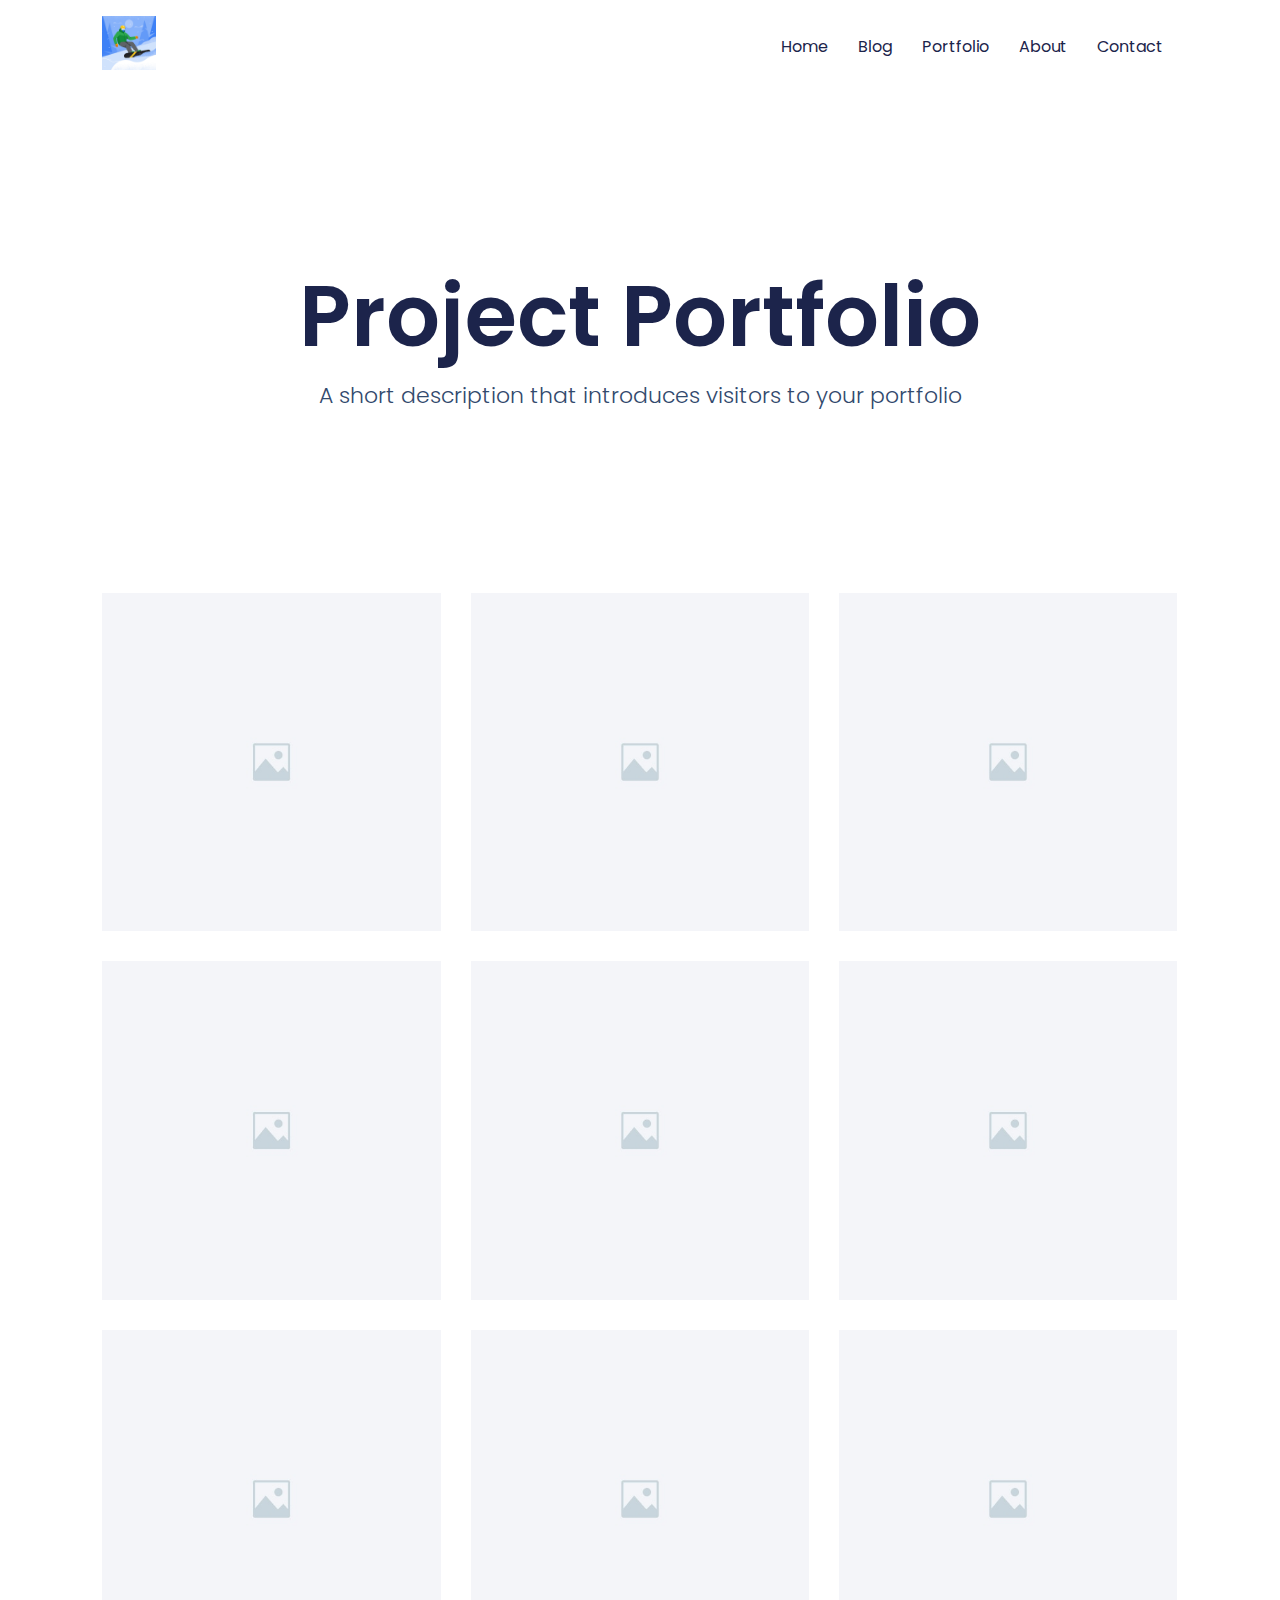
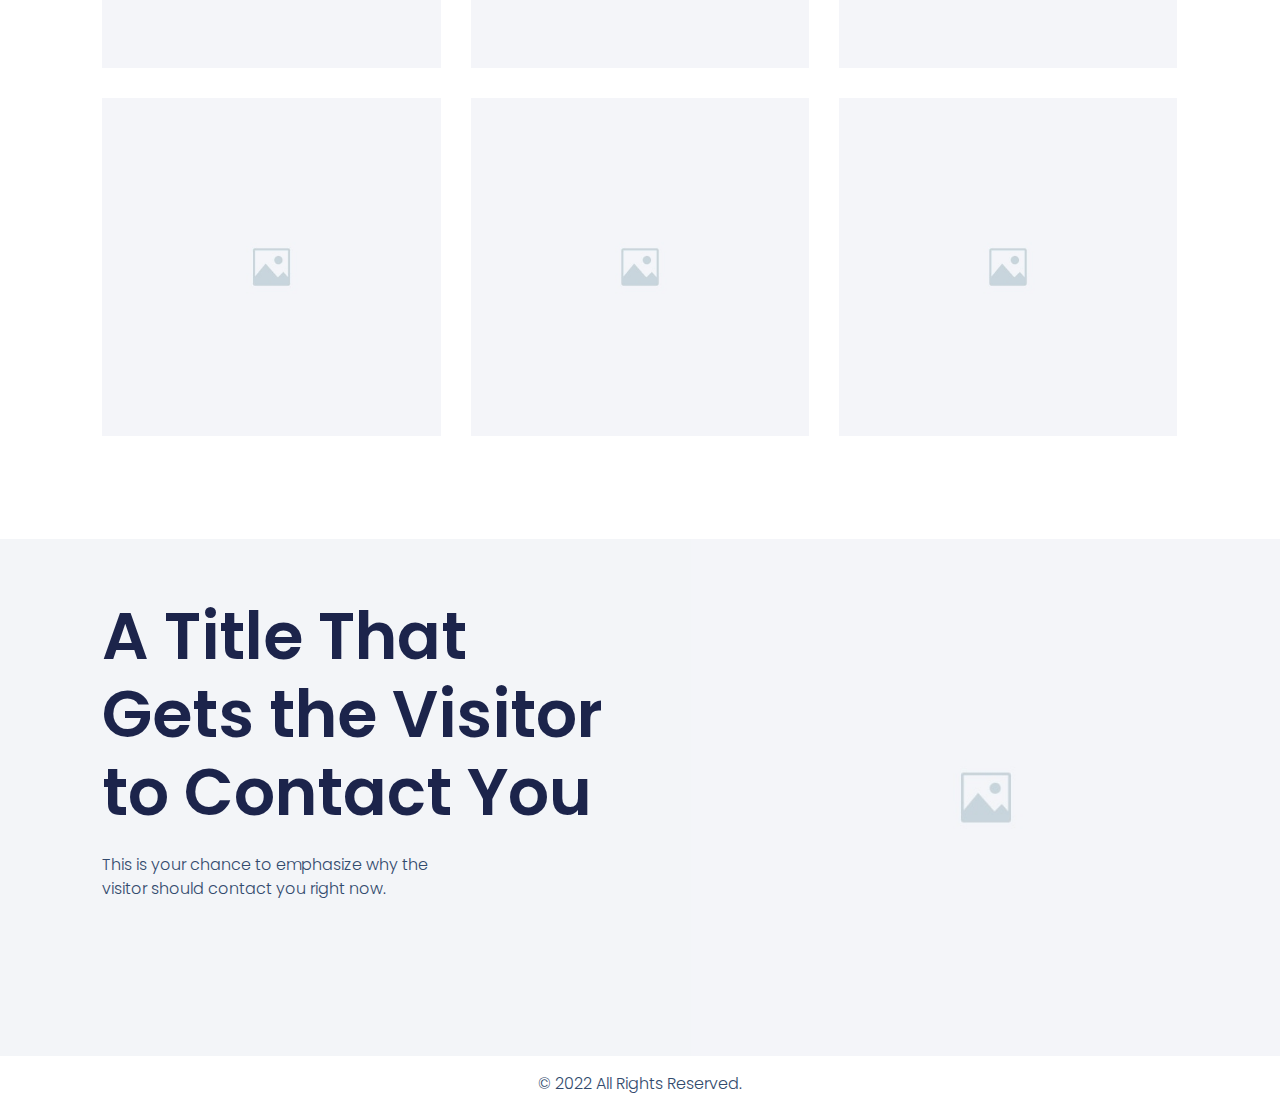
<file: portfolio/index.html>
<!DOCTYPE html>
<html lang="en-US">
<head>
	<meta charset="UTF-8">
		<meta name="viewport" content="width=device-width, initial-scale=1">
	<link rel="profile" href="https://gmpg.org/xfn/11">
	<title>Portfolio &#8211; Portfolio</title>
<meta name="robots" content="max-image-preview:large">
<link rel="dns-prefetch" href="//s.w.org">
<link rel="alternate" type="application/rss+xml" title="Portfolio &raquo; Feed" href="https://kumar-akshat22.github.io/feed/">
<link rel="alternate" type="application/rss+xml" title="Portfolio &raquo; Comments Feed" href="https://kumar-akshat22.github.io/comments/feed/">
<script>
window._wpemojiSettings = {"baseUrl":"https:\/\/s.w.org\/images\/core\/emoji\/14.0.0\/72x72\/","ext":".png","svgUrl":"https:\/\/s.w.org\/images\/core\/emoji\/14.0.0\/svg\/","svgExt":".svg","source":{"concatemoji":"http:\/\/localhost\/Portfolio\/wp-includes\/js\/wp-emoji-release.min.js?ver=6.0.2"}};
/*! This file is auto-generated */
!function(e,a,t){var n,r,o,i=a.createElement("canvas"),p=i.getContext&&i.getContext("2d");function s(e,t){var a=String.fromCharCode,e=(p.clearRect(0,0,i.width,i.height),p.fillText(a.apply(this,e),0,0),i.toDataURL());return p.clearRect(0,0,i.width,i.height),p.fillText(a.apply(this,t),0,0),e===i.toDataURL()}function c(e){var t=a.createElement("script");t.src=e,t.defer=t.type="text/javascript",a.getElementsByTagName("head")[0].appendChild(t)}for(o=Array("flag","emoji"),t.supports={everything:!0,everythingExceptFlag:!0},r=0;r<o.length;r++)t.supports[o[r]]=function(e){if(!p||!p.fillText)return!1;switch(p.textBaseline="top",p.font="600 32px Arial",e){case"flag":return s([127987,65039,8205,9895,65039],[127987,65039,8203,9895,65039])?!1:!s([55356,56826,55356,56819],[55356,56826,8203,55356,56819])&&!s([55356,57332,56128,56423,56128,56418,56128,56421,56128,56430,56128,56423,56128,56447],[55356,57332,8203,56128,56423,8203,56128,56418,8203,56128,56421,8203,56128,56430,8203,56128,56423,8203,56128,56447]);case"emoji":return!s([129777,127995,8205,129778,127999],[129777,127995,8203,129778,127999])}return!1}(o[r]),t.supports.everything=t.supports.everything&&t.supports[o[r]],"flag"!==o[r]&&(t.supports.everythingExceptFlag=t.supports.everythingExceptFlag&&t.supports[o[r]]);t.supports.everythingExceptFlag=t.supports.everythingExceptFlag&&!t.supports.flag,t.DOMReady=!1,t.readyCallback=function(){t.DOMReady=!0},t.supports.everything||(n=function(){t.readyCallback()},a.addEventListener?(a.addEventListener("DOMContentLoaded",n,!1),e.addEventListener("load",n,!1)):(e.attachEvent("onload",n),a.attachEvent("onreadystatechange",function(){"complete"===a.readyState&&t.readyCallback()})),(e=t.source||{}).concatemoji?c(e.concatemoji):e.wpemoji&&e.twemoji&&(c(e.twemoji),c(e.wpemoji)))}(window,document,window._wpemojiSettings);
</script>
<style>img.wp-smiley,
img.emoji {
	display: inline !important;
	border: none !important;
	box-shadow: none !important;
	height: 1em !important;
	width: 1em !important;
	margin: 0 0.07em !important;
	vertical-align: -0.1em !important;
	background: none !important;
	padding: 0 !important;
}</style>
	<link rel="stylesheet" id="wp-block-library-css" href="https://kumar-akshat22.github.io/wp-includes/css/dist/block-library/style.min.css?ver=6.0.2" media="all">
<style id="global-styles-inline-css">body{--wp--preset--color--black: #000000;--wp--preset--color--cyan-bluish-gray: #abb8c3;--wp--preset--color--white: #ffffff;--wp--preset--color--pale-pink: #f78da7;--wp--preset--color--vivid-red: #cf2e2e;--wp--preset--color--luminous-vivid-orange: #ff6900;--wp--preset--color--luminous-vivid-amber: #fcb900;--wp--preset--color--light-green-cyan: #7bdcb5;--wp--preset--color--vivid-green-cyan: #00d084;--wp--preset--color--pale-cyan-blue: #8ed1fc;--wp--preset--color--vivid-cyan-blue: #0693e3;--wp--preset--color--vivid-purple: #9b51e0;--wp--preset--gradient--vivid-cyan-blue-to-vivid-purple: linear-gradient(135deg,rgba(6,147,227,1) 0%,rgb(155,81,224) 100%);--wp--preset--gradient--light-green-cyan-to-vivid-green-cyan: linear-gradient(135deg,rgb(122,220,180) 0%,rgb(0,208,130) 100%);--wp--preset--gradient--luminous-vivid-amber-to-luminous-vivid-orange: linear-gradient(135deg,rgba(252,185,0,1) 0%,rgba(255,105,0,1) 100%);--wp--preset--gradient--luminous-vivid-orange-to-vivid-red: linear-gradient(135deg,rgba(255,105,0,1) 0%,rgb(207,46,46) 100%);--wp--preset--gradient--very-light-gray-to-cyan-bluish-gray: linear-gradient(135deg,rgb(238,238,238) 0%,rgb(169,184,195) 100%);--wp--preset--gradient--cool-to-warm-spectrum: linear-gradient(135deg,rgb(74,234,220) 0%,rgb(151,120,209) 20%,rgb(207,42,186) 40%,rgb(238,44,130) 60%,rgb(251,105,98) 80%,rgb(254,248,76) 100%);--wp--preset--gradient--blush-light-purple: linear-gradient(135deg,rgb(255,206,236) 0%,rgb(152,150,240) 100%);--wp--preset--gradient--blush-bordeaux: linear-gradient(135deg,rgb(254,205,165) 0%,rgb(254,45,45) 50%,rgb(107,0,62) 100%);--wp--preset--gradient--luminous-dusk: linear-gradient(135deg,rgb(255,203,112) 0%,rgb(199,81,192) 50%,rgb(65,88,208) 100%);--wp--preset--gradient--pale-ocean: linear-gradient(135deg,rgb(255,245,203) 0%,rgb(182,227,212) 50%,rgb(51,167,181) 100%);--wp--preset--gradient--electric-grass: linear-gradient(135deg,rgb(202,248,128) 0%,rgb(113,206,126) 100%);--wp--preset--gradient--midnight: linear-gradient(135deg,rgb(2,3,129) 0%,rgb(40,116,252) 100%);--wp--preset--duotone--dark-grayscale: url('#wp-duotone-dark-grayscale');--wp--preset--duotone--grayscale: url('#wp-duotone-grayscale');--wp--preset--duotone--purple-yellow: url('#wp-duotone-purple-yellow');--wp--preset--duotone--blue-red: url('#wp-duotone-blue-red');--wp--preset--duotone--midnight: url('#wp-duotone-midnight');--wp--preset--duotone--magenta-yellow: url('#wp-duotone-magenta-yellow');--wp--preset--duotone--purple-green: url('#wp-duotone-purple-green');--wp--preset--duotone--blue-orange: url('#wp-duotone-blue-orange');--wp--preset--font-size--small: 13px;--wp--preset--font-size--medium: 20px;--wp--preset--font-size--large: 36px;--wp--preset--font-size--x-large: 42px;}.has-black-color{color: var(--wp--preset--color--black) !important;}.has-cyan-bluish-gray-color{color: var(--wp--preset--color--cyan-bluish-gray) !important;}.has-white-color{color: var(--wp--preset--color--white) !important;}.has-pale-pink-color{color: var(--wp--preset--color--pale-pink) !important;}.has-vivid-red-color{color: var(--wp--preset--color--vivid-red) !important;}.has-luminous-vivid-orange-color{color: var(--wp--preset--color--luminous-vivid-orange) !important;}.has-luminous-vivid-amber-color{color: var(--wp--preset--color--luminous-vivid-amber) !important;}.has-light-green-cyan-color{color: var(--wp--preset--color--light-green-cyan) !important;}.has-vivid-green-cyan-color{color: var(--wp--preset--color--vivid-green-cyan) !important;}.has-pale-cyan-blue-color{color: var(--wp--preset--color--pale-cyan-blue) !important;}.has-vivid-cyan-blue-color{color: var(--wp--preset--color--vivid-cyan-blue) !important;}.has-vivid-purple-color{color: var(--wp--preset--color--vivid-purple) !important;}.has-black-background-color{background-color: var(--wp--preset--color--black) !important;}.has-cyan-bluish-gray-background-color{background-color: var(--wp--preset--color--cyan-bluish-gray) !important;}.has-white-background-color{background-color: var(--wp--preset--color--white) !important;}.has-pale-pink-background-color{background-color: var(--wp--preset--color--pale-pink) !important;}.has-vivid-red-background-color{background-color: var(--wp--preset--color--vivid-red) !important;}.has-luminous-vivid-orange-background-color{background-color: var(--wp--preset--color--luminous-vivid-orange) !important;}.has-luminous-vivid-amber-background-color{background-color: var(--wp--preset--color--luminous-vivid-amber) !important;}.has-light-green-cyan-background-color{background-color: var(--wp--preset--color--light-green-cyan) !important;}.has-vivid-green-cyan-background-color{background-color: var(--wp--preset--color--vivid-green-cyan) !important;}.has-pale-cyan-blue-background-color{background-color: var(--wp--preset--color--pale-cyan-blue) !important;}.has-vivid-cyan-blue-background-color{background-color: var(--wp--preset--color--vivid-cyan-blue) !important;}.has-vivid-purple-background-color{background-color: var(--wp--preset--color--vivid-purple) !important;}.has-black-border-color{border-color: var(--wp--preset--color--black) !important;}.has-cyan-bluish-gray-border-color{border-color: var(--wp--preset--color--cyan-bluish-gray) !important;}.has-white-border-color{border-color: var(--wp--preset--color--white) !important;}.has-pale-pink-border-color{border-color: var(--wp--preset--color--pale-pink) !important;}.has-vivid-red-border-color{border-color: var(--wp--preset--color--vivid-red) !important;}.has-luminous-vivid-orange-border-color{border-color: var(--wp--preset--color--luminous-vivid-orange) !important;}.has-luminous-vivid-amber-border-color{border-color: var(--wp--preset--color--luminous-vivid-amber) !important;}.has-light-green-cyan-border-color{border-color: var(--wp--preset--color--light-green-cyan) !important;}.has-vivid-green-cyan-border-color{border-color: var(--wp--preset--color--vivid-green-cyan) !important;}.has-pale-cyan-blue-border-color{border-color: var(--wp--preset--color--pale-cyan-blue) !important;}.has-vivid-cyan-blue-border-color{border-color: var(--wp--preset--color--vivid-cyan-blue) !important;}.has-vivid-purple-border-color{border-color: var(--wp--preset--color--vivid-purple) !important;}.has-vivid-cyan-blue-to-vivid-purple-gradient-background{background: var(--wp--preset--gradient--vivid-cyan-blue-to-vivid-purple) !important;}.has-light-green-cyan-to-vivid-green-cyan-gradient-background{background: var(--wp--preset--gradient--light-green-cyan-to-vivid-green-cyan) !important;}.has-luminous-vivid-amber-to-luminous-vivid-orange-gradient-background{background: var(--wp--preset--gradient--luminous-vivid-amber-to-luminous-vivid-orange) !important;}.has-luminous-vivid-orange-to-vivid-red-gradient-background{background: var(--wp--preset--gradient--luminous-vivid-orange-to-vivid-red) !important;}.has-very-light-gray-to-cyan-bluish-gray-gradient-background{background: var(--wp--preset--gradient--very-light-gray-to-cyan-bluish-gray) !important;}.has-cool-to-warm-spectrum-gradient-background{background: var(--wp--preset--gradient--cool-to-warm-spectrum) !important;}.has-blush-light-purple-gradient-background{background: var(--wp--preset--gradient--blush-light-purple) !important;}.has-blush-bordeaux-gradient-background{background: var(--wp--preset--gradient--blush-bordeaux) !important;}.has-luminous-dusk-gradient-background{background: var(--wp--preset--gradient--luminous-dusk) !important;}.has-pale-ocean-gradient-background{background: var(--wp--preset--gradient--pale-ocean) !important;}.has-electric-grass-gradient-background{background: var(--wp--preset--gradient--electric-grass) !important;}.has-midnight-gradient-background{background: var(--wp--preset--gradient--midnight) !important;}.has-small-font-size{font-size: var(--wp--preset--font-size--small) !important;}.has-medium-font-size{font-size: var(--wp--preset--font-size--medium) !important;}.has-large-font-size{font-size: var(--wp--preset--font-size--large) !important;}.has-x-large-font-size{font-size: var(--wp--preset--font-size--x-large) !important;}</style>
<link rel="stylesheet" id="hello-elementor-css" href="https://kumar-akshat22.github.io/wp-content/themes/hello-elementor/style.min.css?ver=2.6.1" media="all">
<link rel="stylesheet" id="hello-elementor-theme-style-css" href="https://kumar-akshat22.github.io/wp-content/themes/hello-elementor/theme.min.css?ver=2.6.1" media="all">
<link rel="stylesheet" id="elementor-frontend-css" href="https://kumar-akshat22.github.io/wp-content/plugins/elementor/assets/css/frontend-lite.min.css?ver=3.7.4" media="all">
<link rel="stylesheet" id="elementor-post-8-css" href="https://kumar-akshat22.github.io/wp-content/uploads/elementor/css/post-8.css?ver=1662900837" media="all">
<link rel="stylesheet" id="elementor-icons-css" href="https://kumar-akshat22.github.io/wp-content/plugins/elementor/assets/lib/eicons/css/elementor-icons.min.css?ver=5.16.0" media="all">
<link rel="stylesheet" id="lae-animate-css" href="https://kumar-akshat22.github.io/wp-content/plugins/addons-for-elementor/assets/css/lib/animate.css?ver=7.2.3" media="all">
<link rel="stylesheet" id="lae-sliders-styles-css" href="https://kumar-akshat22.github.io/wp-content/plugins/addons-for-elementor/assets/css/lib/sliders.min.css?ver=7.2.3" media="all">
<link rel="stylesheet" id="lae-icomoon-styles-css" href="https://kumar-akshat22.github.io/wp-content/plugins/addons-for-elementor/assets/css/icomoon.css?ver=7.2.3" media="all">
<link rel="stylesheet" id="lae-frontend-styles-css" href="https://kumar-akshat22.github.io/wp-content/plugins/addons-for-elementor/assets/css/lae-frontend.css?ver=7.2.3" media="all">
<link rel="stylesheet" id="lae-grid-styles-css" href="https://kumar-akshat22.github.io/wp-content/plugins/addons-for-elementor/assets/css/lae-grid.css?ver=7.2.3" media="all">
<link rel="stylesheet" id="lae-widgets-styles-css" href="https://kumar-akshat22.github.io/wp-content/plugins/addons-for-elementor/assets/css/widgets/lae-widgets.min.css?ver=7.2.3" media="all">
<link rel="stylesheet" id="elementor-global-css" href="https://kumar-akshat22.github.io/wp-content/uploads/elementor/css/global.css?ver=1662900865" media="all">
<link rel="stylesheet" id="elementor-post-28-css" href="https://kumar-akshat22.github.io/wp-content/uploads/elementor/css/post-28.css?ver=1662905631" media="all">
<link rel="stylesheet" id="google-fonts-1-css" href="https://fonts.googleapis.com/css?family=Poppins%3A100%2C100italic%2C200%2C200italic%2C300%2C300italic%2C400%2C400italic%2C500%2C500italic%2C600%2C600italic%2C700%2C700italic%2C800%2C800italic%2C900%2C900italic&#038;display=auto&#038;ver=6.0.2" media="all">
<script src="https://kumar-akshat22.github.io/wp-includes/js/jquery/jquery.min.js?ver=3.6.0" id="jquery-core-js"></script>
<script src="https://kumar-akshat22.github.io/wp-includes/js/jquery/jquery-migrate.min.js?ver=3.3.2" id="jquery-migrate-js"></script>
<link rel="https://api.w.org/" href="https://kumar-akshat22.github.io/wp-json/">
<link rel="alternate" type="application/json" href="https://kumar-akshat22.github.io/wp-json/wp/v2/pages/28">
<link rel="EditURI" type="application/rsd+xml" title="RSD" href="https://kumar-akshat22.github.io/xmlrpc.php?rsd">
<link rel="wlwmanifest" type="application/wlwmanifest+xml" href="https://kumar-akshat22.github.io/wp-includes/wlwmanifest.xml"> 
<meta name="generator" content="WordPress 6.0.2">
<link rel="canonical" href="https://kumar-akshat22.github.io/portfolio/">
<link rel="shortlink" href="https://kumar-akshat22.github.io/?p=28">
<link rel="alternate" type="application/json+oembed" href="https://kumar-akshat22.github.io/wp-json/oembed/1.0/embed?url=http%3A%2F%2Flocalhost%2FPortfolio%2Fportfolio%2F">
<link rel="alternate" type="text/xml+oembed" href="https://kumar-akshat22.github.io/wp-json/oembed/1.0/embed?url=http%3A%2F%2Flocalhost%2FPortfolio%2Fportfolio%2F&#038;format=xml">
        <script type="text/javascript">
            ( function () {
                window.lae_fs = { can_use_premium_code: false};
            } )();
        </script>
        </head>
<body class="page-template page-template-elementor_header_footer page page-id-28 wp-custom-logo elementor-default elementor-template-full-width elementor-kit-8 elementor-page elementor-page-28">

<svg xmlns="http://www.w3.org/2000/svg" viewbox="0 0 0 0" width="0" height="0" focusable="false" role="none" style="visibility: hidden; position: absolute; left: -9999px; overflow: hidden;"><defs><filter id="wp-duotone-dark-grayscale"><fecolormatrix color-interpolation-filters="sRGB" type="matrix" values=" .299 .587 .114 0 0 .299 .587 .114 0 0 .299 .587 .114 0 0 .299 .587 .114 0 0 "></fecolormatrix><fecomponenttransfer color-interpolation-filters="sRGB"><fefuncr type="table" tablevalues="0 0.49803921568627"></fefuncr><fefuncg type="table" tablevalues="0 0.49803921568627"></fefuncg><fefuncb type="table" tablevalues="0 0.49803921568627"></fefuncb><fefunca type="table" tablevalues="1 1"></fefunca></fecomponenttransfer><fecomposite in2="SourceGraphic" operator="in"></fecomposite></filter></defs></svg><svg xmlns="http://www.w3.org/2000/svg" viewbox="0 0 0 0" width="0" height="0" focusable="false" role="none" style="visibility: hidden; position: absolute; left: -9999px; overflow: hidden;"><defs><filter id="wp-duotone-grayscale"><fecolormatrix color-interpolation-filters="sRGB" type="matrix" values=" .299 .587 .114 0 0 .299 .587 .114 0 0 .299 .587 .114 0 0 .299 .587 .114 0 0 "></fecolormatrix><fecomponenttransfer color-interpolation-filters="sRGB"><fefuncr type="table" tablevalues="0 1"></fefuncr><fefuncg type="table" tablevalues="0 1"></fefuncg><fefuncb type="table" tablevalues="0 1"></fefuncb><fefunca type="table" tablevalues="1 1"></fefunca></fecomponenttransfer><fecomposite in2="SourceGraphic" operator="in"></fecomposite></filter></defs></svg><svg xmlns="http://www.w3.org/2000/svg" viewbox="0 0 0 0" width="0" height="0" focusable="false" role="none" style="visibility: hidden; position: absolute; left: -9999px; overflow: hidden;"><defs><filter id="wp-duotone-purple-yellow"><fecolormatrix color-interpolation-filters="sRGB" type="matrix" values=" .299 .587 .114 0 0 .299 .587 .114 0 0 .299 .587 .114 0 0 .299 .587 .114 0 0 "></fecolormatrix><fecomponenttransfer color-interpolation-filters="sRGB"><fefuncr type="table" tablevalues="0.54901960784314 0.98823529411765"></fefuncr><fefuncg type="table" tablevalues="0 1"></fefuncg><fefuncb type="table" tablevalues="0.71764705882353 0.25490196078431"></fefuncb><fefunca type="table" tablevalues="1 1"></fefunca></fecomponenttransfer><fecomposite in2="SourceGraphic" operator="in"></fecomposite></filter></defs></svg><svg xmlns="http://www.w3.org/2000/svg" viewbox="0 0 0 0" width="0" height="0" focusable="false" role="none" style="visibility: hidden; position: absolute; left: -9999px; overflow: hidden;"><defs><filter id="wp-duotone-blue-red"><fecolormatrix color-interpolation-filters="sRGB" type="matrix" values=" .299 .587 .114 0 0 .299 .587 .114 0 0 .299 .587 .114 0 0 .299 .587 .114 0 0 "></fecolormatrix><fecomponenttransfer color-interpolation-filters="sRGB"><fefuncr type="table" tablevalues="0 1"></fefuncr><fefuncg type="table" tablevalues="0 0.27843137254902"></fefuncg><fefuncb type="table" tablevalues="0.5921568627451 0.27843137254902"></fefuncb><fefunca type="table" tablevalues="1 1"></fefunca></fecomponenttransfer><fecomposite in2="SourceGraphic" operator="in"></fecomposite></filter></defs></svg><svg xmlns="http://www.w3.org/2000/svg" viewbox="0 0 0 0" width="0" height="0" focusable="false" role="none" style="visibility: hidden; position: absolute; left: -9999px; overflow: hidden;"><defs><filter id="wp-duotone-midnight"><fecolormatrix color-interpolation-filters="sRGB" type="matrix" values=" .299 .587 .114 0 0 .299 .587 .114 0 0 .299 .587 .114 0 0 .299 .587 .114 0 0 "></fecolormatrix><fecomponenttransfer color-interpolation-filters="sRGB"><fefuncr type="table" tablevalues="0 0"></fefuncr><fefuncg type="table" tablevalues="0 0.64705882352941"></fefuncg><fefuncb type="table" tablevalues="0 1"></fefuncb><fefunca type="table" tablevalues="1 1"></fefunca></fecomponenttransfer><fecomposite in2="SourceGraphic" operator="in"></fecomposite></filter></defs></svg><svg xmlns="http://www.w3.org/2000/svg" viewbox="0 0 0 0" width="0" height="0" focusable="false" role="none" style="visibility: hidden; position: absolute; left: -9999px; overflow: hidden;"><defs><filter id="wp-duotone-magenta-yellow"><fecolormatrix color-interpolation-filters="sRGB" type="matrix" values=" .299 .587 .114 0 0 .299 .587 .114 0 0 .299 .587 .114 0 0 .299 .587 .114 0 0 "></fecolormatrix><fecomponenttransfer color-interpolation-filters="sRGB"><fefuncr type="table" tablevalues="0.78039215686275 1"></fefuncr><fefuncg type="table" tablevalues="0 0.94901960784314"></fefuncg><fefuncb type="table" tablevalues="0.35294117647059 0.47058823529412"></fefuncb><fefunca type="table" tablevalues="1 1"></fefunca></fecomponenttransfer><fecomposite in2="SourceGraphic" operator="in"></fecomposite></filter></defs></svg><svg xmlns="http://www.w3.org/2000/svg" viewbox="0 0 0 0" width="0" height="0" focusable="false" role="none" style="visibility: hidden; position: absolute; left: -9999px; overflow: hidden;"><defs><filter id="wp-duotone-purple-green"><fecolormatrix color-interpolation-filters="sRGB" type="matrix" values=" .299 .587 .114 0 0 .299 .587 .114 0 0 .299 .587 .114 0 0 .299 .587 .114 0 0 "></fecolormatrix><fecomponenttransfer color-interpolation-filters="sRGB"><fefuncr type="table" tablevalues="0.65098039215686 0.40392156862745"></fefuncr><fefuncg type="table" tablevalues="0 1"></fefuncg><fefuncb type="table" tablevalues="0.44705882352941 0.4"></fefuncb><fefunca type="table" tablevalues="1 1"></fefunca></fecomponenttransfer><fecomposite in2="SourceGraphic" operator="in"></fecomposite></filter></defs></svg><svg xmlns="http://www.w3.org/2000/svg" viewbox="0 0 0 0" width="0" height="0" focusable="false" role="none" style="visibility: hidden; position: absolute; left: -9999px; overflow: hidden;"><defs><filter id="wp-duotone-blue-orange"><fecolormatrix color-interpolation-filters="sRGB" type="matrix" values=" .299 .587 .114 0 0 .299 .587 .114 0 0 .299 .587 .114 0 0 .299 .587 .114 0 0 "></fecolormatrix><fecomponenttransfer color-interpolation-filters="sRGB"><fefuncr type="table" tablevalues="0.098039215686275 1"></fefuncr><fefuncg type="table" tablevalues="0 0.66274509803922"></fefuncg><fefuncb type="table" tablevalues="0.84705882352941 0.41960784313725"></fefuncb><fefunca type="table" tablevalues="1 1"></fefunca></fecomponenttransfer><fecomposite in2="SourceGraphic" operator="in"></fecomposite></filter></defs></svg>
<a class="skip-link screen-reader-text" href="#content">
	Skip to content</a>

<header id="site-header" class="site-header dynamic-header header-full-width menu-dropdown-mobile" role="banner">
	<div class="header-inner">
		<div class="site-branding show-logo">
							<div class="site-logo show">
					<a href="https://kumar-akshat22.github.io/" class="custom-logo-link" rel="home"><img width="512" height="512" src="https://kumar-akshat22.github.io/wp-content/uploads/2022/09/Image.png" class="custom-logo" alt="Portfolio"></a>				</div>
					</div>

					<nav class="site-navigation show" role="navigation">
				<div class="menu-primary-menu-container"><ul id="menu-primary-menu" class="menu">
<li id="menu-item-44" class="menu-item menu-item-type-post_type menu-item-object-page menu-item-home menu-item-44"><a href="https://kumar-akshat22.github.io/">Home</a></li>
<li id="menu-item-127" class="menu-item menu-item-type-post_type menu-item-object-page menu-item-127"><a href="https://kumar-akshat22.github.io/blog/">Blog</a></li>
<li id="menu-item-45" class="menu-item menu-item-type-post_type menu-item-object-page current-menu-item page_item page-item-28 current_page_item menu-item-45"><a href="https://kumar-akshat22.github.io/portfolio/" aria-current="page">Portfolio</a></li>
<li id="menu-item-46" class="menu-item menu-item-type-post_type menu-item-object-page menu-item-46"><a href="https://kumar-akshat22.github.io/about/">About</a></li>
<li id="menu-item-47" class="menu-item menu-item-type-post_type menu-item-object-page menu-item-47"><a href="https://kumar-akshat22.github.io/contact/">Contact</a></li>
</ul></div>			</nav>
			<div class="site-navigation-toggle-holder show">
				<div class="site-navigation-toggle">
					<i class="eicon-menu-bar"></i>
					<span class="elementor-screen-only">Menu</span>
				</div>
			</div>
			<nav class="site-navigation-dropdown show" role="navigation">
				<div class="menu-primary-menu-container"><ul id="menu-primary-menu" class="menu">
<li id="menu-item-44" class="menu-item menu-item-type-post_type menu-item-object-page menu-item-home menu-item-44"><a href="https://kumar-akshat22.github.io/">Home</a></li>
<li id="menu-item-127" class="menu-item menu-item-type-post_type menu-item-object-page menu-item-127"><a href="https://kumar-akshat22.github.io/blog/">Blog</a></li>
<li id="menu-item-45" class="menu-item menu-item-type-post_type menu-item-object-page current-menu-item page_item page-item-28 current_page_item menu-item-45"><a href="https://kumar-akshat22.github.io/portfolio/" aria-current="page">Portfolio</a></li>
<li id="menu-item-46" class="menu-item menu-item-type-post_type menu-item-object-page menu-item-46"><a href="https://kumar-akshat22.github.io/about/">About</a></li>
<li id="menu-item-47" class="menu-item menu-item-type-post_type menu-item-object-page menu-item-47"><a href="https://kumar-akshat22.github.io/contact/">Contact</a></li>
</ul></div>			</nav>
			</div>
</header>
		<div data-elementor-type="wp-page" data-elementor-id="28" class="elementor elementor-28">
									<section class="elementor-section elementor-top-section elementor-element elementor-element-65b67edf elementor-section-height-min-height elementor-section-items-stretch elementor-section-content-middle elementor-section-boxed elementor-section-height-default" data-id="65b67edf" data-element_type="section">
						<div class="elementor-container elementor-column-gap-no">
					<div class="elementor-column elementor-col-100 elementor-top-column elementor-element elementor-element-7c245ff7" data-id="7c245ff7" data-element_type="column">
			<div class="elementor-widget-wrap elementor-element-populated">
								<div class="elementor-element elementor-element-1bddabdc elementor-widget elementor-widget-heading" data-id="1bddabdc" data-element_type="widget" data-widget_type="heading.default">
				<div class="elementor-widget-container">
			<style>/*! elementor - v3.7.4 - 31-08-2022 */
.elementor-heading-title{padding:0;margin:0;line-height:1}.elementor-widget-heading .elementor-heading-title[class*=elementor-size-]>a{color:inherit;font-size:inherit;line-height:inherit}.elementor-widget-heading .elementor-heading-title.elementor-size-small{font-size:15px}.elementor-widget-heading .elementor-heading-title.elementor-size-medium{font-size:19px}.elementor-widget-heading .elementor-heading-title.elementor-size-large{font-size:29px}.elementor-widget-heading .elementor-heading-title.elementor-size-xl{font-size:39px}.elementor-widget-heading .elementor-heading-title.elementor-size-xxl{font-size:59px}</style>
<h1 class="elementor-heading-title elementor-size-default">Project Portfolio</h1>		</div>
				</div>
				<div class="elementor-element elementor-element-762e3ac4 elementor-widget elementor-widget-heading" data-id="762e3ac4" data-element_type="widget" data-widget_type="heading.default">
				<div class="elementor-widget-container">
			<h5 class="elementor-heading-title elementor-size-default">A short description that introduces visitors to your portfolio</h5>		</div>
				</div>
					</div>
		</div>
							</div>
		</section>
				<section class="elementor-section elementor-top-section elementor-element elementor-element-6fb032f5 elementor-section-content-middle elementor-section-full_width elementor-section-height-default elementor-section-height-default" data-id="6fb032f5" data-element_type="section">
						<div class="elementor-container elementor-column-gap-no">
					<div class="elementor-column elementor-col-100 elementor-top-column elementor-element elementor-element-7f860be6" data-id="7f860be6" data-element_type="column">
			<div class="elementor-widget-wrap elementor-element-populated">
								<div class="elementor-element elementor-element-675f9dc0 gallery-spacing-custom elementor-widget elementor-widget-image-gallery" data-id="675f9dc0" data-element_type="widget" data-widget_type="image-gallery.default">
				<div class="elementor-widget-container">
			<style>/*! elementor - v3.7.4 - 31-08-2022 */
.elementor-image-gallery .gallery-item{display:inline-block;text-align:center;vertical-align:top;width:100%;max-width:100%;margin:0 auto}.elementor-image-gallery .gallery-item img{margin:0 auto}.elementor-image-gallery .gallery-item .gallery-caption{margin:0}.elementor-image-gallery figure img{display:block}.elementor-image-gallery figure figcaption{width:100%}.gallery-spacing-custom .elementor-image-gallery .gallery-icon{padding:0}@media (min-width:768px){.elementor-image-gallery .gallery-columns-2 .gallery-item{max-width:50%}.elementor-image-gallery .gallery-columns-3 .gallery-item{max-width:33.33%}.elementor-image-gallery .gallery-columns-4 .gallery-item{max-width:25%}.elementor-image-gallery .gallery-columns-5 .gallery-item{max-width:20%}.elementor-image-gallery .gallery-columns-6 .gallery-item{max-width:16.666%}.elementor-image-gallery .gallery-columns-7 .gallery-item{max-width:14.28%}.elementor-image-gallery .gallery-columns-8 .gallery-item{max-width:12.5%}.elementor-image-gallery .gallery-columns-9 .gallery-item{max-width:11.11%}.elementor-image-gallery .gallery-columns-10 .gallery-item{max-width:10%}}@media (min-width:480px) and (max-width:767px){.elementor-image-gallery .gallery.gallery-columns-2 .gallery-item,.elementor-image-gallery .gallery.gallery-columns-3 .gallery-item,.elementor-image-gallery .gallery.gallery-columns-4 .gallery-item,.elementor-image-gallery .gallery.gallery-columns-5 .gallery-item,.elementor-image-gallery .gallery.gallery-columns-6 .gallery-item,.elementor-image-gallery .gallery.gallery-columns-7 .gallery-item,.elementor-image-gallery .gallery.gallery-columns-8 .gallery-item,.elementor-image-gallery .gallery.gallery-columns-9 .gallery-item,.elementor-image-gallery .gallery.gallery-columns-10 .gallery-item{max-width:50%}}@media (max-width:479px){.elementor-image-gallery .gallery.gallery-columns-2 .gallery-item,.elementor-image-gallery .gallery.gallery-columns-3 .gallery-item,.elementor-image-gallery .gallery.gallery-columns-4 .gallery-item,.elementor-image-gallery .gallery.gallery-columns-5 .gallery-item,.elementor-image-gallery .gallery.gallery-columns-6 .gallery-item,.elementor-image-gallery .gallery.gallery-columns-7 .gallery-item,.elementor-image-gallery .gallery.gallery-columns-8 .gallery-item,.elementor-image-gallery .gallery.gallery-columns-9 .gallery-item,.elementor-image-gallery .gallery.gallery-columns-10 .gallery-item{max-width:100%}}</style>		<div class="elementor-image-gallery">
			<div id="gallery-1" class="gallery galleryid-28 gallery-columns-3 gallery-size-full">
<figure class="gallery-item">
			<div class="gallery-icon landscape">
				<a data-elementor-open-lightbox="yes" data-elementor-lightbox-slideshow="675f9dc0" data-elementor-lightbox-title="526x526_01.jpg" e-action-hash="#elementor-action%3Aaction%3Dlightbox%26settings%3DeyJpZCI6MTIsInVybCI6Imh0dHA6XC9cL2xvY2FsaG9zdFwvUG9ydGZvbGlvXC93cC1jb250ZW50XC91cGxvYWRzXC8yMDIyXC8wOVwvNTI2eDUyNl8wMS5qcGciLCJzbGlkZXNob3ciOiI2NzVmOWRjMCJ9" href="https://kumar-akshat22.github.io/wp-content/uploads/2022/09/526x526_01.jpg"><img width="526" height="526" src="https://kumar-akshat22.github.io/wp-content/uploads/2022/09/526x526_01.jpg" class="attachment-full size-full" alt="" loading="lazy"></a>
			</div></figure><figure class="gallery-item">
			<div class="gallery-icon landscape">
				<a data-elementor-open-lightbox="yes" data-elementor-lightbox-slideshow="675f9dc0" data-elementor-lightbox-title="526x526_02.jpg" e-action-hash="#elementor-action%3Aaction%3Dlightbox%26settings%3DeyJpZCI6MTMsInVybCI6Imh0dHA6XC9cL2xvY2FsaG9zdFwvUG9ydGZvbGlvXC93cC1jb250ZW50XC91cGxvYWRzXC8yMDIyXC8wOVwvNTI2eDUyNl8wMi5qcGciLCJzbGlkZXNob3ciOiI2NzVmOWRjMCJ9" href="https://kumar-akshat22.github.io/wp-content/uploads/2022/09/526x526_02.jpg"><img width="526" height="526" src="https://kumar-akshat22.github.io/wp-content/uploads/2022/09/526x526_02.jpg" class="attachment-full size-full" alt="" loading="lazy"></a>
			</div></figure><figure class="gallery-item">
			<div class="gallery-icon landscape">
				<a data-elementor-open-lightbox="yes" data-elementor-lightbox-slideshow="675f9dc0" data-elementor-lightbox-title="526x526.jpg" e-action-hash="#elementor-action%3Aaction%3Dlightbox%26settings%3DeyJpZCI6MTQsInVybCI6Imh0dHA6XC9cL2xvY2FsaG9zdFwvUG9ydGZvbGlvXC93cC1jb250ZW50XC91cGxvYWRzXC8yMDIyXC8wOVwvNTI2eDUyNi5qcGciLCJzbGlkZXNob3ciOiI2NzVmOWRjMCJ9" href="https://kumar-akshat22.github.io/wp-content/uploads/2022/09/526x526.jpg"><img width="526" height="526" src="https://kumar-akshat22.github.io/wp-content/uploads/2022/09/526x526.jpg" class="attachment-full size-full" alt="" loading="lazy"></a>
			</div></figure><figure class="gallery-item">
			<div class="gallery-icon landscape">
				<a data-elementor-open-lightbox="yes" data-elementor-lightbox-slideshow="675f9dc0" data-elementor-lightbox-title="526x526_03.jpg" e-action-hash="#elementor-action%3Aaction%3Dlightbox%26settings%3DeyJpZCI6MjksInVybCI6Imh0dHA6XC9cL2xvY2FsaG9zdFwvUG9ydGZvbGlvXC93cC1jb250ZW50XC91cGxvYWRzXC8yMDIyXC8wOVwvNTI2eDUyNl8wMy5qcGciLCJzbGlkZXNob3ciOiI2NzVmOWRjMCJ9" href="https://kumar-akshat22.github.io/wp-content/uploads/2022/09/526x526_03.jpg"><img width="526" height="526" src="https://kumar-akshat22.github.io/wp-content/uploads/2022/09/526x526_03.jpg" class="attachment-full size-full" alt="" loading="lazy"></a>
			</div></figure><figure class="gallery-item">
			<div class="gallery-icon landscape">
				<a data-elementor-open-lightbox="yes" data-elementor-lightbox-slideshow="675f9dc0" data-elementor-lightbox-title="526x526_04.jpg" e-action-hash="#elementor-action%3Aaction%3Dlightbox%26settings%3DeyJpZCI6MzAsInVybCI6Imh0dHA6XC9cL2xvY2FsaG9zdFwvUG9ydGZvbGlvXC93cC1jb250ZW50XC91cGxvYWRzXC8yMDIyXC8wOVwvNTI2eDUyNl8wNC5qcGciLCJzbGlkZXNob3ciOiI2NzVmOWRjMCJ9" href="https://kumar-akshat22.github.io/wp-content/uploads/2022/09/526x526_04.jpg"><img width="526" height="526" src="https://kumar-akshat22.github.io/wp-content/uploads/2022/09/526x526_04.jpg" class="attachment-full size-full" alt="" loading="lazy"></a>
			</div></figure><figure class="gallery-item">
			<div class="gallery-icon landscape">
				<a data-elementor-open-lightbox="yes" data-elementor-lightbox-slideshow="675f9dc0" data-elementor-lightbox-title="526x526_05.jpg" e-action-hash="#elementor-action%3Aaction%3Dlightbox%26settings%3DeyJpZCI6MzEsInVybCI6Imh0dHA6XC9cL2xvY2FsaG9zdFwvUG9ydGZvbGlvXC93cC1jb250ZW50XC91cGxvYWRzXC8yMDIyXC8wOVwvNTI2eDUyNl8wNS5qcGciLCJzbGlkZXNob3ciOiI2NzVmOWRjMCJ9" href="https://kumar-akshat22.github.io/wp-content/uploads/2022/09/526x526_05.jpg"><img width="526" height="526" src="https://kumar-akshat22.github.io/wp-content/uploads/2022/09/526x526_05.jpg" class="attachment-full size-full" alt="" loading="lazy"></a>
			</div></figure><figure class="gallery-item">
			<div class="gallery-icon landscape">
				<a data-elementor-open-lightbox="yes" data-elementor-lightbox-slideshow="675f9dc0" data-elementor-lightbox-title="526x526_06.jpg" e-action-hash="#elementor-action%3Aaction%3Dlightbox%26settings%3DeyJpZCI6MzIsInVybCI6Imh0dHA6XC9cL2xvY2FsaG9zdFwvUG9ydGZvbGlvXC93cC1jb250ZW50XC91cGxvYWRzXC8yMDIyXC8wOVwvNTI2eDUyNl8wNi5qcGciLCJzbGlkZXNob3ciOiI2NzVmOWRjMCJ9" href="https://kumar-akshat22.github.io/wp-content/uploads/2022/09/526x526_06.jpg"><img width="526" height="526" src="https://kumar-akshat22.github.io/wp-content/uploads/2022/09/526x526_06.jpg" class="attachment-full size-full" alt="" loading="lazy"></a>
			</div></figure><figure class="gallery-item">
			<div class="gallery-icon landscape">
				<a data-elementor-open-lightbox="yes" data-elementor-lightbox-slideshow="675f9dc0" data-elementor-lightbox-title="526x526_07.jpg" e-action-hash="#elementor-action%3Aaction%3Dlightbox%26settings%3DeyJpZCI6MzMsInVybCI6Imh0dHA6XC9cL2xvY2FsaG9zdFwvUG9ydGZvbGlvXC93cC1jb250ZW50XC91cGxvYWRzXC8yMDIyXC8wOVwvNTI2eDUyNl8wNy5qcGciLCJzbGlkZXNob3ciOiI2NzVmOWRjMCJ9" href="https://kumar-akshat22.github.io/wp-content/uploads/2022/09/526x526_07.jpg"><img width="526" height="526" src="https://kumar-akshat22.github.io/wp-content/uploads/2022/09/526x526_07.jpg" class="attachment-full size-full" alt="" loading="lazy"></a>
			</div></figure><figure class="gallery-item">
			<div class="gallery-icon landscape">
				<a data-elementor-open-lightbox="yes" data-elementor-lightbox-slideshow="675f9dc0" data-elementor-lightbox-title="526x526_08.jpg" e-action-hash="#elementor-action%3Aaction%3Dlightbox%26settings%3DeyJpZCI6MzQsInVybCI6Imh0dHA6XC9cL2xvY2FsaG9zdFwvUG9ydGZvbGlvXC93cC1jb250ZW50XC91cGxvYWRzXC8yMDIyXC8wOVwvNTI2eDUyNl8wOC5qcGciLCJzbGlkZXNob3ciOiI2NzVmOWRjMCJ9" href="https://kumar-akshat22.github.io/wp-content/uploads/2022/09/526x526_08.jpg"><img width="526" height="526" src="https://kumar-akshat22.github.io/wp-content/uploads/2022/09/526x526_08.jpg" class="attachment-full size-full" alt="" loading="lazy"></a>
			</div></figure><figure class="gallery-item">
			<div class="gallery-icon landscape">
				<a data-elementor-open-lightbox="yes" data-elementor-lightbox-slideshow="675f9dc0" data-elementor-lightbox-title="526x526_09.jpg" e-action-hash="#elementor-action%3Aaction%3Dlightbox%26settings%3DeyJpZCI6MzUsInVybCI6Imh0dHA6XC9cL2xvY2FsaG9zdFwvUG9ydGZvbGlvXC93cC1jb250ZW50XC91cGxvYWRzXC8yMDIyXC8wOVwvNTI2eDUyNl8wOS5qcGciLCJzbGlkZXNob3ciOiI2NzVmOWRjMCJ9" href="https://kumar-akshat22.github.io/wp-content/uploads/2022/09/526x526_09.jpg"><img width="526" height="526" src="https://kumar-akshat22.github.io/wp-content/uploads/2022/09/526x526_09.jpg" class="attachment-full size-full" alt="" loading="lazy"></a>
			</div></figure><figure class="gallery-item">
			<div class="gallery-icon landscape">
				<a data-elementor-open-lightbox="yes" data-elementor-lightbox-slideshow="675f9dc0" data-elementor-lightbox-title="526x526_10.jpg" e-action-hash="#elementor-action%3Aaction%3Dlightbox%26settings%3DeyJpZCI6MzYsInVybCI6Imh0dHA6XC9cL2xvY2FsaG9zdFwvUG9ydGZvbGlvXC93cC1jb250ZW50XC91cGxvYWRzXC8yMDIyXC8wOVwvNTI2eDUyNl8xMC5qcGciLCJzbGlkZXNob3ciOiI2NzVmOWRjMCJ9" href="https://kumar-akshat22.github.io/wp-content/uploads/2022/09/526x526_10.jpg"><img width="526" height="526" src="https://kumar-akshat22.github.io/wp-content/uploads/2022/09/526x526_10.jpg" class="attachment-full size-full" alt="" loading="lazy"></a>
			</div></figure><figure class="gallery-item">
			<div class="gallery-icon landscape">
				<a data-elementor-open-lightbox="yes" data-elementor-lightbox-slideshow="675f9dc0" data-elementor-lightbox-title="526x526_11.jpg" e-action-hash="#elementor-action%3Aaction%3Dlightbox%26settings%3DeyJpZCI6MzcsInVybCI6Imh0dHA6XC9cL2xvY2FsaG9zdFwvUG9ydGZvbGlvXC93cC1jb250ZW50XC91cGxvYWRzXC8yMDIyXC8wOVwvNTI2eDUyNl8xMS5qcGciLCJzbGlkZXNob3ciOiI2NzVmOWRjMCJ9" href="https://kumar-akshat22.github.io/wp-content/uploads/2022/09/526x526_11.jpg"><img width="526" height="526" src="https://kumar-akshat22.github.io/wp-content/uploads/2022/09/526x526_11.jpg" class="attachment-full size-full" alt="" loading="lazy"></a>
			</div></figure>
		</div>
		</div>
				</div>
				</div>
					</div>
		</div>
							</div>
		</section>
				<section class="elementor-section elementor-top-section elementor-element elementor-element-76557a71 elementor-section-full_width elementor-section-content-middle elementor-reverse-mobile elementor-section-height-default elementor-section-height-default" data-id="76557a71" data-element_type="section" data-settings="{&quot;background_background&quot;:&quot;classic&quot;}">
						<div class="elementor-container elementor-column-gap-no">
					<div class="elementor-column elementor-col-50 elementor-top-column elementor-element elementor-element-6e2a1d08" data-id="6e2a1d08" data-element_type="column">
			<div class="elementor-widget-wrap elementor-element-populated">
								<div class="elementor-element elementor-element-74761ca1 elementor-widget elementor-widget-heading" data-id="74761ca1" data-element_type="widget" data-widget_type="heading.default">
				<div class="elementor-widget-container">
			<h2 class="elementor-heading-title elementor-size-default">A Title That Gets the Visitor to Contact You</h2>		</div>
				</div>
				<div class="elementor-element elementor-element-980453e elementor-widget elementor-widget-text-editor" data-id="980453e" data-element_type="widget" data-widget_type="text-editor.default">
				<div class="elementor-widget-container">
			<style>/*! elementor - v3.7.4 - 31-08-2022 */
.elementor-widget-text-editor.elementor-drop-cap-view-stacked .elementor-drop-cap{background-color:#818a91;color:#fff}.elementor-widget-text-editor.elementor-drop-cap-view-framed .elementor-drop-cap{color:#818a91;border:3px solid;background-color:transparent}.elementor-widget-text-editor:not(.elementor-drop-cap-view-default) .elementor-drop-cap{margin-top:8px}.elementor-widget-text-editor:not(.elementor-drop-cap-view-default) .elementor-drop-cap-letter{width:1em;height:1em}.elementor-widget-text-editor .elementor-drop-cap{float:left;text-align:center;line-height:1;font-size:50px}.elementor-widget-text-editor .elementor-drop-cap-letter{display:inline-block}</style>				<p>This is your chance to emphasize why the visitor should contact you right now.</p>						</div>
				</div>
				<div class="elementor-element elementor-element-d8b663 elementor-invisible elementor-widget elementor-widget-button" data-id="d8b663" data-element_type="widget" data-settings="{&quot;_animation&quot;:&quot;fadeInDown&quot;}" data-widget_type="button.default">
				<div class="elementor-widget-container">
					<div class="elementor-button-wrapper">
			<a href="https://library.elementor.com/portfolio-wireframe-2/contact/" class="elementor-button-link elementor-button elementor-size-sm" role="button">
						<span class="elementor-button-content-wrapper">
						<span class="elementor-button-text">Get in touch</span>
		</span>
					</a>
		</div>
				</div>
				</div>
					</div>
		</div>
				<div class="elementor-column elementor-col-50 elementor-top-column elementor-element elementor-element-4137ecda" data-id="4137ecda" data-element_type="column">
			<div class="elementor-widget-wrap elementor-element-populated">
								<div class="elementor-element elementor-element-547f3780 elementor-widget elementor-widget-image" data-id="547f3780" data-element_type="widget" data-widget_type="image.default">
				<div class="elementor-widget-container">
			<style>/*! elementor - v3.7.4 - 31-08-2022 */
.elementor-widget-image{text-align:center}.elementor-widget-image a{display:inline-block}.elementor-widget-image a img[src$=".svg"]{width:48px}.elementor-widget-image img{vertical-align:middle;display:inline-block}</style>												<img width="683" height="600" src="https://kumar-akshat22.github.io/wp-content/uploads/2022/09/Image_Placeholder-13122021.jpg" class="attachment-full size-full" alt="" loading="lazy">															</div>
				</div>
					</div>
		</div>
							</div>
		</section>
							</div>
		<footer id="site-footer" class="site-footer dynamic-footer footer-stacked footer-full-width footer-has-copyright" role="contentinfo">
	<div class="footer-inner">
		<div class="site-branding show-logo">
							<div class="site-logo hide">
					<a href="https://kumar-akshat22.github.io/" class="custom-logo-link" rel="home"><img width="512" height="512" src="https://kumar-akshat22.github.io/wp-content/uploads/2022/09/Image.png" class="custom-logo" alt="Portfolio"></a>				</div>
							<p class="site-description hide">
					KnowAboutAkshat				</p>
					</div>

					<nav class="site-navigation hide" role="navigation">
				<div class="menu-primary-menu-container"><ul id="menu-primary-menu-1" class="menu">
<li class="menu-item menu-item-type-post_type menu-item-object-page menu-item-home menu-item-44"><a href="https://kumar-akshat22.github.io/">Home</a></li>
<li class="menu-item menu-item-type-post_type menu-item-object-page menu-item-127"><a href="https://kumar-akshat22.github.io/blog/">Blog</a></li>
<li class="menu-item menu-item-type-post_type menu-item-object-page current-menu-item page_item page-item-28 current_page_item menu-item-45"><a href="https://kumar-akshat22.github.io/portfolio/" aria-current="page">Portfolio</a></li>
<li class="menu-item menu-item-type-post_type menu-item-object-page menu-item-46"><a href="https://kumar-akshat22.github.io/about/">About</a></li>
<li class="menu-item menu-item-type-post_type menu-item-object-page menu-item-47"><a href="https://kumar-akshat22.github.io/contact/">Contact</a></li>
</ul></div>			</nav>
		
					<div class="copyright show">
				<p>© 2022 All Rights Reserved.</p>
			</div>
			</div>
</footer>

<link rel="stylesheet" id="e-animations-css" href="https://kumar-akshat22.github.io/wp-content/plugins/elementor/assets/lib/animations/animations.min.css?ver=3.7.4" media="all">
<script src="https://kumar-akshat22.github.io/wp-content/themes/hello-elementor/assets/js/hello-frontend.min.js?ver=1.0.0" id="hello-theme-frontend-js"></script>
<script src="https://kumar-akshat22.github.io/wp-content/plugins/elementor/assets/js/webpack.runtime.min.js?ver=3.7.4" id="elementor-webpack-runtime-js"></script>
<script src="https://kumar-akshat22.github.io/wp-content/plugins/elementor/assets/js/frontend-modules.min.js?ver=3.7.4" id="elementor-frontend-modules-js"></script>
<script src="https://kumar-akshat22.github.io/wp-content/plugins/elementor/assets/lib/waypoints/waypoints.min.js?ver=4.0.2" id="elementor-waypoints-js"></script>
<script src="https://kumar-akshat22.github.io/wp-includes/js/jquery/ui/core.min.js?ver=1.13.1" id="jquery-ui-core-js"></script>
<script id="elementor-frontend-js-before">
var elementorFrontendConfig = {"environmentMode":{"edit":false,"wpPreview":false,"isScriptDebug":false},"i18n":{"shareOnFacebook":"Share on Facebook","shareOnTwitter":"Share on Twitter","pinIt":"Pin it","download":"Download","downloadImage":"Download image","fullscreen":"Fullscreen","zoom":"Zoom","share":"Share","playVideo":"Play Video","previous":"Previous","next":"Next","close":"Close"},"is_rtl":false,"breakpoints":{"xs":0,"sm":480,"md":768,"lg":1025,"xl":1440,"xxl":1600},"responsive":{"breakpoints":{"mobile":{"label":"Mobile","value":767,"default_value":767,"direction":"max","is_enabled":true},"mobile_extra":{"label":"Mobile Extra","value":880,"default_value":880,"direction":"max","is_enabled":false},"tablet":{"label":"Tablet","value":1024,"default_value":1024,"direction":"max","is_enabled":true},"tablet_extra":{"label":"Tablet Extra","value":1200,"default_value":1200,"direction":"max","is_enabled":false},"laptop":{"label":"Laptop","value":1366,"default_value":1366,"direction":"max","is_enabled":false},"widescreen":{"label":"Widescreen","value":2400,"default_value":2400,"direction":"min","is_enabled":false}}},"version":"3.7.4","is_static":false,"experimentalFeatures":{"e_dom_optimization":true,"e_optimized_assets_loading":true,"e_optimized_css_loading":true,"a11y_improvements":true,"additional_custom_breakpoints":true,"e_import_export":true,"e_hidden_wordpress_widgets":true,"hello-theme-header-footer":true,"landing-pages":true,"elements-color-picker":true,"favorite-widgets":true,"admin-top-bar":true},"urls":{"assets":"http:\/\/localhost\/Portfolio\/wp-content\/plugins\/elementor\/assets\/"},"settings":{"page":[],"editorPreferences":[]},"kit":{"body_background_background":"classic","active_breakpoints":["viewport_mobile","viewport_tablet"],"global_image_lightbox":"yes","lightbox_enable_counter":"yes","lightbox_enable_fullscreen":"yes","lightbox_enable_zoom":"yes","lightbox_enable_share":"yes","lightbox_title_src":"title","lightbox_description_src":"description","hello_header_logo_type":"logo","hello_header_menu_layout":"horizontal"},"post":{"id":28,"title":"Portfolio%20%E2%80%93%20Portfolio","excerpt":"","featuredImage":false}};
</script>
<script src="https://kumar-akshat22.github.io/wp-content/plugins/elementor/assets/js/frontend.min.js?ver=3.7.4" id="elementor-frontend-js"></script>

</body>
</html>
</file>
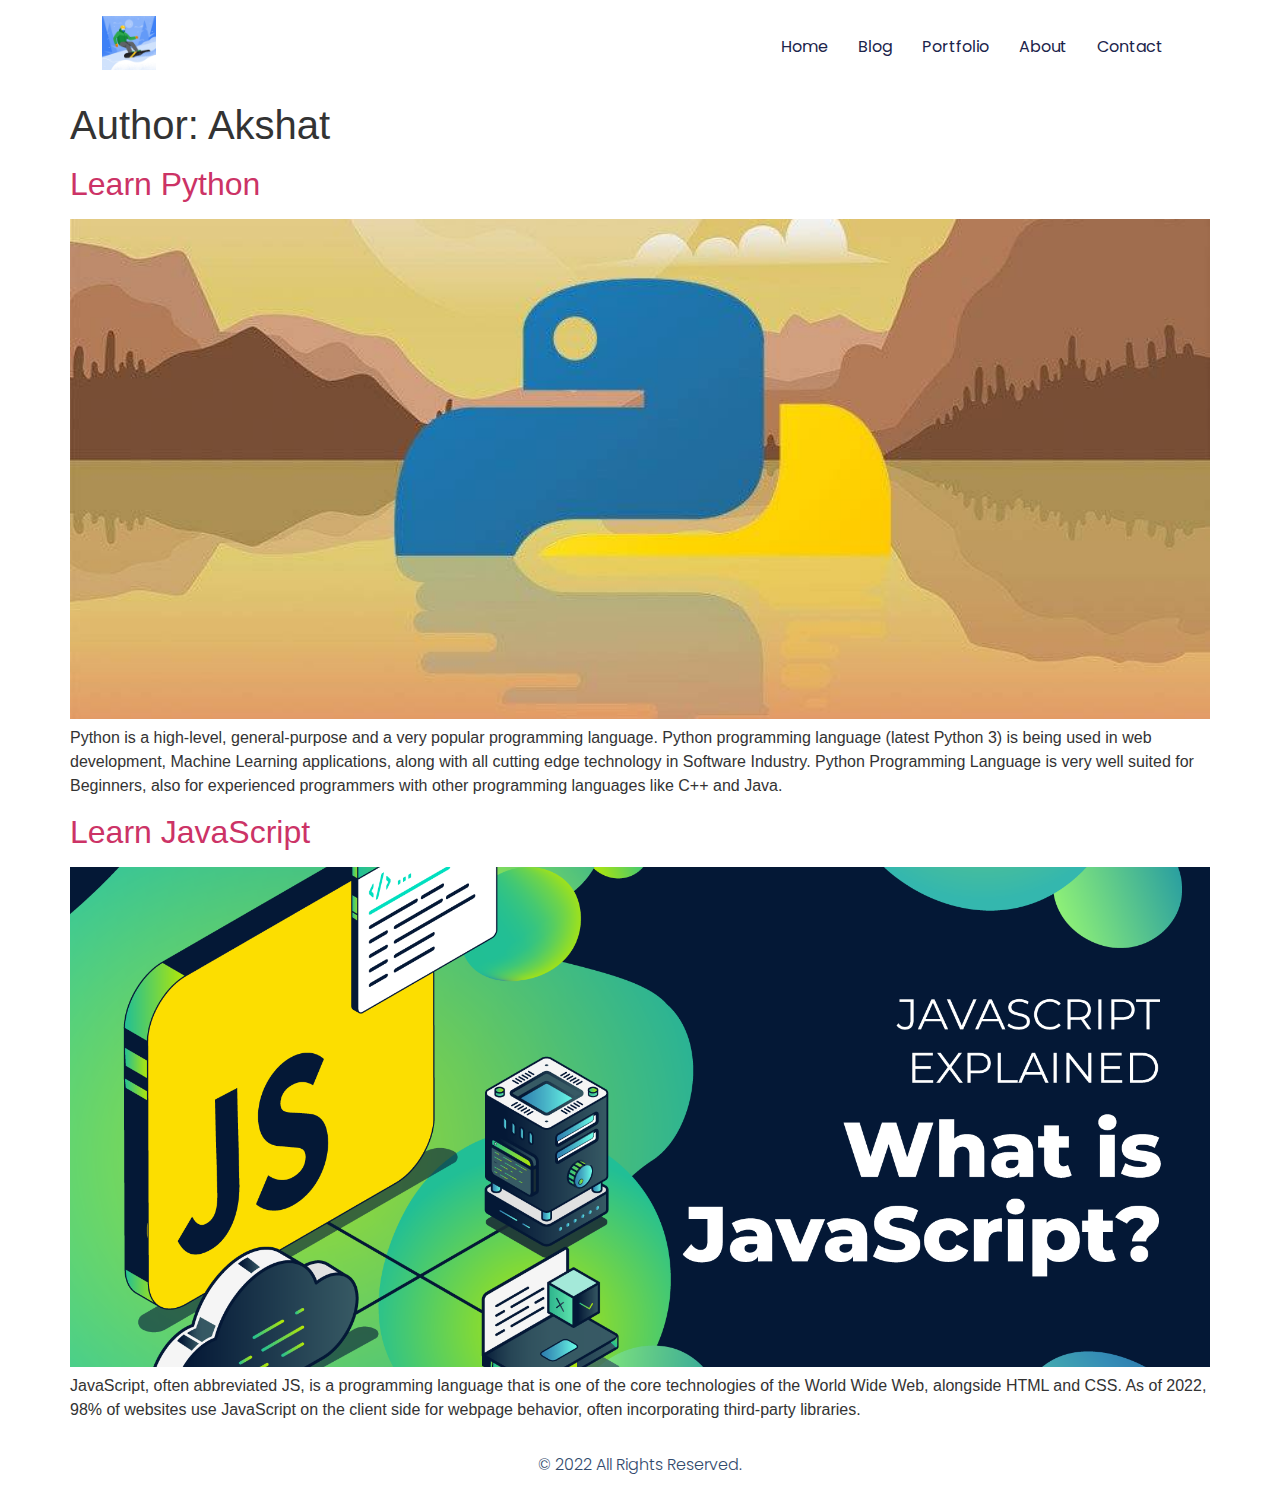
<file: author/akshat/index.html>
<!DOCTYPE html>
<html lang="en-US">
<head>
	<meta charset="UTF-8">
		<meta name="viewport" content="width=device-width, initial-scale=1">
	<link rel="profile" href="https://gmpg.org/xfn/11">
	<title>Akshat &#8211; Portfolio</title>
<meta name="robots" content="max-image-preview:large">
<link rel="dns-prefetch" href="//s.w.org">
<link rel="alternate" type="application/rss+xml" title="Portfolio &raquo; Feed" href="https://kumar-akshat22.github.io/feed/">
<link rel="alternate" type="application/rss+xml" title="Portfolio &raquo; Comments Feed" href="https://kumar-akshat22.github.io/comments/feed/">
<link rel="alternate" type="application/rss+xml" title="Portfolio &raquo; Posts by Akshat Feed" href="https://kumar-akshat22.github.io/author/akshat/feed/">
<script>
window._wpemojiSettings = {"baseUrl":"https:\/\/s.w.org\/images\/core\/emoji\/14.0.0\/72x72\/","ext":".png","svgUrl":"https:\/\/s.w.org\/images\/core\/emoji\/14.0.0\/svg\/","svgExt":".svg","source":{"concatemoji":"http:\/\/localhost\/Portfolio\/wp-includes\/js\/wp-emoji-release.min.js?ver=6.0.2"}};
/*! This file is auto-generated */
!function(e,a,t){var n,r,o,i=a.createElement("canvas"),p=i.getContext&&i.getContext("2d");function s(e,t){var a=String.fromCharCode,e=(p.clearRect(0,0,i.width,i.height),p.fillText(a.apply(this,e),0,0),i.toDataURL());return p.clearRect(0,0,i.width,i.height),p.fillText(a.apply(this,t),0,0),e===i.toDataURL()}function c(e){var t=a.createElement("script");t.src=e,t.defer=t.type="text/javascript",a.getElementsByTagName("head")[0].appendChild(t)}for(o=Array("flag","emoji"),t.supports={everything:!0,everythingExceptFlag:!0},r=0;r<o.length;r++)t.supports[o[r]]=function(e){if(!p||!p.fillText)return!1;switch(p.textBaseline="top",p.font="600 32px Arial",e){case"flag":return s([127987,65039,8205,9895,65039],[127987,65039,8203,9895,65039])?!1:!s([55356,56826,55356,56819],[55356,56826,8203,55356,56819])&&!s([55356,57332,56128,56423,56128,56418,56128,56421,56128,56430,56128,56423,56128,56447],[55356,57332,8203,56128,56423,8203,56128,56418,8203,56128,56421,8203,56128,56430,8203,56128,56423,8203,56128,56447]);case"emoji":return!s([129777,127995,8205,129778,127999],[129777,127995,8203,129778,127999])}return!1}(o[r]),t.supports.everything=t.supports.everything&&t.supports[o[r]],"flag"!==o[r]&&(t.supports.everythingExceptFlag=t.supports.everythingExceptFlag&&t.supports[o[r]]);t.supports.everythingExceptFlag=t.supports.everythingExceptFlag&&!t.supports.flag,t.DOMReady=!1,t.readyCallback=function(){t.DOMReady=!0},t.supports.everything||(n=function(){t.readyCallback()},a.addEventListener?(a.addEventListener("DOMContentLoaded",n,!1),e.addEventListener("load",n,!1)):(e.attachEvent("onload",n),a.attachEvent("onreadystatechange",function(){"complete"===a.readyState&&t.readyCallback()})),(e=t.source||{}).concatemoji?c(e.concatemoji):e.wpemoji&&e.twemoji&&(c(e.twemoji),c(e.wpemoji)))}(window,document,window._wpemojiSettings);
</script>
<style>img.wp-smiley,
img.emoji {
	display: inline !important;
	border: none !important;
	box-shadow: none !important;
	height: 1em !important;
	width: 1em !important;
	margin: 0 0.07em !important;
	vertical-align: -0.1em !important;
	background: none !important;
	padding: 0 !important;
}</style>
	<link rel="stylesheet" id="wp-block-library-css" href="https://kumar-akshat22.github.io/wp-includes/css/dist/block-library/style.min.css?ver=6.0.2" media="all">
<style id="global-styles-inline-css">body{--wp--preset--color--black: #000000;--wp--preset--color--cyan-bluish-gray: #abb8c3;--wp--preset--color--white: #ffffff;--wp--preset--color--pale-pink: #f78da7;--wp--preset--color--vivid-red: #cf2e2e;--wp--preset--color--luminous-vivid-orange: #ff6900;--wp--preset--color--luminous-vivid-amber: #fcb900;--wp--preset--color--light-green-cyan: #7bdcb5;--wp--preset--color--vivid-green-cyan: #00d084;--wp--preset--color--pale-cyan-blue: #8ed1fc;--wp--preset--color--vivid-cyan-blue: #0693e3;--wp--preset--color--vivid-purple: #9b51e0;--wp--preset--gradient--vivid-cyan-blue-to-vivid-purple: linear-gradient(135deg,rgba(6,147,227,1) 0%,rgb(155,81,224) 100%);--wp--preset--gradient--light-green-cyan-to-vivid-green-cyan: linear-gradient(135deg,rgb(122,220,180) 0%,rgb(0,208,130) 100%);--wp--preset--gradient--luminous-vivid-amber-to-luminous-vivid-orange: linear-gradient(135deg,rgba(252,185,0,1) 0%,rgba(255,105,0,1) 100%);--wp--preset--gradient--luminous-vivid-orange-to-vivid-red: linear-gradient(135deg,rgba(255,105,0,1) 0%,rgb(207,46,46) 100%);--wp--preset--gradient--very-light-gray-to-cyan-bluish-gray: linear-gradient(135deg,rgb(238,238,238) 0%,rgb(169,184,195) 100%);--wp--preset--gradient--cool-to-warm-spectrum: linear-gradient(135deg,rgb(74,234,220) 0%,rgb(151,120,209) 20%,rgb(207,42,186) 40%,rgb(238,44,130) 60%,rgb(251,105,98) 80%,rgb(254,248,76) 100%);--wp--preset--gradient--blush-light-purple: linear-gradient(135deg,rgb(255,206,236) 0%,rgb(152,150,240) 100%);--wp--preset--gradient--blush-bordeaux: linear-gradient(135deg,rgb(254,205,165) 0%,rgb(254,45,45) 50%,rgb(107,0,62) 100%);--wp--preset--gradient--luminous-dusk: linear-gradient(135deg,rgb(255,203,112) 0%,rgb(199,81,192) 50%,rgb(65,88,208) 100%);--wp--preset--gradient--pale-ocean: linear-gradient(135deg,rgb(255,245,203) 0%,rgb(182,227,212) 50%,rgb(51,167,181) 100%);--wp--preset--gradient--electric-grass: linear-gradient(135deg,rgb(202,248,128) 0%,rgb(113,206,126) 100%);--wp--preset--gradient--midnight: linear-gradient(135deg,rgb(2,3,129) 0%,rgb(40,116,252) 100%);--wp--preset--duotone--dark-grayscale: url('#wp-duotone-dark-grayscale');--wp--preset--duotone--grayscale: url('#wp-duotone-grayscale');--wp--preset--duotone--purple-yellow: url('#wp-duotone-purple-yellow');--wp--preset--duotone--blue-red: url('#wp-duotone-blue-red');--wp--preset--duotone--midnight: url('#wp-duotone-midnight');--wp--preset--duotone--magenta-yellow: url('#wp-duotone-magenta-yellow');--wp--preset--duotone--purple-green: url('#wp-duotone-purple-green');--wp--preset--duotone--blue-orange: url('#wp-duotone-blue-orange');--wp--preset--font-size--small: 13px;--wp--preset--font-size--medium: 20px;--wp--preset--font-size--large: 36px;--wp--preset--font-size--x-large: 42px;}.has-black-color{color: var(--wp--preset--color--black) !important;}.has-cyan-bluish-gray-color{color: var(--wp--preset--color--cyan-bluish-gray) !important;}.has-white-color{color: var(--wp--preset--color--white) !important;}.has-pale-pink-color{color: var(--wp--preset--color--pale-pink) !important;}.has-vivid-red-color{color: var(--wp--preset--color--vivid-red) !important;}.has-luminous-vivid-orange-color{color: var(--wp--preset--color--luminous-vivid-orange) !important;}.has-luminous-vivid-amber-color{color: var(--wp--preset--color--luminous-vivid-amber) !important;}.has-light-green-cyan-color{color: var(--wp--preset--color--light-green-cyan) !important;}.has-vivid-green-cyan-color{color: var(--wp--preset--color--vivid-green-cyan) !important;}.has-pale-cyan-blue-color{color: var(--wp--preset--color--pale-cyan-blue) !important;}.has-vivid-cyan-blue-color{color: var(--wp--preset--color--vivid-cyan-blue) !important;}.has-vivid-purple-color{color: var(--wp--preset--color--vivid-purple) !important;}.has-black-background-color{background-color: var(--wp--preset--color--black) !important;}.has-cyan-bluish-gray-background-color{background-color: var(--wp--preset--color--cyan-bluish-gray) !important;}.has-white-background-color{background-color: var(--wp--preset--color--white) !important;}.has-pale-pink-background-color{background-color: var(--wp--preset--color--pale-pink) !important;}.has-vivid-red-background-color{background-color: var(--wp--preset--color--vivid-red) !important;}.has-luminous-vivid-orange-background-color{background-color: var(--wp--preset--color--luminous-vivid-orange) !important;}.has-luminous-vivid-amber-background-color{background-color: var(--wp--preset--color--luminous-vivid-amber) !important;}.has-light-green-cyan-background-color{background-color: var(--wp--preset--color--light-green-cyan) !important;}.has-vivid-green-cyan-background-color{background-color: var(--wp--preset--color--vivid-green-cyan) !important;}.has-pale-cyan-blue-background-color{background-color: var(--wp--preset--color--pale-cyan-blue) !important;}.has-vivid-cyan-blue-background-color{background-color: var(--wp--preset--color--vivid-cyan-blue) !important;}.has-vivid-purple-background-color{background-color: var(--wp--preset--color--vivid-purple) !important;}.has-black-border-color{border-color: var(--wp--preset--color--black) !important;}.has-cyan-bluish-gray-border-color{border-color: var(--wp--preset--color--cyan-bluish-gray) !important;}.has-white-border-color{border-color: var(--wp--preset--color--white) !important;}.has-pale-pink-border-color{border-color: var(--wp--preset--color--pale-pink) !important;}.has-vivid-red-border-color{border-color: var(--wp--preset--color--vivid-red) !important;}.has-luminous-vivid-orange-border-color{border-color: var(--wp--preset--color--luminous-vivid-orange) !important;}.has-luminous-vivid-amber-border-color{border-color: var(--wp--preset--color--luminous-vivid-amber) !important;}.has-light-green-cyan-border-color{border-color: var(--wp--preset--color--light-green-cyan) !important;}.has-vivid-green-cyan-border-color{border-color: var(--wp--preset--color--vivid-green-cyan) !important;}.has-pale-cyan-blue-border-color{border-color: var(--wp--preset--color--pale-cyan-blue) !important;}.has-vivid-cyan-blue-border-color{border-color: var(--wp--preset--color--vivid-cyan-blue) !important;}.has-vivid-purple-border-color{border-color: var(--wp--preset--color--vivid-purple) !important;}.has-vivid-cyan-blue-to-vivid-purple-gradient-background{background: var(--wp--preset--gradient--vivid-cyan-blue-to-vivid-purple) !important;}.has-light-green-cyan-to-vivid-green-cyan-gradient-background{background: var(--wp--preset--gradient--light-green-cyan-to-vivid-green-cyan) !important;}.has-luminous-vivid-amber-to-luminous-vivid-orange-gradient-background{background: var(--wp--preset--gradient--luminous-vivid-amber-to-luminous-vivid-orange) !important;}.has-luminous-vivid-orange-to-vivid-red-gradient-background{background: var(--wp--preset--gradient--luminous-vivid-orange-to-vivid-red) !important;}.has-very-light-gray-to-cyan-bluish-gray-gradient-background{background: var(--wp--preset--gradient--very-light-gray-to-cyan-bluish-gray) !important;}.has-cool-to-warm-spectrum-gradient-background{background: var(--wp--preset--gradient--cool-to-warm-spectrum) !important;}.has-blush-light-purple-gradient-background{background: var(--wp--preset--gradient--blush-light-purple) !important;}.has-blush-bordeaux-gradient-background{background: var(--wp--preset--gradient--blush-bordeaux) !important;}.has-luminous-dusk-gradient-background{background: var(--wp--preset--gradient--luminous-dusk) !important;}.has-pale-ocean-gradient-background{background: var(--wp--preset--gradient--pale-ocean) !important;}.has-electric-grass-gradient-background{background: var(--wp--preset--gradient--electric-grass) !important;}.has-midnight-gradient-background{background: var(--wp--preset--gradient--midnight) !important;}.has-small-font-size{font-size: var(--wp--preset--font-size--small) !important;}.has-medium-font-size{font-size: var(--wp--preset--font-size--medium) !important;}.has-large-font-size{font-size: var(--wp--preset--font-size--large) !important;}.has-x-large-font-size{font-size: var(--wp--preset--font-size--x-large) !important;}</style>
<link rel="stylesheet" id="hello-elementor-css" href="https://kumar-akshat22.github.io/wp-content/themes/hello-elementor/style.min.css?ver=2.6.1" media="all">
<link rel="stylesheet" id="hello-elementor-theme-style-css" href="https://kumar-akshat22.github.io/wp-content/themes/hello-elementor/theme.min.css?ver=2.6.1" media="all">
<link rel="stylesheet" id="elementor-frontend-css" href="https://kumar-akshat22.github.io/wp-content/plugins/elementor/assets/css/frontend-lite.min.css?ver=3.7.4" media="all">
<link rel="stylesheet" id="elementor-post-8-css" href="https://kumar-akshat22.github.io/wp-content/uploads/elementor/css/post-8.css?ver=1662900837" media="all">
<link rel="stylesheet" id="google-fonts-1-css" href="https://fonts.googleapis.com/css?family=Poppins%3A100%2C100italic%2C200%2C200italic%2C300%2C300italic%2C400%2C400italic%2C500%2C500italic%2C600%2C600italic%2C700%2C700italic%2C800%2C800italic%2C900%2C900italic&#038;display=auto&#038;ver=6.0.2" media="all">
<script src="https://kumar-akshat22.github.io/wp-includes/js/jquery/jquery.min.js?ver=3.6.0" id="jquery-core-js"></script>
<script src="https://kumar-akshat22.github.io/wp-includes/js/jquery/jquery-migrate.min.js?ver=3.3.2" id="jquery-migrate-js"></script>
<link rel="https://api.w.org/" href="https://kumar-akshat22.github.io/wp-json/">
<link rel="alternate" type="application/json" href="https://kumar-akshat22.github.io/wp-json/wp/v2/users/1">
<link rel="EditURI" type="application/rsd+xml" title="RSD" href="https://kumar-akshat22.github.io/xmlrpc.php?rsd">
<link rel="wlwmanifest" type="application/wlwmanifest+xml" href="https://kumar-akshat22.github.io/wp-includes/wlwmanifest.xml"> 
<meta name="generator" content="WordPress 6.0.2">
        <script type="text/javascript">
            ( function () {
                window.lae_fs = { can_use_premium_code: false};
            } )();
        </script>
        </head>
<body class="archive author author-akshat author-1 wp-custom-logo elementor-default elementor-kit-8">

<svg xmlns="http://www.w3.org/2000/svg" viewbox="0 0 0 0" width="0" height="0" focusable="false" role="none" style="visibility: hidden; position: absolute; left: -9999px; overflow: hidden;"><defs><filter id="wp-duotone-dark-grayscale"><fecolormatrix color-interpolation-filters="sRGB" type="matrix" values=" .299 .587 .114 0 0 .299 .587 .114 0 0 .299 .587 .114 0 0 .299 .587 .114 0 0 "></fecolormatrix><fecomponenttransfer color-interpolation-filters="sRGB"><fefuncr type="table" tablevalues="0 0.49803921568627"></fefuncr><fefuncg type="table" tablevalues="0 0.49803921568627"></fefuncg><fefuncb type="table" tablevalues="0 0.49803921568627"></fefuncb><fefunca type="table" tablevalues="1 1"></fefunca></fecomponenttransfer><fecomposite in2="SourceGraphic" operator="in"></fecomposite></filter></defs></svg><svg xmlns="http://www.w3.org/2000/svg" viewbox="0 0 0 0" width="0" height="0" focusable="false" role="none" style="visibility: hidden; position: absolute; left: -9999px; overflow: hidden;"><defs><filter id="wp-duotone-grayscale"><fecolormatrix color-interpolation-filters="sRGB" type="matrix" values=" .299 .587 .114 0 0 .299 .587 .114 0 0 .299 .587 .114 0 0 .299 .587 .114 0 0 "></fecolormatrix><fecomponenttransfer color-interpolation-filters="sRGB"><fefuncr type="table" tablevalues="0 1"></fefuncr><fefuncg type="table" tablevalues="0 1"></fefuncg><fefuncb type="table" tablevalues="0 1"></fefuncb><fefunca type="table" tablevalues="1 1"></fefunca></fecomponenttransfer><fecomposite in2="SourceGraphic" operator="in"></fecomposite></filter></defs></svg><svg xmlns="http://www.w3.org/2000/svg" viewbox="0 0 0 0" width="0" height="0" focusable="false" role="none" style="visibility: hidden; position: absolute; left: -9999px; overflow: hidden;"><defs><filter id="wp-duotone-purple-yellow"><fecolormatrix color-interpolation-filters="sRGB" type="matrix" values=" .299 .587 .114 0 0 .299 .587 .114 0 0 .299 .587 .114 0 0 .299 .587 .114 0 0 "></fecolormatrix><fecomponenttransfer color-interpolation-filters="sRGB"><fefuncr type="table" tablevalues="0.54901960784314 0.98823529411765"></fefuncr><fefuncg type="table" tablevalues="0 1"></fefuncg><fefuncb type="table" tablevalues="0.71764705882353 0.25490196078431"></fefuncb><fefunca type="table" tablevalues="1 1"></fefunca></fecomponenttransfer><fecomposite in2="SourceGraphic" operator="in"></fecomposite></filter></defs></svg><svg xmlns="http://www.w3.org/2000/svg" viewbox="0 0 0 0" width="0" height="0" focusable="false" role="none" style="visibility: hidden; position: absolute; left: -9999px; overflow: hidden;"><defs><filter id="wp-duotone-blue-red"><fecolormatrix color-interpolation-filters="sRGB" type="matrix" values=" .299 .587 .114 0 0 .299 .587 .114 0 0 .299 .587 .114 0 0 .299 .587 .114 0 0 "></fecolormatrix><fecomponenttransfer color-interpolation-filters="sRGB"><fefuncr type="table" tablevalues="0 1"></fefuncr><fefuncg type="table" tablevalues="0 0.27843137254902"></fefuncg><fefuncb type="table" tablevalues="0.5921568627451 0.27843137254902"></fefuncb><fefunca type="table" tablevalues="1 1"></fefunca></fecomponenttransfer><fecomposite in2="SourceGraphic" operator="in"></fecomposite></filter></defs></svg><svg xmlns="http://www.w3.org/2000/svg" viewbox="0 0 0 0" width="0" height="0" focusable="false" role="none" style="visibility: hidden; position: absolute; left: -9999px; overflow: hidden;"><defs><filter id="wp-duotone-midnight"><fecolormatrix color-interpolation-filters="sRGB" type="matrix" values=" .299 .587 .114 0 0 .299 .587 .114 0 0 .299 .587 .114 0 0 .299 .587 .114 0 0 "></fecolormatrix><fecomponenttransfer color-interpolation-filters="sRGB"><fefuncr type="table" tablevalues="0 0"></fefuncr><fefuncg type="table" tablevalues="0 0.64705882352941"></fefuncg><fefuncb type="table" tablevalues="0 1"></fefuncb><fefunca type="table" tablevalues="1 1"></fefunca></fecomponenttransfer><fecomposite in2="SourceGraphic" operator="in"></fecomposite></filter></defs></svg><svg xmlns="http://www.w3.org/2000/svg" viewbox="0 0 0 0" width="0" height="0" focusable="false" role="none" style="visibility: hidden; position: absolute; left: -9999px; overflow: hidden;"><defs><filter id="wp-duotone-magenta-yellow"><fecolormatrix color-interpolation-filters="sRGB" type="matrix" values=" .299 .587 .114 0 0 .299 .587 .114 0 0 .299 .587 .114 0 0 .299 .587 .114 0 0 "></fecolormatrix><fecomponenttransfer color-interpolation-filters="sRGB"><fefuncr type="table" tablevalues="0.78039215686275 1"></fefuncr><fefuncg type="table" tablevalues="0 0.94901960784314"></fefuncg><fefuncb type="table" tablevalues="0.35294117647059 0.47058823529412"></fefuncb><fefunca type="table" tablevalues="1 1"></fefunca></fecomponenttransfer><fecomposite in2="SourceGraphic" operator="in"></fecomposite></filter></defs></svg><svg xmlns="http://www.w3.org/2000/svg" viewbox="0 0 0 0" width="0" height="0" focusable="false" role="none" style="visibility: hidden; position: absolute; left: -9999px; overflow: hidden;"><defs><filter id="wp-duotone-purple-green"><fecolormatrix color-interpolation-filters="sRGB" type="matrix" values=" .299 .587 .114 0 0 .299 .587 .114 0 0 .299 .587 .114 0 0 .299 .587 .114 0 0 "></fecolormatrix><fecomponenttransfer color-interpolation-filters="sRGB"><fefuncr type="table" tablevalues="0.65098039215686 0.40392156862745"></fefuncr><fefuncg type="table" tablevalues="0 1"></fefuncg><fefuncb type="table" tablevalues="0.44705882352941 0.4"></fefuncb><fefunca type="table" tablevalues="1 1"></fefunca></fecomponenttransfer><fecomposite in2="SourceGraphic" operator="in"></fecomposite></filter></defs></svg><svg xmlns="http://www.w3.org/2000/svg" viewbox="0 0 0 0" width="0" height="0" focusable="false" role="none" style="visibility: hidden; position: absolute; left: -9999px; overflow: hidden;"><defs><filter id="wp-duotone-blue-orange"><fecolormatrix color-interpolation-filters="sRGB" type="matrix" values=" .299 .587 .114 0 0 .299 .587 .114 0 0 .299 .587 .114 0 0 .299 .587 .114 0 0 "></fecolormatrix><fecomponenttransfer color-interpolation-filters="sRGB"><fefuncr type="table" tablevalues="0.098039215686275 1"></fefuncr><fefuncg type="table" tablevalues="0 0.66274509803922"></fefuncg><fefuncb type="table" tablevalues="0.84705882352941 0.41960784313725"></fefuncb><fefunca type="table" tablevalues="1 1"></fefunca></fecomponenttransfer><fecomposite in2="SourceGraphic" operator="in"></fecomposite></filter></defs></svg>
<a class="skip-link screen-reader-text" href="#content">
	Skip to content</a>

<header id="site-header" class="site-header dynamic-header header-full-width menu-dropdown-mobile" role="banner">
	<div class="header-inner">
		<div class="site-branding show-logo">
							<div class="site-logo show">
					<a href="https://kumar-akshat22.github.io/" class="custom-logo-link" rel="home"><img width="512" height="512" src="https://kumar-akshat22.github.io/wp-content/uploads/2022/09/Image.png" class="custom-logo" alt="Portfolio"></a>				</div>
					</div>

					<nav class="site-navigation show" role="navigation">
				<div class="menu-primary-menu-container"><ul id="menu-primary-menu" class="menu">
<li id="menu-item-44" class="menu-item menu-item-type-post_type menu-item-object-page menu-item-home menu-item-44"><a href="https://kumar-akshat22.github.io/">Home</a></li>
<li id="menu-item-127" class="menu-item menu-item-type-post_type menu-item-object-page menu-item-127"><a href="https://kumar-akshat22.github.io/blog/">Blog</a></li>
<li id="menu-item-45" class="menu-item menu-item-type-post_type menu-item-object-page menu-item-45"><a href="https://kumar-akshat22.github.io/portfolio/">Portfolio</a></li>
<li id="menu-item-46" class="menu-item menu-item-type-post_type menu-item-object-page menu-item-46"><a href="https://kumar-akshat22.github.io/about/">About</a></li>
<li id="menu-item-47" class="menu-item menu-item-type-post_type menu-item-object-page menu-item-47"><a href="https://kumar-akshat22.github.io/contact/">Contact</a></li>
</ul></div>			</nav>
			<div class="site-navigation-toggle-holder show">
				<div class="site-navigation-toggle">
					<i class="eicon-menu-bar"></i>
					<span class="elementor-screen-only">Menu</span>
				</div>
			</div>
			<nav class="site-navigation-dropdown show" role="navigation">
				<div class="menu-primary-menu-container"><ul id="menu-primary-menu" class="menu">
<li id="menu-item-44" class="menu-item menu-item-type-post_type menu-item-object-page menu-item-home menu-item-44"><a href="https://kumar-akshat22.github.io/">Home</a></li>
<li id="menu-item-127" class="menu-item menu-item-type-post_type menu-item-object-page menu-item-127"><a href="https://kumar-akshat22.github.io/blog/">Blog</a></li>
<li id="menu-item-45" class="menu-item menu-item-type-post_type menu-item-object-page menu-item-45"><a href="https://kumar-akshat22.github.io/portfolio/">Portfolio</a></li>
<li id="menu-item-46" class="menu-item menu-item-type-post_type menu-item-object-page menu-item-46"><a href="https://kumar-akshat22.github.io/about/">About</a></li>
<li id="menu-item-47" class="menu-item menu-item-type-post_type menu-item-object-page menu-item-47"><a href="https://kumar-akshat22.github.io/contact/">Contact</a></li>
</ul></div>			</nav>
			</div>
</header>
<main id="content" class="site-main" role="main">

			<header class="page-header">
			<h1 class="entry-title">Author: <span>Akshat</span>
</h1>		</header>
		<div class="page-content">
					<article class="post">
				<h2 class="entry-title"><a href="https://kumar-akshat22.github.io/2022/09/11/learn-python/">Learn Python</a></h2>
<a href="https://kumar-akshat22.github.io/2022/09/11/learn-python/"><img width="800" height="498" src="https://kumar-akshat22.github.io/wp-content/uploads/2022/09/10-Tips-To-Learn-Python.jpg" class="attachment-large size-large wp-post-image" alt=""></a><p>Python is a high-level, general-purpose and a very popular programming language. Python programming language (latest Python 3) is being used in web development, Machine Learning applications, along with all cutting edge technology in Software Industry. Python Programming Language is very well suited for Beginners, also for experienced programmers with other programming languages like C++ and Java.</p>
			</article>
					<article class="post">
				<h2 class="entry-title"><a href="https://kumar-akshat22.github.io/2022/09/11/hello-world/">Learn JavaScript</a></h2>
<a href="https://kumar-akshat22.github.io/2022/09/11/hello-world/"><img width="800" height="493" src="https://kumar-akshat22.github.io/wp-content/uploads/2022/09/Moralis-Blogpost-JavaScript-Explained-07272021-V12.png" class="attachment-large size-large wp-post-image" alt="" loading="lazy"></a><p>JavaScript, often abbreviated JS, is a programming language that is one of the core technologies of the World Wide Web, alongside HTML and CSS. As of 2022, 98% of websites use JavaScript on the client side for webpage behavior, often incorporating third-party libraries.</p>
			</article>
			</div>

	
	</main>
<footer id="site-footer" class="site-footer dynamic-footer footer-stacked footer-full-width footer-has-copyright" role="contentinfo">
	<div class="footer-inner">
		<div class="site-branding show-logo">
							<div class="site-logo hide">
					<a href="https://kumar-akshat22.github.io/" class="custom-logo-link" rel="home"><img width="512" height="512" src="https://kumar-akshat22.github.io/wp-content/uploads/2022/09/Image.png" class="custom-logo" alt="Portfolio"></a>				</div>
							<p class="site-description hide">
					KnowAboutAkshat				</p>
					</div>

					<nav class="site-navigation hide" role="navigation">
				<div class="menu-primary-menu-container"><ul id="menu-primary-menu-1" class="menu">
<li class="menu-item menu-item-type-post_type menu-item-object-page menu-item-home menu-item-44"><a href="https://kumar-akshat22.github.io/">Home</a></li>
<li class="menu-item menu-item-type-post_type menu-item-object-page menu-item-127"><a href="https://kumar-akshat22.github.io/blog/">Blog</a></li>
<li class="menu-item menu-item-type-post_type menu-item-object-page menu-item-45"><a href="https://kumar-akshat22.github.io/portfolio/">Portfolio</a></li>
<li class="menu-item menu-item-type-post_type menu-item-object-page menu-item-46"><a href="https://kumar-akshat22.github.io/about/">About</a></li>
<li class="menu-item menu-item-type-post_type menu-item-object-page menu-item-47"><a href="https://kumar-akshat22.github.io/contact/">Contact</a></li>
</ul></div>			</nav>
		
					<div class="copyright show">
				<p>© 2022 All Rights Reserved.</p>
			</div>
			</div>
</footer>

<script src="https://kumar-akshat22.github.io/wp-content/themes/hello-elementor/assets/js/hello-frontend.min.js?ver=1.0.0" id="hello-theme-frontend-js"></script>

</body>
</html>
</file>
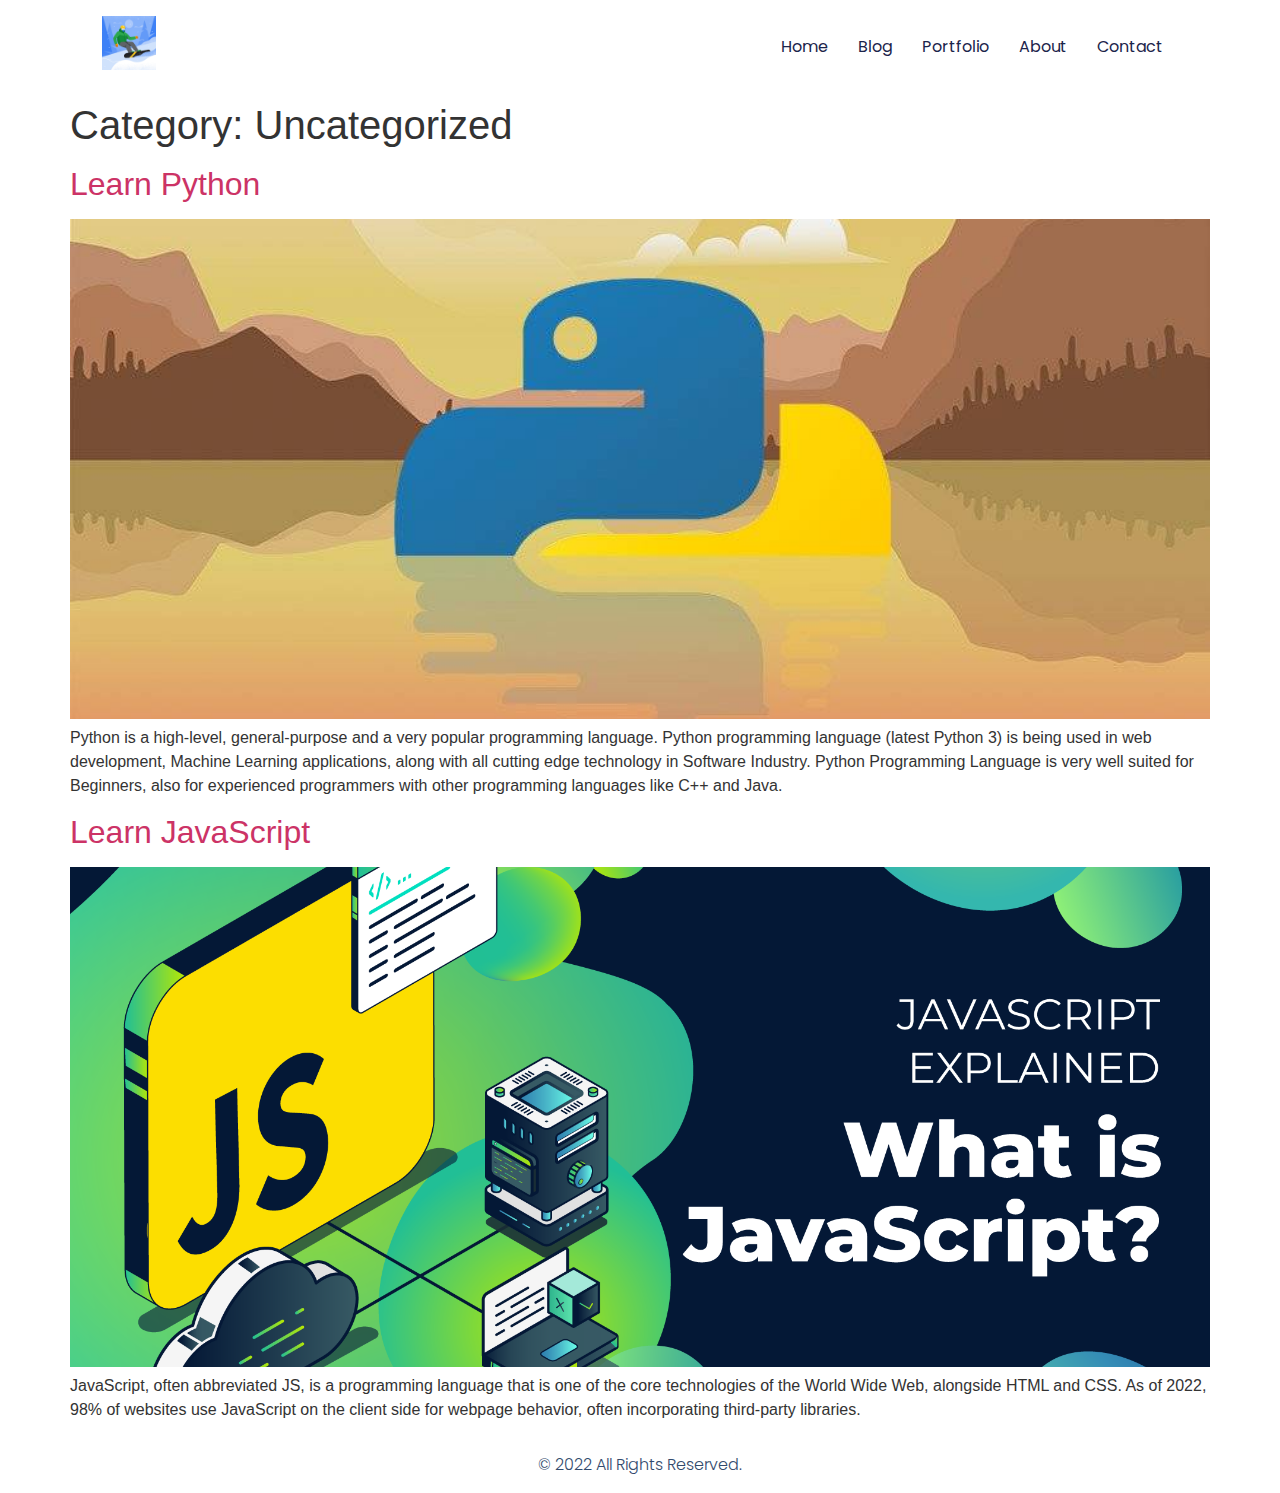
<file: category/uncategorized/index.html>
<!DOCTYPE html>
<html lang="en-US">
<head>
	<meta charset="UTF-8">
		<meta name="viewport" content="width=device-width, initial-scale=1">
	<link rel="profile" href="https://gmpg.org/xfn/11">
	<title>Uncategorized &#8211; Portfolio</title>
<meta name="robots" content="max-image-preview:large">
<link rel="dns-prefetch" href="//s.w.org">
<link rel="alternate" type="application/rss+xml" title="Portfolio &raquo; Feed" href="https://kumar-akshat22.github.io/feed/">
<link rel="alternate" type="application/rss+xml" title="Portfolio &raquo; Comments Feed" href="https://kumar-akshat22.github.io/comments/feed/">
<link rel="alternate" type="application/rss+xml" title="Portfolio &raquo; Uncategorized Category Feed" href="https://kumar-akshat22.github.io/category/uncategorized/feed/">
<script>
window._wpemojiSettings = {"baseUrl":"https:\/\/s.w.org\/images\/core\/emoji\/14.0.0\/72x72\/","ext":".png","svgUrl":"https:\/\/s.w.org\/images\/core\/emoji\/14.0.0\/svg\/","svgExt":".svg","source":{"concatemoji":"http:\/\/localhost\/Portfolio\/wp-includes\/js\/wp-emoji-release.min.js?ver=6.0.2"}};
/*! This file is auto-generated */
!function(e,a,t){var n,r,o,i=a.createElement("canvas"),p=i.getContext&&i.getContext("2d");function s(e,t){var a=String.fromCharCode,e=(p.clearRect(0,0,i.width,i.height),p.fillText(a.apply(this,e),0,0),i.toDataURL());return p.clearRect(0,0,i.width,i.height),p.fillText(a.apply(this,t),0,0),e===i.toDataURL()}function c(e){var t=a.createElement("script");t.src=e,t.defer=t.type="text/javascript",a.getElementsByTagName("head")[0].appendChild(t)}for(o=Array("flag","emoji"),t.supports={everything:!0,everythingExceptFlag:!0},r=0;r<o.length;r++)t.supports[o[r]]=function(e){if(!p||!p.fillText)return!1;switch(p.textBaseline="top",p.font="600 32px Arial",e){case"flag":return s([127987,65039,8205,9895,65039],[127987,65039,8203,9895,65039])?!1:!s([55356,56826,55356,56819],[55356,56826,8203,55356,56819])&&!s([55356,57332,56128,56423,56128,56418,56128,56421,56128,56430,56128,56423,56128,56447],[55356,57332,8203,56128,56423,8203,56128,56418,8203,56128,56421,8203,56128,56430,8203,56128,56423,8203,56128,56447]);case"emoji":return!s([129777,127995,8205,129778,127999],[129777,127995,8203,129778,127999])}return!1}(o[r]),t.supports.everything=t.supports.everything&&t.supports[o[r]],"flag"!==o[r]&&(t.supports.everythingExceptFlag=t.supports.everythingExceptFlag&&t.supports[o[r]]);t.supports.everythingExceptFlag=t.supports.everythingExceptFlag&&!t.supports.flag,t.DOMReady=!1,t.readyCallback=function(){t.DOMReady=!0},t.supports.everything||(n=function(){t.readyCallback()},a.addEventListener?(a.addEventListener("DOMContentLoaded",n,!1),e.addEventListener("load",n,!1)):(e.attachEvent("onload",n),a.attachEvent("onreadystatechange",function(){"complete"===a.readyState&&t.readyCallback()})),(e=t.source||{}).concatemoji?c(e.concatemoji):e.wpemoji&&e.twemoji&&(c(e.twemoji),c(e.wpemoji)))}(window,document,window._wpemojiSettings);
</script>
<style>img.wp-smiley,
img.emoji {
	display: inline !important;
	border: none !important;
	box-shadow: none !important;
	height: 1em !important;
	width: 1em !important;
	margin: 0 0.07em !important;
	vertical-align: -0.1em !important;
	background: none !important;
	padding: 0 !important;
}</style>
	<link rel="stylesheet" id="wp-block-library-css" href="https://kumar-akshat22.github.io/wp-includes/css/dist/block-library/style.min.css?ver=6.0.2" media="all">
<style id="global-styles-inline-css">body{--wp--preset--color--black: #000000;--wp--preset--color--cyan-bluish-gray: #abb8c3;--wp--preset--color--white: #ffffff;--wp--preset--color--pale-pink: #f78da7;--wp--preset--color--vivid-red: #cf2e2e;--wp--preset--color--luminous-vivid-orange: #ff6900;--wp--preset--color--luminous-vivid-amber: #fcb900;--wp--preset--color--light-green-cyan: #7bdcb5;--wp--preset--color--vivid-green-cyan: #00d084;--wp--preset--color--pale-cyan-blue: #8ed1fc;--wp--preset--color--vivid-cyan-blue: #0693e3;--wp--preset--color--vivid-purple: #9b51e0;--wp--preset--gradient--vivid-cyan-blue-to-vivid-purple: linear-gradient(135deg,rgba(6,147,227,1) 0%,rgb(155,81,224) 100%);--wp--preset--gradient--light-green-cyan-to-vivid-green-cyan: linear-gradient(135deg,rgb(122,220,180) 0%,rgb(0,208,130) 100%);--wp--preset--gradient--luminous-vivid-amber-to-luminous-vivid-orange: linear-gradient(135deg,rgba(252,185,0,1) 0%,rgba(255,105,0,1) 100%);--wp--preset--gradient--luminous-vivid-orange-to-vivid-red: linear-gradient(135deg,rgba(255,105,0,1) 0%,rgb(207,46,46) 100%);--wp--preset--gradient--very-light-gray-to-cyan-bluish-gray: linear-gradient(135deg,rgb(238,238,238) 0%,rgb(169,184,195) 100%);--wp--preset--gradient--cool-to-warm-spectrum: linear-gradient(135deg,rgb(74,234,220) 0%,rgb(151,120,209) 20%,rgb(207,42,186) 40%,rgb(238,44,130) 60%,rgb(251,105,98) 80%,rgb(254,248,76) 100%);--wp--preset--gradient--blush-light-purple: linear-gradient(135deg,rgb(255,206,236) 0%,rgb(152,150,240) 100%);--wp--preset--gradient--blush-bordeaux: linear-gradient(135deg,rgb(254,205,165) 0%,rgb(254,45,45) 50%,rgb(107,0,62) 100%);--wp--preset--gradient--luminous-dusk: linear-gradient(135deg,rgb(255,203,112) 0%,rgb(199,81,192) 50%,rgb(65,88,208) 100%);--wp--preset--gradient--pale-ocean: linear-gradient(135deg,rgb(255,245,203) 0%,rgb(182,227,212) 50%,rgb(51,167,181) 100%);--wp--preset--gradient--electric-grass: linear-gradient(135deg,rgb(202,248,128) 0%,rgb(113,206,126) 100%);--wp--preset--gradient--midnight: linear-gradient(135deg,rgb(2,3,129) 0%,rgb(40,116,252) 100%);--wp--preset--duotone--dark-grayscale: url('#wp-duotone-dark-grayscale');--wp--preset--duotone--grayscale: url('#wp-duotone-grayscale');--wp--preset--duotone--purple-yellow: url('#wp-duotone-purple-yellow');--wp--preset--duotone--blue-red: url('#wp-duotone-blue-red');--wp--preset--duotone--midnight: url('#wp-duotone-midnight');--wp--preset--duotone--magenta-yellow: url('#wp-duotone-magenta-yellow');--wp--preset--duotone--purple-green: url('#wp-duotone-purple-green');--wp--preset--duotone--blue-orange: url('#wp-duotone-blue-orange');--wp--preset--font-size--small: 13px;--wp--preset--font-size--medium: 20px;--wp--preset--font-size--large: 36px;--wp--preset--font-size--x-large: 42px;}.has-black-color{color: var(--wp--preset--color--black) !important;}.has-cyan-bluish-gray-color{color: var(--wp--preset--color--cyan-bluish-gray) !important;}.has-white-color{color: var(--wp--preset--color--white) !important;}.has-pale-pink-color{color: var(--wp--preset--color--pale-pink) !important;}.has-vivid-red-color{color: var(--wp--preset--color--vivid-red) !important;}.has-luminous-vivid-orange-color{color: var(--wp--preset--color--luminous-vivid-orange) !important;}.has-luminous-vivid-amber-color{color: var(--wp--preset--color--luminous-vivid-amber) !important;}.has-light-green-cyan-color{color: var(--wp--preset--color--light-green-cyan) !important;}.has-vivid-green-cyan-color{color: var(--wp--preset--color--vivid-green-cyan) !important;}.has-pale-cyan-blue-color{color: var(--wp--preset--color--pale-cyan-blue) !important;}.has-vivid-cyan-blue-color{color: var(--wp--preset--color--vivid-cyan-blue) !important;}.has-vivid-purple-color{color: var(--wp--preset--color--vivid-purple) !important;}.has-black-background-color{background-color: var(--wp--preset--color--black) !important;}.has-cyan-bluish-gray-background-color{background-color: var(--wp--preset--color--cyan-bluish-gray) !important;}.has-white-background-color{background-color: var(--wp--preset--color--white) !important;}.has-pale-pink-background-color{background-color: var(--wp--preset--color--pale-pink) !important;}.has-vivid-red-background-color{background-color: var(--wp--preset--color--vivid-red) !important;}.has-luminous-vivid-orange-background-color{background-color: var(--wp--preset--color--luminous-vivid-orange) !important;}.has-luminous-vivid-amber-background-color{background-color: var(--wp--preset--color--luminous-vivid-amber) !important;}.has-light-green-cyan-background-color{background-color: var(--wp--preset--color--light-green-cyan) !important;}.has-vivid-green-cyan-background-color{background-color: var(--wp--preset--color--vivid-green-cyan) !important;}.has-pale-cyan-blue-background-color{background-color: var(--wp--preset--color--pale-cyan-blue) !important;}.has-vivid-cyan-blue-background-color{background-color: var(--wp--preset--color--vivid-cyan-blue) !important;}.has-vivid-purple-background-color{background-color: var(--wp--preset--color--vivid-purple) !important;}.has-black-border-color{border-color: var(--wp--preset--color--black) !important;}.has-cyan-bluish-gray-border-color{border-color: var(--wp--preset--color--cyan-bluish-gray) !important;}.has-white-border-color{border-color: var(--wp--preset--color--white) !important;}.has-pale-pink-border-color{border-color: var(--wp--preset--color--pale-pink) !important;}.has-vivid-red-border-color{border-color: var(--wp--preset--color--vivid-red) !important;}.has-luminous-vivid-orange-border-color{border-color: var(--wp--preset--color--luminous-vivid-orange) !important;}.has-luminous-vivid-amber-border-color{border-color: var(--wp--preset--color--luminous-vivid-amber) !important;}.has-light-green-cyan-border-color{border-color: var(--wp--preset--color--light-green-cyan) !important;}.has-vivid-green-cyan-border-color{border-color: var(--wp--preset--color--vivid-green-cyan) !important;}.has-pale-cyan-blue-border-color{border-color: var(--wp--preset--color--pale-cyan-blue) !important;}.has-vivid-cyan-blue-border-color{border-color: var(--wp--preset--color--vivid-cyan-blue) !important;}.has-vivid-purple-border-color{border-color: var(--wp--preset--color--vivid-purple) !important;}.has-vivid-cyan-blue-to-vivid-purple-gradient-background{background: var(--wp--preset--gradient--vivid-cyan-blue-to-vivid-purple) !important;}.has-light-green-cyan-to-vivid-green-cyan-gradient-background{background: var(--wp--preset--gradient--light-green-cyan-to-vivid-green-cyan) !important;}.has-luminous-vivid-amber-to-luminous-vivid-orange-gradient-background{background: var(--wp--preset--gradient--luminous-vivid-amber-to-luminous-vivid-orange) !important;}.has-luminous-vivid-orange-to-vivid-red-gradient-background{background: var(--wp--preset--gradient--luminous-vivid-orange-to-vivid-red) !important;}.has-very-light-gray-to-cyan-bluish-gray-gradient-background{background: var(--wp--preset--gradient--very-light-gray-to-cyan-bluish-gray) !important;}.has-cool-to-warm-spectrum-gradient-background{background: var(--wp--preset--gradient--cool-to-warm-spectrum) !important;}.has-blush-light-purple-gradient-background{background: var(--wp--preset--gradient--blush-light-purple) !important;}.has-blush-bordeaux-gradient-background{background: var(--wp--preset--gradient--blush-bordeaux) !important;}.has-luminous-dusk-gradient-background{background: var(--wp--preset--gradient--luminous-dusk) !important;}.has-pale-ocean-gradient-background{background: var(--wp--preset--gradient--pale-ocean) !important;}.has-electric-grass-gradient-background{background: var(--wp--preset--gradient--electric-grass) !important;}.has-midnight-gradient-background{background: var(--wp--preset--gradient--midnight) !important;}.has-small-font-size{font-size: var(--wp--preset--font-size--small) !important;}.has-medium-font-size{font-size: var(--wp--preset--font-size--medium) !important;}.has-large-font-size{font-size: var(--wp--preset--font-size--large) !important;}.has-x-large-font-size{font-size: var(--wp--preset--font-size--x-large) !important;}</style>
<link rel="stylesheet" id="hello-elementor-css" href="https://kumar-akshat22.github.io/wp-content/themes/hello-elementor/style.min.css?ver=2.6.1" media="all">
<link rel="stylesheet" id="hello-elementor-theme-style-css" href="https://kumar-akshat22.github.io/wp-content/themes/hello-elementor/theme.min.css?ver=2.6.1" media="all">
<link rel="stylesheet" id="elementor-frontend-css" href="https://kumar-akshat22.github.io/wp-content/plugins/elementor/assets/css/frontend-lite.min.css?ver=3.7.4" media="all">
<link rel="stylesheet" id="elementor-post-8-css" href="https://kumar-akshat22.github.io/wp-content/uploads/elementor/css/post-8.css?ver=1662900837" media="all">
<link rel="stylesheet" id="google-fonts-1-css" href="https://fonts.googleapis.com/css?family=Poppins%3A100%2C100italic%2C200%2C200italic%2C300%2C300italic%2C400%2C400italic%2C500%2C500italic%2C600%2C600italic%2C700%2C700italic%2C800%2C800italic%2C900%2C900italic&#038;display=auto&#038;ver=6.0.2" media="all">
<script src="https://kumar-akshat22.github.io/wp-includes/js/jquery/jquery.min.js?ver=3.6.0" id="jquery-core-js"></script>
<script src="https://kumar-akshat22.github.io/wp-includes/js/jquery/jquery-migrate.min.js?ver=3.3.2" id="jquery-migrate-js"></script>
<link rel="https://api.w.org/" href="https://kumar-akshat22.github.io/wp-json/">
<link rel="alternate" type="application/json" href="https://kumar-akshat22.github.io/wp-json/wp/v2/categories/1">
<link rel="EditURI" type="application/rsd+xml" title="RSD" href="https://kumar-akshat22.github.io/xmlrpc.php?rsd">
<link rel="wlwmanifest" type="application/wlwmanifest+xml" href="https://kumar-akshat22.github.io/wp-includes/wlwmanifest.xml"> 
<meta name="generator" content="WordPress 6.0.2">
        <script type="text/javascript">
            ( function () {
                window.lae_fs = { can_use_premium_code: false};
            } )();
        </script>
        </head>
<body class="archive category category-uncategorized category-1 wp-custom-logo elementor-default elementor-kit-8">

<svg xmlns="http://www.w3.org/2000/svg" viewbox="0 0 0 0" width="0" height="0" focusable="false" role="none" style="visibility: hidden; position: absolute; left: -9999px; overflow: hidden;"><defs><filter id="wp-duotone-dark-grayscale"><fecolormatrix color-interpolation-filters="sRGB" type="matrix" values=" .299 .587 .114 0 0 .299 .587 .114 0 0 .299 .587 .114 0 0 .299 .587 .114 0 0 "></fecolormatrix><fecomponenttransfer color-interpolation-filters="sRGB"><fefuncr type="table" tablevalues="0 0.49803921568627"></fefuncr><fefuncg type="table" tablevalues="0 0.49803921568627"></fefuncg><fefuncb type="table" tablevalues="0 0.49803921568627"></fefuncb><fefunca type="table" tablevalues="1 1"></fefunca></fecomponenttransfer><fecomposite in2="SourceGraphic" operator="in"></fecomposite></filter></defs></svg><svg xmlns="http://www.w3.org/2000/svg" viewbox="0 0 0 0" width="0" height="0" focusable="false" role="none" style="visibility: hidden; position: absolute; left: -9999px; overflow: hidden;"><defs><filter id="wp-duotone-grayscale"><fecolormatrix color-interpolation-filters="sRGB" type="matrix" values=" .299 .587 .114 0 0 .299 .587 .114 0 0 .299 .587 .114 0 0 .299 .587 .114 0 0 "></fecolormatrix><fecomponenttransfer color-interpolation-filters="sRGB"><fefuncr type="table" tablevalues="0 1"></fefuncr><fefuncg type="table" tablevalues="0 1"></fefuncg><fefuncb type="table" tablevalues="0 1"></fefuncb><fefunca type="table" tablevalues="1 1"></fefunca></fecomponenttransfer><fecomposite in2="SourceGraphic" operator="in"></fecomposite></filter></defs></svg><svg xmlns="http://www.w3.org/2000/svg" viewbox="0 0 0 0" width="0" height="0" focusable="false" role="none" style="visibility: hidden; position: absolute; left: -9999px; overflow: hidden;"><defs><filter id="wp-duotone-purple-yellow"><fecolormatrix color-interpolation-filters="sRGB" type="matrix" values=" .299 .587 .114 0 0 .299 .587 .114 0 0 .299 .587 .114 0 0 .299 .587 .114 0 0 "></fecolormatrix><fecomponenttransfer color-interpolation-filters="sRGB"><fefuncr type="table" tablevalues="0.54901960784314 0.98823529411765"></fefuncr><fefuncg type="table" tablevalues="0 1"></fefuncg><fefuncb type="table" tablevalues="0.71764705882353 0.25490196078431"></fefuncb><fefunca type="table" tablevalues="1 1"></fefunca></fecomponenttransfer><fecomposite in2="SourceGraphic" operator="in"></fecomposite></filter></defs></svg><svg xmlns="http://www.w3.org/2000/svg" viewbox="0 0 0 0" width="0" height="0" focusable="false" role="none" style="visibility: hidden; position: absolute; left: -9999px; overflow: hidden;"><defs><filter id="wp-duotone-blue-red"><fecolormatrix color-interpolation-filters="sRGB" type="matrix" values=" .299 .587 .114 0 0 .299 .587 .114 0 0 .299 .587 .114 0 0 .299 .587 .114 0 0 "></fecolormatrix><fecomponenttransfer color-interpolation-filters="sRGB"><fefuncr type="table" tablevalues="0 1"></fefuncr><fefuncg type="table" tablevalues="0 0.27843137254902"></fefuncg><fefuncb type="table" tablevalues="0.5921568627451 0.27843137254902"></fefuncb><fefunca type="table" tablevalues="1 1"></fefunca></fecomponenttransfer><fecomposite in2="SourceGraphic" operator="in"></fecomposite></filter></defs></svg><svg xmlns="http://www.w3.org/2000/svg" viewbox="0 0 0 0" width="0" height="0" focusable="false" role="none" style="visibility: hidden; position: absolute; left: -9999px; overflow: hidden;"><defs><filter id="wp-duotone-midnight"><fecolormatrix color-interpolation-filters="sRGB" type="matrix" values=" .299 .587 .114 0 0 .299 .587 .114 0 0 .299 .587 .114 0 0 .299 .587 .114 0 0 "></fecolormatrix><fecomponenttransfer color-interpolation-filters="sRGB"><fefuncr type="table" tablevalues="0 0"></fefuncr><fefuncg type="table" tablevalues="0 0.64705882352941"></fefuncg><fefuncb type="table" tablevalues="0 1"></fefuncb><fefunca type="table" tablevalues="1 1"></fefunca></fecomponenttransfer><fecomposite in2="SourceGraphic" operator="in"></fecomposite></filter></defs></svg><svg xmlns="http://www.w3.org/2000/svg" viewbox="0 0 0 0" width="0" height="0" focusable="false" role="none" style="visibility: hidden; position: absolute; left: -9999px; overflow: hidden;"><defs><filter id="wp-duotone-magenta-yellow"><fecolormatrix color-interpolation-filters="sRGB" type="matrix" values=" .299 .587 .114 0 0 .299 .587 .114 0 0 .299 .587 .114 0 0 .299 .587 .114 0 0 "></fecolormatrix><fecomponenttransfer color-interpolation-filters="sRGB"><fefuncr type="table" tablevalues="0.78039215686275 1"></fefuncr><fefuncg type="table" tablevalues="0 0.94901960784314"></fefuncg><fefuncb type="table" tablevalues="0.35294117647059 0.47058823529412"></fefuncb><fefunca type="table" tablevalues="1 1"></fefunca></fecomponenttransfer><fecomposite in2="SourceGraphic" operator="in"></fecomposite></filter></defs></svg><svg xmlns="http://www.w3.org/2000/svg" viewbox="0 0 0 0" width="0" height="0" focusable="false" role="none" style="visibility: hidden; position: absolute; left: -9999px; overflow: hidden;"><defs><filter id="wp-duotone-purple-green"><fecolormatrix color-interpolation-filters="sRGB" type="matrix" values=" .299 .587 .114 0 0 .299 .587 .114 0 0 .299 .587 .114 0 0 .299 .587 .114 0 0 "></fecolormatrix><fecomponenttransfer color-interpolation-filters="sRGB"><fefuncr type="table" tablevalues="0.65098039215686 0.40392156862745"></fefuncr><fefuncg type="table" tablevalues="0 1"></fefuncg><fefuncb type="table" tablevalues="0.44705882352941 0.4"></fefuncb><fefunca type="table" tablevalues="1 1"></fefunca></fecomponenttransfer><fecomposite in2="SourceGraphic" operator="in"></fecomposite></filter></defs></svg><svg xmlns="http://www.w3.org/2000/svg" viewbox="0 0 0 0" width="0" height="0" focusable="false" role="none" style="visibility: hidden; position: absolute; left: -9999px; overflow: hidden;"><defs><filter id="wp-duotone-blue-orange"><fecolormatrix color-interpolation-filters="sRGB" type="matrix" values=" .299 .587 .114 0 0 .299 .587 .114 0 0 .299 .587 .114 0 0 .299 .587 .114 0 0 "></fecolormatrix><fecomponenttransfer color-interpolation-filters="sRGB"><fefuncr type="table" tablevalues="0.098039215686275 1"></fefuncr><fefuncg type="table" tablevalues="0 0.66274509803922"></fefuncg><fefuncb type="table" tablevalues="0.84705882352941 0.41960784313725"></fefuncb><fefunca type="table" tablevalues="1 1"></fefunca></fecomponenttransfer><fecomposite in2="SourceGraphic" operator="in"></fecomposite></filter></defs></svg>
<a class="skip-link screen-reader-text" href="#content">
	Skip to content</a>

<header id="site-header" class="site-header dynamic-header header-full-width menu-dropdown-mobile" role="banner">
	<div class="header-inner">
		<div class="site-branding show-logo">
							<div class="site-logo show">
					<a href="https://kumar-akshat22.github.io/" class="custom-logo-link" rel="home"><img width="512" height="512" src="https://kumar-akshat22.github.io/wp-content/uploads/2022/09/Image.png" class="custom-logo" alt="Portfolio"></a>				</div>
					</div>

					<nav class="site-navigation show" role="navigation">
				<div class="menu-primary-menu-container"><ul id="menu-primary-menu" class="menu">
<li id="menu-item-44" class="menu-item menu-item-type-post_type menu-item-object-page menu-item-home menu-item-44"><a href="https://kumar-akshat22.github.io/">Home</a></li>
<li id="menu-item-127" class="menu-item menu-item-type-post_type menu-item-object-page menu-item-127"><a href="https://kumar-akshat22.github.io/blog/">Blog</a></li>
<li id="menu-item-45" class="menu-item menu-item-type-post_type menu-item-object-page menu-item-45"><a href="https://kumar-akshat22.github.io/portfolio/">Portfolio</a></li>
<li id="menu-item-46" class="menu-item menu-item-type-post_type menu-item-object-page menu-item-46"><a href="https://kumar-akshat22.github.io/about/">About</a></li>
<li id="menu-item-47" class="menu-item menu-item-type-post_type menu-item-object-page menu-item-47"><a href="https://kumar-akshat22.github.io/contact/">Contact</a></li>
</ul></div>			</nav>
			<div class="site-navigation-toggle-holder show">
				<div class="site-navigation-toggle">
					<i class="eicon-menu-bar"></i>
					<span class="elementor-screen-only">Menu</span>
				</div>
			</div>
			<nav class="site-navigation-dropdown show" role="navigation">
				<div class="menu-primary-menu-container"><ul id="menu-primary-menu" class="menu">
<li id="menu-item-44" class="menu-item menu-item-type-post_type menu-item-object-page menu-item-home menu-item-44"><a href="https://kumar-akshat22.github.io/">Home</a></li>
<li id="menu-item-127" class="menu-item menu-item-type-post_type menu-item-object-page menu-item-127"><a href="https://kumar-akshat22.github.io/blog/">Blog</a></li>
<li id="menu-item-45" class="menu-item menu-item-type-post_type menu-item-object-page menu-item-45"><a href="https://kumar-akshat22.github.io/portfolio/">Portfolio</a></li>
<li id="menu-item-46" class="menu-item menu-item-type-post_type menu-item-object-page menu-item-46"><a href="https://kumar-akshat22.github.io/about/">About</a></li>
<li id="menu-item-47" class="menu-item menu-item-type-post_type menu-item-object-page menu-item-47"><a href="https://kumar-akshat22.github.io/contact/">Contact</a></li>
</ul></div>			</nav>
			</div>
</header>
<main id="content" class="site-main" role="main">

			<header class="page-header">
			<h1 class="entry-title">Category: <span>Uncategorized</span>
</h1>		</header>
		<div class="page-content">
					<article class="post">
				<h2 class="entry-title"><a href="https://kumar-akshat22.github.io/2022/09/11/learn-python/">Learn Python</a></h2>
<a href="https://kumar-akshat22.github.io/2022/09/11/learn-python/"><img width="800" height="498" src="https://kumar-akshat22.github.io/wp-content/uploads/2022/09/10-Tips-To-Learn-Python.jpg" class="attachment-large size-large wp-post-image" alt=""></a><p>Python is a high-level, general-purpose and a very popular programming language. Python programming language (latest Python 3) is being used in web development, Machine Learning applications, along with all cutting edge technology in Software Industry. Python Programming Language is very well suited for Beginners, also for experienced programmers with other programming languages like C++ and Java.</p>
			</article>
					<article class="post">
				<h2 class="entry-title"><a href="https://kumar-akshat22.github.io/2022/09/11/hello-world/">Learn JavaScript</a></h2>
<a href="https://kumar-akshat22.github.io/2022/09/11/hello-world/"><img width="800" height="493" src="https://kumar-akshat22.github.io/wp-content/uploads/2022/09/Moralis-Blogpost-JavaScript-Explained-07272021-V12.png" class="attachment-large size-large wp-post-image" alt="" loading="lazy"></a><p>JavaScript, often abbreviated JS, is a programming language that is one of the core technologies of the World Wide Web, alongside HTML and CSS. As of 2022, 98% of websites use JavaScript on the client side for webpage behavior, often incorporating third-party libraries.</p>
			</article>
			</div>

	
	</main>
<footer id="site-footer" class="site-footer dynamic-footer footer-stacked footer-full-width footer-has-copyright" role="contentinfo">
	<div class="footer-inner">
		<div class="site-branding show-logo">
							<div class="site-logo hide">
					<a href="https://kumar-akshat22.github.io/" class="custom-logo-link" rel="home"><img width="512" height="512" src="https://kumar-akshat22.github.io/wp-content/uploads/2022/09/Image.png" class="custom-logo" alt="Portfolio"></a>				</div>
							<p class="site-description hide">
					KnowAboutAkshat				</p>
					</div>

					<nav class="site-navigation hide" role="navigation">
				<div class="menu-primary-menu-container"><ul id="menu-primary-menu-1" class="menu">
<li class="menu-item menu-item-type-post_type menu-item-object-page menu-item-home menu-item-44"><a href="https://kumar-akshat22.github.io/">Home</a></li>
<li class="menu-item menu-item-type-post_type menu-item-object-page menu-item-127"><a href="https://kumar-akshat22.github.io/blog/">Blog</a></li>
<li class="menu-item menu-item-type-post_type menu-item-object-page menu-item-45"><a href="https://kumar-akshat22.github.io/portfolio/">Portfolio</a></li>
<li class="menu-item menu-item-type-post_type menu-item-object-page menu-item-46"><a href="https://kumar-akshat22.github.io/about/">About</a></li>
<li class="menu-item menu-item-type-post_type menu-item-object-page menu-item-47"><a href="https://kumar-akshat22.github.io/contact/">Contact</a></li>
</ul></div>			</nav>
		
					<div class="copyright show">
				<p>© 2022 All Rights Reserved.</p>
			</div>
			</div>
</footer>

<script src="https://kumar-akshat22.github.io/wp-content/themes/hello-elementor/assets/js/hello-frontend.min.js?ver=1.0.0" id="hello-theme-frontend-js"></script>

</body>
</html>
</file>
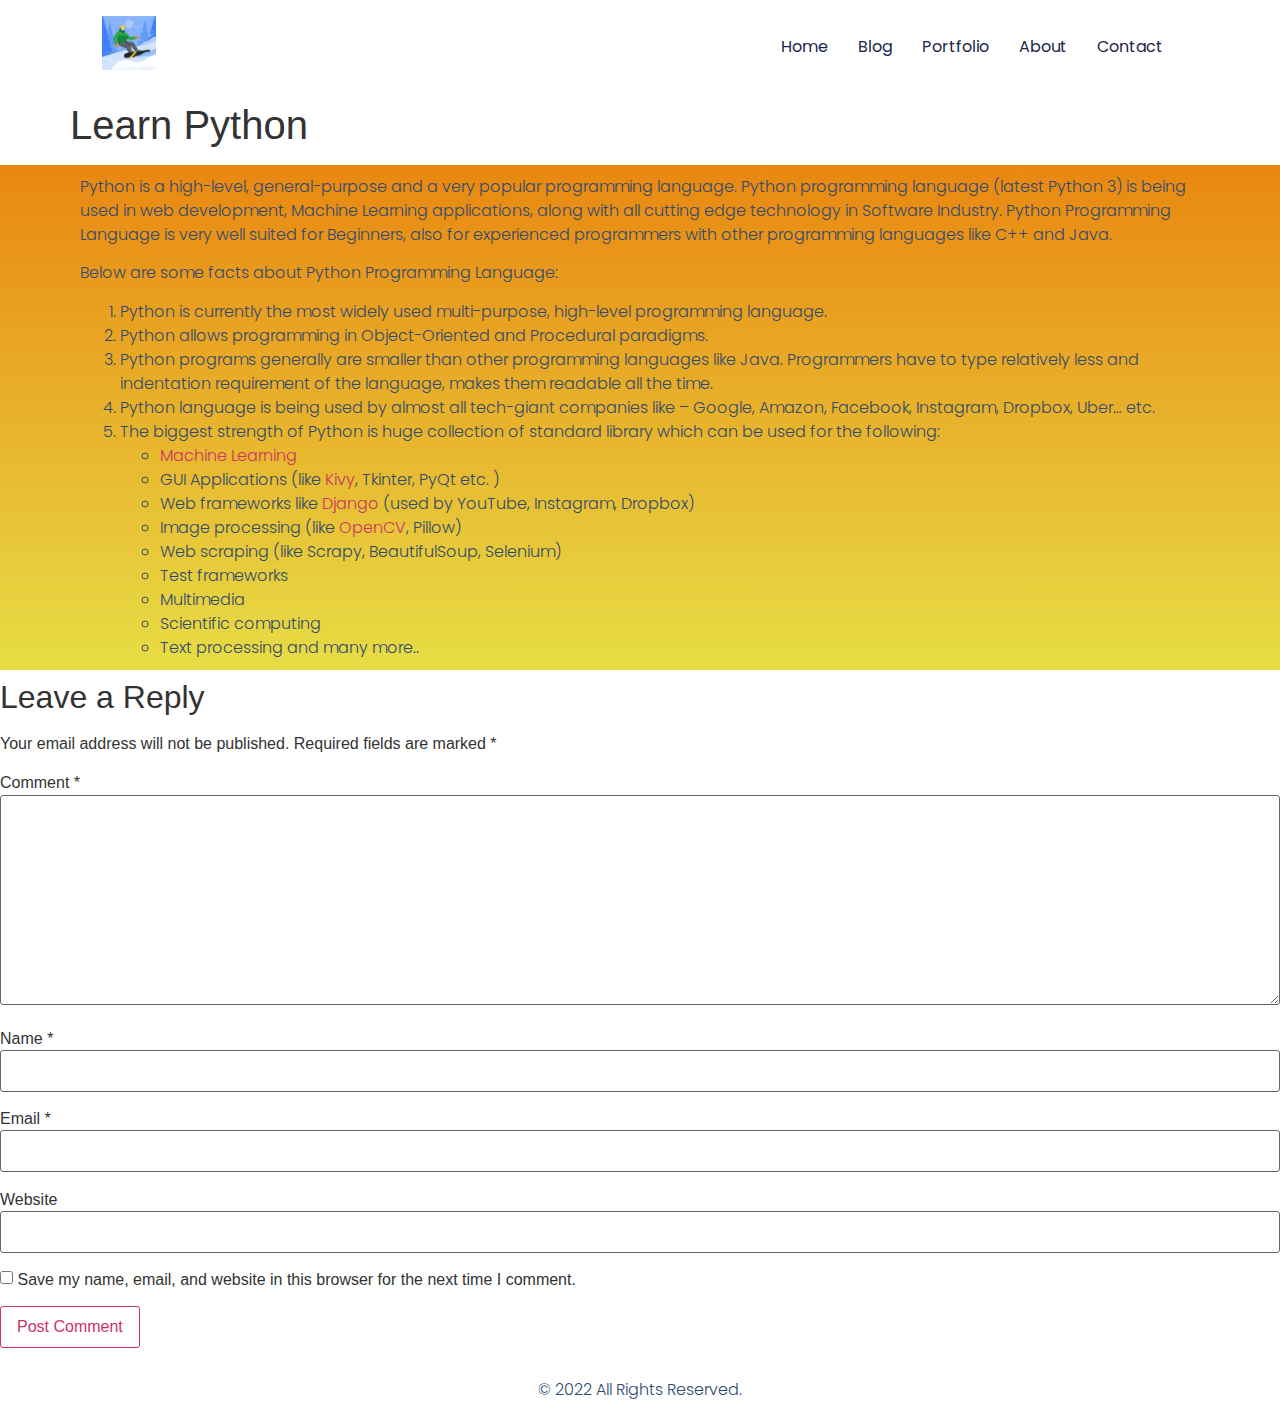
<file: 2022/09/11/learn-python/index.html>
<!DOCTYPE html>
<html lang="en-US">
<head>
	<meta charset="UTF-8">
		<meta name="viewport" content="width=device-width, initial-scale=1">
	<link rel="profile" href="https://gmpg.org/xfn/11">
	<title>Learn Python &#8211; Portfolio</title>
<meta name="robots" content="max-image-preview:large">
<link rel="dns-prefetch" href="//s.w.org">
<link rel="alternate" type="application/rss+xml" title="Portfolio &raquo; Feed" href="https://kumar-akshat22.github.io/feed/">
<link rel="alternate" type="application/rss+xml" title="Portfolio &raquo; Comments Feed" href="https://kumar-akshat22.github.io/comments/feed/">
<link rel="alternate" type="application/rss+xml" title="Portfolio &raquo; Learn Python Comments Feed" href="https://kumar-akshat22.github.io/2022/09/11/learn-python/feed/">
<script>
window._wpemojiSettings = {"baseUrl":"https:\/\/s.w.org\/images\/core\/emoji\/14.0.0\/72x72\/","ext":".png","svgUrl":"https:\/\/s.w.org\/images\/core\/emoji\/14.0.0\/svg\/","svgExt":".svg","source":{"concatemoji":"http:\/\/localhost\/Portfolio\/wp-includes\/js\/wp-emoji-release.min.js?ver=6.0.2"}};
/*! This file is auto-generated */
!function(e,a,t){var n,r,o,i=a.createElement("canvas"),p=i.getContext&&i.getContext("2d");function s(e,t){var a=String.fromCharCode,e=(p.clearRect(0,0,i.width,i.height),p.fillText(a.apply(this,e),0,0),i.toDataURL());return p.clearRect(0,0,i.width,i.height),p.fillText(a.apply(this,t),0,0),e===i.toDataURL()}function c(e){var t=a.createElement("script");t.src=e,t.defer=t.type="text/javascript",a.getElementsByTagName("head")[0].appendChild(t)}for(o=Array("flag","emoji"),t.supports={everything:!0,everythingExceptFlag:!0},r=0;r<o.length;r++)t.supports[o[r]]=function(e){if(!p||!p.fillText)return!1;switch(p.textBaseline="top",p.font="600 32px Arial",e){case"flag":return s([127987,65039,8205,9895,65039],[127987,65039,8203,9895,65039])?!1:!s([55356,56826,55356,56819],[55356,56826,8203,55356,56819])&&!s([55356,57332,56128,56423,56128,56418,56128,56421,56128,56430,56128,56423,56128,56447],[55356,57332,8203,56128,56423,8203,56128,56418,8203,56128,56421,8203,56128,56430,8203,56128,56423,8203,56128,56447]);case"emoji":return!s([129777,127995,8205,129778,127999],[129777,127995,8203,129778,127999])}return!1}(o[r]),t.supports.everything=t.supports.everything&&t.supports[o[r]],"flag"!==o[r]&&(t.supports.everythingExceptFlag=t.supports.everythingExceptFlag&&t.supports[o[r]]);t.supports.everythingExceptFlag=t.supports.everythingExceptFlag&&!t.supports.flag,t.DOMReady=!1,t.readyCallback=function(){t.DOMReady=!0},t.supports.everything||(n=function(){t.readyCallback()},a.addEventListener?(a.addEventListener("DOMContentLoaded",n,!1),e.addEventListener("load",n,!1)):(e.attachEvent("onload",n),a.attachEvent("onreadystatechange",function(){"complete"===a.readyState&&t.readyCallback()})),(e=t.source||{}).concatemoji?c(e.concatemoji):e.wpemoji&&e.twemoji&&(c(e.twemoji),c(e.wpemoji)))}(window,document,window._wpemojiSettings);
</script>
<style>img.wp-smiley,
img.emoji {
	display: inline !important;
	border: none !important;
	box-shadow: none !important;
	height: 1em !important;
	width: 1em !important;
	margin: 0 0.07em !important;
	vertical-align: -0.1em !important;
	background: none !important;
	padding: 0 !important;
}</style>
	<link rel="stylesheet" id="wp-block-library-css" href="https://kumar-akshat22.github.io/wp-includes/css/dist/block-library/style.min.css?ver=6.0.2" media="all">
<style id="global-styles-inline-css">body{--wp--preset--color--black: #000000;--wp--preset--color--cyan-bluish-gray: #abb8c3;--wp--preset--color--white: #ffffff;--wp--preset--color--pale-pink: #f78da7;--wp--preset--color--vivid-red: #cf2e2e;--wp--preset--color--luminous-vivid-orange: #ff6900;--wp--preset--color--luminous-vivid-amber: #fcb900;--wp--preset--color--light-green-cyan: #7bdcb5;--wp--preset--color--vivid-green-cyan: #00d084;--wp--preset--color--pale-cyan-blue: #8ed1fc;--wp--preset--color--vivid-cyan-blue: #0693e3;--wp--preset--color--vivid-purple: #9b51e0;--wp--preset--gradient--vivid-cyan-blue-to-vivid-purple: linear-gradient(135deg,rgba(6,147,227,1) 0%,rgb(155,81,224) 100%);--wp--preset--gradient--light-green-cyan-to-vivid-green-cyan: linear-gradient(135deg,rgb(122,220,180) 0%,rgb(0,208,130) 100%);--wp--preset--gradient--luminous-vivid-amber-to-luminous-vivid-orange: linear-gradient(135deg,rgba(252,185,0,1) 0%,rgba(255,105,0,1) 100%);--wp--preset--gradient--luminous-vivid-orange-to-vivid-red: linear-gradient(135deg,rgba(255,105,0,1) 0%,rgb(207,46,46) 100%);--wp--preset--gradient--very-light-gray-to-cyan-bluish-gray: linear-gradient(135deg,rgb(238,238,238) 0%,rgb(169,184,195) 100%);--wp--preset--gradient--cool-to-warm-spectrum: linear-gradient(135deg,rgb(74,234,220) 0%,rgb(151,120,209) 20%,rgb(207,42,186) 40%,rgb(238,44,130) 60%,rgb(251,105,98) 80%,rgb(254,248,76) 100%);--wp--preset--gradient--blush-light-purple: linear-gradient(135deg,rgb(255,206,236) 0%,rgb(152,150,240) 100%);--wp--preset--gradient--blush-bordeaux: linear-gradient(135deg,rgb(254,205,165) 0%,rgb(254,45,45) 50%,rgb(107,0,62) 100%);--wp--preset--gradient--luminous-dusk: linear-gradient(135deg,rgb(255,203,112) 0%,rgb(199,81,192) 50%,rgb(65,88,208) 100%);--wp--preset--gradient--pale-ocean: linear-gradient(135deg,rgb(255,245,203) 0%,rgb(182,227,212) 50%,rgb(51,167,181) 100%);--wp--preset--gradient--electric-grass: linear-gradient(135deg,rgb(202,248,128) 0%,rgb(113,206,126) 100%);--wp--preset--gradient--midnight: linear-gradient(135deg,rgb(2,3,129) 0%,rgb(40,116,252) 100%);--wp--preset--duotone--dark-grayscale: url('#wp-duotone-dark-grayscale');--wp--preset--duotone--grayscale: url('#wp-duotone-grayscale');--wp--preset--duotone--purple-yellow: url('#wp-duotone-purple-yellow');--wp--preset--duotone--blue-red: url('#wp-duotone-blue-red');--wp--preset--duotone--midnight: url('#wp-duotone-midnight');--wp--preset--duotone--magenta-yellow: url('#wp-duotone-magenta-yellow');--wp--preset--duotone--purple-green: url('#wp-duotone-purple-green');--wp--preset--duotone--blue-orange: url('#wp-duotone-blue-orange');--wp--preset--font-size--small: 13px;--wp--preset--font-size--medium: 20px;--wp--preset--font-size--large: 36px;--wp--preset--font-size--x-large: 42px;}.has-black-color{color: var(--wp--preset--color--black) !important;}.has-cyan-bluish-gray-color{color: var(--wp--preset--color--cyan-bluish-gray) !important;}.has-white-color{color: var(--wp--preset--color--white) !important;}.has-pale-pink-color{color: var(--wp--preset--color--pale-pink) !important;}.has-vivid-red-color{color: var(--wp--preset--color--vivid-red) !important;}.has-luminous-vivid-orange-color{color: var(--wp--preset--color--luminous-vivid-orange) !important;}.has-luminous-vivid-amber-color{color: var(--wp--preset--color--luminous-vivid-amber) !important;}.has-light-green-cyan-color{color: var(--wp--preset--color--light-green-cyan) !important;}.has-vivid-green-cyan-color{color: var(--wp--preset--color--vivid-green-cyan) !important;}.has-pale-cyan-blue-color{color: var(--wp--preset--color--pale-cyan-blue) !important;}.has-vivid-cyan-blue-color{color: var(--wp--preset--color--vivid-cyan-blue) !important;}.has-vivid-purple-color{color: var(--wp--preset--color--vivid-purple) !important;}.has-black-background-color{background-color: var(--wp--preset--color--black) !important;}.has-cyan-bluish-gray-background-color{background-color: var(--wp--preset--color--cyan-bluish-gray) !important;}.has-white-background-color{background-color: var(--wp--preset--color--white) !important;}.has-pale-pink-background-color{background-color: var(--wp--preset--color--pale-pink) !important;}.has-vivid-red-background-color{background-color: var(--wp--preset--color--vivid-red) !important;}.has-luminous-vivid-orange-background-color{background-color: var(--wp--preset--color--luminous-vivid-orange) !important;}.has-luminous-vivid-amber-background-color{background-color: var(--wp--preset--color--luminous-vivid-amber) !important;}.has-light-green-cyan-background-color{background-color: var(--wp--preset--color--light-green-cyan) !important;}.has-vivid-green-cyan-background-color{background-color: var(--wp--preset--color--vivid-green-cyan) !important;}.has-pale-cyan-blue-background-color{background-color: var(--wp--preset--color--pale-cyan-blue) !important;}.has-vivid-cyan-blue-background-color{background-color: var(--wp--preset--color--vivid-cyan-blue) !important;}.has-vivid-purple-background-color{background-color: var(--wp--preset--color--vivid-purple) !important;}.has-black-border-color{border-color: var(--wp--preset--color--black) !important;}.has-cyan-bluish-gray-border-color{border-color: var(--wp--preset--color--cyan-bluish-gray) !important;}.has-white-border-color{border-color: var(--wp--preset--color--white) !important;}.has-pale-pink-border-color{border-color: var(--wp--preset--color--pale-pink) !important;}.has-vivid-red-border-color{border-color: var(--wp--preset--color--vivid-red) !important;}.has-luminous-vivid-orange-border-color{border-color: var(--wp--preset--color--luminous-vivid-orange) !important;}.has-luminous-vivid-amber-border-color{border-color: var(--wp--preset--color--luminous-vivid-amber) !important;}.has-light-green-cyan-border-color{border-color: var(--wp--preset--color--light-green-cyan) !important;}.has-vivid-green-cyan-border-color{border-color: var(--wp--preset--color--vivid-green-cyan) !important;}.has-pale-cyan-blue-border-color{border-color: var(--wp--preset--color--pale-cyan-blue) !important;}.has-vivid-cyan-blue-border-color{border-color: var(--wp--preset--color--vivid-cyan-blue) !important;}.has-vivid-purple-border-color{border-color: var(--wp--preset--color--vivid-purple) !important;}.has-vivid-cyan-blue-to-vivid-purple-gradient-background{background: var(--wp--preset--gradient--vivid-cyan-blue-to-vivid-purple) !important;}.has-light-green-cyan-to-vivid-green-cyan-gradient-background{background: var(--wp--preset--gradient--light-green-cyan-to-vivid-green-cyan) !important;}.has-luminous-vivid-amber-to-luminous-vivid-orange-gradient-background{background: var(--wp--preset--gradient--luminous-vivid-amber-to-luminous-vivid-orange) !important;}.has-luminous-vivid-orange-to-vivid-red-gradient-background{background: var(--wp--preset--gradient--luminous-vivid-orange-to-vivid-red) !important;}.has-very-light-gray-to-cyan-bluish-gray-gradient-background{background: var(--wp--preset--gradient--very-light-gray-to-cyan-bluish-gray) !important;}.has-cool-to-warm-spectrum-gradient-background{background: var(--wp--preset--gradient--cool-to-warm-spectrum) !important;}.has-blush-light-purple-gradient-background{background: var(--wp--preset--gradient--blush-light-purple) !important;}.has-blush-bordeaux-gradient-background{background: var(--wp--preset--gradient--blush-bordeaux) !important;}.has-luminous-dusk-gradient-background{background: var(--wp--preset--gradient--luminous-dusk) !important;}.has-pale-ocean-gradient-background{background: var(--wp--preset--gradient--pale-ocean) !important;}.has-electric-grass-gradient-background{background: var(--wp--preset--gradient--electric-grass) !important;}.has-midnight-gradient-background{background: var(--wp--preset--gradient--midnight) !important;}.has-small-font-size{font-size: var(--wp--preset--font-size--small) !important;}.has-medium-font-size{font-size: var(--wp--preset--font-size--medium) !important;}.has-large-font-size{font-size: var(--wp--preset--font-size--large) !important;}.has-x-large-font-size{font-size: var(--wp--preset--font-size--x-large) !important;}</style>
<link rel="stylesheet" id="hello-elementor-css" href="https://kumar-akshat22.github.io/wp-content/themes/hello-elementor/style.min.css?ver=2.6.1" media="all">
<link rel="stylesheet" id="hello-elementor-theme-style-css" href="https://kumar-akshat22.github.io/wp-content/themes/hello-elementor/theme.min.css?ver=2.6.1" media="all">
<link rel="stylesheet" id="elementor-frontend-css" href="https://kumar-akshat22.github.io/wp-content/plugins/elementor/assets/css/frontend-lite.min.css?ver=3.7.4" media="all">
<link rel="stylesheet" id="elementor-post-8-css" href="https://kumar-akshat22.github.io/wp-content/uploads/elementor/css/post-8.css?ver=1662900837" media="all">
<link rel="stylesheet" id="elementor-icons-css" href="https://kumar-akshat22.github.io/wp-content/plugins/elementor/assets/lib/eicons/css/elementor-icons.min.css?ver=5.16.0" media="all">
<link rel="stylesheet" id="lae-animate-css" href="https://kumar-akshat22.github.io/wp-content/plugins/addons-for-elementor/assets/css/lib/animate.css?ver=7.2.3" media="all">
<link rel="stylesheet" id="lae-sliders-styles-css" href="https://kumar-akshat22.github.io/wp-content/plugins/addons-for-elementor/assets/css/lib/sliders.min.css?ver=7.2.3" media="all">
<link rel="stylesheet" id="lae-icomoon-styles-css" href="https://kumar-akshat22.github.io/wp-content/plugins/addons-for-elementor/assets/css/icomoon.css?ver=7.2.3" media="all">
<link rel="stylesheet" id="lae-frontend-styles-css" href="https://kumar-akshat22.github.io/wp-content/plugins/addons-for-elementor/assets/css/lae-frontend.css?ver=7.2.3" media="all">
<link rel="stylesheet" id="lae-grid-styles-css" href="https://kumar-akshat22.github.io/wp-content/plugins/addons-for-elementor/assets/css/lae-grid.css?ver=7.2.3" media="all">
<link rel="stylesheet" id="lae-widgets-styles-css" href="https://kumar-akshat22.github.io/wp-content/plugins/addons-for-elementor/assets/css/widgets/lae-widgets.min.css?ver=7.2.3" media="all">
<link rel="stylesheet" id="elementor-global-css" href="https://kumar-akshat22.github.io/wp-content/uploads/elementor/css/global.css?ver=1662900865" media="all">
<link rel="stylesheet" id="elementor-post-139-css" href="https://kumar-akshat22.github.io/wp-content/uploads/elementor/css/post-139.css?ver=1663078271" media="all">
<link rel="stylesheet" id="google-fonts-1-css" href="https://fonts.googleapis.com/css?family=Poppins%3A100%2C100italic%2C200%2C200italic%2C300%2C300italic%2C400%2C400italic%2C500%2C500italic%2C600%2C600italic%2C700%2C700italic%2C800%2C800italic%2C900%2C900italic&#038;display=auto&#038;ver=6.0.2" media="all">
<script src="https://kumar-akshat22.github.io/wp-includes/js/jquery/jquery.min.js?ver=3.6.0" id="jquery-core-js"></script>
<script src="https://kumar-akshat22.github.io/wp-includes/js/jquery/jquery-migrate.min.js?ver=3.3.2" id="jquery-migrate-js"></script>
<link rel="https://api.w.org/" href="https://kumar-akshat22.github.io/wp-json/">
<link rel="alternate" type="application/json" href="https://kumar-akshat22.github.io/wp-json/wp/v2/posts/139">
<link rel="EditURI" type="application/rsd+xml" title="RSD" href="https://kumar-akshat22.github.io/xmlrpc.php?rsd">
<link rel="wlwmanifest" type="application/wlwmanifest+xml" href="https://kumar-akshat22.github.io/wp-includes/wlwmanifest.xml"> 
<meta name="generator" content="WordPress 6.0.2">
<link rel="canonical" href="https://kumar-akshat22.github.io/2022/09/11/learn-python/">
<link rel="shortlink" href="https://kumar-akshat22.github.io/?p=139">
<link rel="alternate" type="application/json+oembed" href="https://kumar-akshat22.github.io/wp-json/oembed/1.0/embed?url=http%3A%2F%2Flocalhost%2FPortfolio%2F2022%2F09%2F11%2Flearn-python%2F">
<link rel="alternate" type="text/xml+oembed" href="https://kumar-akshat22.github.io/wp-json/oembed/1.0/embed?url=http%3A%2F%2Flocalhost%2FPortfolio%2F2022%2F09%2F11%2Flearn-python%2F&#038;format=xml">
        <script type="text/javascript">
            ( function () {
                window.lae_fs = { can_use_premium_code: false};
            } )();
        </script>
        </head>
<body class="post-template-default single single-post postid-139 single-format-standard wp-custom-logo elementor-default elementor-kit-8 elementor-page elementor-page-139">

<svg xmlns="http://www.w3.org/2000/svg" viewbox="0 0 0 0" width="0" height="0" focusable="false" role="none" style="visibility: hidden; position: absolute; left: -9999px; overflow: hidden;"><defs><filter id="wp-duotone-dark-grayscale"><fecolormatrix color-interpolation-filters="sRGB" type="matrix" values=" .299 .587 .114 0 0 .299 .587 .114 0 0 .299 .587 .114 0 0 .299 .587 .114 0 0 "></fecolormatrix><fecomponenttransfer color-interpolation-filters="sRGB"><fefuncr type="table" tablevalues="0 0.49803921568627"></fefuncr><fefuncg type="table" tablevalues="0 0.49803921568627"></fefuncg><fefuncb type="table" tablevalues="0 0.49803921568627"></fefuncb><fefunca type="table" tablevalues="1 1"></fefunca></fecomponenttransfer><fecomposite in2="SourceGraphic" operator="in"></fecomposite></filter></defs></svg><svg xmlns="http://www.w3.org/2000/svg" viewbox="0 0 0 0" width="0" height="0" focusable="false" role="none" style="visibility: hidden; position: absolute; left: -9999px; overflow: hidden;"><defs><filter id="wp-duotone-grayscale"><fecolormatrix color-interpolation-filters="sRGB" type="matrix" values=" .299 .587 .114 0 0 .299 .587 .114 0 0 .299 .587 .114 0 0 .299 .587 .114 0 0 "></fecolormatrix><fecomponenttransfer color-interpolation-filters="sRGB"><fefuncr type="table" tablevalues="0 1"></fefuncr><fefuncg type="table" tablevalues="0 1"></fefuncg><fefuncb type="table" tablevalues="0 1"></fefuncb><fefunca type="table" tablevalues="1 1"></fefunca></fecomponenttransfer><fecomposite in2="SourceGraphic" operator="in"></fecomposite></filter></defs></svg><svg xmlns="http://www.w3.org/2000/svg" viewbox="0 0 0 0" width="0" height="0" focusable="false" role="none" style="visibility: hidden; position: absolute; left: -9999px; overflow: hidden;"><defs><filter id="wp-duotone-purple-yellow"><fecolormatrix color-interpolation-filters="sRGB" type="matrix" values=" .299 .587 .114 0 0 .299 .587 .114 0 0 .299 .587 .114 0 0 .299 .587 .114 0 0 "></fecolormatrix><fecomponenttransfer color-interpolation-filters="sRGB"><fefuncr type="table" tablevalues="0.54901960784314 0.98823529411765"></fefuncr><fefuncg type="table" tablevalues="0 1"></fefuncg><fefuncb type="table" tablevalues="0.71764705882353 0.25490196078431"></fefuncb><fefunca type="table" tablevalues="1 1"></fefunca></fecomponenttransfer><fecomposite in2="SourceGraphic" operator="in"></fecomposite></filter></defs></svg><svg xmlns="http://www.w3.org/2000/svg" viewbox="0 0 0 0" width="0" height="0" focusable="false" role="none" style="visibility: hidden; position: absolute; left: -9999px; overflow: hidden;"><defs><filter id="wp-duotone-blue-red"><fecolormatrix color-interpolation-filters="sRGB" type="matrix" values=" .299 .587 .114 0 0 .299 .587 .114 0 0 .299 .587 .114 0 0 .299 .587 .114 0 0 "></fecolormatrix><fecomponenttransfer color-interpolation-filters="sRGB"><fefuncr type="table" tablevalues="0 1"></fefuncr><fefuncg type="table" tablevalues="0 0.27843137254902"></fefuncg><fefuncb type="table" tablevalues="0.5921568627451 0.27843137254902"></fefuncb><fefunca type="table" tablevalues="1 1"></fefunca></fecomponenttransfer><fecomposite in2="SourceGraphic" operator="in"></fecomposite></filter></defs></svg><svg xmlns="http://www.w3.org/2000/svg" viewbox="0 0 0 0" width="0" height="0" focusable="false" role="none" style="visibility: hidden; position: absolute; left: -9999px; overflow: hidden;"><defs><filter id="wp-duotone-midnight"><fecolormatrix color-interpolation-filters="sRGB" type="matrix" values=" .299 .587 .114 0 0 .299 .587 .114 0 0 .299 .587 .114 0 0 .299 .587 .114 0 0 "></fecolormatrix><fecomponenttransfer color-interpolation-filters="sRGB"><fefuncr type="table" tablevalues="0 0"></fefuncr><fefuncg type="table" tablevalues="0 0.64705882352941"></fefuncg><fefuncb type="table" tablevalues="0 1"></fefuncb><fefunca type="table" tablevalues="1 1"></fefunca></fecomponenttransfer><fecomposite in2="SourceGraphic" operator="in"></fecomposite></filter></defs></svg><svg xmlns="http://www.w3.org/2000/svg" viewbox="0 0 0 0" width="0" height="0" focusable="false" role="none" style="visibility: hidden; position: absolute; left: -9999px; overflow: hidden;"><defs><filter id="wp-duotone-magenta-yellow"><fecolormatrix color-interpolation-filters="sRGB" type="matrix" values=" .299 .587 .114 0 0 .299 .587 .114 0 0 .299 .587 .114 0 0 .299 .587 .114 0 0 "></fecolormatrix><fecomponenttransfer color-interpolation-filters="sRGB"><fefuncr type="table" tablevalues="0.78039215686275 1"></fefuncr><fefuncg type="table" tablevalues="0 0.94901960784314"></fefuncg><fefuncb type="table" tablevalues="0.35294117647059 0.47058823529412"></fefuncb><fefunca type="table" tablevalues="1 1"></fefunca></fecomponenttransfer><fecomposite in2="SourceGraphic" operator="in"></fecomposite></filter></defs></svg><svg xmlns="http://www.w3.org/2000/svg" viewbox="0 0 0 0" width="0" height="0" focusable="false" role="none" style="visibility: hidden; position: absolute; left: -9999px; overflow: hidden;"><defs><filter id="wp-duotone-purple-green"><fecolormatrix color-interpolation-filters="sRGB" type="matrix" values=" .299 .587 .114 0 0 .299 .587 .114 0 0 .299 .587 .114 0 0 .299 .587 .114 0 0 "></fecolormatrix><fecomponenttransfer color-interpolation-filters="sRGB"><fefuncr type="table" tablevalues="0.65098039215686 0.40392156862745"></fefuncr><fefuncg type="table" tablevalues="0 1"></fefuncg><fefuncb type="table" tablevalues="0.44705882352941 0.4"></fefuncb><fefunca type="table" tablevalues="1 1"></fefunca></fecomponenttransfer><fecomposite in2="SourceGraphic" operator="in"></fecomposite></filter></defs></svg><svg xmlns="http://www.w3.org/2000/svg" viewbox="0 0 0 0" width="0" height="0" focusable="false" role="none" style="visibility: hidden; position: absolute; left: -9999px; overflow: hidden;"><defs><filter id="wp-duotone-blue-orange"><fecolormatrix color-interpolation-filters="sRGB" type="matrix" values=" .299 .587 .114 0 0 .299 .587 .114 0 0 .299 .587 .114 0 0 .299 .587 .114 0 0 "></fecolormatrix><fecomponenttransfer color-interpolation-filters="sRGB"><fefuncr type="table" tablevalues="0.098039215686275 1"></fefuncr><fefuncg type="table" tablevalues="0 0.66274509803922"></fefuncg><fefuncb type="table" tablevalues="0.84705882352941 0.41960784313725"></fefuncb><fefunca type="table" tablevalues="1 1"></fefunca></fecomponenttransfer><fecomposite in2="SourceGraphic" operator="in"></fecomposite></filter></defs></svg>
<a class="skip-link screen-reader-text" href="#content">
	Skip to content</a>

<header id="site-header" class="site-header dynamic-header header-full-width menu-dropdown-mobile" role="banner">
	<div class="header-inner">
		<div class="site-branding show-logo">
							<div class="site-logo show">
					<a href="https://kumar-akshat22.github.io/" class="custom-logo-link" rel="home"><img width="512" height="512" src="https://kumar-akshat22.github.io/wp-content/uploads/2022/09/Image.png" class="custom-logo" alt="Portfolio"></a>				</div>
					</div>

					<nav class="site-navigation show" role="navigation">
				<div class="menu-primary-menu-container"><ul id="menu-primary-menu" class="menu">
<li id="menu-item-44" class="menu-item menu-item-type-post_type menu-item-object-page menu-item-home menu-item-44"><a href="https://kumar-akshat22.github.io/">Home</a></li>
<li id="menu-item-127" class="menu-item menu-item-type-post_type menu-item-object-page menu-item-127"><a href="https://kumar-akshat22.github.io/blog/">Blog</a></li>
<li id="menu-item-45" class="menu-item menu-item-type-post_type menu-item-object-page menu-item-45"><a href="https://kumar-akshat22.github.io/portfolio/">Portfolio</a></li>
<li id="menu-item-46" class="menu-item menu-item-type-post_type menu-item-object-page menu-item-46"><a href="https://kumar-akshat22.github.io/about/">About</a></li>
<li id="menu-item-47" class="menu-item menu-item-type-post_type menu-item-object-page menu-item-47"><a href="https://kumar-akshat22.github.io/contact/">Contact</a></li>
</ul></div>			</nav>
			<div class="site-navigation-toggle-holder show">
				<div class="site-navigation-toggle">
					<i class="eicon-menu-bar"></i>
					<span class="elementor-screen-only">Menu</span>
				</div>
			</div>
			<nav class="site-navigation-dropdown show" role="navigation">
				<div class="menu-primary-menu-container"><ul id="menu-primary-menu" class="menu">
<li id="menu-item-44" class="menu-item menu-item-type-post_type menu-item-object-page menu-item-home menu-item-44"><a href="https://kumar-akshat22.github.io/">Home</a></li>
<li id="menu-item-127" class="menu-item menu-item-type-post_type menu-item-object-page menu-item-127"><a href="https://kumar-akshat22.github.io/blog/">Blog</a></li>
<li id="menu-item-45" class="menu-item menu-item-type-post_type menu-item-object-page menu-item-45"><a href="https://kumar-akshat22.github.io/portfolio/">Portfolio</a></li>
<li id="menu-item-46" class="menu-item menu-item-type-post_type menu-item-object-page menu-item-46"><a href="https://kumar-akshat22.github.io/about/">About</a></li>
<li id="menu-item-47" class="menu-item menu-item-type-post_type menu-item-object-page menu-item-47"><a href="https://kumar-akshat22.github.io/contact/">Contact</a></li>
</ul></div>			</nav>
			</div>
</header>

<main id="content" class="site-main post-139 post type-post status-publish format-standard has-post-thumbnail hentry category-uncategorized" role="main">
			<header class="page-header">
			<h1 class="entry-title">Learn Python</h1>		</header>
		<div class="page-content">
				<div data-elementor-type="wp-post" data-elementor-id="139" class="elementor elementor-139">
									<section class="elementor-section elementor-top-section elementor-element elementor-element-3a127cc2 elementor-section-boxed elementor-section-height-default elementor-section-height-default" data-id="3a127cc2" data-element_type="section" data-settings="{&quot;background_background&quot;:&quot;gradient&quot;}">
						<div class="elementor-container elementor-column-gap-default">
					<div class="elementor-column elementor-col-100 elementor-top-column elementor-element elementor-element-57045057" data-id="57045057" data-element_type="column">
			<div class="elementor-widget-wrap elementor-element-populated">
								<div class="elementor-element elementor-element-7648eb58 elementor-widget elementor-widget-text-editor" data-id="7648eb58" data-element_type="widget" data-widget_type="text-editor.default">
				<div class="elementor-widget-container">
			<style>/*! elementor - v3.7.4 - 31-08-2022 */
.elementor-widget-text-editor.elementor-drop-cap-view-stacked .elementor-drop-cap{background-color:#818a91;color:#fff}.elementor-widget-text-editor.elementor-drop-cap-view-framed .elementor-drop-cap{color:#818a91;border:3px solid;background-color:transparent}.elementor-widget-text-editor:not(.elementor-drop-cap-view-default) .elementor-drop-cap{margin-top:8px}.elementor-widget-text-editor:not(.elementor-drop-cap-view-default) .elementor-drop-cap-letter{width:1em;height:1em}.elementor-widget-text-editor .elementor-drop-cap{float:left;text-align:center;line-height:1;font-size:50px}.elementor-widget-text-editor .elementor-drop-cap-letter{display:inline-block}</style>				<!-- wp:paragraph -->
<p>Python is a high-level, general-purpose and a very popular programming language. Python programming language (latest Python 3) is being used in web development, Machine Learning applications, along with all cutting edge technology in Software Industry. Python Programming Language is very well suited for Beginners, also for experienced programmers with other programming languages like C++ and Java.</p>
<!-- /wp:paragraph -->

<!-- wp:paragraph -->
<p>Below are some facts about Python Programming Language:</p>
<!-- /wp:paragraph -->

<!-- wp:list {"ordered":true} -->
<ol>
<li>Python is currently the most widely used multi-purpose, high-level programming language.</li>
<li>Python allows programming in Object-Oriented and Procedural paradigms.</li>
<li>Python programs generally are smaller than other programming languages like Java. Programmers have to type relatively less and indentation requirement of the language, makes them readable all the time.</li>
<li>Python language is being used by almost all tech-giant companies like – Google, Amazon, Facebook, Instagram, Dropbox, Uber… etc.</li>
<li>The biggest strength of Python is huge collection of standard library which can be used for the following:<ul>
<li><a href="https://www.geeksforgeeks.org/machine-learning/" rel="noreferrer noopener" target="_blank">Machine Learning</a></li>
<li>GUI Applications (like&nbsp;<a href="https://www.geeksforgeeks.org/kivy-tutorial/" rel="noreferrer noopener" target="_blank">Kivy</a>, Tkinter, PyQt etc. )</li>
<li>Web frameworks like&nbsp;<a href="https://www.geeksforgeeks.org/django-tutorial/" rel="noreferrer noopener" target="_blank">Django</a>&nbsp;(used by YouTube, Instagram, Dropbox)</li>
<li>Image processing (like&nbsp;<a href="https://www.geeksforgeeks.org/opencv-python-tutorial/" rel="noreferrer noopener" target="_blank">OpenCV</a>, Pillow)</li>
<li>Web scraping (like Scrapy, BeautifulSoup, Selenium)</li>
<li>Test frameworks</li>
<li>Multimedia</li>
<li>Scientific computing</li>
<li>Text processing and many more..</li>
</ul>
</li>
</ol>
<!-- /wp:list -->						</div>
				</div>
					</div>
		</div>
							</div>
		</section>
							</div>
				<div class="post-tags">
					</div>
			</div>

	<section id="comments" class="comments-area">

	

	<div id="respond" class="comment-respond">
		<h2 id="reply-title" class="comment-reply-title">Leave a Reply <small><a rel="nofollow" id="cancel-comment-reply-link" href="https://kumar-akshat22.github.io/2022/09/11/learn-python/#respond" style="display:none;">Cancel reply</a></small>
</h2>
<form action="http://localhost/Portfolio/wp-comments-post.php" method="post" id="commentform" class="comment-form" novalidate>
<p class="comment-notes"><span id="email-notes">Your email address will not be published.</span> <span class="required-field-message" aria-hidden="true">Required fields are marked <span class="required" aria-hidden="true">*</span></span></p>
<p class="comment-form-comment"><label for="comment">Comment <span class="required" aria-hidden="true">*</span></label> <textarea id="comment" name="comment" cols="45" rows="8" maxlength="65525" required></textarea></p>
<p class="comment-form-author"><label for="author">Name <span class="required" aria-hidden="true">*</span></label> <input id="author" name="author" type="text" value="" size="30" maxlength="245" required></p>
<p class="comment-form-email"><label for="email">Email <span class="required" aria-hidden="true">*</span></label> <input id="email" name="email" type="email" value="" size="30" maxlength="100" aria-describedby="email-notes" required></p>
<p class="comment-form-url"><label for="url">Website</label> <input id="url" name="url" type="url" value="" size="30" maxlength="200"></p>
<p class="comment-form-cookies-consent"><input id="wp-comment-cookies-consent" name="wp-comment-cookies-consent" type="checkbox" value="yes"> <label for="wp-comment-cookies-consent">Save my name, email, and website in this browser for the next time I comment.</label></p>
<p class="form-submit"><input name="submit" type="submit" id="submit" class="submit" value="Post Comment"> <input type="hidden" name="comment_post_ID" value="139" id="comment_post_ID">
<input type="hidden" name="comment_parent" id="comment_parent" value="0">
</p>
</form>	</div>
<!-- #respond -->
	
</section><!-- .comments-area -->
</main>

	<footer id="site-footer" class="site-footer dynamic-footer footer-stacked footer-full-width footer-has-copyright" role="contentinfo">
	<div class="footer-inner">
		<div class="site-branding show-logo">
							<div class="site-logo hide">
					<a href="https://kumar-akshat22.github.io/" class="custom-logo-link" rel="home"><img width="512" height="512" src="https://kumar-akshat22.github.io/wp-content/uploads/2022/09/Image.png" class="custom-logo" alt="Portfolio"></a>				</div>
							<p class="site-description hide">
					KnowAboutAkshat				</p>
					</div>

					<nav class="site-navigation hide" role="navigation">
				<div class="menu-primary-menu-container"><ul id="menu-primary-menu-1" class="menu">
<li class="menu-item menu-item-type-post_type menu-item-object-page menu-item-home menu-item-44"><a href="https://kumar-akshat22.github.io/">Home</a></li>
<li class="menu-item menu-item-type-post_type menu-item-object-page menu-item-127"><a href="https://kumar-akshat22.github.io/blog/">Blog</a></li>
<li class="menu-item menu-item-type-post_type menu-item-object-page menu-item-45"><a href="https://kumar-akshat22.github.io/portfolio/">Portfolio</a></li>
<li class="menu-item menu-item-type-post_type menu-item-object-page menu-item-46"><a href="https://kumar-akshat22.github.io/about/">About</a></li>
<li class="menu-item menu-item-type-post_type menu-item-object-page menu-item-47"><a href="https://kumar-akshat22.github.io/contact/">Contact</a></li>
</ul></div>			</nav>
		
					<div class="copyright show">
				<p>© 2022 All Rights Reserved.</p>
			</div>
			</div>
</footer>

<script src="https://kumar-akshat22.github.io/wp-content/themes/hello-elementor/assets/js/hello-frontend.min.js?ver=1.0.0" id="hello-theme-frontend-js"></script>
<script src="https://kumar-akshat22.github.io/wp-includes/js/comment-reply.min.js?ver=6.0.2" id="comment-reply-js"></script>
<script src="https://kumar-akshat22.github.io/wp-content/plugins/elementor/assets/js/webpack.runtime.min.js?ver=3.7.4" id="elementor-webpack-runtime-js"></script>
<script src="https://kumar-akshat22.github.io/wp-content/plugins/elementor/assets/js/frontend-modules.min.js?ver=3.7.4" id="elementor-frontend-modules-js"></script>
<script src="https://kumar-akshat22.github.io/wp-content/plugins/elementor/assets/lib/waypoints/waypoints.min.js?ver=4.0.2" id="elementor-waypoints-js"></script>
<script src="https://kumar-akshat22.github.io/wp-includes/js/jquery/ui/core.min.js?ver=1.13.1" id="jquery-ui-core-js"></script>
<script id="elementor-frontend-js-before">
var elementorFrontendConfig = {"environmentMode":{"edit":false,"wpPreview":false,"isScriptDebug":false},"i18n":{"shareOnFacebook":"Share on Facebook","shareOnTwitter":"Share on Twitter","pinIt":"Pin it","download":"Download","downloadImage":"Download image","fullscreen":"Fullscreen","zoom":"Zoom","share":"Share","playVideo":"Play Video","previous":"Previous","next":"Next","close":"Close"},"is_rtl":false,"breakpoints":{"xs":0,"sm":480,"md":768,"lg":1025,"xl":1440,"xxl":1600},"responsive":{"breakpoints":{"mobile":{"label":"Mobile","value":767,"default_value":767,"direction":"max","is_enabled":true},"mobile_extra":{"label":"Mobile Extra","value":880,"default_value":880,"direction":"max","is_enabled":false},"tablet":{"label":"Tablet","value":1024,"default_value":1024,"direction":"max","is_enabled":true},"tablet_extra":{"label":"Tablet Extra","value":1200,"default_value":1200,"direction":"max","is_enabled":false},"laptop":{"label":"Laptop","value":1366,"default_value":1366,"direction":"max","is_enabled":false},"widescreen":{"label":"Widescreen","value":2400,"default_value":2400,"direction":"min","is_enabled":false}}},"version":"3.7.4","is_static":false,"experimentalFeatures":{"e_dom_optimization":true,"e_optimized_assets_loading":true,"e_optimized_css_loading":true,"a11y_improvements":true,"additional_custom_breakpoints":true,"e_import_export":true,"e_hidden_wordpress_widgets":true,"hello-theme-header-footer":true,"landing-pages":true,"elements-color-picker":true,"favorite-widgets":true,"admin-top-bar":true},"urls":{"assets":"http:\/\/localhost\/Portfolio\/wp-content\/plugins\/elementor\/assets\/"},"settings":{"page":[],"editorPreferences":[]},"kit":{"body_background_background":"classic","active_breakpoints":["viewport_mobile","viewport_tablet"],"global_image_lightbox":"yes","lightbox_enable_counter":"yes","lightbox_enable_fullscreen":"yes","lightbox_enable_zoom":"yes","lightbox_enable_share":"yes","lightbox_title_src":"title","lightbox_description_src":"description","hello_header_logo_type":"logo","hello_header_menu_layout":"horizontal"},"post":{"id":139,"title":"Learn%20Python%20%E2%80%93%20Portfolio","excerpt":"Python is a high-level, general-purpose and a very popular programming language. Python programming language (latest Python 3) is being used in web development, Machine Learning applications, along with all cutting edge technology in Software Industry. Python Programming Language is very well suited for Beginners, also for experienced programmers with other programming languages like C++ and Java.\n","featuredImage":"http:\/\/localhost\/Portfolio\/wp-content\/uploads\/2022\/09\/10-Tips-To-Learn-Python.jpg"}};
</script>
<script src="https://kumar-akshat22.github.io/wp-content/plugins/elementor/assets/js/frontend.min.js?ver=3.7.4" id="elementor-frontend-js"></script>

</body>
</html>
</file>
